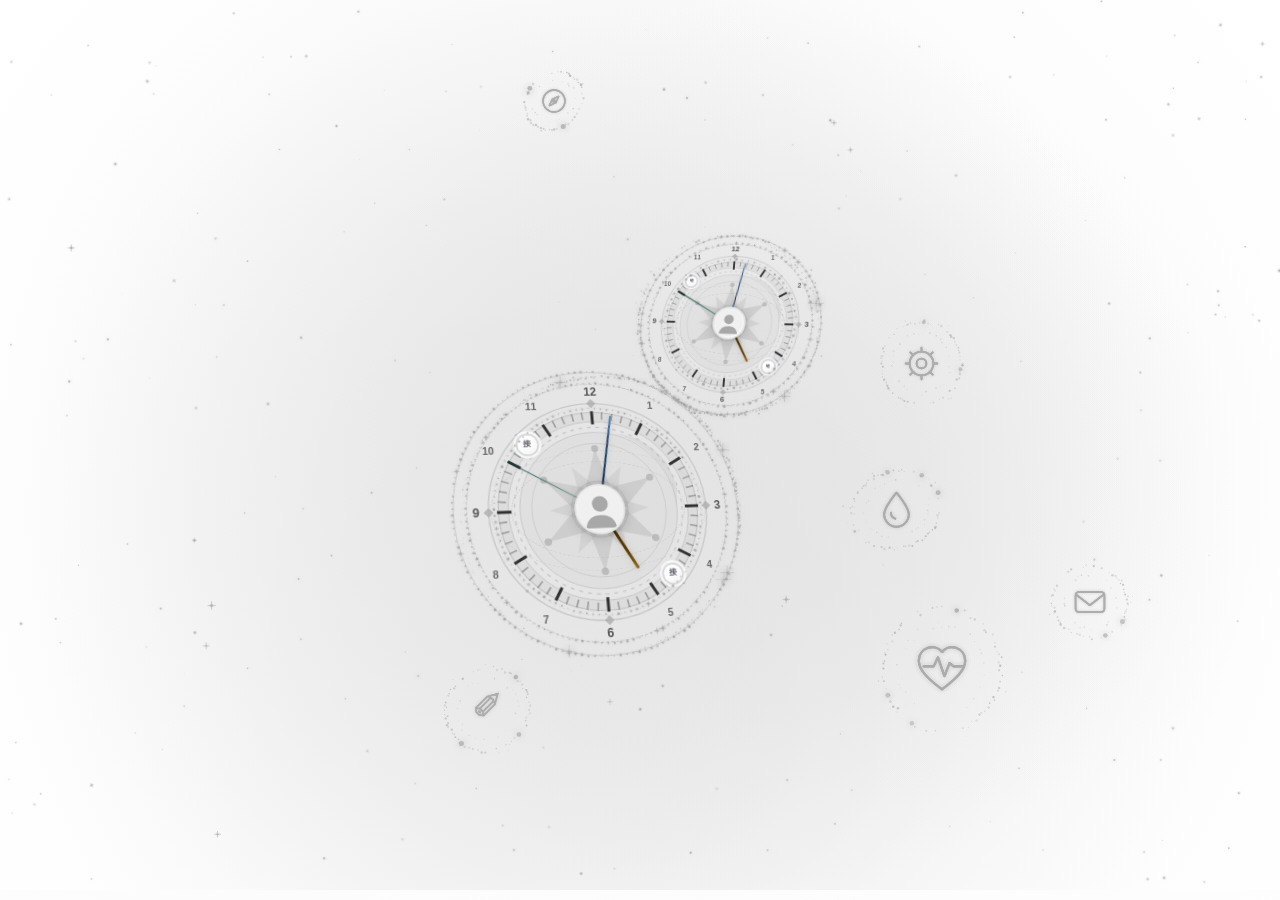
<file: index.html>
<!DOCTYPE html>
<html lang="zh-CN">
<head>
<meta charset="UTF-8">
<meta name="viewport" content="width=device-width, initial-scale=1.0, viewport-fit=cover">
<title>雪晶</title>
<script src="js/01-theme-boot.js"></script>
<meta name="theme-color" content="#FFFFFF">
<link rel="stylesheet" href="css/01-firstpaint.css">
<link rel="icon" href="data:image/svg+xml,%3Csvg%20xmlns='http%3A//www.w3.org/2000/svg'%20viewBox='0%200%2040%2040'%20fill='none'%3E%3Cg%20stroke='%238C8C8C'%20stroke-width='3.2'%20stroke-linecap='round'%20fill='none'%3E%3Cline%20x1='20'%20y1='20'%20x2='36.6'%20y2='20'/%3E%3Cline%20x1='20'%20y1='20'%20x2='28.3'%20y2='34.4'/%3E%3Cline%20x1='20'%20y1='20'%20x2='11.7'%20y2='34.4'/%3E%3Cline%20x1='20'%20y1='20'%20x2='3.4'%20y2='20'/%3E%3Cline%20x1='20'%20y1='20'%20x2='11.7'%20y2='5.6'/%3E%3Cline%20x1='20'%20y1='20'%20x2='28.3'%20y2='5.6'/%3E%3C/g%3E%3Cg%20stroke='%23A6A6A6'%20stroke-width='2.2'%20stroke-linecap='round'%20fill='none'%3E%3Cline%20x1='26.6'%20y1='20'%20x2='29.7'%20y2='24.9'/%3E%3Cline%20x1='26.6'%20y1='20'%20x2='29.7'%20y2='15.1'/%3E%3Cline%20x1='23.3'%20y1='25.8'%20x2='20.6'%20y2='30.9'/%3E%3Cline%20x1='23.3'%20y1='25.8'%20x2='29.1'%20y2='26'/%3E%3Cline%20x1='16.7'%20y1='25.8'%20x2='10.9'%20y2='26'/%3E%3Cline%20x1='16.7'%20y1='25.8'%20x2='19.4'%20y2='30.9'/%3E%3Cline%20x1='13.4'%20y1='20'%20x2='10.3'%20y2='15.1'/%3E%3Cline%20x1='13.4'%20y1='20'%20x2='10.3'%20y2='24.9'/%3E%3Cline%20x1='16.7'%20y1='14.2'%20x2='19.4'%20y2='9.1'/%3E%3Cline%20x1='16.7'%20y1='14.2'%20x2='10.9'%20y2='14'/%3E%3Cline%20x1='23.3'%20y1='14.2'%20x2='29.1'%20y2='14'/%3E%3Cline%20x1='23.3'%20y1='14.2'%20x2='20.6'%20y2='9.1'/%3E%3C/g%3E%3Cg%20fill='%23A6A6A6'%3E%3Ccircle%20cx='36.6'%20cy='20'%20r='2'/%3E%3Ccircle%20cx='28.3'%20cy='34.4'%20r='2'/%3E%3Ccircle%20cx='11.7'%20cy='34.4'%20r='2'/%3E%3Ccircle%20cx='3.4'%20cy='20'%20r='2'/%3E%3Ccircle%20cx='11.7'%20cy='5.6'%20r='2'/%3E%3Ccircle%20cx='28.3'%20cy='5.6'%20r='2'/%3E%3C/g%3E%3Cpolygon%20points='20%2C16.2%2023.3%2C18.1%2023.3%2C21.9%2020%2C23.8%2016.7%2C21.9%2016.7%2C18.1'%20fill='%238C8C8C'/%3E%3C/svg%3E">

<link rel="stylesheet" href="css/02-base.css">
<link rel="stylesheet" href="css/03-shell-chat.css">
<link rel="stylesheet" href="css/04-theme-settings.css">
<link rel="stylesheet" href="css/05-chat-home-skin.css">
<link rel="stylesheet" href="css/06-misc-dark.css">
<link rel="stylesheet" href="css/07-home-moon.css">
<script src="js/02-head-theme.js"></script>
<!-- [2026-11-04 需求] 全局统一：各界面顶栏返回键与「聊天界面」返回键完全一致（位置/尺寸/样式）；通话缩略气泡层级兜底 -->
<link rel="stylesheet" href="css/08-ui-backbtn-autoreply.css">

</head>
<body>

<div class="phone" data-page="home">
    <!-- 顶部预留状态栏空位：与各页顶栏（page-head）同色，仅占位不渲染模拟内容 -->
  <div class="status-bar" id="statusBar" aria-hidden="true"></div>

  <section class="page is-active" data-page="home">

  <!-- v103：顶栏移至卡片外部 —— 左上雪花 logo + 雪晶；右上在线状态气泡（状态栏下方 · 卡片上方） -->
  

  <!-- ===== 5. 应用图标式入口（v101：原文字 tab 改为图标入口） ===== -->
  <div class="app-desktop" id="appDesktop">
    <div class="app-pages" id="appPages">
      <!-- 空白桌面页（第一页）：无任何组件 · 右上/左下大号时间法盘装饰 -->
      <div class="app-page">
        <!-- v29：时空氛围层 —— 漩涡 / 回廊 / 时间缝隙（纯装饰，不拦截点击） -->
        <div class="space-deco" aria-hidden="true">
          <i class="sd-rift sd-rift-1"></i>
          <i class="sd-rift sd-rift-2"></i>
          <i class="sd-rift sd-rift-3"></i>
        </div>
        <!-- v104：星点莫比乌斯环 ∞（canvas 静态点阵，由 JS 一次性绘制） -->
        <canvas class="mobius-star" aria-hidden="true"></canvas>
        <div class="time-dial time-dial-tr" data-dial-role="tr" aria-hidden="false">
          <svg class="td-svg" viewBox="-24 -24 448 448" aria-hidden="true">
            <!-- 分段实心外环（60 段刻度块，参考图样式） -->
            <circle class="mc-band" cx="200" cy="200" r="181" stroke-width="19"/>
            <g class="td-tick-scale" data-tick-num="60" data-tick-major-step="5" aria-hidden="true"></g>
            <circle class="mc-line" cx="200" cy="200" r="190" stroke-width="2"/>
            <!-- 外层圆环 + 虚线副环 + 菱形/圆点装饰（v28） -->
            <circle class="mc-oring" cx="200" cy="200" r="208" stroke-width="2.5"/>
            <circle class="mc-oring-d" cx="200" cy="200" r="199.5" stroke-width="1.2" stroke-dasharray="2.5 6.5"/>
            <path class="mc-diamond" d="M200 -17 L209 -8 L200 1 L191 -8 Z"/>
            <path class="mc-diamond" d="M417 200 L408 209 L399 200 L408 191 Z"/>
            <path class="mc-diamond" d="M200 399 L209 408 L200 417 L191 408 Z"/>
            <path class="mc-diamond" d="M-17 200 L-8 209 L1 200 L-8 191 Z"/>
            <circle class="mc-dot" cx="347" cy="53" r="3"/>
            <circle class="mc-dot" cx="347" cy="347" r="3"/>
            <circle class="mc-dot" cx="53" cy="347" r="3"/>
            <circle class="mc-dot" cx="53" cy="53" r="3"/>
            <circle class="mc-line" cx="200" cy="200" r="171.5" stroke-width="1.5"/>
            <!-- 符文环（缓转） -->
            <g class="mc-spin">
              <circle class="mc-rune" cx="200" cy="200" r="160" stroke-width="2.2" stroke-dasharray="7 9.47"/>
            </g>
            <!-- 月牙（实心） -->
            <path class="mc-moon" d="M 243 54 A 146 146 0 0 1 349 202 A 118 118 0 0 0 243 54 Z"/>
            <!-- 内盘实心底 + 同心圆 -->
            <circle class="mc-disc" cx="200" cy="200" r="150"/>
            <circle class="mc-line" cx="200" cy="200" r="150" stroke-width="1.5"/>
            <circle class="mc-line" cx="200" cy="200" r="128" stroke-width="1.2"/>
            <!-- 小六芒星（实心 · 反向缓转） -->
            <g class="mc-spin-rev">
              <polygon class="mc-star2" points="200,160 247.5,117.7 234.6,180 295,200 234.6,220 247.5,282.3 200,240 152.5,282.3 165.4,220 105,200 165.4,180 152.5,117.7"/>
            </g>
            <!-- 大六芒星（实心） -->
            <polygon class="mc-star1" points="200,82 224,158.4 302.2,141 248,200 302.2,259 224,241.6 200,318 176,241.6 97.8,259 152,200 97.8,141 176,158.4"/>
            <!-- 星角节点 ×6 -->
            <circle class="mc-node" cx="200" cy="82" r="7"/>
            <circle class="mc-node" cx="302.2" cy="141" r="7"/>
            <circle class="mc-node" cx="302.2" cy="259" r="7"/>
            <circle class="mc-node" cx="200" cy="318" r="7"/>
            <circle class="mc-node" cx="97.8" cy="259" r="7"/>
            <circle class="mc-node" cx="97.8" cy="141" r="7"/>
            <!-- 核心环 + 中心轴点 -->
            <circle class="mc-core" cx="200" cy="200" r="54"/>
            <circle class="mc-line" cx="200" cy="200" r="54" stroke-width="1.5"/>
            <circle class="mc-hub" cx="200" cy="200" r="9"/>
            <!-- 符文圆牌 ×2（参考图「魔」字牌） -->
            <g><circle class="mc-charm-o" cx="72" cy="72" r="21"/><circle class="mc-charm" cx="72" cy="72" r="14.5"/></g>
            <g><circle class="mc-charm-o" cx="328" cy="328" r="21"/><circle class="mc-charm" cx="328" cy="328" r="14.5"/></g>
          </svg>
          
          
          <div class="td-ring td-ring-1"></div>
          <div class="td-ring td-ring-2"></div>
          <div class="dial-avatar" data-role="tr"><button type="button" class="da-btn" onclick="SnowCrystal.pickDialAvatar('tr')" ondblclick="SnowCrystal.clearDialAvatar('tr')" aria-label="我方头像：单击打开头像操作，双击清除头像"><span class="da-img" id="dialAvatar-tr"></span></button></div><span class="td-charm-text" data-dial="tr" role="button" tabindex="0" title="点击设置此法盘时间" onclick="SnowCrystal.dialPickTime('tr')" onkeydown="if(event.key==='Enter'||event.key===' '){event.preventDefault();SnowCrystal.dialPickTime('tr')}" style="left:21.43%;top:21.43%;font-size:calc(var(--td-size) * .028)">链</span><span class="td-charm-text" data-dial="tr" role="button" tabindex="0" title="点击设置此法盘时间" onclick="SnowCrystal.dialPickTime('tr')" onkeydown="if(event.key==='Enter'||event.key===' '){event.preventDefault();SnowCrystal.dialPickTime('tr')}" style="left:78.57%;top:78.57%;font-size:calc(var(--td-size) * .028)">链</span><i class="td-h"></i>
          <i class="td-m"></i>
          <i class="td-s"></i>
        </div>
        <div class="time-dial time-dial-bl" data-dial-role="bl" aria-hidden="false">
          <svg class="td-svg" viewBox="-24 -24 448 448" aria-hidden="true">
            <!-- 分段实心外环（60 段刻度块，参考图样式） -->
            <circle class="mc-band" cx="200" cy="200" r="181" stroke-width="19"/>
            <g class="td-tick-scale" data-tick-num="60" data-tick-major-step="5" aria-hidden="true"></g>
            <circle class="mc-line" cx="200" cy="200" r="190" stroke-width="2"/>
            <!-- 外层圆环 + 虚线副环 + 菱形/圆点装饰（v28） -->
            <circle class="mc-oring" cx="200" cy="200" r="208" stroke-width="2.5"/>
            <circle class="mc-oring-d" cx="200" cy="200" r="199.5" stroke-width="1.2" stroke-dasharray="2.5 6.5"/>
            <path class="mc-diamond" d="M200 -17 L209 -8 L200 1 L191 -8 Z"/>
            <path class="mc-diamond" d="M417 200 L408 209 L399 200 L408 191 Z"/>
            <path class="mc-diamond" d="M200 399 L209 408 L200 417 L191 408 Z"/>
            <path class="mc-diamond" d="M-17 200 L-8 209 L1 200 L-8 191 Z"/>
            <circle class="mc-dot" cx="347" cy="53" r="3"/>
            <circle class="mc-dot" cx="347" cy="347" r="3"/>
            <circle class="mc-dot" cx="53" cy="347" r="3"/>
            <circle class="mc-dot" cx="53" cy="53" r="3"/>
            <circle class="mc-line" cx="200" cy="200" r="171.5" stroke-width="1.5"/>
            <!-- 符文环（缓转） -->
            <g class="mc-spin">
              <circle class="mc-rune" cx="200" cy="200" r="160" stroke-width="2.2" stroke-dasharray="7 9.47"/>
            </g>
            <!-- 月牙（实心） -->
            <path class="mc-moon" d="M 243 54 A 146 146 0 0 1 349 202 A 118 118 0 0 0 243 54 Z"/>
            <!-- 内盘实心底 + 同心圆 -->
            <circle class="mc-disc" cx="200" cy="200" r="150"/>
            <circle class="mc-line" cx="200" cy="200" r="150" stroke-width="1.5"/>
            <circle class="mc-line" cx="200" cy="200" r="128" stroke-width="1.2"/>
            <!-- 小六芒星（实心 · 反向缓转） -->
            <g class="mc-spin-rev">
              <polygon class="mc-star2" points="200,160 247.5,117.7 234.6,180 295,200 234.6,220 247.5,282.3 200,240 152.5,282.3 165.4,220 105,200 165.4,180 152.5,117.7"/>
            </g>
            <!-- 大六芒星（实心） -->
            <polygon class="mc-star1" points="200,82 224,158.4 302.2,141 248,200 302.2,259 224,241.6 200,318 176,241.6 97.8,259 152,200 97.8,141 176,158.4"/>
            <!-- 星角节点 ×6 -->
            <circle class="mc-node" cx="200" cy="82" r="7"/>
            <circle class="mc-node" cx="302.2" cy="141" r="7"/>
            <circle class="mc-node" cx="302.2" cy="259" r="7"/>
            <circle class="mc-node" cx="200" cy="318" r="7"/>
            <circle class="mc-node" cx="97.8" cy="259" r="7"/>
            <circle class="mc-node" cx="97.8" cy="141" r="7"/>
            <!-- 核心环 + 中心轴点 -->
            <circle class="mc-core" cx="200" cy="200" r="54"/>
            <circle class="mc-line" cx="200" cy="200" r="54" stroke-width="1.5"/>
            <circle class="mc-hub" cx="200" cy="200" r="9"/>
            <!-- 符文圆牌 ×2（参考图「魔」字牌） -->
            <g><circle class="mc-charm-o" cx="72" cy="72" r="21"/><circle class="mc-charm" cx="72" cy="72" r="14.5"/></g>
            <g><circle class="mc-charm-o" cx="328" cy="328" r="21"/><circle class="mc-charm" cx="328" cy="328" r="14.5"/></g>
          </svg>
          <div class="td-ring td-ring-1"></div>
          <div class="td-ring td-ring-2"></div>
          <div class="dial-avatar" data-role="bl"><button type="button" class="da-btn" onclick="SnowCrystal.pickDialAvatar('bl')" ondblclick="SnowCrystal.clearDialAvatar('bl')" aria-label="对方头像：单击打开头像操作，双击清除头像"><span class="da-img" id="dialAvatar-bl"></span></button></div><span class="td-charm-text" data-dial="bl" role="button" tabindex="0" title="点击设置此法盘时间" onclick="SnowCrystal.dialPickTime('bl')" onkeydown="if(event.key==='Enter'||event.key===' '){event.preventDefault();SnowCrystal.dialPickTime('bl')}" style="left:21.43%;top:21.43%">接</span><span class="td-charm-text" data-dial="bl" role="button" tabindex="0" title="点击设置此法盘时间" onclick="SnowCrystal.dialPickTime('bl')" onkeydown="if(event.key==='Enter'||event.key===' '){event.preventDefault();SnowCrystal.dialPickTime('bl')}" style="left:78.57%;top:78.57%">接</span><i class="td-h"></i>
          <i class="td-m"></i>
          <i class="td-s"></i>
        </div>
        <div class="app-page-comp"></div>
        <input type="file" id="dialAvatarPicker" accept="image/*" hidden>
        <div class="app-page-grid"></div>
      </div>
    </div>
  </div>
  </section>
</div>

<section class="page" data-page="explore">
    <header class="page-head">
      <button class="back-btn" onclick="SnowCrystal.backPage('home')" title="返回首页" aria-label="返回首页">
        <svg viewBox="0 0 24 24" width="18" height="18" fill="currentColor" aria-hidden="true"><path d="M17 4 7 12l10 8z"/></svg>
      </button>
      <div class="page-head-center">
        <h2 class="page-title">探索</h2>
      </div>
    </header>

    <!-- 探索入口列表：与字卡 / 设置等应用页同一套 row-list 结构，后续新增功能只需追加一条 row-card -->
    <div class="row-list" id="exploreEntryList">
      <article class="row-card" onclick="SnowCrystal.ExploreFav.open('me')">
        <span class="row-ico"><svg viewBox="0 0 24 24" width="20" height="20" fill="currentColor" aria-hidden="true"><path d="M12 3.6l2.5 5.1 5.6.8-4 4 .9 5.6-5-2.6-5 2.6.9-5.6-4-4 5.6-.8z"/></svg></span>
        <div class="row-main">
          <span class="row-title">我的收藏</span>
        </div>
        <span class="row-meta" id="favEntryMe">0</span>
        <span class="row-arrow">›</span>
      </article>
      <article class="row-card" onclick="SnowCrystal.ExploreFav.open('him')">
        <span class="row-ico"><svg viewBox="0 0 24 24" width="20" height="20" fill="currentColor" aria-hidden="true"><path d="M12 3.9c1.9 0 3.4 1.6 3.4 3.5S13.9 11 12 11 8.6 9.4 8.6 7.4 10.1 3.9 12 3.9zM4.6 20.1c0-3.4 3.3-5.6 7.4-5.6s7.4 2.2 7.4 5.6c0 .6-.4 1-1 1H5.6c-.6 0-1-.4-1-1z"/></svg></span>
        <div class="row-main">
          <span class="row-title">他的收藏</span>
        </div>
        <span class="row-meta" id="favEntryHim">0</span>
        <span class="row-arrow">›</span>
      </article>
      <article class="row-card" onclick="SnowCrystal.Mirror.open()">
        <span class="row-ico"><svg viewBox="0 0 24 24" width="20" height="20" fill="currentColor" aria-hidden="true"><path d="M12 2.4l3.1 6.5 6.5 3.1-6.5 3.1L12 21.6l-3.1-6.5L2.4 12l6.5-3.1z"/></svg></span>
        <div class="row-main">
          <span class="row-title">镜界</span>
          <span class="row-desc">次元镜界 · 牌阵抽牌</span>
        </div>
        <span class="row-arrow">›</span>
      </article>
    </div>
  </section>

<section class="page" data-page="explore-fav">
    <header class="page-head">
      <button class="back-btn" onclick="SnowCrystal.backPage('explore')" title="返回探索" aria-label="返回探索">
        <svg viewBox="0 0 24 24" width="18" height="18" fill="currentColor" aria-hidden="true"><path d="M17 4 7 12l10 8z"/></svg>
      </button>
      <div class="page-head-center">
        <h2 class="page-title">收藏</h2>
      </div>
    </header>

    <div class="explore-seg-wrap">
      <div class="chat-seg explore-seg" role="tablist" aria-label="收藏分类">
        <button type="button" class="chat-seg-btn is-on" id="favTabMe" data-fav-tab="me" role="tab" aria-selected="true" onclick="SnowCrystal.ExploreFav.setTab('me')">我的收藏<b class="explore-seg-num" id="favNumMe">0</b></button>
        <button type="button" class="chat-seg-btn" id="favTabHim" data-fav-tab="him" role="tab" aria-selected="false" onclick="SnowCrystal.ExploreFav.setTab('him')">他的收藏<b class="explore-seg-num" id="favNumHim">0</b></button>
      </div>
    </div>

    <p class="group-title" id="favGroupTitle">我方点过收藏的内容</p>
    <div id="exploreFavList" class="explore-fav-list"></div>
  </section>

  <!-- [2026-11-12] 镜界嵌入页：iframe 懒加载 镜界/index.html（首次进入才加载，二次进入保留内部状态） -->
  <section class="page" data-page="mirror">
    <header class="page-head">
      <button class="back-btn" onclick="SnowCrystal.backPage('explore')" title="返回探索" aria-label="返回探索">
        <svg viewBox="0 0 24 24" width="18" height="18" fill="currentColor" aria-hidden="true"><path d="M17 4 7 12l10 8z"/></svg>
      </button>
      <div class="page-head-center">
        <h2 class="page-title">镜界</h2>
      </div>
    </header>

    <div class="mirror-frame-wrap">
      <iframe id="mirrorFrame" class="mirror-frame" title="镜界" src="about:blank" allow="fullscreen" allowfullscreen referrerpolicy="no-referrer"></iframe>
      <div class="mirror-loading" id="mirrorLoading"><i class="mirror-dot"></i><i class="mirror-dot"></i><i class="mirror-dot"></i></div>
    </div>
  </section>

<section class="page" data-page="wordcard">
    <header class="page-head">
      <button class="back-btn" onclick="SnowCrystal.backPage('home')" title="返回首页" aria-label="返回首页">
        <svg viewBox="0 0 24 24" width="18" height="18" fill="currentColor" aria-hidden="true"><path d="M17 4 7 12l10 8z"/></svg>
      </button>
      <!-- v35：顶栏副标题已删除，仅保留主标题并居中 -->
      <div class="page-head-center">
        <h2 class="page-title">字卡</h2>
      </div>
    </header>

    <div class="row-list">
      <article class="row-card" onclick="SnowCrystal.libOpenLib('quote', 'wordcard')">
        <span class="row-ico"><svg viewBox="0 0 24 24" width="20" height="20" fill="currentColor" fill-rule="evenodd"><path d="M12 20.2C6.9 17.3 3.2 13.6 3.2 9.9c0-2.6 1.8-4.4 4.3-4.4 1.7 0 3.2.9 4.5 2.6 1.3-1.7 2.8-2.6 4.5-2.6 2.5 0 4.3 1.8 4.3 4.4 0 3.7-3.7 7.4-8.8 10.3z"/></svg></span>
        <div class="row-main">
          <span class="row-title">格言</span>
        </div>
        <span class="row-meta" data-wmeta="quote"></span>
        <span class="row-arrow">›</span>
      </article>
      <article class="row-card" onclick="SnowCrystal.openWcHub()">
        <span class="row-ico"><svg viewBox="0 0 24 24" width="20" height="20" fill="currentColor" fill-rule="evenodd"><path d="M6.4 3.4h11.2a3 3 0 0 1 3 3v11.2a3 3 0 0 1-3 3H6.4a3 3 0 0 1-3-3V6.4a3 3 0 0 1 3-3zm1.6 4.8h8a1 1 0 0 1 0 2H8a1 1 0 0 1 0-2zm0 3.6h8a1 1 0 0 1 0 2H8a1 1 0 0 1 0-2zm0 3.6h4.8a1 1 0 0 1 0 2H8a1 1 0 0 1 0-2z"/></svg></span>
        <div class="row-main">
          <span class="row-title">字卡库</span>
        </div>
        <span class="row-meta" data-wmeta="main+sub+voice"></span>
        <span class="row-arrow">›</span>
      </article>
      <article class="row-card" onclick="SnowCrystal.libOpen('wordcard-face-lib')">
        <span class="row-ico"><svg viewBox="0 0 24 24" width="20" height="20" fill="currentColor" fill-rule="evenodd"><path d="M12 3.2a8.8 8.8 0 1 1 0 17.6 8.8 8.8 0 1 1 0-17.6zM9.3 8.9a1.35 1.35 0 1 1 0 2.7 1.35 1.35 0 1 1 0-2.7zm5.4 0a1.35 1.35 0 1 1 0 2.7 1.35 1.35 0 1 1 0-2.7zM7.6 13.4h8.8a4.4 4.4 0 0 1-8.8 0z"/></svg></span>
        <div class="row-main">
          <span class="row-title">颜文字表情</span>
        </div>
        <span class="row-meta" data-wmeta="kao+emoji"></span>
        <span class="row-arrow">›</span>
      </article>
      <article class="row-card" onclick="SnowCrystal.libOpenLib('sticker', 'wordcard')">
        <span class="row-ico"><svg viewBox="0 0 24 24" width="20" height="20" fill="currentColor"><path d="M14.9 2.4 21 8.5v9.2a3.4 3.4 0 0 1-3.4 3.4H6.4a3.4 3.4 0 0 1-3.4-3.4V6a3.4 3.4 0 0 1 3.4-3.4h8.5z"/><path d="M14.9 2.4 21 8.5h-5.6a.5.5 0 0 1-.5-.5V2.4z"/><path d="M12 14.6c-1.5-1.3-2.4-2.1-2.4-3a1.6 1.6 0 0 1 2.4-1.3 1.6 1.6 0 0 1 2.4 1.3c0 .9-.9 1.7-2.4 3z"/></svg></span>
        <div class="row-main">
          <span class="row-title">表情包库</span>
        </div>
        <span class="row-meta" data-wmeta="sticker"></span>
        <span class="row-arrow">›</span>
      </article>
      <article class="row-card" onclick="SnowCrystal.libOpenLib('pat', 'wordcard')">
        <span class="row-ico"><svg viewBox="0 0 24 24" width="20" height="20" fill="currentColor"><rect x="9" y="5" width="3.2" height="10.4" rx="1.6"/><rect x="12.6" y="3.4" width="3.2" height="12" rx="1.6"/><rect x="16.1" y="5.4" width="3" height="10" rx="1.5"/><path d="M7 12.2h12.1v3.8c0 3.6-2.7 5.9-6.2 5.9-2.7 0-4.8-1.5-5.7-3.9l-1.2-3.5c-.3-.9.1-2.3 1-2.3z"/></svg></span>
        <div class="row-main">
          <span class="row-title">拍一拍</span>
        </div>
        <span class="row-meta" data-wmeta="pat"></span>
        <span class="row-arrow">›</span>
      </article>

      <!-- v102：问答库（收容你发出的问答抉择，可复用发送） -->
      <article class="row-card" onclick="SnowCrystal.Chat.openQaLib()">
        <span class="row-ico"><svg viewBox="0 0 256 256" width="20" height="20" fill="currentColor" aria-hidden="true"><path d="M239.43,133l-32-80A8,8,0,0,0,200,48a8.27,8.27,0,0,0-1.73.21L136,62V40a8,8,0,0,0-16,0V65.58L54.27,80.21A8,8,0,0,0,48.57,85l-32,80a7.92,7.92,0,0,0-.57,3c0,23.31,24.54,32,40,32s40-8.69,40-32a7.92,7.92,0,0,0-.57-3L66.92,93.77,120,82V208H104a8,8,0,0,0,0,16h48a8,8,0,0,0,0-16H136V78.42L187,67.1,160.57,133a7.92,7.92,0,0,0-.57,3c0,23.31,24.54,32,40,32s40-8.69,40-32A7.92,7.92,0,0,0,239.43,133Z"/></svg></span>
        <div class="row-main">
          <span class="row-title">问答库</span>
        </div>
        <span class="row-meta" id="qaMeta"></span>
        <span class="row-arrow">›</span>
      </article>

    </div>

    <p class="page-foot">点击卡片复制文案 · 内容全部存在本机 · 雪晶 · 字卡 v1.1.0</p>
  </section>
<section class="page" data-page="wc-hub">
    <header class="page-head">
      <button class="back-btn" onclick="SnowCrystal.switchPage('wordcard')" title="返回" aria-label="返回">
        <svg viewBox="0 0 24 24" width="18" height="18" fill="currentColor" aria-hidden="true"><path d="M17 4 7 12l10 8z"/></svg>
      </button>
      <div class="page-head-center">
        <h2 class="page-title">字卡库</h2>
      </div>
    </header>
    <div class="row-list">
      <article class="row-card" onclick="SnowCrystal.libOpenLib('main', 'wc-hub')">
        <span class="row-ico"><svg viewBox="0 0 24 24" width="20" height="20" fill="currentColor" fill-rule="evenodd"><path d="M6.4 3.4h11.2a3 3 0 0 1 3 3v11.2a3 3 0 0 1-3 3H6.4a3 3 0 0 1-3-3V6.4a3 3 0 0 1 3-3zm1.6 4.8h8a1 1 0 0 1 0 2H8a1 1 0 0 1 0-2zm0 3.6h8a1 1 0 0 1 0 2H8a1 1 0 0 1 0-2zm0 3.6h4.8a1 1 0 0 1 0 2H8a1 1 0 0 1 0-2z"/></svg></span>
        <div class="row-main">
          <span class="row-title">通用字卡</span>
          <span class="row-desc">点击即复制</span>
        </div>
        <span class="row-meta" data-wmeta="main"></span>
        <span class="row-arrow">›</span>
      </article>
      <article class="row-card" onclick="SnowCrystal.openSubLib()">
        <span class="row-ico"><svg viewBox="0 0 24 24" width="20" height="20" fill="currentColor" fill-rule="evenodd"><path d="M12 12.2a4.6 4.6 0 1 1 0-9.2 4.6 4.6 0 1 1 0 9.2zm0 2.2c-4.4 0-7.4 2.4-7.4 5.6 0 .8.6 1.4 1.4 1.4h12c.8 0 1.4-.6 1.4-1.4 0-3.2-3-5.6-7.4-5.6z"/></svg></span>
        <div class="row-main">
          <span class="row-title">专属字卡</span>
          <span class="row-desc">按对方角色分组</span>
        </div>
        <span class="row-meta" id="subMeta"></span>
        <span class="row-arrow">›</span>
      </article>
      <article class="row-card" onclick="SnowCrystal.openVoiceLib()">
        <span class="row-ico"><svg viewBox="0 0 24 24" width="20" height="20" fill="currentColor" fill-rule="evenodd"><path d="M12 3.5a3.5 3.5 0 0 0-3.5 3.5v4a3.5 3.5 0 0 0 7 0V7a3.5 3.5 0 0 0-3.5-3.5zM7 11v.2a5 5 0 0 0 10 0V11h-2v.2a3 3 0 0 1-6 0V11H7zm4 5.4v3.2h2v-3.2h-2z"/></svg></span>
        <div class="row-main">
          <span class="row-title">语音字卡</span>
          <span class="row-desc">上传 mp3，让 TA 发语音</span>
        </div>
        <span class="row-meta" id="voiceMeta"></span>
        <span class="row-arrow">›</span>
      </article>
    </div>
    <p class="page-foot">专属字卡只由对应角色发出 · 数据存在本机</p>
  </section>
<section class="page" data-page="sub-lib">
    <header class="page-head">
      <button class="back-btn" onclick="SnowCrystal.subBack()" title="返回" aria-label="返回">
        <svg viewBox="0 0 24 24" width="18" height="18" fill="currentColor" aria-hidden="true"><path d="M17 4 7 12l10 8z"/></svg>
      </button>
      <div class="page-head-center">
        <h2 class="page-title">专属字卡</h2>
      </div>
    </header>
    <div class="row-list" id="subGroups"></div>
    <p class="page-foot" id="subLibFoot">每个角色只能使用自己的专属字卡 · 数据存在本机</p>
  </section>
<section class="page" data-page="sub-group">
    <header class="page-head">
      <button class="back-btn" onclick="SnowCrystal.subGroupBack()" title="返回" aria-label="返回">
        <svg viewBox="0 0 24 24" width="18" height="18" fill="currentColor" aria-hidden="true"><path d="M17 4 7 12l10 8z"/></svg>
      </button>
      <div class="page-head-center">
        <h2 class="page-title" id="subGrpTitle">专属字卡</h2>
      </div>
    </header>
    <div class="wc-toolbar" id="subGrpTools"></div>
    <div class="lib-search" id="subSearchWrap" hidden>
      <input class="wc-input lib-search-input" id="subSearchInput" type="text" placeholder="输入关键词搜索" oninput="SnowCrystal.subDoSearch(this.value)">
      <button class="wc-tool is-ico" type="button" onclick="SnowCrystal.subClearSearch()" title="清空搜索" aria-label="清空搜索"><svg viewBox="0 0 24 24" fill="none" stroke="currentColor" stroke-width="1.9" stroke-linecap="round" aria-hidden="true"><path d="M6.6 6.6l10.8 10.8M17.4 6.6 6.6 17.4"/></svg></button>
    </div>
    <div class="wc-list" id="subGrpBody"></div>
    <div id="subSearchResults" hidden></div>
    <p class="page-foot" id="subGrpFoot">点击字卡复制 · 可发送给对应角色 · 数据存在本机</p>
  </section>
<section class="page" data-page="qa-lib">
    <header class="page-head">
      <button class="back-btn" onclick="SnowCrystal.Chat.qaBack()" title="返回" aria-label="返回">
        <svg viewBox="0 0 24 24" width="18" height="18" fill="currentColor" aria-hidden="true"><path d="M17 4 7 12l10 8z"/></svg>
      </button>
      <div class="page-head-center">
        <h2 class="page-title">问答库</h2>
      </div>
      <button class="wc-tool qa-new-btn" type="button" onclick="SnowCrystal.Chat.openQaEdit()">＋ 新建模板</button>
    </header>
    <div class="row-list" id="qaListWrap"></div>
    <p class="page-foot" id="qaFoot">问答模板 · 数据存在本机</p>
  </section>
<section class="page" data-page="settings">
    <header class="page-head">
      <button class="back-btn" onclick="SnowCrystal.backPage('home')" title="返回首页" aria-label="返回首页">
        <svg viewBox="0 0 24 24" width="18" height="18" fill="currentColor" aria-hidden="true"><path d="M17 4 7 12l10 8z"/></svg>
      </button>
      <!-- v35：顶栏副标题已删除，仅保留主标题并居中 -->
      <div class="page-head-center">
        <h2 class="page-title">设置</h2>
      </div>
    </header>

    <div class="row-list">
      <article class="row-card" onclick="SnowCrystal.openAccountSettings()">
        <span class="row-ico">
          <svg viewBox="0 0 24 24" width="20" height="20" fill="currentColor"><path d="M12 3.6a4.3 4.3 0 1 1 0 8.6 4.3 4.3 0 1 1 0-8.6z"/><path d="M12 13.9c4.2 0 7.4 2.5 7.4 6.1 0 .7-.6 1.3-1.3 1.3H5.9c-.7 0-1.3-.6-1.3-1.3 0-3.6 3.2-6.1 7.4-6.1z"/></svg>
        </span>
        <div class="row-main">
          <span class="row-title">账号设置</span>
          <span class="row-desc">头像 / 昵称 / 资料编辑</span>
        </div>
        <span class="row-arrow">›</span>
      </article>

      <!-- v37：外观设置 / 字体颜色 / 图标颜色 / 卡片颜色 四项统一收纳为「主题设置」 -->
      <article class="row-card" onclick="SnowCrystal.openBeautify()">
        <span class="row-ico">
          <svg viewBox="0 0 24 24" width="20" height="20" fill="currentColor"><circle cx="12" cy="12" r="4.4"/><rect x="11.1" y="2.2" width="1.8" height="3.4" rx="0.9"/><rect x="11.1" y="2.2" width="1.8" height="3.4" rx="0.9" transform="rotate(45 12 12)"/><rect x="11.1" y="2.2" width="1.8" height="3.4" rx="0.9" transform="rotate(90 12 12)"/><rect x="11.1" y="2.2" width="1.8" height="3.4" rx="0.9" transform="rotate(135 12 12)"/><rect x="11.1" y="2.2" width="1.8" height="3.4" rx="0.9" transform="rotate(180 12 12)"/><rect x="11.1" y="2.2" width="1.8" height="3.4" rx="0.9" transform="rotate(225 12 12)"/><rect x="11.1" y="2.2" width="1.8" height="3.4" rx="0.9" transform="rotate(270 12 12)"/><rect x="11.1" y="2.2" width="1.8" height="3.4" rx="0.9" transform="rotate(315 12 12)"/></svg>
        </span>
        <div class="row-main">
          <span class="row-title">主题设置</span>
          <span class="row-desc">主题皮肤 · 字体 / 图标 / 卡片颜色</span>
        </div>
        <span class="row-arrow">›</span>
      </article>

      <!-- v43：气泡设置（首页设置底下）：默认气泡模式 / 气泡商城 / 气泡 CSS 导入指派 -->
      <article class="row-card" onclick="SnowCrystal.openBubbleSettings()">
        <span class="row-ico">
          <svg viewBox="0 0 24 24" width="20" height="20" fill="currentColor"><path d="M5 3.2h14a2.4 2.4 0 0 1 2.4 2.4v8.8a2.4 2.4 0 0 1-2.4 2.4h-7.4l-5.2 4.4V16.8H5A2.4 2.4 0 0 1 2.6 14.4V5.6A2.4 2.4 0 0 1 5 3.2z"/><circle cx="9" cy="10" r="1.35"/><circle cx="13" cy="10" r="1.35"/><circle cx="17" cy="10" r="1.35"/></svg>
        </span>
        <div class="row-main">
          <span class="row-title">气泡设置</span>
          <span class="row-desc">默认气泡 · 主题气泡 · 自定义颜色 · 气泡商城</span>
        </div>
        <span class="row-arrow">›</span>
      </article>

      <article class="row-card" onclick="SnowCrystal.openChatSettings()">
        <span class="row-ico">
          <svg viewBox="0 0 24 24" width="20" height="20" fill="currentColor"><path d="M4.8 4.8h14.4a2.2 2.2 0 0 1 2.2 2.2v7.8a2.2 2.2 0 0 1-2.2 2.2h-6.5L8 21.4V17H4.8a2.2 2.2 0 0 1-2.2-2.2V7a2.2 2.2 0 0 1 2.2-2.2z"/></svg>
        </span>
        <div class="row-main">
          <span class="row-title">聊天设置</span>
          <span class="row-desc">回复方式 / 自动发送</span>
        </div>
        <span class="row-arrow">›</span>
      </article>


      <article class="row-card" onclick="SnowCrystal.openDataManage()">
        <span class="row-ico">
          <svg viewBox="0 0 24 24" width="20" height="20" fill="currentColor" fill-rule="evenodd"><path d="M4.8 6.4c0-1.6 3.2-2.9 7.2-2.9s7.2 1.3 7.2 2.9v11.2c0 1.6-3.2 2.9-7.2 2.9s-7.2-1.3-7.2-2.9zM5.8 11.9h12.4v1.1H5.8z"/></svg>
        </span>
        <div class="row-main">
          <span class="row-title">数据管理</span>
          <span class="row-desc">导出备份 / 恢复备份 / 清空本机数据</span>
        </div>
        <span class="row-arrow">›</span>
      </article>

    </div>

    <p class="page-foot">雪晶 · 字卡 v1.0.0</p>
  </section>
<section class="page" data-page="account-settings">
    <header class="page-head">
      <button class="back-btn" onclick="SnowCrystal.backPage('settings')" title="返回设置" aria-label="返回设置">
        <svg viewBox="0 0 24 24" width="18" height="18" fill="currentColor" aria-hidden="true"><path d="M17 4 7 12l10 8z"/></svg>
      </button>
      <div class="page-head-center">
        <h2 class="page-title">账号设置</h2>
      </div>
    </header>

    <p class="group-title">我方</p>
    <div class="row-list">
      <div class="acc-partner-row" id="accMyCard"></div>
    </div>

    <p class="group-title">对方角色</p>
    <div class="row-list">
      <div id="accPartnerList"></div>
      <article class="row-card acc-add-row" onclick="SnowCrystal.addPartnerAccount()">
        <span class="row-ico">
          <svg viewBox="0 0 24 24" width="20" height="20" fill="none" stroke="currentColor" stroke-width="1.8" stroke-linecap="round" stroke-linejoin="round"><path d="M12 5.5v13M5.5 12h13"/></svg>
        </span>
        <div class="row-main">
          <span class="row-title">添加角色</span>
          <span class="row-desc">新增一位对方角色</span>
        </div>
        <span class="row-arrow">›</span>
      </article>
    </div>
  </section>
<section class="page" data-page="chat-list">
    <header class="page-head">
      <button class="back-btn" onclick="SnowCrystal.backPage('home')" title="返回首页" aria-label="返回首页">
        <svg viewBox="0 0 24 24" width="18" height="18" fill="currentColor" aria-hidden="true"><path d="M17 4 7 12l10 8z"/></svg>
      </button>
      <div class="page-head-center">
        <h2 class="page-title">今日絮语</h2>
      </div>
    </header>
    <div id="chatListWrap"></div>
  </section>
<section class="page" data-page="chat-room">
    <div class="chat-room-head">
      <button class="back-btn" onclick="SnowCrystal.backFromChatRoom()" title="返回聊天列表" aria-label="返回聊天列表">
        <svg viewBox="0 0 24 24" width="20" height="20" fill="currentColor" aria-hidden="true"><path d="M17 4 7 12l10 8z"/></svg>
      </button>
      <div class="chat-room-titles">
        <span class="chat-room-name" id="chatRoomName">对方</span>
        <div class="chat-room-streak" id="chatRoomStreak" title="连续聊天" role="status" aria-label="连续聊天天数">
          <span class="chat-streak-num" id="chatStreakNum">0</span>
        </div>
      </div>
      <button class="chat-room-plus-btn" type="button" onclick="SnowCrystal.openAutoReplyEditor(-1)" title="添加自动回复" aria-label="添加自动回复">
        <!-- [2026-11-07] 顶栏加号键：新增自动回复规则（弹窗填写） -->
        <svg viewBox="0 0 24 24" width="22" height="22" fill="currentColor" fill-rule="evenodd" aria-hidden="true"><path d="M12 2.6C6.59 2.6 2.2 7.57 2.2 11.6C2.2 15.63 6.59 20.59 12 20.59C17.41 20.59 21.8 15.63 21.8 11.6C21.8 7.57 17.41 2.6 12 2.6zM8.5 10.5a1.25 1.25 0 1 0 0 2.5 1.25 1.25 0 0 0 0-2.5zm3.5 0a1.25 1.25 0 1 0 0 2.5 1.25 1.25 0 0 0 0-2.5zm3.5 0a1.25 1.25 0 1 0 0 2.5 1.25 1.25 0 0 0 0-2.5z"/></svg>
      </button>
      <button class="chat-room-clear chat-room-snow-btn" type="button" onclick="SnowCrystal.toggleChatRoomMenu()" title="更多操作" aria-label="更多操作" aria-expanded="false">
        <!-- [2026-10-17] 菜单键：改为齿轮图标（更多操作），无背景纯 icon -->
        <svg viewBox="0 0 24 24" width="20" height="20" fill="currentColor" aria-hidden="true"><path d="M19.14 12.94c.04-.3.06-.61.06-.94 0-.32-.02-.64-.07-.94l2.03-1.58a.49.49 0 0 0 .12-.61l-1.92-3.32a.488.488 0 0 0-.59-.22l-2.39.96c-.5-.38-1.03-.7-1.62-.94l-.36-2.54a.484.484 0 0 0-.48-.41h-3.84c-.24 0-.43.17-.47.41l-.36 2.54c-.59.24-1.13.57-1.62.94l-2.39-.96c-.22-.08-.47 0-.59.22L2.74 8.87c-.12.21-.08.47.12.61l2.03 1.58c-.05.3-.09.63-.09.94s.02.64.07.94l-2.03 1.58a.49.49 0 0 0-.12.61l1.92 3.32c.12.22.37.29.59.22l2.39-.96c.5.38 1.03.7 1.62.94l.36 2.54c.05.24.24.41.48.41h3.84c.24 0 .44-.17.47-.41l.36-2.54c.59-.24 1.13-.56 1.62-.94l2.39.96c.22.08.47 0 .59-.22l1.92-3.32c.12-.22.07-.47-.12-.61l-2.01-1.58zM12 15.6A3.61 3.61 0 0 1 8.4 12c0-1.98 1.62-3.6 3.6-3.6s3.6 1.62 3.6 3.6-1.62 3.6-3.6 3.6z"/></svg>
      </button>
      </div>
    <!-- 贴表情：聊天背景贴纸层（随 --chat-bg 之上的装饰层，消息内容层在其上方） -->
    <div class="chat-bg-sticker-layer" id="chatBgStickerLayer" aria-hidden="true"></div>
    <div class="chat-room-body" id="chatMessages"></div>
 <!-- [2026-10-18] ：消息多选操作条（多选模式替换输入区） -->
    <div class="msg-multi-bar" id="msgMultiBar" hidden>
      <button class="mmb-btn" type="button" title="全选" aria-label="全选" onclick="SnowCrystal.ChatMsgMenu.toggleSelectAll()">
        <svg viewBox="0 0 24 24" width="18" height="18" fill="currentColor" aria-hidden="true"><path d="M4 5.6A1.6 1.6 0 0 1 5.6 4h12.8A1.6 1.6 0 0 1 20 5.6v12.8a1.6 1.6 0 0 1-1.6 1.6H5.6A1.6 1.6 0 0 1 4 18.4V5.6zm2 .8v11.2h12V6.4H6zm1.2 5.4 1.5-1.5 2 2 4.1-4.1 1.5 1.5-5.6 5.6-3.5-3.5z"/></svg>
        全选
      </button>
      <span class="mmb-count" id="msgMultiCount">已选 0 条</span>
      <span class="mmb-spacer"></span>
      <button class="mmb-btn mmb-btn-fav" type="button" title="收藏选中" aria-label="收藏选中" onclick="SnowCrystal.ChatMsgMenu.favoriteSelected()">
        <svg viewBox="0 0 24 24" width="18" height="18" fill="currentColor" aria-hidden="true"><path d="m12 3.6 2.5 5.1 5.6.8-4 4 .9 5.6-5-2.6-5 2.6.9-5.6-4-4 5.6-.8z"/></svg>
        收藏
      </button>
      <button class="mmb-btn mmb-btn-fwd" type="button" title="转发选中" aria-label="转发选中" onclick="SnowCrystal.ChatMsgMenu.forwardSelected()">
        <svg viewBox="0 0 24 24" width="18" height="18" fill="currentColor" aria-hidden="true"><path d="M15.5 4.6 20.9 10l-5.4 5.4v-3.2c-4.2 0-7.1 1.1-9.4 4l-1.5 1.4.3-1.8c.5-3.3 2.5-5.8 5.5-6.9 1.4-.5 3-.7 5.1-.7V4.6z"/></svg>
        转发
      </button>
      <button class="mmb-btn mmb-btn-del" type="button" title="删除选中" aria-label="删除选中" onclick="SnowCrystal.ChatMsgMenu.deleteSelected()">
        <svg viewBox="0 0 24 24" width="18" height="18" fill="currentColor" aria-hidden="true"><path d="M9 3.4h6l.8 2.2h3.4v1.8H4.8V5.6h3.4zM6 9h12l-.9 10.1a1.8 1.8 0 0 1-1.8 1.7H8.7a1.8 1.8 0 0 1-1.8-1.7z"/></svg>
        删除
      </button>
      <button class="mmb-btn mmb-btn-cancel" type="button" title="取消" aria-label="取消" onclick="SnowCrystal.ChatMsgMenu.exitMultiSelect()">取消</button>
    </div>
    <div class="chat-room-input">
      <!-- v10 信息区：我方角色名 / 当前情绪 / 心动值（无存储时占位） -->
      <div class="chat-room-info" id="chatRoomInfo">
        <span class="chat-info-item chat-info-name" id="chatInfoName">我</span>
        <span class="chat-info-item chat-info-mood" id="chatInfoMood" role="button" tabindex="0" title="点击修改当前情绪" aria-label="当前情绪，点击修改" onclick="SnowCrystal.Chat.editMood()">当前情绪为平静</span>
        <span class="chat-info-item chat-info-heart" id="chatInfoHeart" role="button" tabindex="0" title="点击修改心动值" aria-label="心动值，点击修改" onclick="SnowCrystal.Chat.editHeart()">心动值 0</span>
      </div>
 <!-- [2026-10-18] ：引用回复条（点击消息菜单「引用」后出现，发送后自动消失） -->
      <div class="chat-quote-bar" id="chatQuoteBar" hidden>
        <span class="chat-quote-ico">❝</span>
        <span class="chat-quote-body" id="chatQuoteBody"></span>
        <button class="chat-quote-close" type="button" title="取消引用" aria-label="取消引用" onclick="SnowCrystal.ChatMsgMenu.dismissQuote()">×</button>
      </div>
      <!-- 输入框胶囊：左侧话筒 / 右侧表情 + 加号（输入文字时加号变发送） -->
      <div class="chat-input-wrap">
        <button class="chat-bar-btn chat-pat-btn" type="button" title="拍一拍" aria-label="拍一拍" aria-pressed="false" onclick="SnowCrystal.Chat.patPartner()">
          <svg class="chat-pat-ico" viewBox="0 0 24 24" width="22" height="22" aria-hidden="true"><rect x="2" y="2" width="20" height="20" rx="6.5" fill="currentColor"/><rect x="7" y="6.4" width="2.7" height="11.2" rx="1.35" fill="#ffffff"/><rect x="10.65" y="6.4" width="2.7" height="11.2" rx="1.35" fill="#ffffff"/><rect x="14.3" y="6.4" width="2.7" height="11.2" rx="1.35" fill="#ffffff"/></svg>
        </button>
        <textarea id="chatInput" rows="1" placeholder="" aria-label="聊天输入框"></textarea>
        <button class="chat-bar-btn chat-emoji-btn" type="button" title="表情包" aria-label="表情包" aria-expanded="false" onclick="SnowCrystal.Chat.toggleEmojiPanel()">
          <span class="chat-emoji-sym">☻</span>
        </button>
        <button class="chat-bar-btn chat-plus-btn" type="button" title="更多功能" aria-label="更多功能" aria-expanded="false" onclick="SnowCrystal.Chat.onPlusSendTap()">
          <svg class="wp9-plus-ico" viewBox="0 0 24 24" width="22" height="22" fill="currentColor" aria-hidden="true"><path d="M12.34 2.02C6.59 1.82 2 6.42 2 12c0 5.52 4.48 10 10 10 3.71 0 6.93-2.02 8.66-5.02-7.51-.25-12.09-8.43-8.32-14.96z"/></svg>
          <svg class="wp9-send-ico" viewBox="0 0 24 24" width="22" height="22" fill="currentColor" aria-hidden="true"><path d="M21 3 3 10.53v.98l6.84 2.66L12.5 21h.98L21 3z"/></svg>
        </button>
      </div>
    </div>
    <!-- 表情面板：遮罩 + 弹层（Emoji / 表情包 双 Tab，风格沿用 .chat-room-menu 毛玻璃体系） -->
    <div class="chat-emoji-mask" id="chatEmojiMask" onclick="SnowCrystal.Chat.closeEmojiPanel()"></div>
    <div class="chat-emoji-panel" id="chatEmojiPanel" role="dialog" aria-label="表情面板" aria-hidden="true">
      <div class="chat-emoji-tabs">
        <button class="chat-emoji-tab is-active" type="button" data-tab="emoji" onclick="SnowCrystal.Chat.switchEmojiTab('emoji')">Emoji</button>
        <button class="chat-emoji-tab" type="button" data-tab="sticker" onclick="SnowCrystal.Chat.switchEmojiTab('sticker')">表情包</button>
      </div>
      <div class="chat-emoji-body" id="chatEmojiBody"></div>
    </div>
    <!-- 加号功能面板（底栏月亮键）：双排 4×2 网格，左右滑动切换两页；图标实心 -->
    <div class="chat-plus-mask" id="chatPlusMask" onclick="SnowCrystal.Chat.closePlusPanel()"></div>
    <div class="chat-plus-panel" id="chatPlusPanel" role="dialog" aria-label="功能菜单" aria-hidden="true">
      <div class="moon-grid-wrap plus-moon-grid">
<div class="moon-grid-page">
          <button class="moon-item" type="button" onclick="SnowCrystal.Chat.closePlusPanel();SnowCrystal.Chat.sendImage()">
            <span class="moon-item-ico"><svg viewBox="0 0 256 256" width="22" height="22" fill="currentColor" aria-hidden="true"><path d="M216,40H40A16,16,0,0,0,24,56V200a16,16,0,0,0,16,16H216a16,16,0,0,0,16-16V56A16,16,0,0,0,216,40ZM156,88a12,12,0,1,1-12,12A12,12,0,0,1,156,88Zm60,112H40V160.69l46.34-46.35a8,8,0,0,1,11.32,0h0L165,181.66a8,8,0,0,0,11.32-11.32l-17.66-17.65L173,138.34a8,8,0,0,1,11.31,0L216,170.07V200Z"/></svg></span>
            <span class="moon-item-label">图片</span>
          </button>
          <button class="moon-item" type="button" onclick="SnowCrystal.Chat.closePlusPanel();SnowCrystal.Chat.openRedpackSend()">
            <span class="moon-item-ico"><svg viewBox="0 0 256 256" width="22" height="22" fill="currentColor" aria-hidden="true"><path d="M216,72H180.92c.39-.33.79-.65,1.17-1A29.53,29.53,0,0,0,192,49.57,32.62,32.62,0,0,0,158.44,16,29.53,29.53,0,0,0,137,25.91a54.94,54.94,0,0,0-9,14.48,54.94,54.94,0,0,0-9-14.48A29.53,29.53,0,0,0,97.56,16,32.62,32.62,0,0,0,64,49.57,29.53,29.53,0,0,0,73.91,71c.38.33.78.65,1.17,1H40A16,16,0,0,0,24,88v32a16,16,0,0,0,16,16v64a16,16,0,0,0,16,16h60a4,4,0,0,0,4-4V120H40V88h80v32h16V88h80v32H136v92a4,4,0,0,0,4,4h60a16,16,0,0,0,16-16V136a16,16,0,0,0,16-16V88A16,16,0,0,0,216,72ZM84.51,59a13.69,13.69,0,0,1-4.5-10A16.62,16.62,0,0,1,96.59,32h.49a13.69,13.69,0,0,1,10,4.5c8.39,9.48,11.35,25.2,12.39,34.92C109.71,70.39,94,67.43,84.51,59Zm87,0c-9.49,8.4-25.24,11.36-35,12.4C137.7,60.89,141,45.5,149,36.51a13.69,13.69,0,0,1,10-4.5h.49A16.62,16.62,0,0,1,176,49.08,13.69,13.69,0,0,1,171.49,59Z"/></svg></span>
            <span class="moon-item-label">红包</span>
          </button>
          <button class="moon-item" type="button" onclick="SnowCrystal.Chat.closePlusPanel();SnowCrystal.Chat.openCallPicker()">
            <span class="moon-item-ico"><svg viewBox="0 0 256 256" width="22" height="22" fill="currentColor" aria-hidden="true"><path d="M144.27,45.93a8,8,0,0,1,9.8-5.66,86.22,86.22,0,0,1,61.66,61.66,8,8,0,0,1-5.66,9.8A8.23,8.23,0,0,1,208,112a8,8,0,0,1-7.73-5.93,70.35,70.35,0,0,0-50.33-50.34A8,8,0,0,1,144.27,45.93Zm-2.33,41.8c13.79,3.68,22.65,12.55,26.33,26.34A8,8,0,0,0,176,120a8.23,8.23,0,0,0,2.07-.27,8,8,0,0,0,5.66-9.8c-5.12-19.16-18.5-32.54-37.66-37.66a8,8,0,1,0-4.13,15.46Zm72.43,78.73-47.11-21.11-.13-.06a16,16,0,0,0-15.17,1.4,8.12,8.12,0,0,0-.75.56L126.87,168c-15.42-7.49-31.34-23.29-38.83-38.51l20.78-24.71c.2-.25.39-.5.57-.77a16,16,0,0,0,1.32-15.06l0-.12L89.54,41.64a16,16,0,0,0-16.62-9.52A56.26,56.26,0,0,0,24,88c0,79.4,64.6,144,144,144a56.26,56.26,0,0,0,55.88-48.92A16,16,0,0,0,214.37,166.46Z"/></svg></span>
            <span class="moon-item-label">通话</span>
          </button>
          <button class="moon-item" type="button" onclick="SnowCrystal.Chat.closePlusPanel();SnowCrystal.Chat.continueSend()">
            <span class="moon-item-ico"><svg viewBox="0 0 256 256" width="22" height="22" fill="currentColor" aria-hidden="true"><path d="M240,127.89a16,16,0,0,1-8.18,14L63.9,237.9A16.15,16.15,0,0,1,56,240a16,16,0,0,1-15-21.33l27-79.95A4,4,0,0,1,71.72,136H144a8,8,0,0,0,8-8.53,8.19,8.19,0,0,0-8.26-7.47h-72a4,4,0,0,1-3.79-2.72l-27-79.94A16,16,0,0,1,63.84,18.07l168,95.89A16,16,0,0,1,240,127.89Z"/></svg></span>
            <span class="moon-item-label">继续发送</span>
          </button>
          <button class="moon-item" type="button" onclick="SnowCrystal.Chat.closePlusPanel();SnowCrystal.Chat.openQaPicker()">
            <span class="moon-item-ico"><svg viewBox="0 0 256 256" width="22" height="22" fill="currentColor" aria-hidden="true"><path d="M239.43,133l-32-80A8,8,0,0,0,200,48a8.27,8.27,0,0,0-1.73.21L136,62V40a8,8,0,0,0-16,0V65.58L54.27,80.21A8,8,0,0,0,48.57,85l-32,80a7.92,7.92,0,0,0-.57,3c0,23.31,24.54,32,40,32s40-8.69,40-32a7.92,7.92,0,0,0-.57-3L66.92,93.77,120,82V208H104a8,8,0,0,0,0,16h48a8,8,0,0,0,0-16H136V78.42L187,67.1,160.57,133a7.92,7.92,0,0,0-.57,3c0,23.31,24.54,32,40,32s40-8.69,40-32A7.92,7.92,0,0,0,239.43,133Zm-160,35H32.62L56,109.54Zm97.24-32L200,77.54,223.38,136Z"/></svg></span>
            <span class="moon-item-label">让你选</span>
          </button>
          <button class="moon-item" type="button" onclick="SnowCrystal.Chat.closePlusPanel();SnowCrystal.Chat.openStickerBg()">
            <span class="moon-item-ico"><svg viewBox="0 0 256 256" width="22" height="22" fill="currentColor" aria-hidden="true"><path d="M128,24A104,104,0,1,0,232,128,104.11,104.11,0,0,0,128,24ZM92,96a12,12,0,1,1-12,12A12,12,0,0,1,92,96Zm82.92,60c-10.29,17.79-27.39,28-46.92,28s-36.63-10.2-46.92-28a8,8,0,1,1,13.84-8c7.47,12.91,19.21,20,33.08,20s25.61-7.1,33.08-20a8,8,0,1,1,13.84,8ZM164,120a12,12,0,1,1,12-12A12,12,0,0,1,164,120Z"/></svg></span>
            <span class="moon-item-label">贴表情</span>
          </button>
                    <button class="moon-item" id="chatKeepAwakeBtn" type="button" onclick="SnowCrystal.Chat.closePlusPanel();SnowCrystal.Chat.toggleKeepScreenOn()">
            <span class="moon-item-ico"><svg viewBox="0 0 256 256" width="22" height="22" fill="currentColor" aria-hidden="true"><path d="M120,40V16a8,8,0,0,1,16,0V40a8,8,0,0,1-16,0Zm8,24a64,64,0,1,0,64,64A64.07,64.07,0,0,0,128,64ZM58.34,69.66A8,8,0,0,0,69.66,58.34l-16-16A8,8,0,0,0,42.34,53.66Zm0,116.68-16,16a8,8,0,0,0,11.32,11.32l16-16a8,8,0,0,0-11.32-11.32ZM192,72a8,8,0,0,0,5.66-2.34l16-16a8,8,0,0,0-11.32-11.32l-16,16A8,8,0,0,0,192,72Zm5.66,114.34a8,8,0,0,0-11.32,11.32l16,16a8,8,0,0,0,11.32-11.32ZM48,128a8,8,0,0,0-8-8H16a8,8,0,0,0,0,16H40A8,8,0,0,0,48,128Zm80,80a8,8,0,0,0-8,8v24a8,8,0,0,0,16,0V216A8,8,0,0,0,128,208Zm112-88H216a8,8,0,0,0,0,16h24a8,8,0,0,0,0-16Z"/></svg></span>
            <span class="moon-item-label">屏幕常亮</span>
          </button>
          <!-- 次元镜界入口：界面与聊天室同构，牌组与镜界「我的牌组」同源（我方提问 → 对方发牌） -->
          <button class="moon-item" id="chatMtxEntryBtn" type="button" onclick="SnowCrystal.Chat.closePlusPanel();SnowCrystal.Mtx.open()">
            <span class="moon-item-ico"><svg viewBox="0 0 256 256" width="22" height="22" fill="currentColor" aria-hidden="true"><path d="M128,16A112,112,0,1,0,240,128,112.13,112.13,0,0,0,128,16Zm0,208A96,96,0,1,1,224,128,96.11,96.11,0,0,1,128,224Z"/><path d="M128,70l50,58-50,58-50-58Z"/></svg></span>
            <span class="moon-item-label">次元镜界</span>
          </button>
        </div>
      </div>
    </div>

    <!-- 拍一拍面板（手掌键）：链接拍一拍库文案 + 自定义输入 -->
    <div class="chat-plus-mask chat-pat-mask" id="chatPatMask" onclick="SnowCrystal.Chat.closePatPanel()"></div>
    <div class="chat-plus-panel chat-pat-panel" id="chatPatPanel" role="dialog" aria-label="拍一拍" aria-hidden="true">
      <div class="chat-pat-head">
        <span class="chat-pat-title">拍一拍</span>
        <button class="chat-pat-close" type="button" onclick="SnowCrystal.Chat.closePatPanel()" aria-label="关闭" title="关闭">×</button>
      </div>
      <div class="chat-pat-body">
        <p class="chat-pat-sec-title">我方拍一拍</p>
        <div class="chat-pat-list" id="chatPatListSelf"></div>
        <p class="chat-pat-sec-title">自定义</p>
        <div class="chat-pat-custom-row">
          <input class="chat-pat-input" id="chatPatInput" type="text" maxlength="40" placeholder="填写自定义后缀，如：想你了">
          <button class="chat-pat-send" type="button" onclick="SnowCrystal.Chat.sendPatCustom()">发送</button>
        </div>
        <p class="chat-pat-tip">点击「我方拍一拍」或发送自定义内容即可拍一拍对方</p>
      </div>
    </div>

    <!-- v102：让你选 —— 问答抉择弹窗（居中；问题+2~15条答案；单选/多选；发出后对方3-6s内选择） -->
    <div class="chat-qa-mask" id="chatQaMask" onclick="SnowCrystal.Chat.closeQaPanel()"></div>
    <div class="chat-qa-panel" id="chatQaPanel" role="dialog" aria-label="让你选" aria-hidden="true">
      <div class="chat-qa-head">
        <span class="chat-qa-title" id="chatQaTitle">让你选</span>
        <button class="chat-qa-mode" id="qaModeBtn" type="button" title="切换单选 / 多选" aria-pressed="false" onclick="SnowCrystal.Chat.toggleQaMode()">单选</button>
        <button class="chat-qa-close" type="button" onclick="SnowCrystal.Chat.closeQaPanel()" aria-label="关闭" title="关闭">×</button>
      </div>
      <div class="chat-qa-body">
        <p class="chat-qa-sec-title">问题</p>
        <textarea class="chat-qa-question" id="qaQuestion" rows="2" placeholder="输入你的问题，如：今晚吃什么？"></textarea>
        <p class="chat-qa-sec-title">答案 <span class="chat-qa-count" id="qaCount">2/15</span></p>
        <div class="chat-qa-opts" id="qaOpts"></div>
        <button class="chat-qa-add" id="qaAddBtn" type="button" onclick="SnowCrystal.Chat.qaAddOpt()">＋ 添加答案</button>
        <div class="chat-qa-foot">
          <button class="chat-qa-cancel" type="button" onclick="SnowCrystal.Chat.closeQaPanel()">取消</button>
          <button class="chat-qa-send" type="button" onclick="SnowCrystal.Chat.qaSend()">发送让你选</button>
        </div>
        <p class="chat-qa-tip">对方收到后可在 3-6 秒内选择答案 · 发送后自动存入问答库</p>
      </div>
    </div>

    <!-- 贴表情面板（月牙菜单·贴表情）：按颜色分组的 emoji，点击贴到聊天背景 -->
    <div class="chat-sticker-mask" id="chatStickerMask" onclick="SnowCrystal.Chat.closeStickerBg()"></div>
    <div class="chat-sticker-panel" id="chatStickerPanel" role="dialog" aria-label="贴表情" aria-hidden="true">
      <div class="chat-sticker-head">
        <span class="chat-sticker-title">贴表情</span>
        <button class="chat-sticker-clear" type="button" onclick="SnowCrystal.Chat.clearBgStickers()">清空</button>
        <button class="chat-sticker-close" type="button" onclick="SnowCrystal.Chat.closeStickerBg()" aria-label="关闭" title="关闭">×</button>
      </div>
      <div class="chat-sticker-body" id="chatStickerBody"></div>
      <p class="chat-sticker-tip">贴到聊天背景上，对方也会回贴一枚 · 背景色随表情颜色淡变</p>
    </div>

    <!-- 顶栏雪花键展开的菜单栏：遮罩 + 下拉菜单（风格沿用站点 .metric-sheet 弹层体系） -->
    <div class="chat-room-menu-mask" id="chatRoomMenuMask" onclick="SnowCrystal.closeChatRoomMenu()"></div>
    <div class="chat-room-menu" id="chatRoomMenu" role="menu" aria-label="聊天室菜单">
      <button class="chat-room-menu-item" type="button" onclick="SnowCrystal.openBarSettings(); SnowCrystal.closeChatRoomMenu()">
        <span class="chat-room-menu-label">顶栏底栏设置</span>
      </button>
      <button class="chat-room-menu-item" type="button" onclick="SnowCrystal.Chat.openChatBgPanel()">
        <span class="chat-room-menu-label">更换壁纸</span>
      </button>
      <button class="chat-room-menu-item" type="button" onclick="SnowCrystal.Chat.openCallHistoryPanel(); SnowCrystal.closeChatRoomMenu()">
        <span class="chat-room-menu-label">通话记录</span>
      </button>
      <button class="chat-room-menu-item" type="button" onclick="SnowCrystal.Chat.openRedpackRecords(); SnowCrystal.closeChatRoomMenu()">
        <span class="chat-room-menu-label">红包记录</span>
      </button>
      <button class="chat-room-menu-item" type="button" onclick="SnowCrystal.Chat.openPendingRedpacks(); SnowCrystal.closeChatRoomMenu()">
        <span class="chat-room-menu-label">未领取红包</span>
      </button>
      <button class="chat-room-menu-item" type="button" onclick="SnowCrystal.Chat.openChatSearch(); SnowCrystal.closeChatRoomMenu()">
        <span class="chat-room-menu-label">查找聊天记录</span>
      </button>
      <button class="chat-room-menu-item" type="button" onclick="SnowCrystal.Chat.toggleChatPin(); SnowCrystal.closeChatRoomMenu()">
        <span class="chat-room-menu-label" id="chatRoomMenuPinLabel">置顶聊天</span>
      </button>
      <button class="chat-room-menu-item" type="button" onclick="SnowCrystal.Chat.openChatStats(); SnowCrystal.closeChatRoomMenu()">
        <span class="chat-room-menu-label">聊天统计</span>
      </button>
      <button class="chat-room-menu-item is-danger" type="button" onclick="SnowCrystal.clearChatHistory(SnowCrystal.Chat.getPartnerId()); SnowCrystal.closeChatRoomMenu()">
        <span class="chat-room-menu-label">清空聊天记录</span>
      </button>
    </div>
    <!-- 更换壁纸面板 v9：遮罩 + 居中弹层（仅默认背景·跟随网站外观主题 + 自定义上传；无任何内置色板；入口仅保留顶栏雪花菜单「更换壁纸」） -->
    <div class="chat-bg-mask" id="wallpaperMask" onclick="SnowCrystal.Chat.closeChatBgPanel()"></div>
    <div class="chat-bg-panel wallpaper-panel" id="wallpaperPanel" role="dialog" aria-label="更换壁纸" aria-hidden="true">
      <div class="chat-bg-head wp2-head">
        <span class="chat-bg-title">更换壁纸</span>
        <button class="wp2-close" type="button" onclick="SnowCrystal.Chat.closeChatBgPanel()" aria-label="关闭" title="关闭">×</button>
      </div>
      <div class="wallpaper-scroll">
        <!-- 区块1：背景模式（跟随主题 / 固定白色） -->
        <div class="wallpaper-section">
          <div class="wallpaper-sec-title">模式</div>
          <div class="wp13-mode-row">
            <button class="wp13-mode-btn" id="wp13ThemeBtn" type="button" onclick="SnowCrystal.Chat.setWallpaperMode('theme')">
              <span class="wp13-mode-swatch wp13-sw-theme" aria-hidden="true"></span>
              <span class="wp13-mode-meta">
                <span class="wp13-mode-title">跟随主题</span>
              </span>
              <span class="wp13-check" aria-hidden="true">✓</span>
            </button>
            <button class="wp13-mode-btn" id="wp13WhiteBtn" type="button" onclick="SnowCrystal.Chat.setWallpaperMode('white')">
              <span class="wp13-mode-swatch wp13-sw-white" aria-hidden="true"></span>
              <span class="wp13-mode-meta">
                <span class="wp13-mode-title">纯白</span>
              </span>
              <span class="wp13-check" aria-hidden="true">✓</span>
            </button>
          </div>
        </div>
        <!-- 区块2：自定义颜色（纯色 / 渐变，不跟随主题） -->
        <div class="wallpaper-section">
          <div class="wallpaper-sec-title">颜色</div>
          <button class="wp13-mode-btn" id="wp13ColorBtn" type="button" onclick="SnowCrystal.Chat.setWallpaperMode('color')">
            <span class="wp13-mode-swatch wp13-sw-color" aria-hidden="true"></span>
            <span class="wp13-mode-meta">
              <span class="wp13-mode-title">自定义</span>
            </span>
            <span class="wp13-check" aria-hidden="true">✓</span>
          </button>
          <div class="wp13-color-zone" id="wp13ColorZone">
            <div class="wp13-type-toggle">
              <button class="wp13-type-btn is-active" id="wp13TypeSolid" type="button" onclick="SnowCrystal.Chat.setColorType('solid')">纯色</button>
              <button class="wp13-type-btn" id="wp13TypeGrad" type="button" onclick="SnowCrystal.Chat.setColorType('gradient')">渐变</button>
            </div>
            <div class="wp13-color-row">
              <label class="wp13-color-label" for="wp13Color1">
                <span class="wp13-color-name" id="wp13Color1Name">颜色 1</span>
                <input type="color" id="wp13Color1" value="#f6f8fc" oninput="SnowCrystal.Chat.onColorInput('color1', this.value)">
              </label>
              <label class="wp13-color-label" id="wp13Color2Wrap" for="wp13Color2" style="display:none">
                <span class="wp13-color-name">颜色 2</span>
                <input type="color" id="wp13Color2" value="#c7d2dc" oninput="SnowCrystal.Chat.onColorInput('color2', this.value)">
              </label>
              <label class="wp13-color-label" id="wp13Color3Wrap" for="wp13Color3" style="display:none">
                <span class="wp13-color-name">颜色 3</span>
                <input type="color" id="wp13Color3" value="#e8eef6" oninput="SnowCrystal.Chat.onColorInput('color3', this.value)">
              </label>
            </div>
            <div class="wp13-grad-dir" id="wp13GradDirWrap" style="display:none">
              <button class="wp13-dir-btn is-active" data-dir="tb" type="button" onclick="SnowCrystal.Chat.setGradDir('tb')">上下</button>
              <button class="wp13-dir-btn" data-dir="lr" type="button" onclick="SnowCrystal.Chat.setGradDir('lr')">左右</button>
              <button class="wp13-dir-btn" data-dir="tlbr" type="button" onclick="SnowCrystal.Chat.setGradDir('tlbr')">斜向</button>
              <button class="wp13-dir-btn" data-dir="rc" type="button" onclick="SnowCrystal.Chat.setGradDir('rc')">中心晕染</button>
              <button class="wp13-dir-btn" data-dir="rcn" type="button" onclick="SnowCrystal.Chat.setGradDir('rcn')">边角晕染</button>
              <button class="wp13-dir-btn" data-dir="rr" type="button" onclick="SnowCrystal.Chat.setGradDir('rr')">随机弥散</button>
            </div>
            <div class="wp13-rr-zone" id="wp13RrZone" style="display:none">
              <div class="wp13-rr-title">随机弥散调节</div>
              <div class="wp13-blur-amt">
                <span class="wp13-blur-label">光斑数量</span>
                <input type="range" id="wp13RrSpots" min="3" max="8" value="5" oninput="SnowCrystal.Chat.setRrParam('spots', this.value)">
                <span class="wp13-rr-val" id="wp13RrSpotsVal">5</span>
              </div>
              <div class="wp13-blur-amt">
                <span class="wp13-blur-label">光斑大小</span>
                <input type="range" id="wp13RrSize" min="30" max="95" value="55" oninput="SnowCrystal.Chat.setRrParam('size', this.value)">
                <span class="wp13-rr-val" id="wp13RrSizeVal">55</span>
              </div>
              <div class="wp13-blur-amt">
                <span class="wp13-blur-label">晕染柔和</span>
                <input type="range" id="wp13RrSoft" min="35" max="100" value="65" oninput="SnowCrystal.Chat.setRrParam('soft', this.value)">
                <span class="wp13-rr-val" id="wp13RrSoftVal">65</span>
              </div>
              <div class="wp13-rr-actions">
                <button class="wp13-type-btn" type="button" onclick="SnowCrystal.Chat.rerollRr()">重新随机</button>
                <button class="wp13-type-btn" type="button" onclick="SnowCrystal.Chat.saveRrTemplate()">保存模板</button>
              </div>
              <div class="wp13-rr-name-row">
                <input type="text" id="wp13RrName" placeholder="模板名称（可选）" maxlength="12" autocomplete="off">
              </div>
              <div class="wp13-rr-tpls" id="wp13RrTpls"></div>
            </div>
          </div>
        </div>
        <!-- 区块4：自定义上传 -->
        <div class="wallpaper-section">
          <div class="wallpaper-sec-title">上传</div>
          <div class="chat-bg-custom-row">
            <input type="file" id="chatBgFileInput" accept="image/*" hidden onchange="SnowCrystal.Chat.onChatBgFileChange(event)">
            <button class="chat-bg-custom-btn" type="button" onclick="SnowCrystal.Chat.chooseChatBgFile()">上传图片</button>
            <button class="chat-bg-custom-btn is-danger" type="button" id="chatBgClearBtn" onclick="SnowCrystal.Chat.clearChatBgCustom()" hidden>移除自定义</button>
          </div>
        </div>
      </div>
    </div>
  </section>

  <!-- ===== 次元镜界（底栏月牙菜单入口）=====
       界面与聊天室同构：head / body / input 全部复用聊天室类，视觉与聊天界面一致。
       牌组与镜界「我的牌组」同源：隐藏 iframe 加载 镜界/index.html，经 jingjie-transmit.js
       的 postMessage RPC（ping / listDecks / listSpreads / draw）实时取牌组与抽牌，不复制牌组数据。
       交互对标 拾心界-镜界整合版 的次元镜界：我方提问 → 对方发牌。
       顶栏最右侧为牌组选择菜单（牌组 / 牌阵 / 逆位开关），见 #mtxDeckMask。 -->
  <section class="page" data-page="mtx-session">
    <div class="chat-room-head">
      <button class="back-btn" onclick="SnowCrystal.Mtx.back()" title="返回聊天" aria-label="返回聊天">
        <svg viewBox="0 0 24 24" width="20" height="20" fill="currentColor" aria-hidden="true"><path d="M17 4 7 12l10 8z"/></svg>
      </button>
      <div class="chat-room-titles">
        <span class="chat-msg-avatar chat-avatar-square mtx-head-avatar" id="mtxPartnerAvatar"></span>
        <span class="chat-room-name" id="mtxPartnerName">次元镜界</span>
      </div>
      <button class="mtx-deck-btn" type="button" onclick="SnowCrystal.Mtx.openDeckMenu()" title="牌组选择" aria-label="牌组选择">
        <svg class="mtx-deck-btn-ico" viewBox="0 0 24 24" fill="currentColor" aria-hidden="true"><path d="M6 2.8h8.4a3 3 0 0 1 3 3v12.4a3 3 0 0 1-3 3H6a3 3 0 0 1-3-3V5.8a3 3 0 0 1 3-3zm0 1.9c-.62 0-1.1.48-1.1 1.1v12.4c0 .62.48 1.1 1.1 1.1h8.4c.62 0 1.1-.48 1.1-1.1V5.8c0-.62-.48-1.1-1.1-1.1H6z"/><path d="M18.4 4.6h.9c.62 0 1.1.48 1.1 1.1v13.6c0 1.38-1.12 2.5-2.5 2.5H8.5c-.62 0-1.1-.48-1.1-1.1 0-.62.48-1.1 1.1-1.1h9.4c.62 0 1.1-.48 1.1-1.1V5.7c0-.62-.48-1.1-1.1-1.1z" opacity=".5"/></svg>
      </button>
    </div>
    <div class="chat-room-body" id="mtxMessages"></div>
    <div class="chat-room-input">
      <div class="chat-input-wrap">
        <textarea id="mtxInput" rows="1" placeholder="把你的问题交给对方…" aria-label="次元镜界输入框" autocomplete="off" autocorrect="off" autocapitalize="off" spellcheck="false"></textarea>
        <button class="chat-bar-btn mtx-send-btn" type="button" id="mtxSendBtn" title="发送" aria-label="发送" onclick="SnowCrystal.Mtx.send()">
          <svg viewBox="0 0 24 24" width="22" height="22" fill="currentColor" aria-hidden="true"><path d="M21 3 3 10.53v.98l6.84 2.66L12.5 21h.98L21 3z"/></svg>
        </button>
      </div>
    </div>
  </section>

<section class="page" data-page="chat-settings">
    <header class="page-head">
      <button class="back-btn" onclick="SnowCrystal.backPage('settings')" title="返回设置" aria-label="返回设置">
        <svg viewBox="0 0 24 24" width="18" height="18" fill="currentColor" aria-hidden="true"><path d="M17 4 7 12l10 8z"/></svg>
      </button>
      <div class="page-head-center">
        <h2 class="page-title">聊天设置</h2>
      </div>
    </header>
    <div id="chatSettingsWrap"></div>
  </section>

  <section class="page" data-page="bar-settings">
    <header class="page-head">
      <button class="back-btn" onclick="SnowCrystal.backPage('chat-room')" title="返回聊天" aria-label="返回聊天">
        <svg viewBox="0 0 24 24" width="18" height="18" fill="currentColor" aria-hidden="true"><path d="M17 4 7 12l10 8z"/></svg>
      </button>
      <div class="page-head-center">
        <h2 class="page-title">顶栏底栏设置</h2>
      </div>
    </header>

    <p class="group-title">底栏信息</p>
    <div class="theme-panel bbs-panel">
      <div class="bbs-switch-row">
        <span class="bbs-switch-label">
          <span class="bbs-color-name">隐藏情绪状态</span>
        </span>
        <span class="moon-switch" id="bbsInfoHidden" role="switch" tabindex="0" aria-checked="false" aria-label="隐藏我方情绪状态" onclick="SnowCrystal.Chat.toggleBarInfoHidden()" onkeydown="if(event.key===' '||event.key==='Enter'){event.preventDefault();SnowCrystal.Chat.toggleBarInfoHidden();}"></span>
      </div>
    </div>

    <p class="group-title">栏背景</p>
    <div class="theme-panel bbs-panel">
      <div class="bbs-mode-list" id="bbsModeList">
        <button class="bbs-mode-btn is-active" type="button" data-mode="half" onclick="SnowCrystal.Chat.setBarMode('half')">
          <span class="bbs-mode-ico bbs-ico-half" aria-hidden="true"></span>
          <span class="bbs-mode-main"><span class="bbs-mode-name">半透明</span></span>
          <span class="bbs-mode-check" aria-hidden="true">✓</span>
        </button>
        <button class="bbs-mode-btn" type="button" data-mode="full" onclick="SnowCrystal.Chat.setBarMode('full')">
          <span class="bbs-mode-ico bbs-ico-full" aria-hidden="true"></span>
          <span class="bbs-mode-main"><span class="bbs-mode-name">不透明</span></span>
          <span class="bbs-mode-check" aria-hidden="true">✓</span>
        </button>
        <button class="bbs-mode-btn" type="button" data-mode="clear" onclick="SnowCrystal.Chat.setBarMode('clear')">
          <span class="bbs-mode-ico bbs-ico-clear" aria-hidden="true"></span>
          <span class="bbs-mode-main"><span class="bbs-mode-name">透明</span></span>
          <span class="bbs-mode-check" aria-hidden="true">✓</span>
        </button>
        <button class="bbs-mode-btn" type="button" data-mode="transparent" onclick="SnowCrystal.Chat.setBarMode('transparent')">
          <span class="bbs-mode-ico bbs-ico-trans" aria-hidden="true"></span>
          <span class="bbs-mode-main"><span class="bbs-mode-name">全透明</span></span>
          <span class="bbs-mode-check" aria-hidden="true">✓</span>
        </button>
      </div>
    </div>

    <p class="group-title">配色</p>
    <div class="theme-panel bbs-panel">
      <div class="bbs-color-row">
        <span class="bbs-color-label">
          <span class="bbs-color-name">按键</span>
        </span>
        <span class="bbs-color-ctrl">
          <input type="color" id="bbsKeyColor" value="#5a6478" oninput="SnowCrystal.Chat.setBarColor('key', this.value)" aria-label="顶栏底栏按键颜色">
          <button class="bbs-color-reset" type="button" id="bbsKeyReset" onclick="SnowCrystal.Chat.resetBarColor('key')" title="跟随主题" aria-label="按键颜色恢复跟随主题">↺</button>
        </span>
      </div>
      <div class="bbs-color-row">
        <span class="bbs-color-label">
          <span class="bbs-color-name">文字</span>
        </span>
        <span class="bbs-color-ctrl">
          <input type="color" id="bbsTitleColor" value="#8c93a8" oninput="SnowCrystal.Chat.setBarColor('title', this.value)" aria-label="顶栏底栏标题文字颜色">
          <button class="bbs-color-reset" type="button" id="bbsTitleReset" onclick="SnowCrystal.Chat.resetBarColor('title')" title="跟随主题" aria-label="标题颜色恢复跟随主题">↺</button>
        </span>
      </div>
      <div class="bbs-color-row">
        <span class="bbs-color-label">
          <span class="bbs-color-name">背景</span>
        </span>
        <span class="bbs-color-ctrl">
          <input type="color" id="bbsBgColor" value="#f1f3f7" oninput="SnowCrystal.Chat.setBarColor('bg', this.value)" aria-label="顶栏底栏背景颜色">
          <button class="bbs-color-reset" type="button" id="bbsBgReset" onclick="SnowCrystal.Chat.resetBarColor('bg')" title="跟随主题" aria-label="背景颜色恢复跟随主题">↺</button>
        </span>
      </div>
      <button class="bbs-reset-all" type="button" onclick="SnowCrystal.Chat.resetBarColors()">恢复默认配色</button>
    </div>
  </section>
<section class="page" data-page="prob-settings">
    <header class="page-head">
      <button class="back-btn" onclick="SnowCrystal.backPage('chat-settings')" title="返回聊天设置" aria-label="返回聊天设置">
        <svg viewBox="0 0 24 24" width="18" height="18" fill="currentColor" aria-hidden="true"><path d="M17 4 7 12l10 8z"/></svg>
      </button>
      <div class="page-head-center">
        <h2 class="page-title">概率设置</h2>
      </div>
    </header>
    <div id="probSettingsWrap"></div>
  </section>
<section class="page" data-page="effect-settings">
    <header class="page-head">
      <button class="back-btn" onclick="SnowCrystal.backPage('chat-settings')" title="返回聊天设置" aria-label="返回聊天设置">
        <svg viewBox="0 0 24 24" width="18" height="18" fill="currentColor" aria-hidden="true"><path d="M17 4 7 12l10 8z"/></svg>
      </button>
      <div class="page-head-center">
        <h2 class="page-title">特效设置</h2>
      </div>
    </header>
    <div id="effectSettingsWrap"></div>
  </section>
<section class="page" data-page="chat-feature">
    <header class="page-head">
      <button class="back-btn" onclick="SnowCrystal.backPage('chat-settings')" title="返回聊天设置" aria-label="返回聊天设置">
        <svg viewBox="0 0 24 24" width="18" height="18" fill="currentColor" aria-hidden="true"><path d="M17 4 7 12l10 8z"/></svg>
      </button>
      <div class="page-head-center">
        <h2 class="page-title">功能设置</h2>
      </div>
    </header>
    <div id="chatFeatureWrap"></div>
  </section>
<section class="page" data-page="chat-autoreply">
    <header class="page-head">
      <button class="back-btn" onclick="SnowCrystal.backPage('chat-settings')" title="返回聊天设置" aria-label="返回聊天设置">
        <svg viewBox="0 0 24 24" width="18" height="18" fill="currentColor" aria-hidden="true"><path d="M17 4 7 12l10 8z"/></svg>
      </button>
      <div class="page-head-center">
        <h2 class="page-title">自动回复</h2>
      </div>
      <button class="ar-head-add" type="button" onclick="SnowCrystal.openAutoReplyEditor(-1)" title="添加自动回复" aria-label="添加自动回复">
        <svg viewBox="0 0 24 24" width="22" height="22" fill="currentColor" fill-rule="evenodd" aria-hidden="true"><path d="M12 2.6C6.59 2.6 2.2 7.57 2.2 11.6C2.2 15.63 6.59 20.59 12 20.59C17.41 20.59 21.8 15.63 21.8 11.6C21.8 7.57 17.41 2.6 12 2.6zM8.5 10.5a1.25 1.25 0 1 0 0 2.5 1.25 1.25 0 0 0 0-2.5zm3.5 0a1.25 1.25 0 1 0 0 2.5 1.25 1.25 0 0 0 0-2.5zm3.5 0a1.25 1.25 0 1 0 0 2.5 1.25 1.25 0 0 0 0-2.5z"/></svg>
      </button>
    </header>
    <div id="chatAutoReplyWrap"></div>
  </section>
<section class="page" data-page="chat-pace">
    <header class="page-head">
      <button class="back-btn" onclick="SnowCrystal.backPage('chat-settings')" title="返回聊天设置" aria-label="返回聊天设置">
        <svg viewBox="0 0 24 24" width="18" height="18" fill="currentColor" aria-hidden="true"><path d="M17 4 7 12l10 8z"/></svg>
      </button>
      <div class="page-head-center">
        <h2 class="page-title">节奏设置</h2>
      </div>
    </header>
    <div id="chatPaceWrap"></div>
  </section>
<section class="page" data-page="chat-letter-set">
    <header class="page-head">
      <button class="back-btn" onclick="SnowCrystal.backPage('chat-settings')" title="返回聊天设置" aria-label="返回聊天设置">
        <svg viewBox="0 0 24 24" width="18" height="18" fill="currentColor" aria-hidden="true"><path d="M17 4 7 12l10 8z"/></svg>
      </button>
      <div class="page-head-center">
        <h2 class="page-title">回信设置</h2>
      </div>
    </header>
    <div id="chatLetterSetWrap"></div>
  </section>
<section class="page" data-page="chat-sound">
    <header class="page-head">
      <button class="back-btn" onclick="SnowCrystal.backPage('chat-settings')" title="返回聊天设置" aria-label="返回聊天设置">
        <svg viewBox="0 0 24 24" width="18" height="18" fill="currentColor" aria-hidden="true"><path d="M17 4 7 12l10 8z"/></svg>
      </button>
      <div class="page-head-center">
        <h2 class="page-title">音效设置</h2>
      </div>
    </header>
    <div id="chatSoundWrap"></div>
  </section>
<section class="page" data-page="chat-bg">
    <header class="page-head">
      <button class="back-btn" onclick="SnowCrystal.backPage('chat-settings')" title="返回聊天设置" aria-label="返回聊天设置">
        <svg viewBox="0 0 24 24" width="18" height="18" fill="currentColor" aria-hidden="true"><path d="M17 4 7 12l10 8z"/></svg>
      </button>
      <div class="page-head-center">
        <h2 class="page-title">后台设置</h2>
      </div>
    </header>
    <div id="chatBgWrap"></div>
  </section>
<section class="page" data-page="data-manage">
    <header class="page-head">
      <button class="back-btn" onclick="SnowCrystal.backPage('settings')" title="返回设置" aria-label="返回设置">
        <svg viewBox="0 0 24 24" width="18" height="18" fill="currentColor" aria-hidden="true"><path d="M17 4 7 12l10 8z"/></svg>
      </button>
      <div class="page-head-center">
        <h2 class="page-title">数据管理</h2>
      </div>
    </header>

    <p class="group-title">存储用量</p>
    <div id="dmStats"></div>

    <p class="group-title">备份与恢复</p>
    <div class="row-list">
      <article class="row-card" onclick="SnowCrystal.dmExport()">
        <span class="row-ico">
          <svg viewBox="0 0 24 24" width="20" height="20" fill="none" stroke="currentColor" stroke-width="1.8" stroke-linecap="round" stroke-linejoin="round"><path d="M12 14.4V4.6M8.4 8.2 12 4.6l3.6 3.6M5.2 17v1.6a1.6 1.6 0 0 0 1.6 1.6h10.4a1.6 1.6 0 0 0 1.6-1.6V17"/></svg>
        </span>
        <div class="row-main">
          <span class="row-title">导出全部数据</span>
          <span class="row-desc">外观 / 字卡 / 图片打包成一个 JSON 备份</span>
        </div>
        <span class="row-arrow">›</span>
      </article>

      <article class="row-card" onclick="SnowCrystal.dmImportFile()">
        <span class="row-ico">
          <svg viewBox="0 0 24 24" width="20" height="20" fill="none" stroke="currentColor" stroke-width="1.8" stroke-linecap="round" stroke-linejoin="round"><path d="M12 4.6v9.8M8.4 10.8 12 14.4l3.6-3.6M5.2 17v1.6a1.6 1.6 0 0 0 1.6 1.6h10.4a1.6 1.6 0 0 0 1.6-1.6V17"/></svg>
        </span>
        <div class="row-main">
          <span class="row-title">恢复备份</span>
          <span class="row-desc">读备份文件 · 本机较新的项保留不覆盖</span>
        </div>
        <span class="row-arrow">›</span>
      </article>
    </div>
    <input type="file" id="dmImport" accept=".json,application/json" hidden>

    <p class="group-title">清理数据</p>
    <div class="row-list">
      <article class="row-card" onclick="SnowCrystal.dmClearCards()">
        <span class="row-ico">
          <svg viewBox="0 0 24 24" width="20" height="20" fill="none" stroke="currentColor" stroke-width="1.8" stroke-linecap="round" stroke-linejoin="round"><path d="M3 6h18M8 6V4a2 2 0 0 1 2-2h4a2 2 0 0 1 2 2v2m3 0v14a2 2 0 0 1-2 2H7a2 2 0 0 1-2-2V6"/><path d="M10 11v6M14 11v6"/></svg>
        </span>
        <div class="row-main">
          <span class="row-title">清空字卡数据</span>
          <span class="row-desc">删除本机全部分组与条目</span>
        </div>
        <span class="row-arrow">›</span>
      </article>

      <article class="row-card" onclick="SnowCrystal.dmClearImages()">
        <span class="row-ico">
          <svg viewBox="0 0 24 24" width="20" height="20" fill="none" stroke="currentColor" stroke-width="1.8" stroke-linecap="round" stroke-linejoin="round"><path d="M4.6 5.4h14.8a1.6 1.6 0 0 1 1.6 1.6v10a1.6 1.6 0 0 1-1.6 1.6H4.6A1.6 1.6 0 0 1 3 17V7a1.6 1.6 0 0 1 1.6-1.6zM7.2 10.2a1.5 1.5 0 1 0 0-3 1.5 1.5 0 1 0 0 3zM3.6 17.6 9.4 11l3.4 3.8 2.6-2.8 2.4 3"/></svg>
        </span>
        <div class="row-main">
          <span class="row-title">清空上传图片</span>
          <span class="row-desc">头像 / 相框 / 相册 / 海报 / 组件背景</span>
        </div>
        <span class="row-arrow">›</span>
      </article>

      <article class="row-card" onclick="SnowCrystal.dmResetAll()">
        <span class="row-ico">
          <svg viewBox="0 0 24 24" width="20" height="20" fill="none" stroke="currentColor" stroke-width="1.8" stroke-linecap="round" stroke-linejoin="round"><path d="M12 4.4a7.6 7.6 0 1 0 7.4 9.2M19.4 4.2v5.2h-5.2"/></svg>
        </span>
        <div class="row-main">
          <span class="row-title">恢复出厂设置</span>
          <span class="row-desc">删除本机全部雪晶数据并刷新</span>
        </div>
        <span class="row-arrow">›</span>
      </article>
    </div>

    <p class="dm-note">数据只存在这台设备 / 这个浏览器里；换设备请先「导出全部数据」备份，再到新设备用「恢复备份」导入，字卡分组会按同名合并、不丢本地内容。</p>
    <p class="page-foot" id="dmFoot"></p>
  </section>
<section class="page" data-page="beautify">
    <header class="page-head">
      <button class="back-btn" onclick="SnowCrystal.backPage('settings')" title="返回设置" aria-label="返回设置">
        <svg viewBox="0 0 24 24" width="18" height="18" fill="currentColor" aria-hidden="true"><path d="M17 4 7 12l10 8z"/></svg>
      </button>
      <div class="page-head-center">
        <h2 class="page-title">主题设置</h2>
      </div>
    </header>

    <p class="group-title">外观与配色</p>
    <div class="row-list">
      <article class="row-card" onclick="SnowCrystal.openAppearance()">
        <span class="row-ico">
          <svg viewBox="0 0 24 24" width="20" height="20" fill="currentColor"><circle cx="12" cy="12" r="4.4"/><rect x="11.1" y="2.2" width="1.8" height="3.4" rx="0.9"/><rect x="11.1" y="2.2" width="1.8" height="3.4" rx="0.9" transform="rotate(45 12 12)"/><rect x="11.1" y="2.2" width="1.8" height="3.4" rx="0.9" transform="rotate(90 12 12)"/><rect x="11.1" y="2.2" width="1.8" height="3.4" rx="0.9" transform="rotate(135 12 12)"/><rect x="11.1" y="2.2" width="1.8" height="3.4" rx="0.9" transform="rotate(180 12 12)"/><rect x="11.1" y="2.2" width="1.8" height="3.4" rx="0.9" transform="rotate(225 12 12)"/><rect x="11.1" y="2.2" width="1.8" height="3.4" rx="0.9" transform="rotate(270 12 12)"/><rect x="11.1" y="2.2" width="1.8" height="3.4" rx="0.9" transform="rotate(315 12 12)"/></svg>
        </span>
        <div class="row-main">
          <span class="row-title">外观设置</span>
        </div>
        <span class="row-arrow">›</span>
      </article>

      <article class="row-card" onclick="SnowCrystal.Chat.openRedpackSkin()">
        <span class="row-ico">
          <svg viewBox="0 0 24 24" width="20" height="20" fill="currentColor"><path d="M5 4.5h14c1.1 0 2 .9 2 2v2H3v-2c0-1.1.9-2 2-2zm-2 6h18v7c0 1.1-.9 2-2 2H5c-1.1 0-2-.9-2-2v-7zm6.5 2.5v2.5h5v-2.5h2.5v-2H10v2H7.5z"/></svg>
        </span>
        <div class="row-main">
          <span class="row-title">红包皮肤</span>
        </div>
        <span class="row-arrow">›</span>
      </article>

    </div>

    <p class="page-foot">主题设置仅记忆在本机浏览器 · 雪晶 · 字卡 v1.4.0</p>
  </section>
<section class="page" data-page="redpack-skin">
    <header class="page-head">
      <button class="back-btn" onclick="SnowCrystal.backPage('beautify')" title="返回主题设置" aria-label="返回主题设置">
        <svg viewBox="0 0 24 24" width="18" height="18" fill="currentColor" aria-hidden="true"><path d="M17 4 7 12l10 8z"/></svg>
      </button>
      <div class="page-head-center">
        <h2 class="page-title">红包皮肤</h2>
      </div>
    </header>

    <div id="redpackSkinWrap"></div>

    <p class="page-foot">红包皮肤仅记忆在本机浏览器 · 雪晶 · 字卡 v1.4.0</p>
  </section>
<section class="page" data-page="bubble-settings">
    <header class="page-head">
      <button class="back-btn" onclick="SnowCrystal.backPage('settings')" title="返回设置" aria-label="返回设置">
        <svg viewBox="0 0 24 24" width="18" height="18" fill="currentColor" aria-hidden="true"><path d="M17 4 7 12l10 8z"/></svg>
      </button>
      <div class="page-head-center">
        <h2 class="page-title">气泡设置</h2>
      </div>
    </header>

    <div class="row-list">
      <article class="row-card chat-entry-row" role="listitem" onclick="SnowCrystal.switchPage('bubble-mode-settings')">
        <span class="row-main"><span class="row-title">默认气泡调整</span><span class="row-desc">默认气泡 · 自定义颜色</span></span>
        <span class="row-arrow">›</span>
      </article>
      <article class="row-card chat-entry-row" role="listitem" onclick="SnowCrystal.switchPage('bubble-shop-settings')">
        <span class="row-main"><span class="row-title">气泡商城</span><span class="row-desc">粘贴 CSS 导入气泡 · 指派角色使用</span></span>
        <span class="row-arrow">›</span>
      </article>
    </div>
    <p class="page-foot">气泡设置仅记忆在本机浏览器 · 雪晶 · 字卡</p>
  </section>
<section class="page" data-page="bubble-mode-settings">
    <header class="page-head">
      <button class="back-btn" onclick="SnowCrystal.backPage('bubble-settings')" title="返回气泡设置" aria-label="返回气泡设置">
        <svg viewBox="0 0 24 24" width="18" height="18" fill="currentColor" aria-hidden="true"><path d="M17 4 7 12l10 8z"/></svg>
      </button>
      <div class="page-head-center">
        <h2 class="page-title">默认气泡调整</h2>
      </div>
    </header>

    <div class="theme-panel bubble-mode-panel">
      <div class="bubble-mode-grid" id="bubbleModeGrid">
        <button class="bubble-mode-card is-active" type="button" data-mode="theme" onclick="SnowBubble.setMode('theme')">
          <span class="bubble-mode-prev">
            <span class="bub-pv bub-pv-self" style="background:var(--accent-deep);color:#fff">你好呀</span>
            <span class="bub-pv bub-pv-other" style="background:var(--card);color:var(--text-1)">今天也要开心</span>
          </span>
          <span class="bubble-mode-name">默认气泡</span>
          <span class="bubble-mode-desc">气泡颜色随外观主题自动联动</span>
        </button>
        <button class="bubble-mode-card" type="button" data-mode="custom" onclick="SnowBubble.setMode('custom')">
          <span class="bubble-mode-prev">
            <span class="bub-pv bub-pv-self" id="bubPvSelf" style="background:#5B8DEF;color:#fff">你好呀</span>
            <span class="bub-pv bub-pv-other" id="bubPvOther" style="background:#ffffff;color:#2A2F3A">今天也要开心</span>
          </span>
          <span class="bubble-mode-name">自定义</span>
          <span class="bubble-mode-desc">可分别修改我方 / 对方气泡颜色</span>
        </button>
      </div>
      <div class="bubble-custom-row" id="bubbleCustomRow" style="display:none">
        <label class="bubble-custom-item">
          <span class="bubble-custom-label">我方气泡</span>
          <span class="bubble-custom-input"><input type="color" id="bubbleSelfColor" value="#5B8DEF" onchange="SnowBubble.setSelfColor(this.value)"></span>
        </label>
        <label class="bubble-custom-item">
          <span class="bubble-custom-label">我方字体</span>
          <span class="bubble-custom-input"><input type="color" id="bubbleSelfText" value="#FFFFFF" onchange="SnowBubble.setSelfTextColor(this.value)"></span>
        </label>
        <label class="bubble-custom-item">
          <span class="bubble-custom-label">对方气泡</span>
          <span class="bubble-custom-input"><input type="color" id="bubbleOtherColor" value="#FFFFFF" onchange="SnowBubble.setOtherColor(this.value)"></span>
        </label>
        <label class="bubble-custom-item">
          <span class="bubble-custom-label">对方字体</span>
          <span class="bubble-custom-input"><input type="color" id="bubbleOtherText" value="#2A2F3A" onchange="SnowBubble.setOtherTextColor(this.value)"></span>
        </label>
      </div>
      <div class="bubble-quote-row" id="bubbleQuoteRow" style="display:none">
        <p class="bubble-quote-row-title">消息引用条样式</p>
        <label class="bubble-custom-item">
          <span class="bubble-custom-label">引用条背景</span>
          <span class="bubble-custom-input"><input type="color" id="bubbleQuoteBg" value="#8A9AC8" onchange="SnowBubble.setQuoteBgColor(this.value)"></span>
        </label>
        <label class="bubble-custom-item">
          <span class="bubble-custom-label">引用条字体</span>
          <span class="bubble-custom-input"><input type="color" id="bubbleQuoteText" value="#8A9AC8" onchange="SnowBubble.setQuoteTextColor(this.value)"></span>
        </label>
        <label class="bubble-custom-item bubble-custom-wide">
          <span class="bubble-custom-label">背景不透明度</span>
          <span class="bubble-custom-input bubble-custom-range"><input type="range" id="bubbleQuoteA" min="0" max="100" value="16" oninput="SnowBubble.setQuoteOpacity(this.value)"><em id="bubbleQuoteAV">16%</em></span>
        </label>
      </div>
      <p class="bubble-hint" id="bubbleQuoteHint" style="display:none">自定义模式下，可分别设置我方 / 对方气泡与字体颜色，并可调整消息引用条配色</p>
    </div>
    <p class="page-foot">气泡设置仅记忆在本机浏览器 · 雪晶 · 字卡</p>
  </section>
<section class="page" data-page="bubble-shop-settings">
    <header class="page-head">
      <button class="back-btn" onclick="SnowCrystal.backPage('bubble-settings')" title="返回气泡设置" aria-label="返回气泡设置">
        <svg viewBox="0 0 24 24" width="18" height="18" fill="currentColor" aria-hidden="true"><path d="M17 4 7 12l10 8z"/></svg>
      </button>
      <div class="page-head-center">
        <h2 class="page-title">气泡商城</h2>
      </div>
    </header>

    <p class="group-title">气泡商城</p>
    <div class="theme-panel bubble-shop-panel">
      <p class="bubble-shop-tip">支持粘贴气泡 CSS 代码导入（适配微信风格 <code>.message-sent</code> / <code>.message-received</code>），导入后可在下方指定角色使用。</p>
      <textarea class="bubble-css-input" id="bubbleCssInput" rows="5" placeholder="示例：&#10;.message-sent { background:#000000; }&#10;.message-received { background:#FFFFFF; }&#10;.message { border-radius: 16px; padding: 10px 14px; }"></textarea>
      <button class="bubble-import-btn" type="button" onclick="SnowBubble.importCss()">导入气泡</button>
      <div class="bubble-shop-list" id="bubbleShopList"></div>
      <p class="bubble-shop-empty" id="bubbleShopEmpty">还没有导入的气泡，去上面粘贴一段 CSS 吧</p>
    </div>

    <!-- 指派弹层 -->
    <div class="chat-room-menu-mask bubble-assign-mask" id="bubbleAssignMask" onclick="SnowBubble.closeAssign()"></div>
    <div class="bubble-assign-panel" id="bubbleAssignPanel" role="dialog" aria-label="指派气泡角色">
      <div class="bubble-assign-head">
        <h3 class="bubble-assign-title">指派气泡 · <span id="bubbleAssignName"></span></h3>
        <button class="chat-room-menu-close" type="button" onclick="SnowBubble.closeAssign()" aria-label="关闭">×</button>
      </div>
      <div class="bubble-assign-body" id="bubbleAssignBody"></div>
    </div>

    <!-- 改名弹层（居中） -->
    <div class="chat-room-menu-mask bubble-assign-mask" id="bubbleRenameMask" onclick="SnowBubble.closeRename()"></div>
    <div class="bubble-assign-panel bubble-rename-panel" id="bubbleRenamePanel" role="dialog" aria-label="修改气泡名称">
      <div class="bubble-assign-head">
        <h3 class="bubble-assign-title">修改气泡名称</h3>
        <button class="chat-room-menu-close" type="button" onclick="SnowBubble.closeRename()" aria-label="关闭">×</button>
      </div>
      <div class="bubble-assign-body">
        <input class="bubble-rename-input" id="bubbleRenameInput" type="text" maxlength="24" placeholder="输入气泡名称">
        <div class="bubble-assign-actions">
          <button class="bubble-assign-btn ghost-btn" type="button" onclick="SnowBubble.closeRename()">取消</button>
          <button class="bubble-assign-btn save-btn" type="button" onclick="SnowBubble.confirmRename()">保存</button>
        </div>
      </div>
    </div>
    <p class="page-foot">气泡设置仅记忆在本机浏览器 · 雪晶 · 字卡</p>
  </section>
<section class="page" data-page="appearance">
    <header class="page-head">
      <button class="back-btn" onclick="SnowCrystal.backPage('beautify')" title="返回设置" aria-label="返回设置">
        <svg viewBox="0 0 24 24" width="18" height="18" fill="currentColor" aria-hidden="true"><path d="M17 4 7 12l10 8z"/></svg>
      </button>
      <div class="page-head-center">
        <h2 class="page-title">外观设置</h2>
      </div>
    </header>

    <p class="group-title">主题颜色</p>
    <div class="theme-panel">
      <div class="theme-grid" id="themeGrid"></div>
    </div>

    <p class="group-title">弹窗样式</p>
    <div class="theme-panel zone-panel">
      <div class="zone-row">
        <div class="zone-info">
          <span class="zone-name">弹窗不透明度</span>
          <span class="zone-desc">作用于全站所有弹窗 / 模态 / 浮层面板（100% = 不透明实底）</span>
        </div>
        <input class="zone-range" type="range" min="0" max="100" step="5" value="100" id="popupOpacity" aria-label="弹窗不透明度">
        <span class="zone-hex" id="popupOpacityHex">100%</span>
        <button class="zone-reset" type="button" id="popupOpacityReset" title="恢复为 100%">复位</button>
      </div>
      <div class="zone-row">
        <div class="zone-info">
          <span class="zone-name">弹窗字体颜色</span>
          <span class="zone-desc">所有弹窗内的正文 / 标题 / 输入文字（未设置时亮色黑色、暗色自适应亮色）</span>
        </div>
        <input class="zone-color" type="color" id="popupColor" value="#000000" aria-label="弹窗字体颜色">
        <span class="zone-hex" id="popupColorHex">亮色默认黑</span>
        <button class="zone-reset" type="button" id="popupColorReset" title="恢复为默认（亮色黑 / 暗色自适应）">复位</button>
      </div>
      <div class="zone-row">
        <div class="zone-info">
          <span class="zone-name">一键复位</span>
          <span class="zone-desc">恢复默认：100% 不透明实底 + 黑色字体</span>
        </div>
        <button class="zone-reset" type="button" id="popupReset" title="恢复默认：100% 不透明底 + 黑色字体">复位</button>
      </div>
    </div>

    <div class="zone-actions">
      <button class="ghost-btn" type="button" onclick="SnowCrystal.resetTheme()">恢复默认主题</button>
    </div>

    <p class="page-foot">主题与颜色设置仅记忆在本机浏览器 · 雪晶 · 字卡 v1.2.0</p>
  </section>
<section class="page" data-page="wc-lib">
    <header class="page-head">
      <button class="back-btn" onclick="SnowCrystal.libBack()" title="返回" aria-label="返回">
        <svg viewBox="0 0 24 24" width="18" height="18" fill="currentColor" aria-hidden="true"><path d="M17 4 7 12l10 8z"/></svg>
      </button>
      <div class="page-head-center">
        <h2 class="page-title" id="libTitle">字卡库</h2>
      </div>
    </header>

    <div class="wc-toolbar" id="libTools"></div>

    <div class="lib-search" id="libSearchWrap" hidden>
      <input class="wc-input lib-search-input" id="libSearchInput" type="text" placeholder="输入关键词搜索" oninput="SnowCrystal.libDoSearch(this.value)">
      <button class="wc-tool is-ico" type="button" onclick="SnowCrystal.libClearSearch()" title="清空搜索" aria-label="清空搜索"><svg viewBox="0 0 24 24" fill="none" stroke="currentColor" stroke-width="1.9" stroke-linecap="round" aria-hidden="true"><path d="M6.6 6.6l10.8 10.8M17.4 6.6 6.6 17.4"/></svg></button>
    </div>

    <div class="row-list" id="libGroups"></div>
    <div id="libSearchResults" hidden></div>

    <p class="page-foot" id="libFoot">点条目进分组 · 数据存在本机</p>
  </section>
<section class="page" data-page="wc-lib-group">
    <header class="page-head">
      <button class="back-btn" onclick="SnowCrystal.libGroupBack()" title="返回分组列表" aria-label="返回分组列表">
        <svg viewBox="0 0 24 24" width="18" height="18" fill="currentColor" aria-hidden="true"><path d="M17 4 7 12l10 8z"/></svg>
      </button>
      <div class="page-head-center">
        <h2 class="page-title" id="grpTitle">分组</h2>
      </div>
    </header>

    <div class="wc-toolbar" id="grpTools"></div>
    <div id="grpBody"></div>

    <p class="page-foot" id="grpFoot">「×」删除 · 数据存在本机</p>
  </section>
<section class="page" data-page="voice-lib">
    <header class="page-head">
      <button class="back-btn" onclick="SnowCrystal.backPage('wordcard')" title="返回字卡" aria-label="返回字卡">
        <svg viewBox="0 0 24 24" width="18" height="18" fill="currentColor" aria-hidden="true"><path d="M17 4 7 12l10 8z"/></svg>
      </button>
      <div class="page-head-center">
        <h2 class="page-title">语音字卡</h2>
      </div>
    </header>

    <div class="wc-toolbar" id="voiceLibTools"></div>

    <div class="lib-search" id="voiceSearchWrap" hidden>
      <input class="wc-input lib-search-input" id="voiceSearchInput" type="text" placeholder="搜索分组 / 语音名称" oninput="SnowCrystal.voiceDoSearch(this.value)">
      <button class="wc-tool is-ico" type="button" onclick="SnowCrystal.voiceClearSearch()" title="清空搜索" aria-label="清空搜索"><svg viewBox="0 0 24 24" fill="none" stroke="currentColor" stroke-width="1.9" stroke-linecap="round" aria-hidden="true"><path d="M6.6 6.6l10.8 10.8M17.4 6.6 6.6 17.4"/></svg></button>
    </div>

    <div class="row-list" id="voiceGroups"></div>
    <div id="voiceSearchResults" hidden></div>

    <p class="page-foot" id="voiceLibFoot">点分组进列表 · 语音数据存在本机</p>
  </section>
<section class="page" data-page="voice-lib-group">
    <header class="page-head">
      <button class="back-btn" onclick="SnowCrystal.openVoiceLib()" title="返回语音字卡" aria-label="返回语音字卡">
        <svg viewBox="0 0 24 24" width="18" height="18" fill="currentColor" aria-hidden="true"><path d="M17 4 7 12l10 8z"/></svg>
      </button>
      <div class="page-head-center">
        <h2 class="page-title" id="voiceGrpTitle">分组</h2>
      </div>
    </header>

    <div class="wc-toolbar" id="voiceGrpTools"></div>
    <div id="voiceGrpBody"></div>

    <p class="page-foot" id="voiceGrpFoot">点语音播放 · 「×」删除 · 数据存在本机</p>
  </section>
<section class="page" data-page="wordcard-face-lib">
    <header class="page-head">
      <button class="back-btn" onclick="SnowCrystal.backPage('wordcard')" title="返回字卡" aria-label="返回字卡">
        <svg viewBox="0 0 24 24" width="18" height="18" fill="currentColor" aria-hidden="true"><path d="M17 4 7 12l10 8z"/></svg>
      </button>
      <div class="page-head-center">
        <h2 class="page-title">颜文字表情</h2>
      </div>
    </header>

    <div class="row-list">
      <article class="row-card" onclick="SnowCrystal.libOpenLib('kao', 'wordcard-face-lib')">
        <span class="row-ico"><svg viewBox="0 0 24 24" width="20" height="20" fill="currentColor" fill-rule="evenodd"><path d="M12 3.2a8.8 8.8 0 1 1 0 17.6 8.8 8.8 0 1 1 0-17.6zM9.3 8.9a1.35 1.35 0 1 1 0 2.7 1.35 1.35 0 1 1 0-2.7zm5.4 0a1.35 1.35 0 1 1 0 2.7 1.35 1.35 0 1 1 0-2.7zM7.6 13.4h8.8a4.4 4.4 0 0 1-8.8 0z"/></svg></span>
        <div class="row-main">
          <span class="row-title">颜文字</span>
          <span class="row-desc">按情绪分组，点一下即复制</span>
        </div>
        <span class="row-meta" data-wmeta="kao"></span>
        <span class="row-arrow">›</span>
      </article>
      <article class="row-card" onclick="SnowCrystal.libOpenLib('emoji', 'wordcard-face-lib')">
        <span class="row-ico"><svg viewBox="0 0 24 24" width="20" height="20" fill="currentColor" fill-rule="evenodd"><path d="M12 3.2a8.8 8.8 0 1 1 0 17.6 8.8 8.8 0 1 1 0-17.6zM9.3 8.9a1.35 1.35 0 1 1 0 2.7 1.35 1.35 0 1 1 0-2.7zm5.4 0a1.35 1.35 0 1 1 0 2.7 1.35 1.35 0 1 1 0-2.7zM7.6 13.4h8.8a4.4 4.4 0 0 1-8.8 0z"/></svg></span>
        <div class="row-main">
          <span class="row-title">Emoji</span>
          <span class="row-desc">按输入法分组，点一下即复制</span>
        </div>
        <span class="row-meta" data-wmeta="emoji"></span>
        <span class="row-arrow">›</span>
      </article>
    </div>

    <p class="page-foot">内容全部存在本机 · 点击条目进入分组</p>
  </section>
<section class="page" data-page="course-list">
    <header class="page-head">
      <button class="back-btn" onclick="SnowCrystal.backPage('discover')" title="返回探索" aria-label="返回探索">
        <svg viewBox="0 0 24 24" width="18" height="18" fill="currentColor" aria-hidden="true"><path d="M17 4 7 12l10 8z"/></svg>
      </button>
      <div class="page-head-center">
        <h2 class="page-title">我的课程</h2>
      </div>
    </header>
    <div id="courseListWrap"></div>
    <p class="page-foot">点击课程查看章节详情 · 学习进度保存在本机</p>
  </section>
<section class="page" data-page="course-detail">
    <header class="page-head">
      <button class="back-btn" onclick="SnowCrystal.backCourseDetail()" title="返回探索" aria-label="返回探索">
        <svg viewBox="0 0 24 24" width="18" height="18" fill="currentColor" aria-hidden="true"><path d="M17 4 7 12l10 8z"/></svg>
      </button>
      <div class="page-head-center">
        <h2 class="page-title" id="courseDetailTitle">课程详情</h2>
      </div>
    </header>
    <div id="courseDetailWrap"></div>
  </section>
<section class="page" data-page="course-schedule">
    <header class="page-head">
      <button class="back-btn" onclick="SnowCrystal.backPage('discover')" title="返回探索" aria-label="返回探索">
        <svg viewBox="0 0 24 24" width="18" height="18" fill="currentColor" aria-hidden="true"><path d="M17 4 7 12l10 8z"/></svg>
      </button>
      <div class="page-head-center">
        <h2 class="page-title">课程表</h2>
      </div>
    </header>
    <div class="course-schedule-grid" id="courseScheduleGrid"></div>
    <p class="page-foot">点击课程卡片查看详情 · 每天一节，慢慢学完</p>
  </section>
<section class="page" data-page="course-teachers">
    <header class="page-head">
      <button class="back-btn" onclick="SnowCrystal.backPage('discover')" title="返回探索" aria-label="返回探索">
        <svg viewBox="0 0 24 24" width="18" height="18" fill="currentColor" aria-hidden="true"><path d="M17 4 7 12l10 8z"/></svg>
      </button>
      <div class="page-head-center">
        <h2 class="page-title">精选讲师</h2>
      </div>
    </header>
    <div id="courseTeachersWrap"></div>
    <p class="page-foot">讲师与课程数据保存在本机</p>
  </section>
<section class="page" data-page="course-collection">
    <header class="page-head">
      <button class="back-btn" onclick="SnowCrystal.backPage('discover')" title="返回探索" aria-label="返回探索">
        <svg viewBox="0 0 24 24" width="18" height="18" fill="currentColor" aria-hidden="true"><path d="M17 4 7 12l10 8z"/></svg>
      </button>
      <div class="page-head-center">
        <h2 class="page-title">课程合集</h2>
      </div>
    </header>
    <div id="courseCollectionWrap"></div>
    <p class="page-foot">按合集浏览课程 · 点击进入课程详情</p>
  </section>
<section class="page" data-page="course-tips">
    <header class="page-head">
      <button class="back-btn" onclick="SnowCrystal.backPage('discover')" title="返回探索" aria-label="返回探索">
        <svg viewBox="0 0 24 24" width="18" height="18" fill="currentColor" aria-hidden="true"><path d="M17 4 7 12l10 8z"/></svg>
      </button>
      <div class="page-head-center">
        <h2 class="page-title">学习技巧</h2>
      </div>
    </header>
    <div id="courseTipsWrap"></div>
  </section>

<div class="metric-mask" id="metricMask" hidden></div>
<div class="metric-sheet" id="metricSheet" role="dialog" aria-modal="true" aria-labelledby="metricSheetTitle" hidden>
  <h3 class="ms-title" id="metricSheetTitle">时间相隔</h3>
  <div class="ms-row">
    <span class="ms-label">我方时间</span>
    <span class="ms-fields">
      <input class="ms-input" id="msMineH" type="text" inputmode="numeric" maxlength="2" aria-label="我方时间·时">
      <span class="ms-unit">时</span>
      <input class="ms-input" id="msMineM" type="text" inputmode="numeric" maxlength="2" aria-label="我方时间·分">
      <span class="ms-unit">分</span>
    </span>
  </div>
  <div class="ms-row">
    <span class="ms-label">对方时间</span>
    <span class="ms-fields">
      <input class="ms-input" id="msOtherH" type="text" inputmode="numeric" maxlength="2" aria-label="对方时间·时">
      <span class="ms-unit">时</span>
      <input class="ms-input" id="msOtherM" type="text" inputmode="numeric" maxlength="2" aria-label="对方时间·分">
      <span class="ms-unit">分</span>
    </span>
  </div>
  <p class="ms-tip">24 小时制 · 主显小时，副行显示秒与时差</p>
  <div class="ms-actions">
    <button class="ghost-btn" id="msCancel" type="button">取消</button>
    <button class="save-btn" id="msConfirm" type="button">确认</button>
  </div>
</div>

<div class="metric-mask" id="wcPromptMask" hidden></div>
<div class="metric-sheet" id="wcPromptSheet" role="dialog" aria-modal="true" aria-labelledby="wcPromptTitle" hidden>
  <h3 class="ms-title" id="wcPromptTitle">添加</h3>
  <div class="ms-row wc-prompt-fields">
    <label class="wc-prompt-label" id="wcPromptGroupLabel" for="wcPromptGroupInput" hidden>分组</label>
    <input class="lf-input wc-prompt-group" id="wcPromptGroupInput" type="text" maxlength="40" placeholder="分组名称，如：晚安文案" aria-label="分组名称" hidden>
    <label class="wc-prompt-label" id="wcPromptContentLabel" for="wcPromptArea" hidden>内容</label>
    <input class="lf-input" id="wcPromptInput" type="text" maxlength="40" aria-label="输入内容">
    <textarea class="lf-input wc-prompt-area" id="wcPromptArea" rows="4" maxlength="400" aria-label="输入内容（支持多行）" hidden></textarea>
  </div>
  <label class="wc-line-toggle" id="wcLineToggleWrap" for="wcLineToggle" hidden>
    <input type="checkbox" id="wcLineToggle">
    <span>回车分行：一行一条</span>
  </label>
  <p class="ms-tip" id="wcPromptTip"></p>
  <div class="ms-actions">
    <button class="ghost-btn" id="wcPromptCancel" type="button">取消</button>
    <button class="save-btn" id="wcPromptOk" type="button">确认</button>
  </div>
</div>

<!-- v-FIX-interaction：确认弹窗（此前 JS 逻辑齐备但缺 DOM，wcConfirm 直接 return，导致
     「删除分组 / 删除语音 / 清空本组 / 清空字卡数据 / 恢复出厂」等操作点击后静默无反应） -->
<div class="metric-mask" id="wcConfirmMask" hidden></div>
<div class="metric-sheet" id="wcConfirmSheet" role="dialog" aria-modal="true" aria-labelledby="wcConfirmTitle" hidden>
  <h3 class="ms-title" id="wcConfirmTitle">确认</h3>
  <p class="ms-tip" id="wcConfirmTip"></p>
  <div class="ms-actions">
    <button class="ghost-btn" id="wcConfirmCancel" type="button">取消</button>
    <button class="save-btn" id="wcConfirmOk" type="button">确定</button>
  </div>
</div>

<!-- v-FIX-interaction：转组弹窗（同样缺 DOM，导致选择模式「转移已选」无反应） -->
<div class="metric-mask" id="wcGroupPickMask" hidden></div>
<div class="metric-sheet wc-group-pick-sheet" id="wcGroupPickSheet" role="dialog" aria-modal="true" aria-labelledby="wcGroupPickTitle" hidden>
  <h3 class="ms-title" id="wcGroupPickTitle">转移到…</h3>
  <p class="ms-tip" id="wcGroupPickTip"></p>
  <div class="wc-group-pick-list" id="wcGroupPickList"></div>
  <div class="ms-actions">
    <button class="ghost-btn" id="wcGroupPickCancel" type="button">取消</button>
  </div>
</div>

<!-- v-FIX-interaction：字卡模块缺失的文件选择器（语音上传 / 表情包上传 / JSON 导入 / 专属字卡导入） -->
<input type="file" id="voiceFilePicker" accept="audio/*,.mp3,.m4a,.wav,.ogg,.aac,.flac,.wma" multiple hidden>
<input type="file" id="wcStickerPicker" accept="image/*" hidden>
<input type="file" id="wcStickerJsonInput" accept=".json,application/json" hidden>
<input type="file" id="wcLibImport" accept=".json,.txt,application/json,text/plain" hidden>
<input type="file" id="subLibImport" accept=".json,application/json" hidden>

<div class="metric-mask" id="hqMask" hidden></div>
<div class="metric-sheet hq-sheet" id="hqSheet" role="dialog" aria-modal="true" aria-labelledby="hqTitle" hidden>
  <h3 class="ms-title" id="hqTitle">选择首页格言</h3>
  <p class="ms-tip">点击某条 → 立即设为首页格言；或输入自定义内容后点「设为首页格言」</p>
  <div class="hq-list" id="hqList"></div>
  <div class="ms-row hq-custom">
    <input class="lf-input" id="hqInput" type="text" maxlength="120" placeholder="输入自定义格言" aria-label="自定义格言">
    <button class="save-btn hq-ok" id="hqOk" type="button">设为首页格言</button>
  </div>
  <div class="ms-actions">
    <button class="ghost-btn" id="hqRandom" type="button">恢复每日随机</button>
    <button class="ghost-btn" id="hqCancel" type="button">取消</button>
  </div>
</div>

  <!-- 账号设置：编辑模态框（头像 / 形状 / 昵称） -->
  <div class="acc-overlay" id="accModalOverlay" role="dialog" aria-modal="true">
    <div class="acc-panel">
      <h3 class="acc-modal-title" id="accModalTitle">编辑</h3>

      <div class="acc-avatar-edit">
        <div class="acc-avatar-preview" id="accAvatarPreview" onclick="SnowCrystal.pickAccountAvatar()">
          <span class="acc-photo-hint">点击上传</span>
        </div>
        <div class="acc-avatar-sub">
          <div class="acc-avatar-ops">
            <button type="button" class="acc-avatar-sub-btn" onclick="SnowCrystal.pickAccountAvatar()">上传头像</button>
            <button type="button" class="acc-avatar-sub-btn" onclick="SnowCrystal.removeAccountAvatar()">删除头像</button>
          </div>
          <span class="acc-shape-seg">
            <button type="button" class="acc-shape-btn is-on" id="accShapeCircle" onclick="SnowCrystal.toggleAvatarShape('circle')">圆形</button>
            <button type="button" class="acc-shape-btn" id="accShapeSquare" onclick="SnowCrystal.toggleAvatarShape('square')">方形</button>
          </span>
        </div>
      </div>

      <div class="acc-field">
        <span class="acc-field-label">昵称</span>
        <input type="text" id="accNameInput" class="acc-name-input" maxlength="12" placeholder="输入昵称…">
      </div>

      <div class="acc-modal-actions">
        <button type="button" class="ghost-btn" onclick="SnowCrystal.closeAccountModal()">取消</button>
        <button type="button" class="save-btn" onclick="SnowCrystal.saveAccount()">保存</button>
      </div>
    </div>
  </div>
  <input type="file" id="accAvatarPicker" accept="image/*" hidden>

  <!-- 账号设置：状态选择弹窗（随机 / 预设 / 自定义） -->
  <div class="acc-status-overlay" id="accStatusOverlay" role="dialog" aria-modal="true">
    <div class="acc-status-panel">
      <h3 class="acc-status-title" id="accStatusTitle">选择在线状态</h3>
      <div class="acc-status-list" id="accStatusList"></div>
    </div>
  </div>

  <div id="accToast" role="status" aria-live="polite"></div>

<!-- v26：轻提示（已复制 / 已保存） -->

<svg width="0" height="0" style="position:absolute;width:0;height:0;overflow:hidden" aria-hidden="true">
  <defs>
    <filter id="wpMotionTb" x="-50%" y="-50%" width="200%" height="200%"><feGaussianBlur id="wpMotionTbB" stdDeviation="0 8"/></filter>
    <filter id="wpMotionLr" x="-50%" y="-50%" width="200%" height="200%"><feGaussianBlur id="wpMotionLrB" stdDeviation="8 0"/></filter>
    <filter id="wpMotionC" x="-50%" y="-50%" width="200%" height="200%"><feGaussianBlur id="wpMotionCB" stdDeviation="8 8"/></filter>
  </defs>
</svg>

<script src="js/03-viewport-fit.js"></script>
<script src="js/04-storage.js"></script>
<script src="js/05-nav.js"></script>
<script src="js/06-metric.js"></script>
<script src="js/07-theme-core.js"></script>
<script src="js/08-theme-zones.js"></script>
<script src="js/09-theme-scale.js"></script>
<script src="js/10-theme-panels.js"></script>
<script src="js/11-theme-store.js"></script>
<script src="js/12-home-comps.js"></script>
<script src="js/13-home-widgets.js"></script>
<script src="js/14-top-comps.js"></script>
<script src="js/15-quote-calendar.js"></script>
<script src="js/16-image-upload.js"></script>
<script src="js/17-name-calendar.js"></script>
<script src="js/18-data-manage.js"></script>
<script src="js/19-wordcard-data.js"></script>
<script src="js/20-wordcard-media.js"></script>
<script src="js/21-wordcard-ui.js"></script>
<script src="js/22-voice.js"></script>
<script src="js/23-wordcard-lib.js"></script>
<script src="js/24-wordcard-bind.js"></script>
<script src="js/25-init-api.js"></script>
<script src="js/26-account.js"></script>
<script src="js/27-chat-core.js"></script>
<script src="js/28-chat-settings.js"></script>
<script src="js/29-chat-extras.js"></script>
<script src="js/30-chat-data.js"></script>
<script src="js/31-shop.js"></script>
<script src="js/32-shop-page.js"></script>
<script src="js/33-chat-bg-sticker.js"></script>
<script src="js/34-echo.js"></script>
<script src="js/35-nav-multimode.js"></script>
<script src="js/36-home-extras.js"></script>
<script src="js/37-dial-avatar.js"></script>
<script src="js/38-moon.js"></script>
<script src="js/39-dial.js"></script>

<!-- 月汐笺语 period 浮层（原样保留）-->
<div class="metric-mask" id="moonMask" hidden></div>
<div class="metric-sheet moon-sheet" id="moonSheet" role="dialog" aria-modal="true" aria-labelledby="moonTitle" hidden>
  <h3 class="ms-title" id="moonTitle">月汐笺语</h3>
  <div class="moon-ov" id="moonOverview"></div>
  <div class="moon-cycle-view" id="moonCycleView" hidden></div>
  <div class="moon-stats-view" id="moonStatsView" hidden></div>
  <div class="moon-reminder-view" id="moonReminderView" hidden></div>
  <div class="moon-cal" id="moonCalendar"></div>
  <div class="moon-legend" id="moonLegend"></div>
  <div class="moon-record-card" id="moonRecordCard" hidden></div>
  <div class="ms-actions">
    <button class="ghost-btn" id="moonSettingsBtn" type="button" onclick="SnowCrystal.moonOpenSettings()">周期设置</button>
    <button class="save-btn" id="moonCloseBtn" type="button" onclick="SnowCrystal.moonClose()">关闭</button>
  </div>
</div>

<div class="metric-mask" id="moonSettingsMask" hidden></div>
<div class="metric-sheet" id="moonSettingsSheet" role="dialog" aria-modal="true" aria-labelledby="moonSettingsTitle" hidden>
  <h3 class="ms-title" id="moonSettingsTitle">周期设置</h3>
  <div class="ms-row">
    <span class="ms-label">默认周期</span>
    <div class="ms-fields">
      <input class="ms-input" id="moonSettingsCycle" type="number" min="15" max="60" aria-label="默认周期天数">
      <span class="ms-unit">天</span>
    </div>
  </div>
  <div class="ms-row">
    <span class="ms-label">默认经期</span>
    <div class="ms-fields">
      <input class="ms-input" id="moonSettingsPeriod" type="number" min="1" max="14" aria-label="默认经期天数">
      <span class="ms-unit">天</span>
    </div>
  </div>
  <p class="ms-tip">记录 2 次经期后，将自动用实际统计推算，不再依赖默认值</p>
  <div class="ms-actions">
    <button class="ghost-btn" id="moonSettingsCancel" type="button" onclick="SnowCrystal.moonCloseSettings()">取消</button>
    <button class="save-btn" id="moonSettingsOk" type="button" onclick="SnowCrystal.moonSaveSettings()">保存</button>
  </div>
</div>

<div class="metric-mask" id="moonMsgMask" hidden></div>
<div class="metric-sheet moon-msg-sheet" id="moonMsgSheet" role="dialog" aria-modal="true" aria-labelledby="moonMsgTitle" hidden>
  <h3 class="ms-title" id="moonMsgTitle">月汐留言</h3>
  <p class="moon-msg-hint">经期前 3 天，对方角色会随机发送以下一条温柔留言给你</p>
  <div class="moon-msg-list" id="moonMsgList"></div>
  <div class="moon-msg-add">
    <input class="moon-input" id="moonMsgInput" type="text" maxlength="60" placeholder="新增一条温柔留言…" aria-label="新增留言">
    <button class="save-btn" type="button" onclick="SnowCrystal.moonAddMessage()">添加</button>
  </div>
  <div class="ms-actions">
    <button class="ghost-btn" type="button" onclick="SnowCrystal.moonCloseMessages()">关闭</button>
    <button class="save-btn" type="button" onclick="SnowCrystal.moonCloseMessages()">完成</button>
  </div>
</div>

<!-- ===== 自动回复：新增 / 编辑弹窗（聊天顶栏加号键唤起；设置页点击某条规则也可唤起） ===== -->
<div class="ar-modal-mask" id="arModalMask" onclick="SnowCrystal.closeAutoReplyEditor()"></div>
<div class="ar-modal" id="arModal" role="dialog" aria-modal="true" aria-labelledby="arModalTitle" aria-hidden="true">
  <div class="ar-modal-head">
    <span class="ar-modal-title" id="arModalTitle">新增自动回复</span>
    <button class="ar-modal-close" type="button" onclick="SnowCrystal.closeAutoReplyEditor()" aria-label="关闭" title="关闭">×</button>
  </div>
  <div class="ar-modal-body">
    <span class="ar-label">关键词</span>
    <input class="ar-input" id="arModalKw" type="text" maxlength="16" placeholder="例如：你好" autocomplete="off">
    <span class="ar-label">自动回复内容</span>
    <textarea class="ar-textarea" id="arModalTxt" rows="3" maxlength="200" placeholder="对方命中关键词后，自动回复这句话"></textarea>
  </div>
  <div class="ar-modal-foot">
    <button class="ar-modal-cancel" type="button" onclick="SnowCrystal.closeAutoReplyEditor()">取消</button>
    <button class="ar-modal-ok" type="button" onclick="SnowCrystal.saveAutoReplyEditor()">保存</button>
  </div>
</div>

<!-- ===== v104 首页第一屏：星点莫比乌斯环 ∞（静态点阵 canvas · 覆盖层） ===== -->
<link rel="stylesheet" href="css/09-home-mobius-star.css">
<script src="js/40-home-mobius.js"></script>

<!-- ===== v105 首页第一屏：背景闪烁星点 + 法盘星点拼接闪烁（全静态位图 + 纯 CSS opacity 动画，零逐帧重绘） ===== -->
<link rel="stylesheet" href="css/10-home-star-keyframes.css">

<!-- ===== v106 [2026-11-05] 转发消息卡片：固定白底黑字（不随收发方 / 明暗主题 / 气泡配色变化） =====
     作用域：仅聊天页 .page[data-page="chat-room"] / .page[data-page="mtx-session"] 内的
     .chat-bubble.chat-fwd-card（转发卡片本体），不涉及普通文本 / 语音 / 图片 / 表情气泡。
     全部属性带 !important，用于压过以下既有来源：
       2491-2493  .chat-fwd-card / .is-self / .is-other 的底色
       2494-2502  标题 / 摘要 / 入口 / 箭头的 var(--text-1/3) 与 is-self 专属绿字
       2524-2528  暗色主题分支（#262f40 / rgba(86,143,60,.5) / rgba(255,255,255,.9) 白字）
       1056-1062  含 [data-bubble-mode="wechat|theme|custom"] 与 var(--bubble-*) 的高特异性气泡底色
       3212       .chat-bubble.is-other{border:none!important}
==================================================================================== -->
<link rel="stylesheet" href="css/11-chat-fwd-card.css">

<script src="js/41-home-stars-canvas.js"></script>

<!-- ===== v107 首页第一屏：星点围成的「星球」装饰 =====
     参照截图风格：星点沿圆形/椭圆轮廓密集排布围成球体轮廓，外圈密、内圈疏、中间留空，
     边缘疏密不匀带少量游离散点，个别点略大带微光，整体不规则手绘感。
     作用域：仅 .page[data-page="home"] 下第 1 个 .app-page（首页第一屏），不影响其它页面。
     DOM：每个星球 1 个 .planet-node 容器（定位用）+ 3 张 canvas.planet-star-layer.s-g1/2/3
          （按点索引 %3 分摊，分别挂 v105 的 homeStarTw1/2/3 三套 opacity 动画做错峰闪烁）。
     性能：所有点一次性静态绘制，无 rAF 循环、无定时器逐帧重绘；只在 resize / 主题变化时防抖重绘一次。 -->
<link rel="stylesheet" href="css/12-home-planet-stars.css">

<!-- ===== v107 首页第一屏：星点围成的「星球」装饰 =====
     参照截图风格：星点沿圆形/椭圆轮廓密集排布围成球体轮廓，外圈密、内圈疏、中间留空，
     边缘疏密不匀带少量游离散点，个别点略大带微光，整体不规则手绘感。
     作用域：仅 .page[data-page="home"] 下第 1 个 .app-page（首页第一屏），不影响其它页面。
     DOM：每个星球 1 个 .planet-node 容器（定位用）+ 3 张 canvas.planet-star-layer.s-g1/2/3
          （按点索引 %3 分摊，分别挂 v105 的 homeStarTw1/2/3 三套 opacity 动画做错峰闪烁）。
     性能：所有点一次性静态绘制，无 rAF 循环、无定时器逐帧重绘；只在 resize / 主题变化时防抖重绘一次。 -->

<script src="js/42-home-star-field.js"></script>


<!-- ===== v156 首页第一屏背景（一）：深红/深橘色弥散晕染（放大版） =====
     v155 → v156：6 层晕染斑整体放大 1.45~1.52 倍（14→20vw、10→15vw、58→88vw、50→74vw、52→78vw、44→66vw，
     390 宽下大斑约 287~343px，屏外自然裁切），单斑峰值 alpha 由 0.20~0.26 下调至 0.180~0.208，
     靠更宽的多停渐变把强度摊开，避免放大后压成色块；整体背景 R p50 维持 37~48 区间。
     层级：.home-haze 为 z-index:-1，位于底板之上、星点/金色层/法盘/图标之下；
     明暗：浅底时 .is-haze-light 把 --hz-a 降到 0.55；阳模式改为极淡浅灰雾覆盖（见阴阳配色块）。
    纯静态层，无 rAF、无动画。 -->
<link rel="stylesheet" href="css/13-home-haze-a.css">

<script src="js/43-home-haze.js"></script>
<!-- ===== v156 首页第一屏背景（二）：金色闪粉星点 + 星轨 + 星迹 =====
     作用域：仅 .page[data-page="home"] 下第 1 个 .app-page；层级 .home-gold{z-index:0}，DOM 插在 .space-deco 之后、
           .mobius-star(z1) 之前 —— 高于 .home-haze(-1) 与背景星点，低于 ∞ 环、法盘(z5) 与图标(z1)。
     形态：84 个 1~2.5px 柔和圆点（暖金四色 + 极淡 glow）、12 个四角十字星芒（4~9px 细十字 + 中心亮点）、
           12 条 18°~35° 极细渐变拖尾（30~140px，头部亮 → 尾端全透明，alpha 0.10~0.28）、
           4 条由密到疏的点状星迹（4~8 颗，间距递增、直径 1.6→0.8px、alpha 0.5→0.15）。
     分布：固定种子伪随机 + 拒绝采样，避开法盘盘体 / 星球节点 / 五枚图标并保持 8px 以上间距，屏幕边缘略密；
           坐标按视口比例存，resize 仅按同一比例重画，不重排、不闪烁。
     性能：全部一次性绘制到 canvas（星点分 3 组），闪烁仅靠 CSS opacity keyframes；无 rAF、无逐帧 filter；
           沿用 .is-star-paused 暂停机制与 prefers-reduced-motion 降级。
     明暗：阳模式闪粉改浅灰色系，整层 opacity 0.72；阴模式沿用暖金 PAL_DARK。 -->
<link rel="stylesheet" href="css/14-home-haze-b.css">

<script src="js/44-home-gold-dust.js"></script>
<!-- ===== v157 首页第一屏：星点星球点击入口（仅四枚，信封不接） =====
     作用域：仅 .page[data-page="home"] 下第 1 个 .app-page 内的 .planet-node，仅作用于首页第一屏，不涉及法盘 / 其它 canvas。
     事件：.planet-node 本身 pointer-events:none，因此在容器 ap 上监听 pointerdown、在 window 上监听 pointerup/pointercancel，
           全部 passive，既不 preventDefault 也不 stopPropagation → 不干扰其它背景手势。
     点击判定：按下/抬起位移 < 10px 且间隔 ≤ 700ms；命中半径 = 星球半径 + 6px；多枚重叠取圆心距最近者；未命中不做任何事。
     身份映射（读 drawPlanet 写入的 data-ico，即 PLANET_ICONS 下标，不按节点序号猜）：
       0 爱心+心电 今日絮语 → SnowCrystal.openChatList()
       1 水滴     月汐笺语 → SnowCrystal.moonOpen('default')
       2 铅笔 ✐   字卡     → navTo('wordcard') 直接切页
       3 齿轮     设置     → navTo('settings') 直接切页
       4 信封     云笺     → SnowCrystal.openLetter()
     反馈：命中瞬间给该 node 加 .is-tapped，160ms 一次性 CSS 动画（轻微放大 + 提亮）后自动移除；
           纯瞬时，无 rAF、无定时器轮询，不改变既有静态绘制与闪烁体系。 -->
<link rel="stylesheet" href="css/15-home-star-nav.css">

<script src="js/45-home-star-nav.js"></script>
<!-- ===== 阴模式深色化（data-polarity="yin" 专用，阳模式零影响） ===== -->
<link rel="stylesheet" href="css/16-dark-theme.css">
<!-- ===== 阴模式深色化 END ===== -->

<!-- ===== [FIX 2026-11-07] 聊天壁纸层级修复 + 壁纸面板开关配色优化 ===== -->
<link rel="stylesheet" href="css/17-wallpaper.css">

<!-- ===== v3 修复：视口贴合 + 彻底移除悬浮底栏遗留占位 =====
  1) 前两轮：根容器钉死防整页滑动；常态 .phone 用纯 CSS 100% 铺满布局视口；
     仅确认软键盘弹出时才按 visualViewport 收缩；聊天室改为容器内自适应 flex 子项。
  2) 本轮：文件里已无任何底栏 DOM（#bottomNav / .bottom-nav / .nav-pill / .snow-fab 均不存在），
     却残留 --nav-h:62px 的 padding-bottom 预留位，且 JS 把 html 设为 data-nav="auto" 将其激活；
     同时旧规则 html body .phone{padding-bottom:0!important} 特异性不足被覆盖。
     结果首页（唯一靠 height:100% 弹性链撑满的页面）内容只画到 782/844，
     底部 62px 只剩 .phone 纯背景 —— 无星点、与上层不同色、明显分层。
     处理：物理删除占位规则/变量/78 行底栏死样式、停用导航形态 JS，并在此加高特异性兜底。
-->
<link rel="stylesheet" href="css/18-viewport-fit.css">
<script src="js/46-viewport-fit-patch.js"></script>


<!-- ===== v4 颜色标注优化 =====
  A. 聊天统计热力图：原用 color-mix(--accent-deep, transparent)，而阴主题 --accent-deep=#333333、
     背景 #222222，混出来是「半透明深灰」，等于没颜色。改用与灰阶主题解耦的五档专用色阶，
     阴/阳各一套（阴需偏亮才能从深底浮出，阳需柔和以承托深色文字）。
  B. 月汐笺语：原文件只定义了 --moon-* 变量，却完全没有 .moon-day-period / .moon-dot-mark /
     .moon-legend 等状态样式规则，变量从未被消费 → 经期标注「完全没颜色」。
     且深色配色挂在 [data-theme-mode="dark"]，而阴主题是 data-polarity="yin" + theme-mode="light"，
     深色配色根本不生效。此处补齐全部状态规则并按 data-polarity 提供阴/阳两套配色。
-->
<link rel="stylesheet" href="css/19-color-fix.css">


<!-- ===== v5 月汐笺语：标注规则微调 + 功能按键与间距优化 =====
  A. 经期当天=纯色无斜杠，仅预测经期带斜杠；阴阳各给一套更清晰的预测斜纹。
  B. 日历格角标圆点已在 JS/CSS 中物理删除，此处保留 display:none 兜底。
  C. 排卵日星标由「右上角」改为「日期文字正下方」（格子数字靠上、星标贴底居中）。
  D. 原文件缺少 .moon-record-card / .moon-record-panel 等记录卡样式，
     各区块默认贴在一起；此处补齐分组卡片与呼吸间距，并把经量/疼痛选项、
     开关、输入框、取消/保存/周期设置/关闭、月份箭头全部放大。
-->
<link rel="stylesheet" href="css/20-moon.css">




<link rel="stylesheet" href="css/21-ui-v7-v8.css">




<script src="js/47-barinfo.js"></script>


<link rel="stylesheet" href="css/22-ui-v11-v15.css">












<!-- XJ-LETTER-V16-BEGIN -->
<link rel="stylesheet" href="css/23-letter-v16.css">
<!-- ===== 云笺 v16：写信 · 枕梦录 · 年度笺记 · 全屏铺笺 =====
     命名沿用雪山晶诗意体系：云笺（总） / 寄远书 / 枕梦录 / 年度笺记 / 落笔偏好
     与既有 .page 体系完全隔离，仅由首页第 4 枚「信封」星球进入。 -->
<div id="xjLetterApp" class="xjl-root" aria-hidden="true">

  <!-- ---------- 视图一：笺匣列表（图一） ---------- -->
  <section class="xjl-view is-on" data-view="list">
    <div class="xjl-scroll" id="xjlListScroll">
      <div class="xjl-list-head">
        <button type="button" class="xjl-home-btn" id="xjlHomeBtn" aria-label="返回网站首页">
          <svg viewBox="0 0 24 24" width="20" height="20" fill="currentColor" aria-hidden="true"><path d="M17 4 7 12l10 8z"/></svg>
        </button>
        <div class="xjl-title-wrap">
          <button type="button" class="xjl-title xjl-title-btn" id="xjlTitleBtn" aria-label="展开分组">
            <span id="xjlTitleText">全部云笺</span><i class="xjl-caret"></i>
          </button>
        </div>
      </div>
      <div class="xjl-cards" id="xjlCards"></div>
    </div>

    <!-- 标题小三角：按对方角色给出的分组 -->
    <div class="xjl-menu-mask" id="xjlMenuMask"></div>
    <div class="xjl-menu" id="xjlMenu" role="menu"></div>

    <!-- 笺匣快捷切换（左下角三角） -->
    <div class="xjl-box-mask" id="xjlBoxMask"></div>
    <div class="xjl-box" id="xjlBox">
      <div class="xjl-box-cap">笺匣</div>
      <button type="button" class="xjl-box-item" data-box="letter">
        <span class="xjl-box-ico"><svg viewBox="0 0 24 24" width="19" height="19" fill="currentColor"><path d="M20 4H4c-1.1 0-1.99.9-1.99 2L2 18c0 1.1.9 2 2 2h16c1.1 0 2-.9 2-2V6c0-1.1-.9-2-2-2zm0 4-8 5-8-5V6l8 5 8-5v2z"/></svg></span>
        <span class="xjl-box-txt"><span class="xjl-box-name">寄远书</span><span class="xjl-box-desc">写给对方角色的信</span></span>
      </button>
      <button type="button" class="xjl-box-item" data-box="dream">
        <span class="xjl-box-ico"><svg viewBox="0 0 24 24" width="19" height="19" fill="currentColor"><path d="M12 3c-4.97 0-9 4.03-9 9s4.03 9 9 9 9-4.03 9-9c0-.46-.04-.92-.1-1.36-.98 1.37-2.58 2.26-4.4 2.26-2.98 0-5.4-2.42-5.4-5.4 0-1.81.89-3.42 2.26-4.4-.44-.06-.9-.1-1.36-.1z"/><circle cx="18.4" cy="4.4" r="1.6"/></svg></span>
        <span class="xjl-box-txt"><span class="xjl-box-name">枕梦录</span><span class="xjl-box-desc">夜里记下的梦</span></span>
      </button>
    </div>
  </section>

  <!-- ---------- 视图二：年度笺记（图二） ---------- -->
  <section class="xjl-view" data-view="stats">
    <div class="xjl-scroll" id="xjlStatsScroll">
      <div class="xjl-stats-head">
        <div class="xjl-stats-title" id="xjlStatsTitle">年度笺记</div>
        <div class="xjl-theme-wrap" id="xjlThemeWrap">
          <button type="button" class="xjl-theme-btn" id="xjlThemeBtn"><span class="xjl-theme-dot" id="xjlThemeDot"></span>主题<i class="xjl-theme-caret"></i></button>
          <div class="xjl-theme-menu" id="xjlThemeMenu"></div>
        </div>
      </div>

      <div class="xjl-sec">
        <div class="xjl-sec-title"><i class="xjl-sec-dot"></i>累计记录</div>
        <div class="xjl-panel-card">
          <div class="xjl-kpi" id="xjlKpi">0 分钟 <em>/</em> 0 字</div>
          <div class="xjl-kpi-sub" id="xjlKpiSub">落笔于笺上的时间与字迹</div>
        </div>
      </div>

      <div class="xjl-sec">
        <div class="xjl-panel-card" style="padding-bottom:calc(12px * var(--ui,1))">
          <div class="xjl-heat-scroll"><div class="xjl-heat" id="xjlHeat"></div></div>
        </div>
      </div>

      <div class="xjl-sec">
        <div class="xjl-sec-title"><i class="xjl-sec-dot"></i>每月记录时长</div>
        <div class="xjl-panel-card">
          <div class="xjl-avg" id="xjlAvgDur">平均 <b>0</b> 分钟 <b>0</b> 秒</div>
          <svg class="xjl-chart" id="xjlDurChart" viewBox="0 0 320 92" preserveAspectRatio="none"></svg>
          <div class="xjl-chart-axis" id="xjlDurAxis"></div>
        </div>
      </div>

      <div class="xjl-sec">
        <div class="xjl-sec-title"><i class="xjl-sec-dot"></i>每月记录字数</div>
        <div class="xjl-panel-card">
          <div class="xjl-avg" id="xjlAvgWords">平均 <b>0</b> 字</div>
          <svg class="xjl-chart" id="xjlWordsChart" viewBox="0 0 320 92" preserveAspectRatio="none"></svg>
          <div class="xjl-chart-axis" id="xjlWordsAxis"></div>
        </div>
      </div>

      <div class="xjl-sec">
        <div class="xjl-sec-title"><i class="xjl-sec-dot"></i>落笔偏好</div>
        <div class="xjl-panel-card">
          <div id="xjlPrefList"></div>
          <div class="xjl-kpi-sub" id="xjlPrefTip" style="margin-top:6px">给对方角色的信 · 写信时长与字数累计</div>
        </div>
      </div>
    </div>
  </section>

  <!-- ---------- 弧形底栏（列表 / 笺记共用） ---------- -->
  <div class="xjl-dock" id="xjlDock">
    <svg viewBox="0 0 375 78" preserveAspectRatio="none" aria-hidden="true">
      <path class="xjl-dock-path" d="M0 5 Q0 0 7 0 H138 C150 0 150 31 187.5 31 C225 31 225 0 237 0 H368 Q375 0 375 5 V78 H0 Z"/>
    </svg>
    <button type="button" class="xjl-dock-btn xjl-dock-left is-on" id="xjlBoxBtn" aria-label="笺匣">
      <svg viewBox="0 0 24 24" width="21" height="21" fill="none" stroke="currentColor" stroke-width="1.9" stroke-linecap="round"><circle cx="12" cy="12" r="4.15" fill="currentColor" stroke="none"/><path d="M12 2.7v2.1M12 19.2v2.1M2.7 12h2.1M19.2 12h2.1M5.4 5.4l1.5 1.5M17.1 17.1l1.5 1.5M18.6 5.4l-1.5 1.5M6.9 17.1l-1.5 1.5"/></svg>
    </button>
    <button type="button" class="xjl-dock-add" id="xjlAddBtn" aria-label="写新笺">
      <span class="xjl-dock-star" aria-hidden="true">⚝</span>
    </button>
    <button type="button" class="xjl-dock-btn xjl-dock-right" id="xjlStatsBtn" aria-label="年度笺记">
      <svg viewBox="0 0 24 24" width="21" height="21" fill="currentColor"><path d="M12.34 2.02C6.59 1.82 2 6.42 2 12c0 5.52 4.48 10 10 10 3.71 0 6.93-2.02 8.66-5.02-7.51-.25-12.09-8.43-8.32-14.96z"/></svg>
    </button>
  </div>

  <!-- ---------- 视图三：全屏铺笺（图三 / 四 / 五） ---------- -->
  <section class="xjl-editor" id="xjlEditor">
    <div class="xjl-ed-head">
      <button type="button" class="xjl-ed-back" id="xjlEdBack" aria-label="返回">
        <svg viewBox="0 0 24 24" width="20" height="20" fill="currentColor" aria-hidden="true"><path d="M17 4 7 12l10 8z"/></svg>
      </button>
      <span class="xjl-ed-count" id="xjlEdCount">0字</span>
      <div class="xjl-ed-acts">
        <button type="button" class="xjl-ed-round is-off" id="xjlUndoBtn" aria-label="撤销">
          <svg viewBox="0 0 24 24" width="17" height="17" fill="currentColor"><path d="M12.5 8c-2.65 0-5.05.99-6.9 2.6L2 7v9h9l-3.62-3.62c1.39-1.16 3.16-1.88 5.12-1.88 3.54 0 6.55 2.31 7.6 5.5l2.37-.78C21.08 11.03 17.15 8 12.5 8z"/></svg>
        </button>
        <button type="button" class="xjl-ed-round is-off" id="xjlRedoBtn" aria-label="重做">
          <svg viewBox="0 0 24 24" width="17" height="17" fill="currentColor"><path d="M18.4 10.6C16.55 8.99 14.15 8 11.5 8c-4.65 0-8.58 3.03-9.96 7.22L3.9 16c1.05-3.19 4.05-5.5 7.6-5.5 1.95 0 3.73.72 5.12 1.88L13 16h9V7l-3.6 3.6z"/></svg>
        </button>
      </div>
    </div>
    <div class="xjl-paper-scroll" id="xjlPaperScroll">
      <button type="button" class="xjl-ed-recipient" id="xjlRecipient">致 · 未署名</button>
      <!-- [V43] 回信：顶部回显对方来信原文（只读引用，不进入正文、不计字数） -->
      <div class="xjl-reply-quote" id="xjlReplyQuote" hidden>
        <div class="xjl-rq-cap" id="xjlReplyCap">对方来信</div>
        <div class="xjl-rq-body" id="xjlReplyBody"></div>
        <button type="button" class="xjl-rq-more" id="xjlReplyMore">展开原文</button>
      </div>
      <div class="xjl-f-title" id="xjlFTitle" data-ph="标题" spellcheck="false"></div>
      <div class="xjl-f-body" id="xjlFBody" data-ph="铺开笺纸，写点什么…" spellcheck="false"></div>
    </div>
  </section>

  <!-- 底栏工具条 + 弹出面板（工具条始终在面板上方） -->
  <div class="xjl-drawer" id="xjlDrawer">
    <div class="xjl-tools" id="xjlTools">
      <button type="button" class="xjl-tool" data-tool="font" aria-label="字式">
        <svg viewBox="0 0 24 24" width="21" height="21" fill="currentColor"><path d="M2.5 4v3h5v12h3V7h5V4h-13zm19 5h-9v3h3v7h3v-7h3V9z"/></svg>
      </button>
      <button type="button" class="xjl-tool" data-tool="image" aria-label="插图">
        <svg viewBox="0 0 24 24" width="21" height="21" fill="currentColor"><path d="M21 19V5c0-1.1-.9-2-2-2H5c-1.1 0-2 .9-2 2v14c0 1.1.9 2 2 2h14c1.1 0 2-.9 2-2zM8.5 13.5l2.5 3.01L14.5 12l4.5 6H5l3.5-4.5z"/></svg>
      </button>
      <button type="button" class="xjl-tool" data-tool="paper" aria-label="笺纸">
        <svg viewBox="0 0 24 24" width="21" height="21" fill="currentColor"><path d="M14 2H6c-1.1 0-1.99.9-1.99 2L4 20c0 1.1.89 2 1.99 2H18c1.1 0 2-.9 2-2V8l-6-6zm2 16H8v-2h8v2zm0-4H8v-2h8v2zm-3-5V3.5L18.5 9H13z"/></svg>
      </button>
    </div>

    <!-- 图四：字式 -->
    <div class="xjl-panel" id="xjlFontPanel">
      <div class="xjl-font-row">
        <span class="xjl-font-label">段落</span>
        <div class="xjl-font-ops" data-frow="para">
          <button type="button" class="xjl-fbtn is-on" data-fn="alignLeft" aria-label="左对齐"><svg viewBox="0 0 24 24" width="17" height="17" fill="currentColor"><rect x="2.6" y="4.4" width="18.8" height="2.8" rx="1.4"/><rect x="2.6" y="10.6" width="11.6" height="2.8" rx="1.4"/><rect x="2.6" y="16.8" width="18.8" height="2.8" rx="1.4"/></svg></button>
          <button type="button" class="xjl-fbtn" data-fn="alignCenter" aria-label="居中"><svg viewBox="0 0 24 24" width="17" height="17" fill="currentColor"><rect x="2.6" y="4.4" width="18.8" height="2.8" rx="1.4"/><rect x="6.2" y="10.6" width="11.6" height="2.8" rx="1.4"/><rect x="2.6" y="16.8" width="18.8" height="2.8" rx="1.4"/></svg></button>
          <button type="button" class="xjl-fbtn" data-fn="alignRight" aria-label="右对齐"><svg viewBox="0 0 24 24" width="17" height="17" fill="currentColor"><rect x="2.6" y="4.4" width="18.8" height="2.8" rx="1.4"/><rect x="9.8" y="10.6" width="11.6" height="2.8" rx="1.4"/><rect x="2.6" y="16.8" width="18.8" height="2.8" rx="1.4"/></svg></button>
          <i class="xjl-fsep"></i>
          <button type="button" class="xjl-fbtn" data-fn="indent" aria-label="缩进"><svg viewBox="0 0 24 24" width="17" height="17" fill="currentColor"><path d="M2.7 8.9a1 1 0 0 1 1.5-.86l6.2 3.1a1 1 0 0 1 0 1.72l-6.2 3.1a1 1 0 0 1-1.5-.86z"/><rect x="10.8" y="4.4" width="10.6" height="2.8" rx="1.4"/><rect x="10.8" y="10.6" width="10.6" height="2.8" rx="1.4"/><rect x="10.8" y="16.8" width="10.6" height="2.8" rx="1.4"/></svg></button>
          <button type="button" class="xjl-fbtn" data-fn="todo" aria-label="待办"><svg viewBox="0 0 24 24" width="17" height="17" fill="currentColor"><path d="M19 3H5c-1.1 0-2 .9-2 2v14c0 1.1.9 2 2 2h14c1.1 0 2-.9 2-2V5c0-1.1-.9-2-2-2zm-9 14-5-5 1.41-1.41L10 14.17l7.59-7.59L19 8l-9 9z"/></svg></button>
          <button type="button" class="xjl-fbtn" data-fn="olist" aria-label="有序列表"><svg viewBox="0 0 24 24" width="17" height="17" fill="currentColor"><path d="M2 17h2v.5H3v1h1v.5H2v1h3v-4H2v1zm1-9h1V4H2v1h1v3zm-1 3h1.8L2 13.1v.9h3v-1H3.2L5 10.9V10H2v1zm5-6v2h14V5H7zm0 14h14v-2H7v2zm0-6h14v-2H7v2z"/></svg></button>
          <button type="button" class="xjl-fbtn" data-fn="ulist" aria-label="无序列表"><svg viewBox="0 0 24 24" width="17" height="17" fill="currentColor"><path d="M4 10.5c-.83 0-1.5.67-1.5 1.5s.67 1.5 1.5 1.5 1.5-.67 1.5-1.5-.67-1.5-1.5-1.5zm0-6c-.83 0-1.5.67-1.5 1.5S3.17 7.5 4 7.5 5.5 6.83 5.5 6 4.83 4.5 4 4.5zm0 12c-.83 0-1.5.68-1.5 1.5s.68 1.5 1.5 1.5 1.5-.68 1.5-1.5-.67-1.5-1.5-1.5zM7 19h14v-2H7v2zm0-6h14v-2H7v2zm0-8v2h14V5H7z"/></svg></button>
        </div>
      </div>
      <div class="xjl-font-row">
        <span class="xjl-font-label">文本</span>
        <div class="xjl-font-ops" data-frow="text">
          <button type="button" class="xjl-fbtn" data-fn="clear" aria-label="清除格式" style="font-family:Georgia,serif">¶</button>
          <button type="button" class="xjl-fbtn b" data-fn="bold">B</button>
          <button type="button" class="xjl-fbtn i" data-fn="italic">I</button>
          <button type="button" class="xjl-fbtn u" data-fn="underline">U</button>
          <button type="button" class="xjl-fbtn s" data-fn="strike">S</button>
        </div>
      </div>
      <div class="xjl-font-row">
        <span class="xjl-font-label">大小</span>
        <div class="xjl-font-ops" data-frow="size" id="xjlSizeOps"></div>
      </div>
      <div class="xjl-font-row">
        <span class="xjl-font-label">颜色</span>
        <div class="xjl-font-ops" data-frow="color" id="xjlColorOps"></div>
        <input type="color" id="xjlCustomColor" class="xjl-custom-color-input" value="#8a6f9e" hidden>
      </div>
    </div>

    <!-- 图五：笺纸 -->
    <div class="xjl-panel" id="xjlPaperPanel">
      <div class="xjl-paper-tabs" id="xjlPaperTabs"></div>
      <div class="xjl-paper-list" id="xjlPaperList"></div>
    </div>
    <div class="xjl-panel-home" id="xjlPanelHome"></div>
  </div>

  <input type="file" id="xjlImagePicker" accept="image/*" multiple hidden>
  <input type="file" id="xjlPaperPicker" accept="image/*" hidden>
  <div class="xjl-toast" id="xjlToast"></div>
  <div class="xjl-confirm-mask" id="xjlConfirmMask">
    <div class="xjl-confirm">
      <p id="xjlConfirmText">确定？</p>
      <div class="xjl-cf-btns"><button type="button" id="xjlConfirmNo">取消</button><button type="button" class="danger" id="xjlConfirmYes">删除</button></div>
    </div>
  </div>
</div>

<script src="js/48-letter-v16.js"></script>
<!-- XJ-LETTER-V16-END -->


<!-- ==================== XJ-RAINSEE-COMPAT-20261109 ==================== -->
<link rel="stylesheet" href="css/24-rainsee-compat.css">
<script src="js/49-rainsee-compat.js"></script>
<!-- ================== XJ-RAINSEE-COMPAT-END ================== -->


<!-- ==================== XJ-V17 书架 / 信件 ==================== -->
<link rel="stylesheet" href="css/25-letter-v17.css">

<script src="js/50-letter-v17.js"></script>


<link rel="stylesheet" href="css/26-letter-ui-suite.css">












<!-- ================= [V29] 信件弹窗「写回信」改为不透明可读（「关闭」等保持原样） ================= -->
  <link rel="stylesheet" href="css/27-letter-settings.css">
  

<!-- ================= [V35] 划掉改普通横线 · 操作键移入信纸内随纸色派生 ================= -->

<link rel="stylesheet" href="css/28-final-ui.css">


<script src="js/51-letter-esc.js"></script>


<link rel="stylesheet" href="css/29-letter-ui-2.css">



<script src="js/52-thermal-guard.js"></script>

<link rel="stylesheet" href="css/30-flat-cards.css">
<link rel="stylesheet" href="css/31-popup-solid.css">
<!-- [2026-11-12] 固定配色层：撤回通知气泡、通话面板文字配色不随主题变色 -->
<link rel="stylesheet" href="css/32-fixed-colors.css">
<!-- [2026-11-12] 探索页 · 我的收藏 / 他的收藏 -->
<link rel="stylesheet" href="css/33-explore.css">
<script src="js/53-explore-fav.js"></script>
<!-- [2026-11-12] 探索页 · 镜界嵌入（iframe 内嵌 镜界/index.html） -->
<link rel="stylesheet" href="css/34-mirror.css">
<script src="js/54-mirror.js"></script>
<!-- [2026-11-12] 次元镜界（聊天界面底栏月牙菜单入口；牌组与镜界「我的牌组」同源） -->
<link rel="stylesheet" href="css/35-mtx.css">
<script src="js/56-mtx.js"></script>
  <!-- 次元镜界 · 牌组选择弹窗（顶栏最右菜单）：牌组 + 牌阵 + 逆位开关 -->
  <div class="mtx-modal-mask" id="mtxDeckMask" aria-hidden="true" onclick="SnowCrystal.Mtx.closeDeckMenu()">
    <div class="mtx-modal" onclick="event.stopPropagation()">
      <div class="mtx-modal-head">
        <span class="mtx-modal-title">牌组选择</span>
        <button class="mtx-modal-close" type="button" onclick="SnowCrystal.Mtx.closeDeckMenu()" aria-label="关闭">×</button>
      </div>
      <div class="mtx-modal-body">
        <div id="mtxDeckGrid"></div>
        <div id="mtxSpreadList"></div>
        <label class="mtx-rev-row"><input type="checkbox" id="mtxRevChk"> 允许逆位（抽到逆位时牌面倒置）</label>
      </div>
      <div class="mtx-modal-foot">
        <button class="mtx-modal-btn" type="button" onclick="SnowCrystal.Mtx.closeDeckMenu()">取消</button>
        <button class="mtx-modal-btn is-primary" type="button" onclick="SnowCrystal.Mtx.saveDeckPick()">确定</button>
      </div>
    </div>
  </div>

<div class="wc-toast" id="wcToast" role="status" aria-live="polite"></div>
</body>
</html>
</file>
<file: css/01-firstpaint.css>
/* 雪山晶 · 01-firstpaint ｜ 源：雪山晶.html L68-L75 ｜ CSS 模块 */
/* [V30] 首帧浅色兜底（全站默认口径改成浅色）
   html 默认白底；只有预置脚本明确写入 data-polarity="yin" 时才转深色。
   :root 的 --xj-home-bg 也给浅色默认值，避免任何「脚本未跑到」的绘制用深色兜底。 */
html{background-color:#FFFFFF}
html[data-polarity="yin"]{background-color:#252525}
:root{--xj-home-bg:#FFFFFF}
</file>
<file: css/02-base.css>
/* 雪山晶 · 02-base ｜ 源：雪山晶.html L78-L450 ｜ CSS 模块 */
:root{--accent:#D0D0D0;--accent-deep:#A6A6A6;--accent-strong:#8C8C8C;--leaf:#E8E8E8;--leaf-soft:#F1F1F1;--crystal-2:#D2D2D2;--crystal-3:#E4E4E4;--crystal-sky:#CCC;--accent-rgb:208,208,208;--accent-deep-rgb:166,166,166;--accent-strong-rgb:140,140,140;--leaf-rgb:232,232,232;--accent-2-rgb:230,230,230;--bg:hsl(0,0%,96.5%);--bg-top:hsl(0,0%,96.5%);--bg-deep:hsl(0,0%,94%);--page-outside:#fff;--tint-1:hsl(0,0%,97.5%);--tint-2:hsl(0,0%,93.5%);--hover-bg:hsla(0,0%,95%,.9);--card:linear-gradient(rgba(255,255,255,.50),rgba(255,255,255,.50)),rgba(208,208,208,.14);--card-border:rgba(255,255,255,.65);--surface:rgba(255,255,255,.55);--surface-ghost:rgba(255,255,255,.70);--glass-nav:rgba(255,255,255,.70);--glass-icon:rgba(255,255,255,.55);--glass-border:rgba(255,255,255,.60);--glass-card:rgba(255,255,255,.50);--glass-card-border:rgba(255,255,255,.60);--glass-blur:blur(22px) saturate(180%);--wave-fill:hsla(0,0%,95.5%,1);--wave-body:hsla(0,0%,95.5%,.66);--wave-glow:hsla(0,0%,78%,.9);--text:#454545;--text-title:#3D3D3D;--sub:#6B6B6B;--divider:rgba(190,195,210,.45);--popup-a:1;--popup-text:#000;--popup-bg-light:255,255,255;--popup-bg-dark:38,42,52;--avatar-1:#3370E0;--avatar-2:var(--avatar-2);--shadow-card:0 2px 8px rgba(160,170,190,.08);--shadow-nav:0 -2px 10px rgba(0,0,0,.05);--cover-h:clamp(126px,35vw,156px)}
*{margin:0;padding:0;box-sizing:border-box;-webkit-tap-highlight-color:transparent}
html, body{height:100%;overflow:hidden}
body{font-family:-apple-system,BlinkMacSystemFont,"PingFang SC","Hiragino Sans GB","Source Han Sans SC","Microsoft YaHei",sans-serif;background:var(--page-outside);color:var(--text);display:flex;justify-content:center;-webkit-font-smoothing:antialiased}
button{font-family:inherit;border:none;background:none;color:inherit;cursor:pointer}
h1, h2, h3{font-weight:700}
.phone{position:relative;height:100dvh;max-height:100dvh;align-self:flex-start;display:flex;flex-direction:column;box-shadow:none;overflow:hidden}
.status-time{font-size:13px;font-weight:600;letter-spacing:.3px;color:var(--text);z-index:2}
.status-right{display:flex;align-items:center;gap:7px;color:var(--text-2);z-index:2}
.user-head{position:relative;z-index:2;text-align:center}
.avatar-pair{display:flex}
.user-avatar-wrap{position:relative;display:inline-flex;flex-direction:column;align-items:center;flex-shrink:0}
.avatar-name{display:block;max-width:96px;padding:1px 7px;border-radius:8px;letter-spacing:.3px;white-space:nowrap;overflow:hidden;text-overflow:ellipsis;cursor:pointer;touch-action:manipulation;transition:background .15s ease,color .15s ease}
.avatar-name:active{background:var(--hover-bg)}
.avatar-name-input{margin-top:6px;padding:3px 7px;font-family:inherit;text-align:center;color:var(--text-1);background:rgba(255,255,255,.88);border:1px solid rgba(var(--accent-rgb),.5);border-radius:8px;outline:none}
.avatar-link{flex:1 1 auto;min-width:18px;display:block;overflow:visible}
.avatar-link path{fill:none;stroke:var(--accent);stroke-opacity:.6;stroke-width:2.2;stroke-linecap:round;stroke-dasharray:.5 8.5}
.user-avatar{position:relative;border-radius:50%;background:radial-gradient(120% 120% at 30% 18%,rgba(255,255,255,.96) 0%,rgba(255,255,255,.55) 58%,rgba(var(--accent-rgb),.24) 100%);border:1.5px dashed rgba(var(--accent-rgb),.55);background-size:cover;background-position:center;color:rgba(var(--accent-deep-rgb),.9);display:flex;align-items:center;justify-content:center;box-shadow:inset 0 1px 0 rgba(255,255,255,.9),0 4px 14px rgba(var(--accent-rgb),.20);cursor:pointer;overflow:hidden;touch-action:manipulation;transition:transform .15s ease,box-shadow .15s ease}
.user-avatar:hover{transform:scale(1.05)}
.user-avatar:active{transform:scale(.95)}
.user-avatar.has-photo svg{display:none}
.user-avatar.has-photo .avatar-plus{display:none}
.user-avatar.has-photo{border-color:transparent;box-shadow:0 4px 14px rgba(var(--accent-rgb),.24)}
.avatar-plus{position:absolute;right:2px;bottom:2px;width:16px;height:16px;border-radius:50%;display:flex;align-items:center;justify-content:center;font-size:12px;font-weight:700;line-height:1;color:#FFF;background:var(--accent-deep);border:1.5px solid #FFF;pointer-events:none}
.badge-check{position:absolute;left:-2px;bottom:0;width:14px;height:14px;border-radius:50%;background:var(--accent-deep);border:2px solid #FFF;display:flex;align-items:center;justify-content:center}
.user-name-row{display:flex;align-items:center;justify-content:center;gap:6px}
.leaf-ico{font-size:12px;line-height:1}
.user-name{font-weight:700;color:var(--text)}
.user-slogan{margin:18px auto 0;max-width:min(320px,88%);letter-spacing:.2px}
.tri-grid, .crystal-strip, .msg-list{position:relative;z-index:2}
.tri-grid{display:flex;align-items:center;margin:0;overflow-x:auto;overflow-y:hidden;scrollbar-width:none;-ms-overflow-style:none;-webkit-overflow-scrolling:touch}
.tri-grid::-webkit-scrollbar{display:none}
.tri-card{min-width:0;cursor:pointer;transform-origin:center center;will-change:transform,opacity}
.tri-cover{position:relative;display:flex;align-items:center;justify-content:center;background-color:rgba(var(--accent-rgb),.24);background-image:linear-gradient(155deg,rgba(var(--accent-rgb),.66) 0%,rgba(var(--accent-rgb),.26) 48%,rgba(var(--accent-strong-rgb),.60) 100%);border:none;box-shadow:0 3px 10px rgba(var(--accent-rgb),.09),inset 0 1px 0 rgba(255,255,255,.6);background-size:cover;background-position:center;overflow:hidden;touch-action:manipulation;transition:box-shadow .2s ease,filter .2s ease}
.tri-card.is-center .tri-cover{box-shadow:0 5px 14px rgba(var(--accent-rgb),.13),0 0 0 1px rgba(var(--accent-rgb),.24) inset}
.tri-cover:active{filter:brightness(1.06)}
.cover-a{background-image:linear-gradient(155deg,rgba(var(--accent-rgb),.60) 0%,rgba(var(--accent-rgb),.22) 50%,rgba(var(--accent-deep-rgb),.54) 100%)}
.cover-b{background-image:linear-gradient(155deg,rgba(var(--accent-deep-rgb),.62) 0%,rgba(var(--accent-rgb),.24) 50%,rgba(var(--accent-strong-rgb),.50) 100%)}
.cover-c{background-image:linear-gradient(155deg,rgba(var(--accent-rgb),.68) 0%,rgba(var(--accent-rgb),.28) 46%,rgba(var(--accent-strong-rgb),.64) 100%)}
.cover-d{background-image:linear-gradient(155deg,rgba(var(--accent-strong-rgb),.56) 0%,rgba(var(--accent-deep-rgb),.24) 50%,rgba(var(--accent-rgb),.62) 100%)}
.cover-e{background-image:linear-gradient(155deg,rgba(var(--accent-deep-rgb),.58) 0%,rgba(var(--accent-deep-rgb),.22) 50%,rgba(var(--accent-rgb),.58) 100%)}
.tri-cover::after{content:"";position:absolute;inset:0;background:radial-gradient(120% 92% at 16% 10%,rgba(255,255,255,.78) 0%,rgba(255,255,255,0) 60%);pointer-events:none}
.tri-cover.has-photo::after{display:none}
.tri-plus{position:relative;z-index:1;display:inline-flex;align-items:center;justify-content:center;color:rgba(var(--accent-deep-rgb),.9);background:rgba(255,255,255,.68);border:1px solid rgba(255,255,255,.88);box-shadow:0 4px 12px rgba(var(--accent-rgb),.16);pointer-events:none}
.tri-cover.has-photo{border-color:transparent}
.tri-cover.has-photo .tri-plus{display:none}
.cover-tag{position:absolute;color:rgba(255,255,255,.92);background:rgba(0,0,0,.22);padding:2px 7px}
.cover-mask{position:absolute;left:0;right:0;bottom:0;height:62%;background:linear-gradient(180deg,rgba(0,0,0,0) 0%,rgba(0,0,0,.5) 100%);pointer-events:none}
.cover-top{position:absolute;left:0;right:0;display:flex;justify-content:space-between;align-items:center;z-index:2}
.mini-avatar{width:24px;height:24px;border-radius:50%;background:rgba(255,255,255,.75);display:flex;align-items:center;justify-content:center}
.plus-btn{width:20px;height:20px;border-radius:50%;background:rgba(255,255,255,.75);display:flex;align-items:center;justify-content:center;transition:transform .15s ease,background .15s ease}
.plus-btn:hover{transform:scale(1.1);background:var(--hover-bg)}
.plus-btn:active{transform:scale(.92)}
.cover-caption{position:absolute;z-index:2;text-align:left}
.cover-title{display:block;font-weight:700;color:#FFF;text-shadow:0 1px 4px rgba(0,0,0,.35)}
.cover-sub{display:block;color:var(--text-4);margin-top:1px}
.crystal-strip{display:flex;align-items:center;justify-content:center;gap:var(--stack-gap);overflow:hidden;user-select:none}
.cs-star, .cs-gem{flex-shrink:0}
.cs-tiny{opacity:.8}
.cs-dot{border-radius:50%;background:var(--crystal-sky);opacity:.8;flex-shrink:0}
.msg-list{margin:0 var(--pad-x);display:flex;flex-direction:column;gap:var(--stack-gap)}
.msg-card{display:flex;align-items:center;background:var(--card);border:none;box-shadow:var(--shadow-card);cursor:pointer;transition:transform .15s ease,background .15s ease,box-shadow .15s ease}
.msg-card:hover{transform:translateY(-2px);background:var(--card);box-shadow:0 4px 14px rgba(0,0,0,.06)}
.msg-card:active{transform:scale(.98)}
.msg-avatar{border-radius:50%;background:var(--surface-ghost);border:1.5px dashed var(--text-5);display:flex;align-items:center;justify-content:center;flex-shrink:0}
.msg-main{flex:1;min-width:0}
.msg-head{display:flex;align-items:baseline;justify-content:space-between;gap:8px}
.msg-name{font-weight:600;color:var(--text-1);letter-spacing:.3px;white-space:nowrap;overflow:hidden;text-overflow:ellipsis}
.msg-time{color:var(--text-4);flex-shrink:0}
.msg-sub{display:block;margin-top:1px;color:var(--text-4);white-space:nowrap;overflow:hidden;text-overflow:ellipsis}
.msg-content{margin:5px 0 0;color:var(--text-3);white-space:nowrap;overflow:hidden;text-overflow:ellipsis}
.nav-btn{display:flex;flex-direction:column;align-items:center;justify-content:center;gap:2px;cursor:pointer;-webkit-tap-highlight-color:transparent;transition:transform .15s}
.nav-btn:active{transform:scale(.92)}
.nav-btn .nav-icon{display:flex;align-items:center;justify-content:center;position:relative;border:1px solid rgba(var(--accent-rgb),.20);-webkit-transform:translateZ(0);transform:translateZ(0);-webkit-backface-visibility:hidden;backface-visibility:hidden;transition:transform .35s cubic-bezier(.34,1.56,.64,1),border-color .25s ease,box-shadow .25s ease}
.nav-btn .nav-icon::before{content:"";position:absolute;inset:0;border-radius:inherit;opacity:0;transition:opacity .35s cubic-bezier(.34,1.56,.64,1);pointer-events:none}
.nav-btn.active .nav-icon::before{opacity:1}
.nav-btn .nav-icon svg{display:block;position:relative;z-index:1}
.nav-btn .badge{transition:fill .2s ease}
.nav-btn .badge-sym{transition:fill .2s ease,stroke .2s ease}
.nav-btn.active .nav-icon{border-color:rgba(var(--accent-deep-rgb),.55)}
.nav-btn:active .nav-icon{transform:scale(.88) translateZ(0)}
.nav-btn.active .badge{fill:rgba(255,255,255,0)}
.page{display:none}
.page.is-active:not([data-page="chat-room"]){display:block;flex:1 1 auto;min-height:0;overflow-y:auto;overflow-x:hidden;-webkit-overflow-scrolling:touch}
.page-head{display:flex;align-items:center;justify-content:space-between}
.page-title{font-weight:700;letter-spacing:.5px;color:var(--text-title)}
.page-sub{color:var(--sub)}
.head-btn{border-radius:50%;background:var(--surface);box-shadow:0 2px 8px rgba(0,0,0,.07);display:flex;align-items:center;justify-content:center;font-weight:600;line-height:1;color:var(--accent-deep);transition:transform .15s ease,background .15s ease}
.head-btn:hover{transform:scale(1.08);background:var(--hover-bg)}
.head-btn:active{transform:scale(.94)}
.row-list{position:relative;z-index:2;display:flex;flex-direction:column}
.row-card{display:flex;align-items:center;border:none;cursor:pointer}
.row-ico{display:flex;align-items:center;justify-content:center;flex-shrink:0}
.row-main{flex:1;min-width:0}
.row-title{display:block;font-weight:600;color:var(--text-1);letter-spacing:.3px}
.row-desc{display:block;margin-top:2px;color:var(--text-4);white-space:nowrap;overflow:hidden;text-overflow:ellipsis}
.row-meta{color:var(--text-4);flex-shrink:0}
.row-arrow{font-size:17px;line-height:1;color:var(--text-5);flex-shrink:0}
.group-title{letter-spacing:.5px;color:var(--sub)}
.page-foot{text-align:center;color:var(--text-4)}
::-webkit-scrollbar{display:none;width:0;height:0}
html, body{scrollbar-width:none;-ms-overflow-style:none}
.cal-card{position:relative;z-index:2;display:flex;align-items:center;padding:0 2px;background:none;border:none;box-shadow:none;cursor:pointer;-webkit-tap-highlight-color:transparent;touch-action:manipulation}
.cal-card:active .cal-day.today{opacity:.72}
.cal-month-ghost{visibility:hidden}
.cal-month{flex-shrink:0;display:inline-flex;align-items:center;justify-content:center;min-width:34px;padding:0 2px;font-size:12px;font-weight:700;letter-spacing:.4px;color:var(--accent-deep);background:none}
.cal-deco{flex-shrink:0;display:inline-flex;align-items:center;justify-content:center;min-width:34px;padding:0 2px;color:var(--accent-deep);opacity:.6}
.cal-week{flex:1 1 auto;display:grid;grid-template-columns:repeat(7,1fr);align-items:center;gap:2px;min-width:0}
.cal-day{display:flex;flex-direction:column;align-items:center;justify-content:center;gap:3px;transition:background .2s ease,transform .2s ease}
.cal-day .cal-w{color:var(--text-4);line-height:1}
.cal-day .cal-d{font-weight:600;color:var(--text-2);line-height:1}
.cal-day:not(.today){opacity:.5}
.cal-day.today{background:none;box-shadow:none;transform:none}
.cal-day.today .cal-w{color:var(--accent-deep);font-weight:700}
.cal-day.today .cal-d{color:var(--accent-deep);font-weight:800}
.cal-modal{position:fixed;inset:0;z-index:200;display:flex;align-items:center;justify-content:center;padding:26px;background:transparent;opacity:0;visibility:hidden;transition:opacity .22s ease,visibility .22s ease}
.cal-modal.is-open{opacity:1;visibility:visible}
.cal-sheet{width:min(360px,100%);background:rgba(var(--popup-bg-light,255,255,255),var(--popup-a,1));border:none;;transform:translateY(14px) scale(.98);transition:transform .24s cubic-bezier(.22,1,.36,1)}
.cal-modal.is-open .cal-sheet{transform:translateY(0) scale(1)}
.cal-sheet-head{display:flex;align-items:center;justify-content:space-between;gap:8px;margin-bottom:10px}
.cal-sheet-title{font-size:15px;font-weight:700;letter-spacing:.5px;color:var(--text-title)}
.cal-nav{width:30px;height:30px;border-radius:10px;display:flex;align-items:center;justify-content:center;font-size:18px;line-height:1;color:var(--accent-deep);background:rgba(255,255,255,.72);border:1px solid rgba(var(--accent-rgb),.22)}
.cal-nav:active{transform:scale(.94)}
.cal-grid-head, .cal-grid{display:grid;grid-template-columns:repeat(7,1fr)}
.cal-grid-head span{text-align:center;font-size:10px;font-weight:600;letter-spacing:.5px;color:var(--text-4);padding-bottom:6px}
.cal-grid{gap:2px 0}
.cal-cell{height:34px;display:flex;align-items:center;justify-content:center;border-radius:10px;font-weight:600;color:var(--text-2)}
.cal-cell.is-out{color:var(--text-5);font-weight:500}
.cal-cell.is-today{background:var(--nav-active-bg,var(--accent));color:#FFF;box-shadow:0 4px 12px rgba(var(--accent-rgb),.32)}
.cal-close{display:block;width:100%;margin-top:12px;padding:9px 0;border-radius:12px;font-size:13px;font-weight:600;color:var(--accent-deep);background:rgba(255,255,255,.72);border:1px solid rgba(var(--accent-rgb),.22)}
.cal-close:active{transform:scale(.98)}
[data-theme-mode="dark"] .cal-sheet{background:rgba(var(--popup-bg-dark,38,42,52),var(--popup-a,1));border-color:rgba(255,255,255,.12)}
[data-theme-mode="dark"] .cal-nav, [data-theme-mode="dark"] .cal-close{background:rgba(255,255,255,.08);border-color:rgba(255,255,255,.14)}
.crystal-strip .cs-dot{background:var(--accent)}
.tri-cover{cursor:pointer}
.tri-cover.has-photo{background-size:cover;background-position:center}
.tri-cover:active{transform:scale(.98)}
.quote-today{margin:0;line-height:1.9;text-align:center;color:var(--text-1);letter-spacing:.3px}
.quote-list{list-style:none;margin:0;padding:4px 0}
.quote-item{display:flex;align-items:flex-start;border-top:1px solid var(--divider);line-height:1.7;color:var(--text-2)}
.quote-item:first-child{border-top:none}
.quote-item .quote-dot{flex-shrink:0;width:6px;height:6px;margin-top:7px;border-radius:50%;background:var(--accent)}
.quote-item.is-today{color:var(--accent-deep);font-weight:600}
:root{--shell-w:100%}
.phone{width:100%}
@media (max-width: 400px){.cover-tag{font-size:8px;padding:2px 5px}.cover-title{font-size:13px}.cover-top{top:26px;padding:0 6px}.msg-card{padding:10px;gap:10px}.user-name{font-size:19px}.user-slogan{font-size:12px}.nav-btn .nav-icon{width:32px;height:32px}.nav-btn .nav-icon svg{width:18px;height:18px}}
@media (min-width: 601px){:root{--cover-h:clamp(150px,26vw,190px)}.phone{min-height:100dvh}.page{padding-top:0}.user-head{padding:14px var(--pad-x) 6px}.user-avatar{width:58px;height:58px}.avatar-link{height:42px}.user-name{font-size:23px}.user-slogan{font-size:14px}.tri-cover{border-radius:16px}.cover-title{font-size:16px}.cover-sub{font-size:11px}.msg-card{padding:14px}.msg-name{font-size:15px}.msg-content{font-size:13px}}
@media (min-width: 1280px){:root{--cover-h:190px}}
@media (hover: none){.plus-btn:hover{transform:none;background:var(--surface)}.tri-card:hover{transform:none}.msg-card:hover{transform:none;box-shadow:none}}
@media (min-width: 601px) and (max-height: 640px){.phone{min-height:100dvh}}
@media (prefers-reduced-motion: reduce){.tri-card, .msg-card, .plus-btn, .nav-btn, .nav-btn .nav-icon{transition:none}}
[fill="#A6A6A6"]{fill:var(--accent-deep)}
[stroke="#A6A6A6"]{stroke:var(--accent-deep)}
[fill="#D0D0D0"]{fill:var(--accent)}
[stroke="#D0D0D0"]{stroke:var(--accent)}
[fill="#E8E8E8"]{fill:var(--leaf)}
[stroke="#E8E8E8"]{stroke:var(--leaf)}
[fill="#F1F1F1"]{fill:var(--leaf-soft)}
[stroke="#F1F1F1"]{stroke:var(--leaf-soft)}
[fill="#8C8C8C"]{fill:var(--accent-strong)}
[stroke="#8C8C8C"]{stroke:var(--accent-strong)}
[fill="#D2D2D2"]{fill:var(--crystal-2)}
[stroke="#D2D2D2"]{stroke:var(--crystal-2)}
[fill="#E4E4E4"]{fill:var(--crystal-3)}
[stroke="#E4E4E4"]{stroke:var(--crystal-3)}
[fill="#B3DCF0"]{fill:var(--crystal-sky)}
[stroke="#B3DCF0"]{stroke:var(--crystal-sky)}
[fill="#000"]{fill:var(--text)}
[fill="#000000"]{fill:var(--text)}
[stroke="#000"]{stroke:var(--text)}
[stroke="#000000"]{stroke:var(--text)}
[fill="#9E9E9E"]{fill:var(--text-4)}
.badge-check{border-color:#FFF}
[data-theme-mode="dark"] .tri-cover{filter:saturate(.88) brightness(.86)}
[data-theme-mode="dark"] .user-avatar{box-shadow:0 4px 14px rgba(0,0,0,.5)}
[data-theme-mode="dark"] .msg-card:hover{box-shadow:0 4px 16px rgba(0,0,0,.5)}
[data-theme-mode="dark"] .row-card:hover{box-shadow:0 4px 16px rgba(0,0,0,.5)}
.page-head .back-btn{align-self:center;flex-shrink:0;border-radius:50%;border:none;background:transparent;box-shadow:none;display:flex;align-items:center;justify-content:center;transition:transform .15s ease,background .15s ease}
.page-head .back-btn:hover{transform:scale(1.08);opacity:.75}
.page-head .back-btn:active{transform:scale(.94)}
.page-head .page-head-main{flex:1;min-width:0;text-align:left}
.page-head .page-head-main .page-sub{margin-top:2px}
.page-head .page-head-center{flex:1;min-width:0;text-align:center}
.theme-panel{position:relative;z-index:2;margin:0 var(--pad-x);background:var(--card);border:none;box-shadow:var(--shadow-card);overflow:hidden;transition:background .2s ease}
.theme-grid{display:flex;flex-direction:column}
.swatch{display:flex;flex-direction:row;align-items:center;gap:calc(12px * var(--ui,1));width:100%;padding:calc(12px * var(--ui,1)) var(--pad-x);text-align:left;background:transparent;border:0;border-bottom:1px solid rgba(var(--accent-rgb),.12);transition:background .15s ease}
.swatch:last-child{border-bottom:0}
.swatch:active{background:var(--hover-bg)}
.swatch-dot{width:calc(28px * var(--ui,1));height:calc(28px * var(--ui,1));border-radius:calc(9px * var(--ui,1));flex:0 0 auto;display:flex;align-items:center;justify-content:center;box-shadow:inset 0 0 0 1px rgba(0,0,0,.08),0 2px 8px rgba(0,0,0,.10);transition:box-shadow .2s ease}
.swatch-dot svg{width:15px;height:15px;opacity:0;transform:scale(.6);transition:opacity .18s ease,transform .18s ease}
.swatch.active{background:rgba(var(--accent-rgb),.06)}
.swatch.active .swatch-dot{box-shadow:0 0 0 2px var(--card),0 0 0 3px var(--accent-strong)}
.swatch.active .swatch-dot svg{opacity:1;transform:scale(1)}
.swatch-info{flex:1 1 auto;min-width:0;display:flex;flex-direction:column;gap:2px}
.swatch-name{color:var(--text-1);font-size:calc(13px * var(--ui,1));font-weight:600;letter-spacing:.2px;white-space:nowrap}
.swatch-desc{color:var(--text-4);font-size:calc(10px * var(--ui,1));white-space:nowrap}
.swatch.active .swatch-name{color:var(--accent-deep)}
.pol-switch{flex:0 0 auto;display:flex;align-items:center;gap:0;padding:2px;border-radius:999px;background:rgba(var(--accent-rgb),.08);border:1px solid rgba(var(--accent-rgb),.14)}
.pol-btn{min-width:calc(30px * var(--ui,1));padding:calc(4px * var(--ui,1)) calc(9px * var(--ui,1));font-size:calc(11px * var(--ui,1));line-height:1.35;color:var(--text-3);background:transparent;border:0;border-radius:999px;cursor:pointer;transition:background .18s ease,color .18s ease,box-shadow .18s ease}
.pol-btn:active{transform:scale(.94)}
.pol-btn[data-pol="yin"].is-on{background:#1A1A1A;color:#FFFFFF;font-weight:700;box-shadow:0 1px 5px rgba(0,0,0,.22)}
.pol-btn[data-pol="yang"].is-on{background:#FFFFFF;color:#1A1A1A;font-weight:700;box-shadow:0 1px 5px rgba(0,0,0,.16)}
.swatch{cursor:pointer}
.custom-row{display:flex;align-items:center;position:relative;z-index:2}
.custom-color{-webkit-appearance:none;appearance:none;flex-shrink:0;padding:0;border:none;background:transparent;cursor:pointer}
.custom-color::-webkit-color-swatch-wrapper{padding:0}
.custom-color::-webkit-color-swatch{border:1px solid var(--card-border);border-radius:12px}
.custom-color::-moz-color-swatch{border:1px solid var(--card-border);border-radius:12px}
.custom-hex{flex:1;min-width:0;padding:0 12px;border:1px solid var(--card-border);background:var(--tint-1);color:var(--text-1);font-family:ui-monospace,SFMono-Regular,Menlo,Consolas,monospace;letter-spacing:1px;text-transform:uppercase;outline:none;transition:border-color .15s ease,box-shadow .15s ease}
.custom-hex:focus{border-color:var(--accent);box-shadow:0 0 0 3px rgba(var(--accent-rgb),.14)}
.save-btn{flex-shrink:0;font-weight:600;letter-spacing:.5px;box-shadow:0 4px 12px rgba(var(--accent-rgb),.32);transition:transform .15s ease,filter .15s ease}
.save-btn:hover{filter:brightness(1.06)}
.save-btn:active{transform:scale(.96)}
.theme-tip{line-height:1.6;color:var(--text-4);position:relative;z-index:2}
.ghost-btn{flex-shrink:0;border:1px solid var(--card-border);background:var(--tint-1);color:var(--text-2);transition:transform .15s ease,background .15s ease}
.ghost-btn:hover{background:var(--hover-bg)}
.ghost-btn:active{transform:scale(.95)}
.badge-check svg{stroke:var(--on-accent-deep,#FFF)}
[data-theme-mode="dark"] .save-btn{color:var(--on-accent,#FFF)}
.nav-btn.active .badge-sym{fill:#FFF;stroke:#FFF}
@media (max-width: 400px){.theme-grid{padding:2px 0}.save-btn{padding:0 14px}}
.phone::before{content:"";position:fixed;z-index:0;pointer-events:none;-webkit-backface-visibility:hidden;backface-visibility:hidden}
@media (prefers-reduced-motion: reduce){.phone::before{animation:none}}
.page{position:relative;z-index:1}
.tri-grid{scroll-snap-type:none;scroll-padding-inline:0;padding:calc(6px * var(--ui,1)) calc((100% - var(--tri-w)) / 2) calc(10px * var(--ui,1));gap:calc(12px * var(--ui,1));touch-action:pan-x}
.tri-card{scroll-snap-align:none}
:root{--pad-x:calc(16px * var(--ui,1));--stack-gap:calc(10px * var(--ui,1));--tri-w:calc(160px * var(--ui,1));--tri-h:calc(184px * var(--ui,1));--wi-h:calc(92px * var(--ui,1))}
.user-avatar{width:calc(56px * var(--ui,1));height:calc(56px * var(--ui,1))}
.avatar-link{height:calc(40px * var(--ui,1))}
.avatar-name{margin-top:calc(6px * var(--ui,1));font-size:calc(13px * var(--ui,1))}
.avatar-name-input{width:calc(96px * var(--ui,1));font-size:calc(13px * var(--ui,1))}
.user-name{font-size:calc(23px * var(--ui,1))}
.cal-card{gap:calc(10px * var(--ui,1));margin:calc(8px * var(--ui,1)) var(--pad-x) calc(12px * var(--ui,1))}
.cal-month, .cal-deco{min-width:calc(34px * var(--ui,1));font-size:calc(12px * var(--ui,1))}
.cal-day{height:calc(42px * var(--ui,1));border-radius:calc(12px * var(--ui,1))}
.cal-day .cal-w{font-size:calc(9.5px * var(--ui,1))}
.cal-day .cal-d{font-size:calc(13px * var(--ui,1))}
.cal-day.today .cal-d{font-size:calc(16px * var(--ui,1))}
.tri-grid{margin-bottom:var(--stack-gap)}
.tri-card{flex:0 0 var(--tri-w);width:var(--tri-w)}
.tri-cover{height:var(--tri-h);border-radius:calc(18px * var(--ui,1))}
.tri-plus{width:calc(30.5px * var(--ui,1));height:calc(30.5px * var(--ui,1));border-radius:calc(11px * var(--ui,1))}
.cover-tag{top:calc(7px * var(--ui,1));left:calc(7px * var(--ui,1));font-size:calc(8px * var(--ui,1));border-radius:calc(7px * var(--ui,1))}
.cover-top{top:calc(27px * var(--ui,1));padding:0 calc(7px * var(--ui,1))}
.cover-caption{left:calc(7px * var(--ui,1));right:calc(7px * var(--ui,1));bottom:calc(7px * var(--ui,1))}
.cover-title{font-size:calc(13.5px * var(--ui,1))}
.cover-sub{font-size:calc(9px * var(--ui,1))}
.crystal-strip{height:calc(26px * var(--ui,1));margin:calc(6px * var(--ui,1)) var(--pad-x) calc(10px * var(--ui,1))}
.cs-dot{display:inline-block;width:calc(4px * var(--ui,1));height:calc(4px * var(--ui,1))}
.msg-card{gap:calc(12px * var(--ui,1));padding:calc(12px * var(--ui,1));border-radius:calc(12px * var(--ui,1))}
.msg-avatar{width:calc(40px * var(--ui,1));height:calc(40px * var(--ui,1))}
.msg-name{font-size:calc(15px * var(--ui,1))}
.msg-time{font-size:calc(11px * var(--ui,1))}
.msg-sub{font-size:calc(11px * var(--ui,1))}
.msg-content{margin-top:calc(5px * var(--ui,1));font-size:calc(13px * var(--ui,1))}
.row-title{font-size:calc(14px * var(--ui,1))}
.row-desc{font-size:calc(10px * var(--ui,1))}
.row-meta{font-size:calc(10px * var(--ui,1))}
.page-head{gap:calc(8px * var(--ui,1))}
.page-title{font-size:calc(17px * var(--ui-head,var(--ui,1)))}
.page-sub{margin-top:calc(2px * var(--ui,1));font-size:calc(9px * var(--ui,1))}
.head-btn{width:calc(30px * var(--ui,1));height:calc(30px * var(--ui,1));font-size:calc(15px * var(--ui,1))}
.page-head .back-btn{width:34px;height:34px;font-size:14px;color:var(--text-1)}
.group-title{margin:calc(16px * var(--ui,1)) var(--pad-x) calc(8px * var(--ui,1));font-size:calc(12px * var(--ui,1))}
.page-foot{margin:calc(16px * var(--ui,1)) var(--pad-x) calc(6px * var(--ui,1));font-size:calc(10px * var(--ui,1))}
.quote-today{padding:calc(16px * var(--ui,1));font-size:calc(14px * var(--ui,1))}
.quote-item{gap:calc(10px * var(--ui,1));padding:calc(11px * var(--ui,1)) calc(16px * var(--ui,1));font-size:calc(12.5px * var(--ui,1))}
.theme-panel{border-radius:calc(14px * var(--ui,1))}
.theme-grid{padding:calc(4px * var(--ui,1)) 0}
.custom-row{gap:calc(10px * var(--ui,1));padding:calc(14px * var(--ui,1)) calc(12px * var(--ui,1)) calc(10px * var(--ui,1))}
.custom-color{width:calc(44px * var(--ui,1));height:calc(44px * var(--ui,1));border-radius:calc(12px * var(--ui,1))}
.custom-hex{height:calc(44px * var(--ui,1));font-size:calc(14px * var(--ui,1));border-radius:calc(12px * var(--ui,1))}
.save-btn{height:calc(44px * var(--ui,1));padding:0 calc(18px * var(--ui,1));font-size:calc(13px * var(--ui,1));border-radius:calc(12px * var(--ui,1))}
.ghost-btn{height:calc(30px * var(--ui,1));padding:0 calc(12px * var(--ui,1));font-size:calc(11px * var(--ui,1));border-radius:calc(9px * var(--ui,1))}
.theme-tip{padding:0 calc(12px * var(--ui,1)) calc(14px * var(--ui,1));font-size:calc(10px * var(--ui,1))}
.cal-sheet{padding:calc(18px * var(--ui,1)) calc(16px * var(--ui,1));border-radius:calc(18px * var(--ui,1))}
.cal-cell{font-size:calc(12.5px * var(--ui,1))}
.tri-cover, .msg-card, .row-card, .cal-card, .cal-sheet, .cal-cell, .cal-day, .bottom-nav, .theme-panel, .quote-item, .nav-btn .nav-icon, .row-ico, .head-btn, .cal-nav, .cal-close, .save-btn, .ghost-btn, .custom-hex, .custom-color, .swatch-dot, .plus-btn, .user-avatar, .avatar-link, .wave-card, .tri-plus, .msg-avatar, .fn-card, .fn-ico, .tab-item, .page-head, .page-foot{border:0 none}
.phone{background:var(--bg)}
:root{--key-grad:linear-gradient(150deg,#D0D0D0 0%,#A6A6A6 100%)}
.nav-btn .nav-icon{background:rgba(var(--accent-rgb),.20);box-shadow:0 2px 6px rgba(var(--accent-rgb),.16)}
.nav-btn .nav-icon::before{background:var(--nav-active-bg)}
.nav-btn .badge{fill:rgba(0,0,0,0)}
.nav-btn .badge-sym{stroke:var(--icon-ink,var(--accent-deep))}
.nav-btn.active .nav-icon{transform:none;box-shadow:0 2px 10px rgba(var(--accent-rgb),.25),0 0 0 3px rgba(var(--accent-rgb),.15),0 0 12px rgba(var(--accent-rgb),.10)}
.head-btn, .cal-nav, .cal-close{background:var(--key-grad);color:#FFF}
.head-btn svg, .page-head .back-btn svg{width:calc(17px * var(--ui,1));height:calc(17px * var(--ui,1))}
.save-btn{background:var(--key-grad);color:#FFF}
.cal-card{flex-wrap:wrap;row-gap:calc(9px * var(--ui,1))}
.cal-foot{flex:0 0 100%;display:flex;align-items:center;gap:calc(10px * var(--ui,1));padding:0 calc(2px * var(--ui,1))}
.cal-lunar{flex:0 0 auto;font-size:calc(11px * var(--ui,1));font-weight:700;letter-spacing:.4px;color:var(--accent-deep);white-space:nowrap}
.cal-lunar::before{content:"农历 ";font-size:calc(9px * var(--ui,1));font-weight:500;letter-spacing:0;opacity:.72}
.cal-prog{position:relative;flex:1 1 auto;min-width:calc(56px * var(--ui,1));height:calc(3px * var(--ui,1));border-radius:999px;background-image:repeating-linear-gradient(90deg,rgba(var(--accent-deep-rgb),.5) 0,rgba(var(--accent-deep-rgb),.5) calc(4px * var(--ui,1)),rgba(var(--accent-deep-rgb),0) calc(4px * var(--ui,1)),rgba(var(--accent-deep-rgb),0) calc(8px * var(--ui,1)))}
.cal-prog-fill{position:absolute;left:0;top:0;bottom:0;width:0;border-radius:999px;background:var(--accent-deep);transition:width .45s ease}
.cal-prog-txt{flex:0 0 auto;font-size:calc(10px * var(--ui,1));font-weight:600;color:var(--text-3);font-variant-numeric:tabular-nums}
.cal-cell.is-today{flex-direction:column;gap:1px;height:auto;min-height:34px;padding:2px 0 3px}
.cal-cell.is-today::after{content:attr(data-lunar);font-size:8px;line-height:1.15;letter-spacing:-.2px;white-space:nowrap;opacity:.9}
.tab-strip{position:relative;z-index:2;align-items:center;margin:calc(14px * var(--ui,1)) var(--pad-x) calc(12px * var(--ui,1))}
.tab-item{position:relative;font-size:calc(12.5px * var(--ui,1));font-weight:500;letter-spacing:.6px;line-height:1.2;white-space:nowrap;text-align:center;transition:color .25s ease,transform .16s ease;-webkit-tap-highlight-color:transparent}
.tab-item::after{content:"";position:absolute;left:50%;bottom:calc(2px * var(--ui,1));width:calc(16px * var(--ui,1));height:calc(2px * var(--ui,1));margin-left:calc(-8px * var(--ui,1));border-radius:999px;background:var(--accent-deep);opacity:0;transform:scaleX(.35);transition:opacity .25s ease,transform .32s cubic-bezier(.34,1.56,.64,1)}
.tab-item.is-active{font-weight:700}
.tab-item.is-active::after{opacity:1;transform:scaleX(1)}
.tab-item:active{transform:scale(.94)}
.tab-panels{position:relative;z-index:2;margin:0 var(--pad-x)}
.tab-panel{flex-direction:column;gap:calc(8px * var(--ui,1))}
.tab-panel.is-active{display:flex;animation:tabPanelIn .3s ease both}
@keyframes tabPanelIn {
  from { opacity: 0; transform: translateY(calc(6px * var(--ui, 1))); }
  to   { opacity: 1; transform: none; }
}
.fn-card{display:flex;box-shadow:var(--shadow-card);cursor:pointer;transition:transform .16s ease,box-shadow .16s ease}
.fn-card:active{transform:scale(.985)}
.fn-ico{display:inline-flex;align-items:center;justify-content:center;background:rgba(var(--accent-rgb),.20);color:var(--accent-deep)}
.fn-ico svg{width:calc(18px * var(--ui,1));height:calc(18px * var(--ui,1));display:block}
.fn-main{flex:1}
.fn-title{display:block;letter-spacing:.2px;color:var(--text-title)}
.fn-desc{display:block;margin-top:calc(2px * var(--ui,1))}
.fn-arrow{flex:0 0 auto;font-size:calc(15px * var(--ui,1));line-height:1;color:var(--text-5)}
.avatar-name{color:var(--accent-deep);font-weight:600}
.avatar-name.is-empty{color:rgba(var(--accent-deep-rgb),.66);font-weight:500}
.cal-prog-txt, .cal-month, .page-title, .card-title{letter-spacing:.3px}
.phone{padding-bottom:calc(26px * var(--ui,1))}
.page{padding-top:0;padding-bottom:calc(10px * var(--ui,1))}
.nav-btn{width:auto;padding:calc(5px * var(--ui,1)) calc(9px * var(--ui,1))}
.nav-btn .nav-icon{width:calc(30px * var(--ui,1));height:calc(30px * var(--ui,1));border-radius:calc(12px * var(--ui,1))}
.nav-btn .nav-icon svg{width:calc(17px * var(--ui,1));height:calc(17px * var(--ui,1))}
@media (min-width: 601px){.phone{box-shadow:0 0 0 1px rgba(var(--accent-deep-rgb),.06)}}
.avatar-pair{flex:0 0 auto;justify-content:flex-start;align-items:center;gap:calc(6px * var(--ui,1));max-width:none;margin:0}
.avatar-heart{flex:0 0 auto;display:block;width:calc(20px * var(--ui,1));height:calc(20px * var(--ui,1));color:var(--accent-deep);filter:drop-shadow(0 2px 5px rgba(var(--accent-deep-rgb),.26))}
.avatar-heart svg{display:block;width:100%;height:100%}
.avatar-metric{font-size:calc(11.5px * var(--ui,1));font-weight:600;letter-spacing:.3px}
.quote-deco{align-items:center;justify-content:center;gap:calc(7px * var(--ui,1));width:min(320px,88%)}
.tab-panel .fn-card{background:var(--card);}
.phone{max-width:100%;margin:0 auto}
.avatar-row{display:flex;align-items:center;justify-content:center;gap:clamp(calc(14px * var(--ui,1)),4.5vw,calc(26px * var(--ui,1)));padding:0}
.avatar-col{flex:0 0 auto;width:calc(124px * var(--ui,1));display:flex;flex-direction:column;align-items:center}
.avatar-stack{position:relative;display:flex;align-items:center}
.avatar-stack .user-avatar-wrap{flex:0 0 auto}
.avatar-stack .user-avatar-wrap:nth-child(1){z-index:1}
.avatar-stack .user-avatar-wrap:nth-child(2){margin-left:calc(-20px * var(--ui,1));z-index:2}
.avatar-stack .user-avatar{width:calc(64px * var(--ui,1));height:calc(64px * var(--ui,1));border:calc(2.5px * var(--ui,1)) solid #FFF;box-shadow:0 calc(4px * var(--ui,1)) calc(14px * var(--ui,1)) rgba(var(--accent-deep-rgb),.18)}
.avatar-stack .user-avatar.has-photo{border-color:#FFF;box-shadow:0 calc(4px * var(--ui,1)) calc(14px * var(--ui,1)) rgba(var(--accent-deep-rgb),.22)}
.avatar-stack .avatar-heart{position:absolute;left:calc(44px * var(--ui,1));bottom:calc(-4px * var(--ui,1));transform:translateX(-50%);z-index:3;width:calc(18px * var(--ui,1));height:calc(18px * var(--ui,1));padding:calc(3px * var(--ui,1));box-sizing:border-box;border-radius:50%;background:rgba(255,255,255,.85);box-shadow:0 calc(2px * var(--ui,1)) calc(6px * var(--ui,1)) rgba(var(--accent-deep-rgb),.22)}
.avatar-names{display:flex;flex-wrap:nowrap;align-items:center;justify-content:center;gap:calc(4px * var(--ui,1));width:100%;margin-top:calc(9px * var(--ui,1))}
.avatar-names .avatar-name{margin-top:0;max-width:calc(62px * var(--ui,1));padding:0 calc(3px * var(--ui,1));font-size:calc(12px * var(--ui,1))}
.avatar-names .avatar-dot{flex:0 0 auto;color:var(--text-4,rgba(0,0,0,.36));font-size:calc(12px * var(--ui,1));line-height:1}
.avatar-names .avatar-name-input{margin-top:0;width:calc(68px * var(--ui,1));font-size:calc(12.5px * var(--ui,1))}
.avatar-metric{flex:0 1 auto;min-width:0;display:inline-flex;align-items:baseline;gap:calc(6px * var(--ui,1));padding:0;border-radius:0;background:none;box-shadow:none;color:var(--accent-deep);font-family:inherit;white-space:nowrap;cursor:pointer;-webkit-tap-highlight-color:transparent;transition:transform .16s ease}
.avatar-metric:active{transform:scale(.97)}
.avatar-metric-input{flex:0 1 auto;width:calc(140px * var(--ui,1));padding:calc(5px * var(--ui,1)) calc(10px * var(--ui,1));font-family:inherit;font-size:calc(13px * var(--ui,1));font-weight:600;text-align:center;color:var(--accent-deep);background:rgba(255,255,255,.70);border:1px solid rgba(var(--accent-rgb),.5);border-radius:999px;outline:none}
.avatar-side{flex:0 0 auto;display:flex;flex-direction:column;align-items:center;justify-content:center;gap:calc(8px * var(--ui,1))}
.avatar-love{font-size:calc(12px * var(--ui,1));font-weight:600;line-height:1.2;letter-spacing:calc(1.6px * var(--ui,1));color:var(--accent-deep);white-space:nowrap}
.page-title, .row-title, .msg-name, .user-name, .quote-today{color:var(--text-1)}
.page-sub, .page-foot, .msg-sub{color:var(--text-4)}
.group-title, .row-desc{color:var(--text-3)}
.cal-lunar, .avatar-love, .head-btn{color:var(--accent-deep)}
.row-list{gap:0;margin:calc(8px * var(--ui,1)) var(--pad-x) 0;padding:0;background:linear-gradient(rgba(255,255,255,.50),rgba(255,255,255,.50)),rgba(var(--accent-rgb),.14);border-radius:calc(16px * var(--ui,1));overflow:hidden;box-shadow:var(--shadow-card)}
.row-card{gap:calc(8px * var(--ui,1));padding:calc(10px * var(--ui,1)) calc(14px * var(--ui,1));min-height:calc(50px * var(--ui,1));flex-shrink:0;background:none;border-radius:0;box-shadow:none;transition:background .2s ease}
.row-card:hover{transform:none;box-shadow:none;background:rgba(var(--accent-deep-rgb),.07)}
.row-card:active{transform:none;box-shadow:none;background:rgba(var(--accent-deep-rgb),.13)}
.row-ico{width:calc(34px * var(--ui,1));height:calc(34px * var(--ui,1));border-radius:calc(9px * var(--ui,1));background:rgba(var(--accent-rgb),.20);color:var(--accent-deep);box-shadow:none}
.row-ico svg{width:calc(22px * var(--ui,1));height:calc(22px * var(--ui,1));color:var(--accent-deep)}
[data-theme-mode="dark"] .row-list{background:linear-gradient(rgba(255,255,255,.06),rgba(255,255,255,.06)),rgba(var(--accent-rgb),.18);box-shadow:0 2px 12px rgba(0,0,0,.42)}
[data-theme-mode="dark"] .row-card:hover{background:rgba(255,255,255,.06)}
[data-theme-mode="dark"] .row-card:active{background:rgba(255,255,255,.11)}
body{background-color:var(--page-outside)}
.phone{background-color:var(--bg)}
.phone::before{inset:0;background:none;filter:none;animation:none;transform:none;will-change:auto;-webkit-mask-image:none;mask-image:none}
.metric-mask{position:fixed;inset:0;z-index:240;background:transparent;animation:msFade .18s ease}
.metric-sheet{position:fixed;z-index:250;left:50%;top:50%;transform:translate(-50%,-50%);width:min(calc(300px * var(--ui-base,1)),calc(100% - 48px));padding:calc(18px * var(--ui-base,1)) calc(18px * var(--ui-base,1)) calc(14px * var(--ui-base,1));border-radius:calc(20px * var(--ui-base,1));background:rgba(var(--popup-bg-light,255,255,255),var(--popup-a,1));;animation:msPop .22s cubic-bezier(.34,1.56,.64,1)}
.metric-mask[hidden], .metric-sheet[hidden]{display:none!important}
.ms-title{margin:0 0 calc(12px * var(--ui-base,1));font-size:calc(15px * var(--ui-base,1));font-weight:700;letter-spacing:.6px;text-align:center;color:var(--text-title,var(--accent-strong))}
</file>
<file: css/03-shell-chat.css>
/* 雪山晶 · 03-shell-chat ｜ 源：雪山晶.html L450-L1350 ｜ CSS 模块 */
.ms-row{display:flex;align-items:center;justify-content:space-between;gap:calc(10px * var(--ui-base,1));padding:calc(6px * var(--ui-base,1)) 0}
.ms-label{font-size:calc(13px * var(--ui-base,1));color:var(--text-1)}
.ms-fields{display:flex;align-items:center;gap:calc(6px * var(--ui-base,1))}
.ms-input{width:calc(52px * var(--ui-base,1));height:calc(34px * var(--ui-base,1));padding:0;text-align:center;font-size:calc(14px * var(--ui-base,1));font-weight:700;color:var(--accent-deep);background:rgba(var(--accent-rgb),.16);border:0;border-radius:calc(10px * var(--ui-base,1));outline:none;-webkit-appearance:none;appearance:none}
.ms-input:focus{box-shadow:0 0 0 2px rgba(var(--accent-rgb),.45)}
.ms-unit{font-size:calc(12px * var(--ui-base,1));color:var(--text-3)}
.ms-seg{display:inline-flex;padding:calc(3px * var(--ui-base,1));gap:calc(3px * var(--ui-base,1));border-radius:calc(11px * var(--ui-base,1));background:rgba(var(--accent-rgb),.14)}
.ms-seg-btn{min-width:calc(52px * var(--ui-base,1));height:calc(28px * var(--ui-base,1));padding:0 calc(8px * var(--ui-base,1));border:0;border-radius:calc(9px * var(--ui-base,1));background:transparent;font-family:inherit;font-size:calc(12px * var(--ui-base,1));font-weight:600;color:var(--text-3);cursor:pointer;transition:background .18s ease,color .18s ease,box-shadow .18s ease}
.ms-seg-btn.is-on{background:var(--accent-deep);color:#FFF;box-shadow:0 calc(2px * var(--ui-base,1)) calc(8px * var(--ui-base,1)) rgba(var(--accent-deep-rgb),.28)}
.ms-seg-btn:active{transform:scale(.97)}
.ms-tip{margin:calc(6px * var(--ui-base,1)) 0 calc(12px * var(--ui-base,1));font-size:calc(10px * var(--ui-base,1));line-height:1.6;text-align:center;color:var(--text-4)}
.ms-actions{display:flex;gap:calc(10px * var(--ui-base,1))}
.ms-actions .ghost-btn, .ms-actions .save-btn{flex:1;height:calc(38px * var(--ui-base,1));border-radius:calc(12px * var(--ui-base,1));font-size:calc(13px * var(--ui-base,1));font-weight:600}
[data-theme-mode="dark"] .metric-sheet{background:rgba(var(--popup-bg-dark,38,42,52),var(--popup-a,1))}
[data-theme-mode="dark"] .ms-input{background:rgba(255,255,255,.10)}
@keyframes msFade { from { opacity: 0; } to { opacity: 1; } }
@keyframes msPop {
  from { opacity: 0; transform: translate(-50%, -46%) scale(0.94); }
  to   { opacity: 1; transform: translate(-50%, -50%) scale(1); }
}
.page[data-page="wordcard"], .page[data-page^="wordcard-"], .page[data-page^="wc-"], .page[data-page="qa-lib"], .page[data-page="voice-lib"], .page[data-page="voice-lib-group"], .page[data-page="sub-lib"], .page[data-page="sub-group"], .page[data-page="wc-hub"], .page[data-page="discover"], .page[data-page="settings"], .page[data-page="appearance"], .page[data-page="top-components"], .page[data-page="size-settings"]{padding-top:0}
.page[data-page="qa-lib"] .qa-new-btn{margin-left:auto;flex:0 0 auto}
.page[data-page="quotes"] .theme-panel{border:0;border-radius:calc(16px * var(--ui,1));box-shadow:var(--shadow-card)}
.wc-toolbar{display:flex;flex-wrap:wrap;gap:calc(8px * var(--ui,1));padding:0 var(--pad-x);margin-top:calc(6px * var(--ui,1))}
.page[data-page="wc-sticker"] .wc-toolbar:first-of-type, .page[data-page="wc-pat"] .wc-toolbar:first-of-type{margin-top:calc(6px * var(--ui,1))}
.wc-tool{padding:calc(6px * var(--ui,1)) calc(12px * var(--ui,1));border:0;border-radius:calc(9999px * var(--ui,1));background:rgba(var(--accent-rgb),.20);color:var(--accent-deep);font-size:calc(13px * var(--ui,1));font-weight:500;cursor:pointer}
.wc-tool:active{background:rgba(var(--accent-rgb),.36)}
.wc-grid{display:grid;gap:calc(14px * var(--ui,1));padding:0 var(--pad-x);margin-top:calc(14px * var(--ui,1))}
.wc-card{position:relative;display:flex;align-items:center;gap:calc(10px * var(--ui,1));touch-action:manipulation;min-height:calc(78px * var(--ui,1));padding:calc(16px * var(--ui,1)) calc(18px * var(--ui,1));border-radius:calc(16px * var(--ui,1));background:var(--card);box-shadow:var(--shadow-card);font-size:calc(16px * var(--ui,1));line-height:1.5;letter-spacing:.4px;color:var(--text-1);cursor:pointer}
.wc-card-text{display:block;flex:1 1 auto;min-width:0;overflow-wrap:anywhere;word-break:break-word}
.wc-card:active{transform:scale(.98)}
.wc-chip-grid{display:grid;gap:calc(8px * var(--ui,1));padding:0 var(--pad-x);margin-top:calc(14px * var(--ui,1))}
.wc-chip{display:flex;align-items:center;gap:calc(8px * var(--ui,1));touch-action:manipulation;border-radius:calc(12px * var(--ui,1));background:var(--card);box-shadow:var(--shadow-card);line-height:1.4;color:var(--accent-deep);overflow:hidden;word-break:break-all;cursor:pointer}
.wc-chip-text{flex:1 1 auto;min-width:0}
.wc-chip:active{transform:scale(.96)}
.wc-chip.wc-pic{padding:0;min-height:calc(80px * var(--ui,1))}
.wc-chip.wc-pic img{width:100%;height:calc(80px * var(--ui,1));object-fit:cover;display:block}
.wc-empty{grid-column:1 / -1;padding:calc(18px * var(--ui,1));text-align:center;font-size:calc(12px * var(--ui,1));color:var(--text-4)}
.wc-list{padding:0}
.wc-row{display:flex;align-items:center;gap:calc(12px * var(--ui,1));touch-action:manipulation;padding:calc(14px * var(--ui,1)) calc(16px * var(--ui,1));min-height:calc(56px * var(--ui,1));flex-shrink:0;border-top:1px solid rgba(var(--accent-rgb),.16);cursor:pointer}
.wc-row:first-child{border-top:0}
.wc-row:active{background:rgba(var(--accent-deep-rgb),.07)}
.wc-row-main{flex:1;min-width:0;font-size:calc(14px * var(--ui,1));line-height:1.5;color:var(--text-1);overflow-wrap:anywhere;word-break:break-word}
.wc-row-main b{font-weight:700}
.wc-del, .wc-edit{flex:none;width:calc(30px * var(--ui,1));height:calc(30px * var(--ui,1));padding:0;border:0;border-radius:50%;background:rgba(var(--accent-rgb),.18);color:var(--accent-deep);font-size:calc(13px * var(--ui,1));line-height:1;cursor:pointer;display:inline-flex;align-items:center;justify-content:center}
.wc-del svg, .wc-edit svg, .wc-send svg{width:calc(15px * var(--ui,1));height:calc(15px * var(--ui,1))}
.wc-send{flex:none;width:calc(30px * var(--ui,1));height:calc(30px * var(--ui,1));padding:0;border:0;border-radius:50%;background:rgba(var(--accent-rgb),.18);color:var(--accent-deep);font-size:calc(13px * var(--ui,1));line-height:1;cursor:pointer;display:inline-flex;align-items:center;justify-content:center}
.wc-edit{background:rgba(var(--accent-rgb),.14);color:var(--accent-deep)}
.wc-del{background:rgba(var(--accent-deep-rgb),.14);color:var(--accent-strong)}
.wc-del:active, .wc-edit:active, .wc-send:active{background:rgba(var(--accent-rgb),.40)}
/* v-fix-actions：条目按钮统一由 .wc-acts 承载，不再有"浮在文字上"的绝对定位按钮 */
.wc-card--pic > .wc-acts{position:absolute;top:calc(6px * var(--ui,1));right:calc(6px * var(--ui,1));gap:calc(6px * var(--ui,1));align-self:auto;z-index:4}
.wc-card--pic > .wc-acts .wc-del, .wc-card--pic > .wc-acts .wc-edit{background:rgba(0,0,0,.42);color:#fff;backdrop-filter:blur(2px);-webkit-backdrop-filter:blur(2px)}
.wc-card--pic > .wc-acts .wc-del:active, .wc-card--pic > .wc-acts .wc-edit:active{background:rgba(0,0,0,.62)}
/* ===== v-fix-actions：条目操作区统一契约 =====
   按钮不再是压在文字上的浮层，而是与文字并排的独立列（.wc-acts）。
   文字列 flex:1 / min-width:0 自适应换行，任何长度的文案都不会与按钮重叠；
   按钮命中区域向右/上下外扩，保证小圆点在触摸屏上也点得准。 */
.wc-acts{flex:none;display:flex;align-items:center;align-self:center;gap:calc(12px * var(--ui,1));position:relative;z-index:3}
.wc-acts .wc-del, .wc-acts .wc-edit, .wc-acts .wc-send{position:relative;top:auto;right:auto;flex:none;z-index:3;touch-action:manipulation;-webkit-tap-highlight-color:transparent;cursor:pointer}
.wc-acts .wc-del::after, .wc-acts .wc-edit::after, .wc-acts .wc-send::after{content:"";position:absolute;top:calc(-9px * var(--ui,1));right:0;bottom:calc(-9px * var(--ui,1));left:0;border-radius:0}
.wc-chip .wc-acts{gap:calc(6px * var(--ui,1))}
.wc-chip .wc-chip-text{padding-right:calc(2px * var(--ui,1))}
.wc-form{padding:calc(16px * var(--ui,1)) calc(18px * var(--ui,1)) calc(18px * var(--ui,1))}
.wc-input{display:block;width:100%;box-sizing:border-box;height:calc(44px * var(--ui,1));margin-top:calc(10px * var(--ui,1));padding:0 calc(16px * var(--ui,1));border:0;border-radius:calc(13px * var(--ui,1));background:rgba(var(--accent-rgb),.16);color:var(--accent-deep);font-size:calc(14px * var(--ui,1));outline:none;-webkit-appearance:none;appearance:none}
.wc-input:focus{box-shadow:0 0 0 2px rgba(var(--accent-rgb),.42)}
.wc-preview{margin:0;font-size:calc(13.5px * var(--ui,1));font-weight:700;letter-spacing:.5px;color:var(--accent-deep)}
.lf-sheet .ms-label{white-space:nowrap;font-size:calc(12.5px * var(--ui-base,1))}
.lf-input{flex:1 1 auto;min-width:0;box-sizing:border-box;height:calc(36px * var(--ui-base,1));padding:0 calc(10px * var(--ui-base,1));border:0;border-radius:calc(10px * var(--ui-base,1));background:rgba(var(--accent-rgb),.16);color:var(--accent-deep);font-size:calc(12.5px * var(--ui-base,1));outline:none;-webkit-appearance:none;appearance:none}
.lf-input:focus{box-shadow:0 0 0 2px rgba(var(--accent-rgb),.45)}
.lf-input.lf-lat{flex:0 0 calc(52px * var(--ui-base,1));text-align:center;font-weight:700}
.lf-sheet .ms-field-unit{flex:none;font-size:calc(12.5px * var(--ui-base,1));color:var(--text-3)}
.lf-sheet .ms-tip{font-size:calc(11px * var(--ui-base,1));color:var(--accent-deep);font-weight:600}
[data-theme-mode="dark"] .lf-input{background:rgba(255,255,255,.10)}
.wc-toast{position:fixed;left:50%;bottom:calc(104px * var(--ui-base,1));transform:translateX(-50%) translateY(8px);z-index:330;max-width:82vw;padding:calc(9px * var(--ui-base,1)) calc(16px * var(--ui-base,1));border-radius:calc(999px);background:rgba(var(--accent-deep-rgb),.94);color:#FFF;font-size:calc(11.5px * var(--ui-base,1));white-space:nowrap;overflow:hidden;text-overflow:ellipsis;opacity:0;pointer-events:none;transition:opacity .2s ease,transform .2s ease}
.wc-toast.is-on{opacity:1;transform:translateX(-50%) translateY(0)}
.cal-sheet, .metric-sheet{color:var(--popup-text,#000)}
.cal-sheet .cal-sheet-title, .metric-sheet .ms-title, .metric-sheet .ms-label, .metric-sheet .ms-unit, .metric-sheet .ms-tip, .metric-sheet .ms-seg-btn:not(.is-on), .metric-sheet .ms-field-unit, .metric-sheet .ms-input, .metric-sheet .lf-input, #wcPromptSheet .wc-prompt-label, #wcPromptSheet .wc-line-toggle{color:var(--popup-text,#000)}
[data-theme-mode="dark"] .cal-sheet .cal-sheet-title, [data-theme-mode="dark"] .metric-sheet .ms-title, [data-theme-mode="dark"] .metric-sheet .ms-label, [data-theme-mode="dark"] .metric-sheet .ms-unit, [data-theme-mode="dark"] .metric-sheet .ms-tip, [data-theme-mode="dark"] .metric-sheet .ms-seg-btn:not(.is-on), [data-theme-mode="dark"] .metric-sheet .ms-field-unit, [data-theme-mode="dark"] .metric-sheet .ms-input, [data-theme-mode="dark"] .metric-sheet .lf-input, [data-theme-mode="dark"] #wcPromptSheet .wc-prompt-label, [data-theme-mode="dark"] #wcPromptSheet .wc-line-toggle{color:var(--popup-text,#FFF)}
.avatar-row.head-comps{flex-wrap:wrap;row-gap:calc(8px * var(--ui,1))}
.head-comps .head-comp{flex:0 1 auto;min-width:0;display:flex;align-items:center;justify-content:center}
.head-comps .head-comp[hidden], .head-comps .head-comp.is-hidden{display:none!important}
.link-state{display:flex;flex-direction:column;align-items:center;justify-content:center;gap:calc(7px * var(--ui,1))}
.link-bar-row{display:flex;align-items:center;gap:calc(7px * var(--ui,1))}
.link-deco{flex:0 0 auto;font-size:calc(17px * var(--ui,1));line-height:1;color:var(--link-c,#E86A92)}
.link-bar{flex:0 1 auto;width:clamp(calc(72px * var(--ui,1)),26vw,calc(132px * var(--ui,1)));height:calc(9px * var(--ui,1));border-radius:999px;background:rgba(var(--accent-rgb),.16);overflow:hidden}
.link-bar-fill{display:block;height:100%;width:var(--link-pct,88%);border-radius:999px;background:var(--link-c,#E86A92);transition:width .3s ease}
.link-num{flex:0 0 auto;font-size:calc(12px * var(--ui,1));font-weight:700;font-variant-numeric:tabular-nums}
.link-desc{font-size:calc(11px * var(--ui,1));line-height:1.4;letter-spacing:calc(.5px * var(--ui,1));text-align:center;color:var(--text-3,rgba(0,0,0,.42));white-space:nowrap}
.link-symbols{display:inline-flex;align-items:center;justify-content:center;gap:calc(3.5px * var(--ui,1));line-height:1}
.link-sym{font-size:calc(15px * var(--ui,1));line-height:1;color:transparent;-webkit-text-stroke:calc(1.1px * var(--ui,1)) var(--accent,#E86A92);opacity:.55;transition:transform .2s ease,opacity .2s ease;user-select:none}
.link-sym.is-on{color:var(--accent,#E86A92);-webkit-text-stroke:0;opacity:1;animation:symBeat 1.7s ease-in-out infinite}
@keyframes symBeat {
  0%, 100% { transform: scale(1); }
  32% { transform: scale(1.16); }
  52% { transform: scale(1.04); }
}
.link-num{color:var(--accent,#E86A92)}
.link-symbols.is-drop .link-sym{animation:linkDropFlicker 2.6s ease-in-out infinite}
.link-symbols.is-drop .link-sym.is-on{animation:linkDropFlicker 2.6s ease-in-out infinite,symBeat 1.7s ease-in-out infinite}
@keyframes linkDropFlicker {
  0%, 100% { opacity: 1; }
  50% { opacity: 0.25; }
}
@media (prefers-reduced-motion: reduce){.link-sym.is-on{animation:none!important}.link-symbols.is-drop .link-sym{animation:none!important}}
.moon-drop, .moon-pain{display:inline-flex;align-items:center;justify-content:center;gap:0;position:absolute;bottom:calc(2px * var(--ui-base,1))}
.moon-drop{left:calc(6px * var(--ui-base,1));color:#7FA8FF}
.moon-mark-row{display:flex;align-items:center;justify-content:space-between;margin-bottom:calc(10px * var(--ui-base,1));padding:calc(7px * var(--ui-base,1)) calc(10px * var(--ui-base,1));border-radius:calc(11px * var(--ui-base,1));background:rgba(var(--accent-rgb),.10)}
.moon-mark-label{font-size:calc(12px * var(--ui-base,1));font-weight:600;color:var(--text-2)}
.moon-switch{position:relative;width:calc(38px * var(--ui-base,1));height:calc(21px * var(--ui-base,1));border-radius:calc(999px);background:rgba(var(--text-4,128,128,128),.35);cursor:pointer;transition:background .18s ease;flex:0 0 auto}
.moon-switch::after{content:"";position:absolute;top:calc(2.5px * var(--ui-base,1));left:calc(3px * var(--ui-base,1));width:calc(16px * var(--ui-base,1));height:calc(16px * var(--ui-base,1));border-radius:50%;background:#FFF;box-shadow:0 1px 3px rgba(0,0,0,.24);transition:transform .18s ease}
.moon-switch.is-on{background:var(--accent-deep,var(--accent))}
.moon-switch.is-on::after{transform:translateX(calc(16px * var(--ui-base,1)))}
.moon-form-label{margin:calc(8px * var(--ui-base,1)) 0 calc(5px * var(--ui-base,1));font-size:calc(11.5px * var(--ui-base,1));font-weight:600;color:var(--text-2)}
.moon-form-sub{font-weight:400;color:var(--text-4);margin-left:calc(4px * var(--ui-base,1))}
.moon-drop-row, .moon-pain-row{display:flex;gap:calc(6px * var(--ui-base,1))}
.moon-drop-opt, .moon-pain-opt{flex:1;min-width:0;display:flex;flex-direction:column;align-items:center;gap:calc(3px * var(--ui-base,1));padding:calc(7px * var(--ui-base,1)) calc(4px * var(--ui-base,1));border-radius:calc(11px * var(--ui-base,1));background:rgba(var(--accent-rgb),.08);cursor:pointer;transition:background .15s ease,transform .15s ease}
.moon-drop-opt:active, .moon-pain-opt:active{transform:scale(.96)}
.moon-drop-opt.is-on, .moon-pain-opt.is-on{background:rgba(var(--accent-rgb),.28);box-shadow:inset 0 0 0 1.5px var(--accent,var(--accent-deep))}
.moon-drop-icon{color:#7FA8FF;display:inline-flex;gap:1px}
.moon-drop-text, .moon-pain-text{font-size:calc(10px * var(--ui-base,1));color:var(--text-2)}
.moon-input{width:100%;box-sizing:border-box;height:calc(36px * var(--ui-base,1));padding:0 calc(11px * var(--ui-base,1));border:0;border-radius:calc(11px * var(--ui-base,1));background:rgba(var(--accent-rgb),.08);color:var(--text-1,var(--popup-text,#000));font-family:inherit;font-size:calc(12px * var(--ui-base,1));outline:none}
.moon-input:focus{box-shadow:0 0 0 2px rgba(var(--accent-rgb),.40)}
.moon-input::placeholder{color:var(--text-4)}
.moon-daily-tip{margin-top:calc(8px * var(--ui-base,1));font-size:calc(10px * var(--ui-base,1));color:var(--text-4);line-height:1.5}
.moon-actions{display:flex;justify-content:flex-end;gap:calc(8px * var(--ui-base,1));margin-top:calc(12px * var(--ui-base,1))}
.moon-cancel-btn, .moon-end-btn, .moon-clear-daily-btn, .moon-danger-btn, .moon-ok-btn{display:inline-block;border:0;border-radius:calc(10px * var(--ui-base,1));padding:calc(7px * var(--ui-base,1)) calc(10px * var(--ui-base,1));font-family:inherit;font-size:calc(10.5px * var(--ui-base,1));font-weight:600;cursor:pointer;transition:transform .15s ease,filter .15s ease}
.moon-cancel-btn{background:rgba(var(--accent-rgb),.12);color:var(--accent-deep,var(--accent))}
.moon-end-btn{background:rgba(var(--accent-rgb),.16);color:var(--accent-deep,var(--accent))}
.moon-clear-daily-btn{background:rgba(var(--accent-rgb),.10);color:var(--text-3)}
.moon-danger-btn{background:#FF5A5F;color:#FFF}
.moon-ok-btn{background:var(--accent-deep,var(--accent));color:#FFF}
.moon-cancel-btn:active, .moon-end-btn:active, .moon-clear-daily-btn:active, .moon-danger-btn:active, .moon-ok-btn:active{transform:scale(.96)}
.moon-confirm-box{margin-top:calc(6px * var(--ui-base,1));padding:calc(10px * var(--ui-base,1));border-radius:calc(12px * var(--ui-base,1));background:rgba(var(--accent-rgb),.08)}
.moon-confirm-text{font-size:calc(12px * var(--ui-base,1));color:var(--text-2);line-height:1.6}
.moon-actions .ghost-btn, .moon-actions .save-btn{height:calc(40px * var(--ui-base,1));min-width:calc(76px * var(--ui-base,1));padding:0 calc(18px * var(--ui-base,1));font-size:calc(12.5px * var(--ui-base,1));border-radius:calc(12px * var(--ui-base,1));display:inline-flex;align-items:center;justify-content:center}
.moon-cycle-view{margin-bottom:calc(10px * var(--ui-base,1))}
.moon-cycle-card, .moon-stats-card, .moon-reminder-card{padding:calc(12px * var(--ui-base,1)) calc(14px * var(--ui-base,1));border-radius:calc(16px * var(--ui-base,1));background:rgba(var(--accent-rgb),.08);border:1px solid rgba(var(--accent-rgb),.16)}
.moon-view-title{font-size:calc(13px * var(--ui-base,1));font-weight:700;letter-spacing:.4px;color:var(--accent-deep,var(--text-title));margin-bottom:calc(10px * var(--ui-base,1))}
.moon-cycle-main{display:flex;justify-content:center;margin-bottom:calc(4px * var(--ui-base,1))}
.moon-ring{width:calc(132px * var(--ui-base,1));height:calc(132px * var(--ui-base,1));transform:rotate(-90deg)}
.moon-ring-bg{fill:none;stroke:rgba(var(--accent-rgb),.16);stroke-width:12}
.moon-ring-fg{fill:none;stroke:var(--accent-deep,var(--accent));stroke-width:12;stroke-linecap:round;transition:stroke-dasharray .6s ease}
.moon-ring-pct{transform:rotate(90deg);transform-origin:70px 70px;font-size:22px;font-weight:800;fill:var(--accent-deep,var(--accent));text-anchor:middle}
.moon-ring-label{transform:rotate(90deg);transform-origin:70px 70px;font-size:12px;font-weight:600;fill:var(--text-3);text-anchor:middle}
.moon-cycle-sub{text-align:center;font-size:calc(10.5px * var(--ui-base,1));color:var(--text-3);margin-bottom:calc(8px * var(--ui-base,1))}
.moon-cycle-bar{display:flex;height:calc(14px * var(--ui-base,1));border-radius:calc(999px);overflow:hidden;background:rgba(var(--accent-rgb),.10);margin-bottom:calc(6px * var(--ui-base,1))}
.moon-cycle-seg{display:inline-flex;align-items:center;justify-content:center;position:relative;height:100%}
.moon-cycle-seg i{position:absolute;bottom:calc(19px * var(--ui-base,1));font-size:calc(8.5px * var(--ui-base,1));font-style:normal;color:var(--text-4);white-space:nowrap}
.moon-seg-period{background:rgba(var(--accent-deep-rgb),.75)}
.moon-seg-foll{background:rgba(var(--accent-rgb),.45)}
.moon-seg-ovwin{background:rgba(var(--accent-deep-rgb),.45)}
.moon-seg-predict{background:rgba(var(--accent-rgb),.28)}
.moon-cycle-hint{font-size:calc(9.5px * var(--ui-base,1));color:var(--text-4);margin-top:calc(4px * var(--ui-base,1))}
.moon-cycle-timeline{display:flex;justify-content:space-between;gap:calc(6px * var(--ui-base,1));margin-top:calc(12px * var(--ui-base,1));padding-top:calc(12px * var(--ui-base,1));border-top:1px dashed rgba(var(--accent-rgb),.20)}
.moon-tl-node{flex:1;min-width:0;display:flex;flex-direction:column;align-items:center;gap:calc(2px * var(--ui-base,1));text-align:center}
.moon-tl-dot{width:calc(10px * var(--ui-base,1));height:calc(10px * var(--ui-base,1));border-radius:50%;background:rgba(var(--accent-rgb),.35);margin-bottom:calc(2px * var(--ui-base,1))}
.moon-tl-node.is-now .moon-tl-dot{background:var(--accent-deep,var(--accent));box-shadow:0 0 0 calc(3px * var(--ui-base,1)) rgba(var(--accent-rgb),.25)}
.moon-tl-node.is-past .moon-tl-dot{background:rgba(var(--accent-deep-rgb),.45)}
.moon-tl-label{font-size:calc(9.5px * var(--ui-base,1));font-weight:700;color:var(--text-2)}
.moon-tl-date{font-size:calc(9px * var(--ui-base,1));color:var(--text-3)}
.moon-tl-diff{font-size:calc(8.5px * var(--ui-base,1));color:var(--text-4)}
.moon-stats-view{margin-bottom:calc(10px * var(--ui-base,1))}
@keyframes denimStarlightPulse {
  0%, 100% { filter: brightness(1); }
  50%      { filter: brightness(1.7); }
}
html body .chat-avatar{width:calc(44px * var(--ui-base,1));height:calc(44px * var(--ui-base,1));flex:0 0 auto;border-radius:50%;overflow:hidden;display:inline-flex;align-items:center;justify-content:center;background:var(--tint-1,var(--surface-ghost,#eef1f6));color:var(--text-2,#8a93a6);font-size:calc(18px * var(--ui-base,1));font-weight:600}
html body .chat-avatar.is-square{border-radius:calc(10px * var(--ui-base,1))}
html body .chat-avatar-img{width:100%;height:100%;object-fit:cover;border-radius:inherit;display:block}
html body .chat-avatar-ph{line-height:1}
html body .chat-item{display:flex;align-items:center;gap:calc(12px * var(--ui-base,1));cursor:pointer}
html body .chat-item-main{min-width:0}
html body .chat-item-name{font-size:calc(15px * var(--ui-base,1))}
html body .chat-item-last{max-width:100%;overflow:hidden;text-overflow:ellipsis;white-space:nowrap;display:block}
html body .chat-item-time{flex:0 0 auto;margin-left:auto;font-size:calc(11px * var(--ui-base,1));color:var(--text-3,#aab2c2)}
html body .chat-empty{padding:calc(60px * var(--ui-base,1)) calc(24px * var(--ui-base,1));text-align:center;display:flex;flex-direction:column;align-items:center;gap:calc(8px * var(--ui-base,1))}
html body .chat-empty-ico{display:inline-flex;align-items:center;justify-content:center;width:calc(56px * var(--ui-base,1));height:calc(56px * var(--ui-base,1));margin:0;border-radius:50%;background:rgba(var(--accent-rgb,91,141,239),.12);color:var(--accent-deep,#5b8def);flex:0 0 auto}
html body .chat-empty-ico svg{display:block}
html body .chat-empty-title{font-size:calc(16px * var(--ui-base,1));font-weight:600;color:var(--text-1,#2b3345);margin:0}
html body .chat-empty-desc{font-size:calc(13px * var(--ui-base,1));color:var(--text-3,#aab2c2);margin:0;line-height:1.6}
html body .chat-empty-btn{margin-top:calc(10px * var(--ui-base,1));padding:calc(9px * var(--ui-base,1)) calc(22px * var(--ui-base,1));border:none;border-radius:calc(999px * var(--ui-base,1));background:var(--accent-deep,#5b8def);color:#fff;font-size:calc(14px * var(--ui-base,1));cursor:pointer;box-shadow:0 calc(4px * var(--ui-base,1)) calc(14px * var(--ui-base,1)) rgba(var(--accent-rgb,91,141,239),.28);transition:transform .15s ease,box-shadow .15s ease,filter .15s ease}
html body .chat-empty-btn:hover{filter:brightness(1.06)}
html body .chat-empty-btn:active{transform:scale(.96)}
html body .page[data-page="chat-room"]{height:100dvh;margin:0;padding:0;display:none;flex-direction:column}
html body .page[data-page="chat-room"].is-active{display:flex}
html body.chat-lock-scroll, html body.chat-lock-scroll{overflow:hidden;height:100%}
html body .chat-room-head .back-btn:hover{opacity:.75}
html body .chat-room-clear:hover{opacity:.75;color:var(--accent-deep,#5b8def)}
html body .chat-room-body{min-height:0;overscroll-behavior-y:contain}
html body #chatInput{flex:1}
html body #chatInput:focus{border-color:var(--accent-deep,#5b8def)}
html body .chat-send-btn{flex:0 0 auto;font-size:calc(14px * var(--ui-base,1));font-weight:600}
html body .chat-msg{margin-bottom:calc(12px * var(--ui-base,1))}
html body .chat-bubble.is-self{border-bottom-right-radius:calc(4px * var(--ui-base,1))}
html body .chat-bubble.is-other{border-bottom-left-radius:calc(4px * var(--ui-base,1))}
html body .chat-sticker-img:not([src]){visibility:hidden}
html body .chat-msg-meta{color:var(--text-3,#aab2c2)}
html body .chat-set-row{display:flex;justify-content:space-between;gap:calc(10px * var(--ui-base,1));flex-wrap:wrap}
html body .chat-set-field{align-items:flex-start}
html body .chat-field-col{flex:1 1 auto;min-width:calc(150px * var(--ui-base,1));display:flex;flex-direction:column;gap:calc(8px * var(--ui-base,1));align-items:flex-end}
html body .chat-field-col .chat-field{margin-left:0}
html body .chat-field{font-size:calc(12px * var(--ui-base,1));color:var(--text-2,#5c6675);display:inline-flex;align-items:center;gap:calc(4px * var(--ui-base,1));margin-left:calc(6px * var(--ui-base,1))}
html body .chat-num{width:calc(50px * var(--ui-base,1));min-width:calc(50px * var(--ui-base,1));height:calc(26px * var(--ui-base,1));padding:0 calc(8px * var(--ui-base,1));border:1px solid var(--card-border,rgba(140,150,170,.2));border-radius:calc(9px * var(--ui-base,1));background:var(--surface,#f1f4f9);color:var(--text-1,#2b3345);font-size:calc(13px * var(--ui-base,1));text-align:center;outline:none}
html body .chat-num:focus{border-color:var(--accent-deep,#5b8def)}
html body .chat-num.chat-num-mini{flex:0 0 auto;width:calc(50px * var(--ui-base,1));min-width:calc(50px * var(--ui-base,1));height:calc(26px * var(--ui-base,1));padding:0 calc(8px * var(--ui-base,1));font-size:calc(13px * var(--ui-base,1));border-top-right-radius:0;border-bottom-right-radius:0;border-right:none}
html body .chat-seg{display:inline-flex;gap:calc(6px * var(--ui-base,1))}
html body .chat-seg-btn{border:1px solid var(--card-border,rgba(140,150,170,.24));background:var(--surface,#f1f4f9);color:var(--text-2,#5c6675);font-size:calc(12px * var(--ui-base,1));padding:calc(6px * var(--ui-base,1)) calc(12px * var(--ui-base,1));border-radius:calc(999px * var(--ui-base,1));cursor:pointer;transition:all .15s ease}
html body .chat-seg-btn.is-on{background:var(--accent-deep,#5b8def);border-color:var(--accent-deep,#5b8def);color:#fff}
html body .chat-unit-seg{display:inline-flex;margin-left:calc(2px * var(--ui-base,1))}
html body .chat-unit-btn{border:1px solid var(--card-border,rgba(140,150,170,.24));background:var(--surface,#f1f4f9);color:var(--text-2,#5c6675);font-size:calc(11px * var(--ui-base,1));line-height:1;min-width:calc(36px * var(--ui-base,1));height:calc(26px * var(--ui-base,1));display:inline-flex;align-items:center;justify-content:center;padding:0 calc(5px * var(--ui-base,1));border-radius:calc(9px * var(--ui-base,1));cursor:pointer;transition:all .15s ease}
html body .chat-num.chat-num-unit{border-top-right-radius:0;border-bottom-right-radius:0;border-right:none}
html body .chat-num.chat-num-unit+.chat-unit-btn{border-top-left-radius:0;border-bottom-left-radius:0;border-left:none}
html body .chat-num.chat-num-unit:hover, html body .chat-num.chat-num-unit:focus{border-color:var(--accent-deep,#5b8def)}
html body .chat-num.chat-num-unit:hover+.chat-unit-btn, html body .chat-num.chat-num-unit:focus+.chat-unit-btn{border-color:var(--accent-deep,#5b8def);color:var(--accent-deep,#5b8def)}
html body .chat-unit-btn:hover{border-color:var(--accent-deep,#5b8def);color:var(--accent-deep,#5b8def)}
html body .chat-unit-btn:active{transform:scale(.96)}
html body .rp-unit-pick{display:grid;grid-template-columns:repeat(3,1fr);gap:calc(8px * var(--ui-base,1))}
html body .rp-unit-opt{width:100%;min-width:0;height:auto;padding:calc(11px * var(--ui-base,1)) 0;font-size:calc(13px * var(--ui-base,1));border-radius:calc(9px * var(--ui-base,1))}
html body .rp-unit-opt.is-on{background:var(--accent-deep,#5b8def);border-color:var(--accent-deep,#5b8def);color:#fff}
html body .chat-tip{line-height:1.7}
html body .chat-prob-row{flex-direction:column;align-items:stretch;gap:calc(6px * var(--ui-base,1))}
html body .chat-prob-main{display:flex;flex-direction:column;gap:calc(2px * var(--ui-base,1))}
html body .chat-prob-val{align-self:flex-end;font-size:calc(16px * var(--ui-base,1));font-weight:700;color:var(--accent-deep,#5b8def)}
html body .chat-range{-webkit-appearance:none;appearance:none;width:100%;height:calc(6px * var(--ui-base,1));border-radius:calc(999px * var(--ui-base,1));background:var(--surface-ghost,rgba(140,150,170,.22));outline:none;cursor:pointer}
html body .chat-range::-webkit-slider-thumb{-webkit-appearance:none;appearance:none;width:calc(20px * var(--ui-base,1));height:calc(20px * var(--ui-base,1));border-radius:50%;background:var(--accent-deep,#5b8def);box-shadow:0 calc(2px * var(--ui-base,1)) calc(6px * var(--ui-base,1)) rgba(var(--accent-rgb,91,141,239),.35);border:none}
html body .chat-range::-moz-range-thumb{width:calc(20px * var(--ui-base,1));height:calc(20px * var(--ui-base,1));border-radius:50%;background:var(--accent-deep,#5b8def);border:none}
html body .chat-prob-fold .chat-prob-hit{display:flex;align-items:center;gap:calc(10px * var(--ui-base,1));cursor:pointer;-webkit-tap-highlight-color:transparent}
html body .chat-prob-fold .chat-prob-main{flex:1;min-width:0}
html body .chat-prob-fold .chat-prob-val{align-self:center;margin-left:auto}
html body .chat-prob-arrow{font-size:calc(12px * var(--ui-base,1));color:var(--text-3,#7b8499);transition:transform .2s ease;flex:none}
html body .chat-prob-fold.is-open .chat-prob-arrow{transform:rotate(180deg)}
html body .chat-prob-bar-wrap{display:none;padding:calc(6px * var(--ui-base,1)) calc(2px * var(--ui-base,1)) 0}
html body .chat-prob-fold.is-open .chat-prob-bar-wrap{display:block}
html body .chat-msg-recall-body{padding-left:calc(50px * var(--ui-base,1))}
html body .chat-msg-recall-body .chat-msg-col{min-width:0}
/* 撤回通知：纯文字（与拍一拍通知 .chat-pat-text 完全同规则：无底、无框、无气泡感） */
html body .chat-bubble-recall{background:transparent!important;background-image:none!important;border:0!important;box-shadow:none!important;padding:2px 12px;margin:2px 0;border-radius:999px;color:var(--text-3,#8a93a6);font-size:12px;line-height:1.6;font-style:normal;cursor:default}
html body .chat-bubble-recall.is-self,html body .chat-bubble-recall.is-other{background:transparent!important;border:0!important;box-shadow:none!important}
html body .chat-recall-tag{display:inline-block;font-size:12px;line-height:1.4;padding:0;margin-right:calc(4px * var(--ui-base,1));border:0;border-radius:0;background:transparent;color:inherit;opacity:.72;font-style:normal;vertical-align:middle}
html body .chat-recall-text{vertical-align:middle;word-break:break-all}
html body .chat-msg-recall-near{margin-top:-2px}
html body .chat-pat-text.chat-recall-notice{font-size:12px;line-height:1.6;background:transparent;border:0;padding:2px 12px;border-radius:999px;max-width:82%;text-align:center;word-break:break-word}
html body .chat-recall-tags{display:flex;flex-direction:row;align-items:center;gap:calc(6px * var(--ui-base,1));margin-top:calc(5px * var(--ui-base,1));flex-wrap:wrap}
html body .msg-recalled-tag{display:inline-block;padding:calc(2px * var(--ui-base,1)) calc(8px * var(--ui-base,1));font-size:calc(10.5px * var(--ui-base,1));line-height:1.5;color:var(--accent-deep,#5b8def);background:rgba(var(--accent-rgb,91,141,239),.28);border:1px solid rgba(var(--accent-rgb,91,141,239),.45);border-radius:calc(5px * var(--ui-base,1));white-space:nowrap;user-select:none;vertical-align:middle}
html body .chat-text{flex:1 1 100%;min-width:calc(120px * var(--ui-base,1));padding:calc(7px * var(--ui-base,1)) calc(10px * var(--ui-base,1));border:1px solid var(--card-border,rgba(140,150,170,.2));border-radius:calc(9px * var(--ui-base,1));background:var(--surface,#f1f4f9);color:var(--text-1,#2b3345);font-size:calc(13px * var(--ui-base,1));outline:none}
html body .chat-text:focus{border-color:var(--accent-deep,#5b8def)}
html body .chat-sound-slider{align-items:stretch;flex-direction:column;gap:calc(8px * var(--ui-base,1))}
html body .chat-slider-val{align-self:flex-end;font-size:calc(13px * var(--ui-base,1));font-weight:600;color:var(--accent-deep,#5b8def)}
html body .chat-sound-range{width:100%}
html body .chat-sound-options{display:grid;grid-template-columns:repeat(2,1fr);gap:calc(8px * var(--ui-base,1));padding:calc(4px * var(--ui-base,1)) calc(14px * var(--ui-base,1))}
html body .chat-sound-option{display:flex;align-items:center;justify-content:space-between;gap:calc(6px * var(--ui-base,1));padding:calc(10px * var(--ui-base,1)) calc(12px * var(--ui-base,1));border:1px solid var(--card-border,rgba(140,150,170,.24));border-radius:calc(12px * var(--ui-base,1));background:var(--surface,#f1f4f9);color:var(--text-2,#5c6675);font-size:calc(13px * var(--ui-base,1));cursor:pointer;transition:all .15s ease}
html body .chat-sound-option.is-on{background:var(--accent-deep,#5b8def);border-color:var(--accent-deep,#5b8def);color:#fff}
html body .chat-sound-play{flex:0 0 auto;width:calc(24px * var(--ui-base,1));height:calc(24px * var(--ui-base,1));border-radius:50%;display:inline-flex;align-items:center;justify-content:center;background:rgba(255,255,255,.22);font-size:calc(11px * var(--ui-base,1));color:inherit}
html body .chat-sound-option:not(.is-on) .chat-sound-play{background:var(--surface-ghost,rgba(140,150,170,.16))}
html body .page[data-page="chat-list"] .page-head{position:relative;display:flex;align-items:center}
html body .page[data-page="chat-list"] .page-head .back-btn{left:4px;top:50%}
html body .page[data-page="chat-list"] .page-title{margin:0;font-size:calc(17px * var(--ui-head,var(--ui,1)));font-weight:700;color:var(--text-1,#2b3345);white-space:nowrap;letter-spacing:.5px}
html body .page[data-page="chat-list"] .chat-item{display:flex;align-items:center;gap:12px;padding:12px 16px;border:none;box-shadow:none;cursor:pointer;transition:background .2s}
html body .page[data-page="chat-list"] .chat-item:hover{transform:none}
html body .page[data-page="chat-list"] .chat-item:active{transform:none;box-shadow:none}
html body .page[data-page="chat-list"] .chat-avatar{width:48px;height:48px;flex:0 0 auto;border-radius:50%;font-size:1.2rem;font-weight:600}
html body .page[data-page="chat-list"] .chat-avatar.is-square{border-radius:calc(8px * var(--ui-base,1))}
html body .page[data-page="chat-list"] .chat-avatar-img, html body .page[data-page="chat-list"] .chat-avatar-ph{width:100%;height:100%;display:flex;align-items:center;justify-content:center}
html body .page[data-page="chat-list"] .chat-item-main{flex:1;min-width:0;display:flex;flex-direction:column;justify-content:center;gap:3px}
html body .page[data-page="chat-list"] .chat-item-name{font-size:.95rem;font-weight:500;color:var(--text-1,#2b3345);overflow:hidden;text-overflow:ellipsis;white-space:nowrap}
html body .page[data-page="chat-list"] .chat-item-last{font-size:.78rem;color:var(--text-3,#8a93a6);display:-webkit-box;-webkit-line-clamp:1;-webkit-box-orient:vertical;overflow:hidden}
html body .page[data-page="chat-list"] .chat-item-time{flex:0 0 auto;text-align:right;font-size:.68rem;color:var(--text-3,#aab2c2);margin-left:8px;white-space:nowrap}
html body .chat-room-head{flex:0 0 auto;height:48px;padding:0 12px;display:flex;align-items:center;gap:8px;background:var(--card,#fff);border-bottom:1px solid var(--border-light,rgba(140,150,170,.14));z-index:2}
html body .chat-room-head .back-btn{flex:0 0 auto;width:34px;height:34px;border:none;background:transparent;color:var(--text-1,#2b3345);border-radius:50%;display:inline-flex;align-items:center;justify-content:center;cursor:pointer;font-size:1.1rem;-webkit-tap-highlight-color:transparent}
html body .chat-room-head .back-btn:active{opacity:.55;transform:scale(.92)}
html body .chat-room-titles{flex:1;min-width:0;display:flex;flex-direction:row;align-items:center;justify-content:center;gap:8px;padding:0 4px;overflow:hidden}
html body .chat-room-clear{flex:0 0 auto;width:36px;height:36px;border:none;background:transparent;color:var(--text-3,#8a93a6);font-size:.85rem;padding:0;cursor:pointer;border-radius:50%;display:inline-flex;align-items:center;justify-content:center;-webkit-tap-highlight-color:transparent}
html body .chat-room-clear:active{opacity:.55;transform:scale(.92)}
html body .chat-room-body{flex:1 1 auto;overflow-y:auto;padding:12px;display:flex;flex-direction:column;gap:4px;-webkit-overflow-scrolling:touch;background:var(--bg,#f6f8fc)}
html body .chat-msg{display:flex;align-items:flex-start;gap:10px;width:100%;box-sizing:border-box;flex-shrink:0}
html body .chat-msg.is-self{flex-direction:row-reverse;justify-content:flex-start}
html body .chat-msg.is-other{flex-direction:row;justify-content:flex-start}
html body .chat-msg-avatar{flex:0 0 auto;width:38px;height:38px;border-radius:50%;overflow:hidden;display:inline-flex;align-items:center;justify-content:center;background:var(--tint-1,#eef1f6);color:var(--text-2,#8a93a6);font-size:1rem;font-weight:600;margin-top:2px;box-shadow:0 1px 3px rgba(0,0,0,.1);user-select:none}
html body .chat-msg-avatar img{width:100%;height:100%;object-fit:cover;display:block}
html body .chat-msg-col{max-width:calc(100% - 76px);display:flex;flex-direction:column;align-items:flex-start;gap:3px}
html body .chat-msg.is-self .chat-msg-col{align-items:flex-end}
html body .chat-bubble{position:relative;display:inline-flex;flex-direction:column;width:fit-content;max-width:100%;min-width:0;padding:10px 12px;border-radius:6px;margin:2px 0 4px;white-space:pre-wrap;word-break:break-word;overflow-wrap:anywhere;font-size:13px;line-height:1.5;letter-spacing:0;text-align:left;box-sizing:border-box;z-index:1}
html body .chat-bubble.is-self{background:var(--accent-deep,#5b8def);color:#fff;border:none}
html body .chat-bubble.is-self::after{content:"";position:absolute;right:-6px;top:14px;width:6px;height:12px;background:var(--accent-deep,#5b8def);clip-path:polygon(0 0,100% 50%,0 100%);pointer-events:none}
html body .chat-bubble.is-other{background:var(--card,#fff);color:var(--text-1,#2b3345);border:none;box-shadow:none}
html body .chat-bubble.is-other::after{content:"";position:absolute;left:-6px;top:14px;width:6px;height:12px;background:var(--card,#fff);clip-path:polygon(100% 0,0 50%,100% 100%);pointer-events:none}
html body .chat-bubble-sticker{padding:5px;background:var(--card,#fff);box-shadow:none}
html body .chat-bubble-sticker::after{display:none}
html body .chat-sticker-img{display:block;max-width:130px;max-height:130px;border-radius:6px}
html body .chat-forward-tag{display:inline-block;font-size:10px;color:var(--accent-deep,#5b8def);border:1px solid currentColor;border-radius:4px;padding:0 4px;margin-bottom:3px;vertical-align:middle;line-height:1.4}
html body .chat-msg-meta{display:flex;align-items:center;gap:5px;margin-top:2px;font-size:10px;letter-spacing:.4px;line-height:1}
html body .chat-msg-time{color:rgba(var(--accent-deep-rgb,91,141,239),.7)}
html body .chat-read{font-style:normal;color:var(--accent-deep,#5b8def)}
html body .chat-read-text{color:var(--text-3,#8a93a6)}
html body .chat-msg-pat{justify-content:center}
html body .chat-pat-text{font-size:12px;color:var(--text-3,#8a93a6);background:transparent;padding:2px 12px;border-radius:999px}
html body .chat-msg-empty{text-align:center;padding:70px 0}
html body .chat-msg-empty p{font-size:13px;color:var(--text-3,#8a93a6);line-height:1.8;margin:0}
html body .chat-room-input{flex:0 0 auto;display:flex;align-items:flex-end;gap:6px;padding:8px 10px 8px 8px;background:var(--card,#fff);border-top:1px solid var(--border-light,rgba(140,150,170,.14))}
html body .chat-bar-btn{flex:0 0 auto;width:40px;height:40px;border:none;border-radius:50%;padding:0;display:inline-flex;align-items:center;justify-content:center;background:var(--surface,#f1f4f9);color:var(--text-2,#5a6478);cursor:pointer;transition:background .18s ease,color .18s ease,transform .12s ease}
html body .chat-bar-btn:hover{color:var(--accent-deep,#5b8def);background:rgba(91,141,239,.1)}
html body .chat-bar-btn:active{transform:scale(.92)}
html body .chat-bar-btn.is-active{color:#fff;background:var(--accent-deep,#5b8def)}
html body .chat-bar-btn.is-active:hover{color:#fff}
html body .chat-bar-btn svg{display:block}
html body .chat-input-wrap{position:relative;flex:1 1 auto;min-width:0}
html body #chatInput{width:100%;min-height:40px;max-height:120px;resize:none;padding:9px 46px 9px 16px;border:none;border-radius:20px;background:var(--surface,#f1f4f9);color:var(--text-1,#2b3345);font-size:.92rem;line-height:1.5;outline:none;box-sizing:border-box}
html body #chatInput:focus{box-shadow:0 0 0 2px rgba(91,141,239,.28)}
html body #chatInput::placeholder{color:var(--text-3,#8a93a6)}
html body .chat-send-btn{position:absolute;right:5px;bottom:5px;width:30px;height:30px;border:none;border-radius:50%;padding:0;display:inline-flex;align-items:center;justify-content:center;background:var(--accent-deep,#5b8def);color:#fff;cursor:pointer;box-shadow:0 2px 8px rgba(91,141,239,.3);transition:transform .12s ease,opacity .18s ease}
html body .chat-send-btn[hidden]{display:none}
html body .chat-send-btn:hover{opacity:.9}
html body .chat-send-btn:active{transform:scale(.9)}
html body .chat-send-btn svg{display:block}
html body .chat-emoji-mask{position:absolute;inset:0;z-index:10;background:transparent;opacity:0;visibility:hidden;transition:opacity .18s ease,visibility .18s ease}
html body .chat-emoji-mask.is-open{opacity:1;visibility:visible}
html body .chat-emoji-panel{position:absolute;left:50%;width:min(360px,calc(100vw - 40px));bottom:calc(64px + 10px);z-index:11;max-height:340px;display:flex;flex-direction:column;overflow:hidden;border-radius:calc(16px * var(--ui-base,1));background:rgba(var(--popup-bg-light,255,255,255),var(--popup-a,1));;opacity:0;transform:translate(-50%,8px) scale(.98);transform-origin:bottom center;visibility:hidden;transition:opacity .18s ease,transform .18s ease,visibility .18s ease}
html body .chat-emoji-panel.is-open{opacity:1;transform:translate(-50%,0) scale(1);visibility:visible}
html body .chat-emoji-tabs{flex:0 0 auto;display:flex;gap:6px;padding:6px 10px 0}
html body .chat-emoji-tab{flex:1 1 0;padding:6px 0;border:none;border-radius:calc(10px * var(--ui-base,1));background:transparent;color:var(--text-2,#5a6478);font-size:calc(13px * var(--ui-base,1));font-weight:600;cursor:pointer;transition:background .18s ease,color .18s ease}
html body .chat-emoji-tab:hover{background:rgba(0,0,0,.04)}
html body .chat-emoji-tab.is-active{background:rgba(91,141,239,.14);color:var(--accent-deep,#5b8def)}
html body .chat-emoji-body{flex:1 1 auto;max-height:250px;overflow-y:auto;padding:6px 8px 8px}
html body .chat-emoji-grid{display:grid;grid-template-columns:repeat(5,1fr);gap:3px}
html body .chat-emoji-item{display:inline-flex;align-items:center;justify-content:center;min-height:60px;padding:4px;border:none;border-radius:calc(10px * var(--ui-base,1));background:var(--surface,#f1f4f9);font-size:1.35rem;line-height:1;cursor:pointer;transition:background .15s ease,transform .12s ease}
html body .chat-emoji-item:hover{background:rgba(91,141,239,.14);transform:scale(1.08)}
html body .chat-emoji-item:active{transform:scale(.94)}
html body .chat-emoji-item.chat-emoji-img-item, html[data-theme-mode="dark"] body .chat-emoji-item.chat-emoji-img-item{padding:0;background:transparent;border-radius:0}
html body .chat-emoji-item.chat-emoji-img-item:hover, html body .chat-emoji-item.chat-emoji-img-item:active, html[data-theme-mode="dark"] body .chat-emoji-item.chat-emoji-img-item:hover, html[data-theme-mode="dark"] body .chat-emoji-item.chat-emoji-img-item:active{background:transparent;transform:none}
html body .chat-emoji-img{width:100%;max-height:60px;object-fit:contain;display:block}
html body .chat-emoji-img:not([src]){visibility:hidden}
html body .chat-emoji-empty{padding:22px 10px;text-align:center;color:var(--text-3,#8a93a6);font-size:calc(13px * var(--ui-base,1));line-height:1.7}
html body .chat-emoji-empty a{color:var(--accent-deep,#5b8def)}
html[data-theme-mode="dark"] body .chat-emoji-tab:hover{background:rgba(255,255,255,.08)}
html[data-theme-mode="dark"] body .chat-emoji-tab.is-active{background:rgba(91,141,239,.26)}
html[data-theme-mode="dark"] body .chat-emoji-item{background:rgba(255,255,255,.08)}
html[data-theme-mode="dark"] body .chat-emoji-item:hover{background:rgba(91,141,239,.3)}
html[data-theme-mode="dark"] body .chat-emoji-panel{}
html body .chat-emoji-groups{flex:0 0 auto;display:flex;gap:6px;overflow-x:auto;padding:0 0 6px;scrollbar-width:none;-webkit-overflow-scrolling:touch}
html body .chat-emoji-groups::-webkit-scrollbar{display:none}
html body .chat-emoji-group-chip{flex:0 0 auto;padding:6px 12px;border:none;border-radius:calc(999px * var(--ui-base,1));background:var(--surface,#f1f4f9);color:var(--text-2,#5a6478);font-size:calc(12px * var(--ui-base,1));font-weight:600;white-space:nowrap;cursor:pointer;transition:background .15s ease,color .15s ease}
html body .chat-emoji-group-chip:hover{background:rgba(0,0,0,.05)}
html body .chat-emoji-group-chip.is-active{background:rgba(91,141,239,.16);color:var(--accent-deep,#5b8def)}
html[data-theme-mode="dark"] body .chat-emoji-group-chip{background:rgba(255,255,255,.08)}
html[data-theme-mode="dark"] body .chat-emoji-group-chip:hover{background:rgba(255,255,255,.12)}
html[data-theme-mode="dark"] body .chat-emoji-group-chip.is-active{background:rgba(91,141,239,.26);color:#9db8ff}
html body .chat-plus-mask{position:absolute;inset:0;z-index:10;background:transparent;opacity:0;visibility:hidden;transition:opacity .18s ease,visibility .18s ease}
html body .chat-plus-mask.is-open{opacity:1;visibility:visible}
html body .page[data-page="chat-room"] .chat-bubble.chat-bubble-rp{background-image:none!important;position:relative;overflow:hidden;width:232px;min-height:116px;box-sizing:border-box;padding:12px 14px 24px;display:flex;flex-direction:column;justify-content:space-between;align-items:stretch;cursor:pointer;user-select:none;border-bottom-right-radius:8px;border:none!important;outline:none;box-shadow:0px 1px 4px rgba(60,70,90,0.1);}
html body .page[data-page="chat-room"] .chat-bubble.chat-bubble-rp::before{content:"";position:absolute;left:0;right:0;bottom:0;height:22px;background:rgba(255,255,255,.7);border-top:none;border-bottom-right-radius:8px;z-index:2;pointer-events:none}
html body .page[data-page="chat-room"] .chat-bubble.chat-bubble-rp:focus, html body .page[data-page="chat-room"] .chat-bubble.chat-bubble-rp:focus-visible, html body .page[data-page="chat-room"] .chat-bubble.chat-bubble-rp:active{outline:none!important;box-shadow:0px 1px 6px rgba(60,70,90,0.1);}
html body .page[data-page="chat-room"] .chat-bubble.chat-bubble-rp>*:not(.chat-rp-status){position:relative;z-index:3;display:block}
html body .page[data-page="chat-room"] .chat-bubble.chat-bubble-rp img.chat-rp-card-bg{position:absolute;left:0;top:0;width:100%;height:100%;object-fit:cover;z-index:1;border-radius:inherit;border:none;outline:none;pointer-events:none}
html body .page[data-page="chat-room"] .chat-bubble.chat-bubble-rp .chat-rp-main{display:flex!important;flex-direction:row;align-items:center;justify-content:flex-start;gap:12px;min-width:0}
html body .page[data-page="chat-room"] .chat-bubble.chat-bubble-rp .chat-rp-ico{flex:0 0 44px;width:44px;height:44px;flex-shrink:0;display:flex!important;align-items:center;justify-content:center}
html body .page[data-page="chat-room"] .chat-bubble.chat-bubble-rp .chat-rp-ico svg{display:block;width:44px!important;height:44px!important;flex-shrink:0}
html body .page[data-page="chat-room"] .chat-bubble.chat-bubble-rp .chat-rp-body{flex:1 1 auto;min-width:0;display:flex!important;flex-direction:column;align-items:flex-start;justify-content:center}
html body .page[data-page="chat-room"] .chat-bubble.chat-bubble-rp .chat-rp-amount{margin-top:0;font-size:24px;font-weight:700;line-height:1.2;display:flex!important;align-items:baseline;justify-content:flex-start;gap:2px;white-space:nowrap;max-width:100%;overflow:hidden}
html body .page[data-page="chat-room"] .chat-bubble.chat-bubble-rp .chat-rp-wish{margin-top:3px;font-size:12px;opacity:.92;line-height:1.45;min-height:1em;max-height:2.9em;overflow:hidden;word-break:break-all;flex:0 1 auto;width:100%}
html body .page[data-page="chat-room"] .chat-bubble.chat-bubble-rp .chat-rp-status{margin-top:0;font-size:11px;opacity:.92;text-align:right;display:inline-block;position:absolute;left:auto;right:10px;transform:none;bottom:3px;float:none;align-self:auto;padding:0;border-radius:0;background:none;line-height:1.5;white-space:nowrap;z-index:3}
html body .rp-modal-mask{position:fixed;inset:0;z-index:400;background:transparent;display:flex;align-items:center;justify-content:center;opacity:0;visibility:hidden;transition:opacity .2s ease,visibility .2s ease}
html body .rp-modal-mask.is-open{opacity:1;visibility:visible}
html body .rp-modal{width:min(84vw,320px);background:#fff;border-radius:22px;;padding:18px 16px calc(16px + env(safe-area-inset-bottom,0));transform:translateY(10px) scale(.96);transition:transform .2s ease}
html body .rp-modal-mask.is-open .rp-modal{transform:none}
html body .rp-modal-head{text-align:center;font-size:16px;font-weight:600;color:#3a4256;margin-bottom:12px}
html body .rp-rec-overlay{position:absolute;inset:0;z-index:420;background:transparent;display:flex;justify-content:center;align-items:flex-start;padding-top:72px;-webkit-tap-highlight-color:transparent}
html body .rp-rec-panel{width:340px;max-width:calc(100vw - 48px);max-height:68vh;background:rgba(255,255,255,.92);border-radius:20px;;animation:bgSlideUp .3s cubic-bezier(.32,.72,0,1);display:flex;flex-direction:column;overflow:hidden}
html body .rp-rec-head{display:flex;align-items:center;justify-content:space-between;padding:16px 18px 12px;border-bottom:1px solid var(--border-light,rgba(0,0,0,.05));flex-shrink:0}
html body .rp-rec-title{font-size:1.02rem;font-weight:700;color:var(--text,#3A4050)}
html body .rp-rec-close{width:28px;height:28px;border-radius:50%;background:rgba(0,0,0,.06);display:flex;align-items:center;justify-content:center;color:var(--text-2,#606878);font-size:.9rem;cursor:pointer;-webkit-tap-highlight-color:transparent}
html body .rp-rec-list{flex:1;overflow-y:auto;padding:6px 10px 10px}
html body .rp-rec-empty{text-align:center;padding:40px 20px;color:#B0B5C0;font-size:.85rem}
html body .rp-rec-item{display:flex;align-items:center;gap:12px;padding:12px 8px;border-radius:12px;transition:background .15s;cursor:pointer;-webkit-tap-highlight-color:transparent}
html body .rp-rec-item:active{background:rgba(0,0,0,.04)}
html body .rp-rec-item+.rp-rec-item{border-top:1px solid var(--border-light,rgba(0,0,0,.04))}
html body .rp-rec-icon{width:42px;height:42px;border-radius:13px;background:rgba(255,255,255,.60);border:1px solid rgba(0,0,0,.05);display:flex;align-items:center;justify-content:center;font-size:1.15rem;flex-shrink:0;box-shadow:0 2px 8px rgba(0,0,0,.05)}
html body .rp-rec-info{flex:1 1 auto;min-width:0}
html body .rp-rec-name{font-size:.92rem;font-weight:600;color:var(--text,#3A4050)}
html body .rp-rec-time{font-size:.72rem;font-weight:400;color:var(--text-2er,#B0B5C0);margin-left:6px}
html body .rp-rec-sub{font-size:.76rem;color:var(--text-2,#8890A0);margin-top:2px;overflow:hidden;text-overflow:ellipsis;white-space:nowrap}
html body .rp-rec-amt{font-size:.95rem;font-weight:700;color:var(--accent-deep,#E86AA0);white-space:nowrap}
html body .rp-rec-status{font-size:.72rem;padding:3px 8px;border-radius:999px;white-space:nowrap}
html body .rp-rec-status.st-open{background:rgba(232,106,160,.12);color:#D85F9B}
html body .rp-rec-status.st-done{background:rgba(120,140,160,.12);color:#7A8798}
html body .rp-rec-status.st-mine{background:rgba(90,150,220,.12);color:#4C8FD8}
html body .rp-rec-btn-collect{border:none;border-radius:999px;padding:7px 16px;font-size:.82rem;font-weight:700;color:#fff;background:linear-gradient(135deg,#FFB36B,#FF7E9C);cursor:pointer;white-space:nowrap;-webkit-tap-highlight-color:transparent}
html body .rp-rec-clear{border:1px solid rgba(216,104,88,.35);border-radius:999px;padding:4px 12px;font-size:.78rem;font-weight:600;color:#D86858;background:rgba(216,104,88,.08);cursor:pointer;-webkit-tap-highlight-color:transparent}
html body .chat-search-input-wrap{padding:10px 14px 4px;flex-shrink:0}
html body .chat-search-input{width:100%;box-sizing:border-box;height:38px;padding:0 12px;border-radius:12px;border:1px solid var(--card-border,rgba(140,150,170,.22));background:var(--surface,#f1f4f9);color:var(--text-1,#2b3345);font-size:.9rem;outline:none}
html body .chat-search-input:focus{border-color:var(--accent-deep,#5b8def)}
html body .chat-search-list{flex:1;overflow-y:auto;padding:6px 10px 10px}
html body .chat-search-item{display:block;padding:10px 8px;border-radius:12px;cursor:pointer;-webkit-tap-highlight-color:transparent}
html body .chat-search-item:active{background:rgba(0,0,0,.04)}
html body .chat-search-item+.chat-search-item{border-top:1px solid var(--border-light,rgba(0,0,0,.04))}
html body .chat-search-sender{font-size:.72rem;color:var(--text-2,#8890A0);display:flex;align-items:center;gap:6px}
html body .chat-search-text{font-size:.9rem;color:var(--text,#3A4050);margin-top:2px;overflow:hidden;text-overflow:ellipsis;white-space:nowrap}
html body .chat-search-time{font-size:.7rem;color:var(--text-2er,#B0B5C0);margin-top:2px}
html body .chat-pin-badge{display:inline-block;vertical-align:middle;margin-left:6px;padding:1px 6px;border-radius:6px;font-size:.62rem;font-weight:700;line-height:1.5;color:var(--accent-deep,#E86AA0);background:rgba(var(--accent-rgb),.14)}
html body .chat-stats-scroll{flex:1;overflow-y:auto;padding:12px 14px calc(16px + env(safe-area-inset-bottom,0))}
html body .chat-stats-kpis{display:flex;gap:8px;margin-bottom:14px}
html body .chat-stats-kpi{flex:1 1 0;text-align:center;padding:10px 6px;border-radius:14px;background:rgba(var(--accent-rgb),.10)}
html body .chat-stats-kpi-num{font-size:1.05rem;font-weight:800;color:var(--accent-deep,#E86AA0);line-height:1.3}
html body .chat-stats-kpi-label{font-size:.72rem;color:var(--text-2,#8890A0);margin-top:2px}
html body .chat-stats-sec{margin-bottom:16px}
html body .chat-stats-sec-title{font-size:.9rem;font-weight:700;color:var(--text,#3A4050);margin-bottom:8px}
html body .chat-stats-top-item{display:flex;align-items:center;gap:8px;padding:7px 8px;border-radius:10px;background:rgba(0,0,0,.025)}
html body .chat-stats-top-item+.chat-stats-top-item{margin-top:5px}
html body .chat-stats-top-rank{flex:0 0 auto;width:20px;height:20px;border-radius:7px;display:flex;align-items:center;justify-content:center;font-size:.72rem;font-weight:800;color:#fff;background:rgba(var(--accent-rgb),.85)}
html body .chat-stats-top-rank.r1{background:linear-gradient(135deg,#FFB36B,#FF7E9C)}
html body .chat-stats-top-text{flex:1 1 auto;min-width:0;font-size:.82rem;color:var(--text-1,#2b3345);overflow:hidden;text-overflow:ellipsis;white-space:nowrap}
html body .chat-stats-top-count{flex:0 0 auto;font-size:.7rem;font-weight:600;color:var(--text-2,#8890A0)}
html body .chat-stats-empty{text-align:center;padding:18px 10px;color:#B0B5C0;font-size:.78rem}
html body .chat-stats-cal{border-top:1px solid var(--border-light,rgba(0,0,0,.05));padding-top:10px}
html body .chat-stats-cal-head{display:flex;align-items:center;justify-content:space-between;margin-bottom:8px}
html body .chat-stats-cal-title{font-size:.88rem;font-weight:700;color:var(--text,#3A4050)}
html body .chat-stats-cal-nav{width:28px;height:28px;border-radius:9px;display:flex;align-items:center;justify-content:center;font-size:16px;line-height:1;color:var(--accent-deep,#E86AA0);background:rgba(var(--accent-rgb),.10);cursor:pointer;-webkit-tap-highlight-color:transparent}
html body .chat-stats-cal-grid-head, html body .chat-stats-cal-grid{display:grid;grid-template-columns:repeat(7,1fr)}
html body .chat-stats-cal-grid-head span{text-align:center;font-size:.66rem;font-weight:600;color:var(--text-4,#B0B5C0);padding-bottom:5px}
html body .chat-stats-cal-grid{gap:4px 0}
html body .chat-stats-cal-cell{height:46px;border-radius:10px;display:flex;flex-direction:column;align-items:center;justify-content:center;gap:2px;color:var(--text-2,#5c6675)}
html body .chat-stats-cal-cell.is-out{opacity:.25}
html body .chat-stats-cal-day{font-size:.74rem;font-weight:700;line-height:1.1}
html body .chat-stats-cal-count{font-size:.6rem;font-weight:600;line-height:1;color:var(--text-2,#5c6675)}
html body .chat-stats-cal-cell.is-today{outline:1.5px solid var(--accent-deep,#E86AA0);outline-offset:-1.5px}
html body .chat-stats-legend{display:flex;align-items:center;justify-content:flex-end;gap:6px;margin-top:10px}
html body .chat-stats-legend-label{font-size:.6rem;color:var(--text-4,#B0B5C0)}
html body .chat-stats-legend-bar{display:flex;align-items:center;gap:3px}
html body .chat-stats-legend-bar i{width:12px;height:12px;border-radius:3px;display:block}
@keyframes chatMsgFlash { 0%, 60% { background: rgba(var(--accent-rgb), 0.20); } 100% { background: transparent; } }
html body .chat-msg-flash{animation:chatMsgFlash 1.6s ease;border-radius:12px}
html body .rp-rec-foot{flex-shrink:0;padding:10px 14px calc(12px + env(safe-area-inset-bottom,0));border-top:1px solid var(--border-light,rgba(0,0,0,.05))}
html body .rp-rec-collect-all{width:100%;padding:10px 0;border:none;border-radius:12px;background:linear-gradient(135deg,#FFB36B,#FF7E9C);color:#fff;font-size:.92rem;font-weight:700;cursor:pointer;-webkit-tap-highlight-color:transparent}
html[data-theme-mode="dark"] body .rp-rec-panel{background:rgba(30,36,52,.94)}
html[data-theme-mode="dark"] body .rp-rec-item:active{background:rgba(255,255,255,.08)}
html[data-theme-mode="dark"] body .rp-rec-close{background:rgba(255,255,255,.10)}
.rp-preview{position:relative;overflow:hidden;border:none;outline:none;border-radius:16px;padding:16px 18px;text-align:left;min-height:96px;box-shadow:0 6px 18px rgba(0,0,0,.10)}
.rp-preview>*{position:relative;z-index:3;display:block}
.rp-preview img.rp-preview-bg{position:absolute;left:0;top:0;width:100%;height:100%;object-fit:cover;z-index:1;border-radius:inherit;border:none;outline:none;pointer-events:none}
.rp-preview-main{display:flex!important;align-items:center;justify-content:flex-start;gap:14px;min-width:0}
.rp-preview-ico{flex:0 0 auto;display:flex!important;align-items:center;justify-content:center}
.rp-preview-ico svg{display:block}
.rp-preview-body{flex:1 1 auto;min-width:0;display:flex!important;flex-direction:column;align-items:flex-start;justify-content:center}
.rp-preview-amt{font-size:32px;font-weight:800;line-height:1.15;display:flex;align-items:baseline;justify-content:flex-start;gap:2px;max-width:100%;overflow:hidden;white-space:nowrap}
.rp-preview-wish{margin-top:4px;font-size:13px;opacity:.92;line-height:1.5;word-break:break-all}
.rp-preview-from{margin-top:10px;font-size:12px;opacity:.8}
html body .rp-modal .rp-preview, html body .rp-modal .rp-preview:focus, html body .rp-modal .rp-preview:focus-visible{border:none!important;outline:none!important;box-shadow:none!important}
.rp-preview-detail{margin-top:8px;font-size:12px;opacity:.8;line-height:1.6;display:flex;justify-content:center;align-items:center;gap:14px;flex-wrap:wrap}
html[data-theme-mode="dark"] body .rp-preview-detail{opacity:.7}
.rp-preview-state{margin-top:0;font-size:12px;opacity:.92;display:inline-block;padding:3px 12px;border-radius:999px;background:rgba(255,255,255,.55);line-height:1.5;position:absolute;right:12px;bottom:8px;z-index:3}
.rp-field{margin-top:12px}
.rp-field label{display:block;font-size:12px;color:#8a93a8;margin-bottom:6px}
.rp-input{width:100%;box-sizing:border-box;border:1px solid rgba(0,0,0,.12);border-radius:12px;padding:10px 12px;font-size:14px;background:rgba(0,0,0,.03);color:#262c3d}
.rp-input:focus{outline:none;border-color:var(--accent,#e86aa0)}
.rp-row{display:flex;gap:8px;margin-top:14px}
.rp-btn{flex:1;border:0;border-radius:14px;padding:11px 0;font-size:15px;font-weight:600;cursor:pointer}
.rp-btn-cancel{background:rgba(0,0,0,.06);color:#5a6377}
.rp-btn-main{background:linear-gradient(135deg,var(--accent,#f08cc0),var(--accent-deep,#d85f9b));color:#fff}
.rp-btn-ghost{background:rgba(0,0,0,.05);color:#5a6377}
.rp-random-btn{flex:0 0 auto;border:0;border-radius:10px;padding:0 12px;background:rgba(0,0,0,.05);color:#5a6377;font-size:13px;cursor:pointer}
.rp-skin-mode-bar{display:flex;gap:8px;padding:12px 16px 0}
.rp-skin-mode-btn{flex:1 1 0;min-width:0;border:1px solid rgba(140,150,170,.24);background:transparent;color:#5c6675;font-size:13px;font-weight:600;line-height:1;padding:10px 0;border-radius:999px;cursor:pointer;transition:all .15s ease}
.rp-skin-mode-btn.is-on{background:var(--accent-deep,#d85f9b);border-color:var(--accent-deep,#d85f9b);color:#fff}
.rp-skin-note{font-size:12px;color:#8a93a8;padding:6px 16px 4px;line-height:1.5}
.rp-skin-preview-wrap{padding:12px 16px 4px}
.rp-skin-color-row{display:flex;align-items:center;gap:10px}
.rp-skin-color-row .custom-color{flex:0 0 auto;width:36px;height:36px;border-radius:10px}
.rp-skin-file-btn{flex:0 0 auto;border:0;border-radius:12px;padding:9px 14px;font-size:14px;font-weight:600;background:rgba(0,0,0,.05);color:#5a6377;cursor:pointer}
.rp-skin-img-item{margin-top:10px;display:flex;align-items:center;gap:10px}
.rp-skin-img-item img{width:46px;height:46px;object-fit:cover;border-radius:10px;box-shadow:0 2px 8px rgba(0,0,0,.15)}
html[data-theme-mode="dark"] body .rp-modal{background:#232a3d}
html[data-theme-mode="dark"] body .rp-modal-head{color:#e6ebf5}
html[data-theme-mode="dark"] body .rp-input{background:rgba(255,255,255,.07);border-color:rgba(255,255,255,.14);color:#e6ebf5}
html[data-theme-mode="dark"] body .rp-btn-cancel{background:rgba(255,255,255,.1);color:#c6cede}
html[data-theme-mode="dark"] body .rp-btn-ghost{background:rgba(255,255,255,.08);color:#c6cede}
html[data-theme-mode="dark"] body .rp-random-btn{background:rgba(255,255,255,.1);color:#c6cede}
html[data-theme-mode="dark"] body .rp-field label{color:#9aa4bd}
html[data-theme-mode="dark"] body .rp-skin-note{color:#9aa4bd}
html[data-theme-mode="dark"] body .rp-skin-file-btn{background:rgba(255,255,255,.1);color:#c6cede}
html body .chat-plus-panel{position:absolute;left:10px;right:10px;bottom:calc(64px + 10px);z-index:11;padding:14px 10px 12px;border-radius:calc(16px * var(--ui-base,1));background:rgba(var(--popup-bg-light,255,255,255),var(--popup-a,1));;opacity:0;transform:translateY(8px) scale(.98);transform-origin:bottom center;visibility:hidden;transition:opacity .18s ease,transform .18s ease,visibility .18s ease}
html body .chat-plus-panel.is-open{opacity:1;transform:translateY(0) scale(1);visibility:visible}
html body .chat-plus-grid{display:grid;grid-template-columns:repeat(4,1fr);gap:8px}
html body .chat-plus-item{display:flex;flex-direction:column;align-items:center;gap:6px;padding:8px 4px;border:none;background:transparent;border-radius:calc(12px * var(--ui-base,1));cursor:pointer;-webkit-tap-highlight-color:transparent;transition:background .15s ease,transform .12s ease}
html body .chat-plus-item:hover{background:rgba(0,0,0,.04);transform:translateY(-1px)}
html body .chat-plus-item:active{transform:scale(.94)}
html body .chat-plus-icon{width:46px;height:46px;display:inline-flex;align-items:center;justify-content:center;border-radius:50%;background:var(--surface,#f1f4f9);color:var(--text-2,#5a6478)}
html body .chat-plus-icon svg{display:block}
html body .chat-plus-label{font-size:calc(12px * var(--ui-base,1));color:var(--text-2,#5a6478)}
html body .chat-plus-btn.is-active{color:var(--accent,#4f7cf7);background:rgba(79,124,247,.12)}
html[data-theme-mode="dark"] body .chat-plus-panel{}
html[data-theme-mode="dark"] body .chat-plus-item:hover{background:rgba(255,255,255,.08)}
html[data-theme-mode="dark"] body .chat-plus-icon{background:rgba(255,255,255,.08)}
html body .page[data-page="chat-settings"] .page-head, html body .page[data-page="prob-settings"] .page-head, html body .page[data-page="effect-settings"] .page-head, html body .page[data-page="chat-feature"] .page-head, html body .page[data-page="chat-pace"] .page-head, html body .page[data-page="chat-sound"] .page-head, html body .page[data-page="chat-bg"] .page-head, html body .page[data-page="chat-letter-set"] .page-head{position:relative;display:flex;align-items:center}
html body .page[data-page="chat-settings"] .page-head .back-btn, html body .page[data-page="prob-settings"] .page-head .back-btn, html body .page[data-page="effect-settings"] .page-head .back-btn, html body .page[data-page="chat-feature"] .page-head .back-btn, html body .page[data-page="chat-pace"] .page-head .back-btn, html body .page[data-page="chat-sound"] .page-head .back-btn, html body .page[data-page="chat-bg"] .page-head .back-btn, html body .page[data-page="chat-letter-set"] .page-head .back-btn{position:absolute;left:4px;top:50%;transform:translateY(-50%)}
html body .page[data-page="redpack-skin"] .page-head{position:relative;display:flex;align-items:center}
html body .page[data-page="redpack-skin"] .page-head .back-btn{position:absolute;left:4px;top:50%;transform:translateY(-50%)}
html body .page[data-page="redpack-skin"] .rp-skin-mode-bar{gap:calc(8px * var(--ui,1));padding:calc(12px * var(--ui,1)) calc(16px * var(--ui,1)) 0}
html body .page[data-page="redpack-skin"] .rp-skin-mode-btn{font-size:calc(13px * var(--ui,1));padding:calc(10px * var(--ui,1)) 0;border-radius:calc(999px * var(--ui,1))}
html body .page[data-page="redpack-skin"] .rp-skin-note{font-size:calc(12px * var(--ui,1));padding:calc(6px * var(--ui,1)) calc(16px * var(--ui,1)) calc(4px * var(--ui,1));line-height:calc(1.5 * var(--ui,1))}
html body .page[data-page="redpack-skin"] .rp-skin-preview-wrap{padding:calc(12px * var(--ui,1)) calc(16px * var(--ui,1)) calc(4px * var(--ui,1))}
html body .page[data-page="redpack-skin"] .rp-skin-color-row{gap:calc(10px * var(--ui,1))}
html body .page[data-page="redpack-skin"] .rp-skin-file-btn{border-radius:calc(12px * var(--ui,1));padding:calc(9px * var(--ui,1)) calc(14px * var(--ui,1));font-size:calc(14px * var(--ui,1))}
html body .page[data-page="redpack-skin"] .rp-skin-img-item{margin-top:calc(10px * var(--ui,1));gap:calc(10px * var(--ui,1))}
html body .page[data-page="redpack-skin"] .rp-skin-img-item img{width:calc(46px * var(--ui,1));height:calc(46px * var(--ui,1));border-radius:calc(10px * var(--ui,1));box-shadow:0 calc(2px * var(--ui,1)) calc(8px * var(--ui,1)) rgba(0,0,0,.15)}
html body .page[data-page="chat-settings"] #chatSettingsWrap{padding-top:calc(8px * var(--ui,1))}
html body .chat-room-snow-btn svg{width:22px;height:22px;flex:0 0 auto}
html body .chat-room-snow-btn{color:var(--text-2,#5a6478)}
html body .chat-room-snow-btn:hover{color:var(--accent-deep,#5b8def)}
html body .chat-room-snow-btn:active{opacity:.55;transform:scale(.92)}
html body .chat-room-menu-mask{position:absolute;inset:0;z-index:8;background:transparent;opacity:0;visibility:hidden;transition:opacity .18s ease,visibility .18s ease}
html body .chat-room-menu-mask.is-open{opacity:1;visibility:visible}
html body .chat-room-menu{position:absolute;top:calc(48px + 6px);right:10px;z-index:9;min-width:168px;padding:6px;border-radius:calc(14px * var(--ui-base,1));background:rgba(var(--popup-bg-light,255,255,255),var(--popup-a,1));;opacity:0;transform:translateY(-6px) scale(.96);transform-origin:top right;visibility:hidden;transition:opacity .18s ease,transform .18s ease,visibility .18s ease}
html body .chat-room-menu.is-open{opacity:1;transform:translateY(0) scale(1);visibility:visible}
html body .chat-room-menu-item{display:flex;align-items:center;gap:8px;width:100%;padding:calc(10px * var(--ui-base,1)) calc(12px * var(--ui-base,1));border:none;background:transparent;border-radius:calc(10px * var(--ui-base,1));font-size:calc(13.5px * var(--ui-base,1));font-weight:600;color:var(--text-1,#2b3345);text-align:left;cursor:pointer;-webkit-tap-highlight-color:transparent;transition:background .15s ease}
html body .chat-room-menu-item:hover{background:rgba(0,0,0,.05)}
html body .chat-room-menu-item:active{background:rgba(0,0,0,.08)}
html body .chat-room-menu-item.is-danger{color:var(--danger,#D86858)}
html body .chat-room-menu-item.is-danger:hover{background:rgba(216,104,88,.12)}
html body .chat-room-menu-label{flex:1 1 auto}
html[data-theme-mode="dark"] body .chat-room-menu{}
html[data-theme-mode="dark"] body .chat-room-menu-item:hover{background:rgba(255,255,255,.08)}
html[data-theme-mode="dark"] body .chat-room-menu-item:active{background:rgba(255,255,255,.12)}
html[data-theme-mode="dark"] body .chat-room-menu-item.is-danger:hover{background:rgba(216,104,88,.25)}
html body .page[data-page="chat-room"] .chat-room-head{position:relative;height:auto;margin:0;display:flex;border-radius:0}
html body .page[data-page="chat-room"] .chat-room-head .back-btn{position:absolute;width:34px;height:34px;background:transparent;box-shadow:none}
html body .page[data-page="chat-room"] .chat-room-head .back-btn:active{opacity:.55;transform:translateY(-50%) scale(.92)}
html body .page[data-page="chat-room"] .chat-room-clear{position:absolute;right:6px;top:50%;transform:translateY(-50%);width:34px;height:34px;background:transparent;color:#7c8698;box-shadow:none}
html body .page[data-page="chat-room"] .chat-room-clear:active{opacity:.55;transform:translateY(-50%) scale(.92)}
html body .page[data-page="chat-room"] .chat-room-clear:hover{color:#5a6478}
html body .page[data-page="chat-room"] .chat-room-name{max-width:120px;overflow:hidden;text-overflow:ellipsis;white-space:nowrap;font-size:16px;font-weight:700;letter-spacing:.3px}
html body .page[data-page="chat-room"] .chat-room-body{padding-top:18px}
html body .page[data-page="chat-room"] .chat-bubble{border-radius:18px;padding:9px 14px;font-size:14px;line-height:1.55}
html body .page[data-page="chat-room"] .chat-bubble.is-self{background:linear-gradient(135deg,#ffdde9 0%,#cfe4ff 100%);color:#42506b;border-bottom-right-radius:6px}
html body .page[data-page="chat-room"] .chat-bubble.is-self::after{display:none}
html body .page[data-page="chat-room"] .chat-bubble.is-other{background:rgba(255,255,255,.94);color:#2b3345;border-bottom-left-radius:6px;box-shadow:0px 2px 8px rgba(120,130,150,0.12);}
html body .page[data-page="chat-room"] .chat-bubble.is-other::after{display:none}
html body .page[data-page="chat-room"] .chat-bubble-sticker{border-radius:14px}
html body .page[data-page="chat-room"] .chat-sticker-img{border-radius:10px}
html body .page[data-page="chat-room"] .chat-msg-time{color:#9aa3b2}
html body .page[data-page="chat-room"] #chatInput{font-size:14px}
html body .page[data-page="chat-room"] .chat-room-menu{top:calc(72px)}
html body .page[data-page="chat-room"] .chat-emoji-panel, html body .page[data-page="chat-room"] .chat-plus-panel{bottom:calc(68px + 8px + env(safe-area-inset-bottom,0))}
html body .page[data-page="chat-room"] .chat-bubble.is-self, html body .page[data-page="mtx-session"] .chat-bubble.is-self{border:none;box-shadow:0px 1px 2px rgba(0,0,0,0.06);}
html body .page[data-page="chat-room"] .chat-bubble-sticker, html body .page[data-page="mtx-session"] .chat-bubble-sticker{background:var(--card);border:1px solid var(--card-border);box-shadow:var(--shadow-card);}
html body .page[data-page="chat-room"] .chat-sticker-img, html body .page[data-page="mtx-session"] .chat-sticker-img{border-radius:10px}
html body .page[data-page="chat-room"] .chat-msg-time, html body .page[data-page="mtx-session"] .chat-msg-time{color:var(--text-3)}
html body .page[data-page="chat-room"] .chat-room-head .back-btn, html body .page[data-page="chat-room"] .chat-room-clear{color:var(--text-2)}
html body .page[data-page="chat-room"] .chat-room-head .back-btn:hover, html body .page[data-page="chat-room"] .chat-room-clear:hover{color:var(--accent-deep)}
html body .page[data-page="chat-room"] .chat-room-snow-btn{color:var(--text-2)}
html body .page[data-page="chat-room"] .chat-room-snow-btn:hover{color:var(--accent-deep);opacity:.75}
html body .page[data-page="chat-room"] .chat-room-snow-btn:active{opacity:.55;transform:scale(.92)}
html body .page[data-page="chat-room"] #chatInput::placeholder{color:var(--text-3)}
html[data-theme-mode="dark"] body .page[data-page="chat-room"] .chat-room-head .back-btn, html[data-theme-mode="dark"] body .page[data-page="chat-room"] .chat-room-clear{color:var(--text-2)}
html[data-theme-mode="dark"] body .page[data-page="chat-room"] .chat-bubble.is-other{border-color:var(--card-border)}
html[data-theme-mode="dark"] body .page[data-page="chat-room"] .chat-bubble-sticker{background:var(--card);border-color:var(--card-border);box-shadow:0px 2px 8px rgba(0,0,0,0.3);}
html[data-theme-mode="dark"] body .page[data-page="chat-room"] .chat-send-btn{background:var(--key-grad)}
html[data-theme-mode="dark"] body .page[data-page="chat-room"] .chat-msg-time{color:var(--text-3)}
html body .page[data-page="chat-room"] .chat-room-streak{display:inline-flex;align-items:center;justify-content:center;gap:7px;padding:2px 0;color:var(--accent-deep);cursor:pointer;user-select:none;-webkit-tap-highlight-color:transparent}
html body .page[data-page="chat-room"] .chat-streak-num{font-size:13px;font-weight:700;line-height:1;letter-spacing:.5px;color:var(--text-2);font-variant-numeric:tabular-nums}
html body .page[data-page="chat-room"] .chat-room-streak:active{opacity:.72}
html[data-theme-mode="dark"] body .page[data-page="chat-room"] .chat-streak-num{color:var(--text-2)}
html body .chat-bg-mask{position:absolute;inset:0;z-index:10;background:transparent;opacity:0;visibility:hidden;transition:opacity .18s ease,visibility .18s ease}
html body .chat-bg-mask.is-open{opacity:1;visibility:visible}
html body .chat-bg-panel{position:absolute;left:10px;right:10px;bottom:calc(68px + 8px + env(safe-area-inset-bottom,0));z-index:11;max-height:320px;display:flex;flex-direction:column;overflow:hidden;border-radius:calc(16px * var(--ui-base,1));background:rgba(var(--popup-bg-light,255,255,255),var(--popup-a,1));;opacity:0;transform:translateY(8px) scale(.98);transform-origin:bottom center;visibility:hidden;transition:opacity .18s ease,transform .18s ease,visibility .18s ease}
html body .chat-bg-panel.is-open{opacity:1;transform:translateY(0) scale(1);visibility:visible}
html[data-theme-mode="dark"] body .chat-bg-panel{}
html body .chat-bg-head{padding:calc(12px * var(--ui-base,1)) calc(14px * var(--ui-base,1)) calc(6px * var(--ui-base,1));text-align:center}
html body .chat-bg-title{font-size:calc(14px * var(--ui-base,1));font-weight:700;color:var(--text-1,#2b3345)}
html body .chat-bg-grid{display:grid;grid-template-columns:repeat(4,1fr);gap:calc(10px * var(--ui-base,1));padding:calc(8px * var(--ui-base,1)) calc(12px * var(--ui-base,1)) calc(14px * var(--ui-base,1));overflow-y:auto}
html body .chat-bg-item{display:flex;flex-direction:column;align-items:center;gap:calc(6px * var(--ui-base,1));padding:0;border:none;background:transparent;cursor:pointer;-webkit-tap-highlight-color:transparent}
html body .chat-bg-swatch{width:48px;height:48px;border-radius:calc(12px * var(--ui-base,1));border:2px solid var(--card-border,rgba(0,0,0,.10));box-shadow:0 2px 8px rgba(120,130,150,.18);display:block;transition:border-color .15s ease,box-shadow .15s ease,transform .15s ease}
html body .chat-bg-item:hover .chat-bg-swatch{transform:translateY(-2px)}
html body .chat-bg-item.is-active .chat-bg-swatch{border-color:var(--accent-deep,#e78bb0);box-shadow:0 0 0 2px rgba(var(--accent-rgb,231,139,176),.35),0 3px 10px rgba(120,130,150,.25)}
html body .chat-bg-name{font-size:calc(11px * var(--ui-base,1));color:var(--text-2,#6b7488)}
html body .chat-bg-item.is-active .chat-bg-name{color:var(--accent-deep,#e78bb0);font-weight:600}
html body .chat-bg-swatch[data-bg="snow"]{background:linear-gradient(135deg,#eef6fd 0%,#dce9f6 100%)}
html body .chat-bg-swatch[data-bg="mist"]{background:linear-gradient(135deg,#eef1f6 0%,#dde3ec 100%)}
html body .chat-bg-swatch[data-bg="mint"]{background:linear-gradient(135deg,#e4f6ec 0%,#cfeade 100%)}
html body .chat-bg-swatch[data-bg="dawn"]{background:linear-gradient(135deg,#fdeee2 0%,#f7d9e6 100%)}
html body .chat-bg-swatch[data-bg="starry"]{background:linear-gradient(135deg,#e9e4f6 0%,#d8cff0 100%)}
html body .chat-bg-swatch[data-bg="paper"]{background:linear-gradient(135deg,#faf8f4 0%,#f0ede6 100%)}
html body .chat-bg-swatch[data-bg="ice"]{background:linear-gradient(135deg,#e2f4fa 0%,#cfe9f4 100%)}
html body .chat-bg-swatch[data-bg="dusk"]{background:linear-gradient(135deg,#e6ebfa 0%,#d3dcf5 100%)}
html[data-theme-mode="dark"] body .chat-bg-swatch[data-bg="snow"]{background:linear-gradient(135deg,#232c3d 0%,#1a2230 100%)}
html[data-theme-mode="dark"] body .chat-bg-swatch[data-bg="mist"]{background:linear-gradient(135deg,#2a313c 0%,#212731 100%)}
html[data-theme-mode="dark"] body .chat-bg-swatch[data-bg="mint"]{background:linear-gradient(135deg,#1f3a2e 0%,#17301f 100%)}
html[data-theme-mode="dark"] body .chat-bg-swatch[data-bg="dawn"]{background:linear-gradient(135deg,#3a2a33 0%,#301f28 100%)}
html[data-theme-mode="dark"] body .chat-bg-swatch[data-bg="starry"]{background:linear-gradient(135deg,#2b2740 0%,#1f1b33 100%)}
html[data-theme-mode="dark"] body .chat-bg-swatch[data-bg="paper"]{background:linear-gradient(135deg,#303030 0%,#262626 100%)}
html[data-theme-mode="dark"] body .chat-bg-swatch[data-bg="ice"]{background:linear-gradient(135deg,#1d3442 0%,#162a36 100%)}
html[data-theme-mode="dark"] body .chat-bg-swatch[data-bg="dusk"]{background:linear-gradient(135deg,#222a45 0%,#1a2138 100%)}
html body .page[data-page="chat-room"][data-bg="snow"]{--chat-bg:linear-gradient(180deg,#eef6fd 0%,#dce9f6 100%)}
html body .page[data-page="chat-room"][data-bg="mist"]{--chat-bg:linear-gradient(180deg,#eef1f6 0%,#dde3ec 100%)}
html body .page[data-page="chat-room"][data-bg="mint"]{--chat-bg:linear-gradient(180deg,#e4f6ec 0%,#cfeade 100%)}
html body .page[data-page="chat-room"][data-bg="dawn"]{--chat-bg:linear-gradient(180deg,#fdeee2 0%,#f7d9e6 100%)}
html body .page[data-page="chat-room"][data-bg="starry"]{--chat-bg:linear-gradient(180deg,#e9e4f6 0%,#d8cff0 100%)}
html body .page[data-page="chat-room"][data-bg="paper"]{--chat-bg:linear-gradient(180deg,#faf8f4 0%,#f0ede6 100%)}
html body .page[data-page="chat-room"][data-bg="ice"]{--chat-bg:linear-gradient(180deg,#e2f4fa 0%,#cfe9f4 100%)}
html body .page[data-page="chat-room"][data-bg="dusk"]{--chat-bg:linear-gradient(180deg,#e6ebfa 0%,#d3dcf5 100%)}
html[data-theme-mode="dark"] body .page[data-page="chat-room"][data-bg="snow"]{--chat-bg:linear-gradient(180deg,#232c3d 0%,#1a2230 100%)}
html[data-theme-mode="dark"] body .page[data-page="chat-room"][data-bg="mist"]{--chat-bg:linear-gradient(180deg,#2a313c 0%,#212731 100%)}
html[data-theme-mode="dark"] body .page[data-page="chat-room"][data-bg="mint"]{--chat-bg:linear-gradient(180deg,#1f3a2e 0%,#17301f 100%)}
html[data-theme-mode="dark"] body .page[data-page="chat-room"][data-bg="dawn"]{--chat-bg:linear-gradient(180deg,#3a2a33 0%,#301f28 100%)}
html[data-theme-mode="dark"] body .page[data-page="chat-room"][data-bg="starry"]{--chat-bg:linear-gradient(180deg,#2b2740 0%,#1f1b33 100%)}
html[data-theme-mode="dark"] body .page[data-page="chat-room"][data-bg="paper"]{--chat-bg:linear-gradient(180deg,#303030 0%,#262626 100%)}
html[data-theme-mode="dark"] body .page[data-page="chat-room"][data-bg="ice"]{--chat-bg:linear-gradient(180deg,#1d3442 0%,#162a36 100%)}
html[data-theme-mode="dark"] body .page[data-page="chat-room"][data-bg="dusk"]{--chat-bg:linear-gradient(180deg,#222a45 0%,#1a2138 100%)}
html body .page[data-page="chat-room"] .chat-room-head, html body .page[data-page="chat-room"] .chat-room-body, html body .page[data-page="chat-room"] .chat-room-input{background:var(--chat-bg,var(--bg))}
html body .chat-bg-custom-row{display:flex;gap:calc(8px * var(--ui-base,1));padding:0 calc(12px * var(--ui-base,1)) calc(12px * var(--ui-base,1))}
html body .chat-bg-custom-btn{flex:1;min-height:calc(34px * var(--ui-base,1));border:none;border-radius:calc(10px * var(--ui-base,1));background:rgba(var(--popup-bg-light,255,255,255),.9);box-shadow:0 1px 4px rgba(120,130,150,.14);color:var(--text-1,#2b3345);font-size:calc(12.5px * var(--ui-base,1));font-weight:600;cursor:pointer;-webkit-tap-highlight-color:transparent}
html body .chat-bg-custom-btn:hover{background:rgba(var(--popup-bg-light,255,255,255),.7)}
html body .chat-bg-custom-btn.is-danger{background:rgba(255,231,239,.85);color:#d3546f}
html[data-theme-mode="dark"] body .chat-bg-custom-btn{background:rgba(40,47,63,.92);color:#e8edf7}
html[data-theme-mode="dark"] body .chat-bg-custom-btn:hover{background:rgba(52,60,78,.92)}
html[data-theme-mode="dark"] body .chat-bg-custom-btn.is-danger{background:rgba(76,43,58,.85);color:#f2a3bb}
html body .page[data-page="chat-room"]{background:var(--chat-bg,var(--bg))}
html body .page[data-page="chat-room"] .chat-room-body{background:transparent}
html body .page[data-page="chat-room"] .chat-room-head{border-bottom:none}
html body .page[data-page="chat-room"] .chat-room-head .back-btn, html body .page[data-page="chat-room"] .chat-room-clear{background:transparent;box-shadow:none}
html body .page[data-page="chat-room"] .chat-room-head .back-btn:hover, html body .page[data-page="chat-room"] .chat-room-clear:hover{opacity:.75}
html body .page[data-page="chat-room"] .chat-room-head .back-btn:active, html body .page[data-page="chat-room"] .chat-room-clear:active{opacity:.55;transform:translateY(-50%) scale(.92)}
html[data-theme-mode="dark"] body .page[data-page="chat-room"] .chat-room-body{background:transparent}
html[data-theme-mode="dark"] body .page[data-page="chat-room"] .chat-room-head .back-btn, html[data-theme-mode="dark"] body .page[data-page="chat-room"] .chat-room-clear{background:transparent;box-shadow:none}
html[data-theme-mode="dark"] body .page[data-page="chat-room"] .chat-room-head .back-btn:hover, html[data-theme-mode="dark"] body .page[data-page="chat-room"] .chat-room-clear:hover{opacity:.75}
html[data-theme-mode="dark"] body .page[data-page="chat-room"] .chat-room-head .back-btn:active, html[data-theme-mode="dark"] body .page[data-page="chat-room"] .chat-room-clear:active{opacity:.55;transform:translateY(-50%) scale(.92)}
html body .page[data-page="chat-room"] .chat-bubble, html body .page[data-page="mtx-session"] .chat-bubble{border-radius:10px;padding:9px 13px;font-size:14px;line-height:1.5;border:none;box-shadow:none}
html body .page[data-page="chat-room"] .chat-bubble.is-self, html body .page[data-page="mtx-session"] .chat-bubble.is-self{background:#95ec69;color:#16221a;border-bottom-right-radius:4px;}
html body .page[data-page="chat-room"] .chat-bubble.is-other, html body .page[data-page="mtx-session"] .chat-bubble.is-other{background:#fff;color:#2b3345;border-bottom-left-radius:4px;box-shadow:0px 1px 2px rgba(0,0,0,0.05);}
html body .page[data-page="chat-room"] .chat-bubble-sticker{background:transparent;border:none;box-shadow:none;padding:0}
html body .page[data-page="chat-room"] .chat-msg-avatar.chat-avatar-circle{border-radius:50%}
html body .page[data-page="chat-room"] .chat-msg-avatar.chat-avatar-square{border-radius:10px}
html[data-theme-mode="dark"] body .page[data-page="chat-room"] .chat-bubble.is-self{background:#5c8a3d;color:#fff;box-shadow:none}
html[data-theme-mode="dark"] body .page[data-page="chat-room"] .chat-bubble.is-self::after{background:#5c8a3d}
html[data-theme-mode="dark"] body .page[data-page="chat-room"] .chat-bubble.is-other{background:#272c36;color:#e6e8ee;box-shadow:none}
html[data-theme-mode="dark"] body .page[data-page="chat-room"] .chat-bubble.is-other::after{background:#272c36}
html body .page[data-page="chat-room"] .chat-bubble, html body .page[data-page="chat-room"] .chat-bubble.is-self, html body .page[data-page="chat-room"] .chat-bubble.is-other{border-radius:10px}
html body .page[data-page="chat-room"] .chat-bubble.is-self::after, html body .page[data-page="chat-room"] .chat-bubble.is-other::after{display:none;content:none}
html body .page[data-page="chat-room"] .chat-bubble, html body .page[data-page="chat-room"] .chat-bubble.is-self, html body .page[data-page="chat-room"] .chat-bubble.is-other, html body .page[data-page="mtx-session"] .chat-bubble, html body .page[data-page="mtx-session"] .chat-bubble.is-self, html body .page[data-page="mtx-session"] .chat-bubble.is-other{border-radius:5px}
html body .page[data-page="chat-room"] .chat-bubble.is-self::after, html body .page[data-page="mtx-session"] .chat-bubble.is-self::after{display:block;content:"";position:absolute;right:-6px;top:14px;width:6px;height:12px;background:#95ec69;clip-path:polygon(0 0,100% 50%,0 100%);pointer-events:none}
html body .page[data-page="chat-room"] .chat-bubble.is-other::after, html body .page[data-page="mtx-session"] .chat-bubble.is-other::after{display:block;content:"";position:absolute;left:-6px;top:14px;width:6px;height:12px;background:#fff;clip-path:polygon(100% 0,0 50%,100% 100%);pointer-events:none}
html[data-theme-mode="dark"] body .page[data-page="chat-room"] .chat-bubble.is-self::after, html[data-theme-mode="dark"] body .page[data-page="mtx-session"] .chat-bubble.is-self::after{background:#5c8a3d}
html[data-theme-mode="dark"] body .page[data-page="chat-room"] .chat-bubble.is-other::after, html[data-theme-mode="dark"] body .page[data-page="mtx-session"] .chat-bubble.is-other::after{background:#272c36}
html body .page[data-page="chat-room"] .chat-streak-num{color:var(--accent-deep)}
html[data-theme-mode="dark"] body .page[data-page="chat-room"] .chat-streak-num{color:var(--accent-strong)}
html body .page[data-page="chat-room"] #chatInput{transition:border-color .2s ease,box-shadow .2s ease}
html body .page[data-page="chat-room"] .chat-bar-btn{color:var(--text-2)}
html body .page[data-page="chat-room"] .chat-bar-btn:hover{color:var(--accent-deep)}
html[data-theme-mode="dark"] body .page[data-page="chat-room"] .chat-bar-btn{color:var(--text-2)}
html[data-theme-mode="dark"] body .page[data-page="chat-room"] .chat-bar-btn:hover{background:rgba(255,255,255,.14);color:var(--accent-deep)}
html[data-theme-mode="dark"] body .page[data-page="chat-room"] .chat-bar-btn.is-active{background:var(--key-grad);box-shadow:0 2px 8px rgba(0,0,0,.35)}
html body .page[data-page="chat-room"] .chat-send-btn{position:static;right:auto;bottom:auto;flex:0 0 auto;width:40px;height:40px;min-width:40px;min-height:40px;padding:0;border:none;border-radius:50%;display:inline-flex;align-items:center;justify-content:center;background:var(--key-grad);color:var(--key-ink);cursor:pointer;transition:transform .14s ease,box-shadow .2s ease,filter .2s ease;animation:sc-send-pop .24s cubic-bezier(.34,1.56,.64,1)}
html body .page[data-page="chat-room"] .chat-send-btn[hidden]{display:none}
html body .page[data-page="chat-room"] .chat-send-btn svg{display:block;width:22px;height:22px}
html body .page[data-page="chat-room"] .chat-send-btn:hover{filter:brightness(1.08);box-shadow:0 4px 14px rgba(var(--accent-strong-rgb),.50)}
html body .page[data-page="chat-room"] .chat-send-btn:active{box-shadow:0 1px 4px rgba(var(--accent-strong-rgb),.30)}
@keyframes sc-send-pop {
  from { transform: scale(0.55); opacity: 0.2; }
  to { transform: scale(1); opacity: 1; }
}
html body .page[data-page="chat-room"] .chat-plus-btn{flex:0 0 auto;width:40px;height:40px;min-width:40px;min-height:40px;border-radius:50%;transition:transform .12s ease,background .18s ease,color .18s ease}
html body .page[data-page="chat-room"] .chat-plus-btn[hidden]{display:none}
html[data-theme-mode="dark"] body .page[data-page="chat-room"] .chat-send-btn:hover{box-shadow:0 4px 16px rgba(0,0,0,.52)}
html body .page[data-page="chat-room"] .chat-room-input::before{height:1px}
html body .page[data-page="chat-room"] .chat-room-input::after{height:8px}
html body .page[data-page="chat-room"] .chat-room-input{position:relative}
html body .page[data-page="chat-room"] .chat-room-input::before{position:absolute;inset:0;border-radius:inherit;padding:1.2px;background:linear-gradient( 160deg,rgba(255,255,255,.95) 0%,rgba(255,255,255,.22) 28%,rgba(var(--accent-rgb),.40) 55%,rgba(255,255,255,.10) 78%,rgba(255,255,255,.60) 100% );-webkit-mask:linear-gradient(#fff 0 0) content-box,linear-gradient(#fff 0 0);-webkit-mask-composite:xor;mask:linear-gradient(#fff 0 0) content-box,linear-gradient(#fff 0 0);mask-composite:exclude;pointer-events:none;z-index:3}
html body .page[data-page="chat-room"] .chat-room-input::after{content:"";position:absolute;inset:0;border-radius:inherit;background:radial-gradient(120% 90% at 12% -18%,rgba(255,255,255,.55) 0%,rgba(255,255,255,0) 42%),radial-gradient(90% 70% at 92% 118%,rgba(120,160,255,.16) 0%,rgba(120,160,255,0) 55%);pointer-events:none;z-index:2}
html body .page[data-page="chat-room"] .chat-input-wrap{position:relative;z-index:1}
html body .page[data-page="chat-room"] .chat-bar-btn{position:relative;z-index:1}
html body .page[data-page="chat-room"] .chat-send-btn{box-shadow:0 4px 12px rgba(var(--accent-strong-rgb),.35),0 0 0 1px rgba(255,255,255,.28),inset 0 1px 1px rgba(255,255,255,.35)}
html[data-theme-mode="dark"] body .page[data-page="chat-room"] .chat-room-input{border-color:rgba(255,255,255,.28)}
html[data-theme-mode="dark"] body .page[data-page="chat-room"] .chat-room-input::before{background:linear-gradient( 160deg,rgba(255,255,255,.75) 0%,rgba(255,255,255,.14) 28%,rgba(110,160,255,.35) 55%,rgba(255,255,255,.06) 78%,rgba(255,255,255,.40) 100% )}
html[data-theme-mode="dark"] body .page[data-page="chat-room"] .chat-room-input::after{background:radial-gradient(120% 90% at 12% -18%,rgba(255,255,255,.32) 0%,rgba(255,255,255,0) 44%),radial-gradient(90% 70% at 92% 118%,rgba(90,150,255,.20) 0%,rgba(90,150,255,0) 58%)}
html[data-theme-mode="dark"] body .page[data-page="chat-room"] #chatInput{border-color:rgba(255,255,255,.20)}
html[data-theme-mode="dark"] body .page[data-page="chat-room"] .chat-bar-btn{background:linear-gradient(180deg,rgba(255,255,255,.16),rgba(255,255,255,.07));border-color:rgba(255,255,255,.22);box-shadow:inset 0 1px 1px rgba(255,255,255,.22),inset 0 -1px 2px rgba(0,0,0,.28),0 1px 2px rgba(0,0,0,.20)}
html[data-theme-mode="dark"] body .page[data-page="chat-room"] .chat-send-btn{box-shadow:0 4px 12px rgba(0,0,0,.35),0 0 0 1px rgba(255,255,255,.16),inset 0 1px 1px rgba(255,255,255,.18)}
html body .page[data-page="chat-room"] .chat-room-input::before{content:none}
html body .page[data-page="chat-room"] .chat-bar-btn{background:transparent;border:0;box-shadow:none}
html body .page[data-page="chat-room"] .chat-bar-btn:hover{background:transparent;border:0;box-shadow:none}
html body .page[data-page="chat-room"] .chat-bar-btn.is-active{background:transparent;border:0;box-shadow:none}
html[data-theme-mode="dark"] body .page[data-page="chat-room"] .chat-bar-btn, html[data-theme-mode="dark"] body .page[data-page="chat-room"] .chat-bar-btn:hover, html[data-theme-mode="dark"] body .page[data-page="chat-room"] .chat-bar-btn.is-active{background:transparent;border:0;box-shadow:none}
html[data-theme-mode="dark"] body .page[data-page="chat-room"] .chat-bar-btn.is-active{color:var(--accent-strong)}
html body .page[data-page="chat-room"] .chat-room-input{border-top:none;border-bottom:none}
html body .page[data-page="chat-room"] #chatInput{outline:none}
html body .page[data-page="chat-room"] #chatInput:focus{box-shadow:none;border-color:transparent}
html body .page[data-page="chat-room"] .chat-bar-btn, html body .page[data-page="chat-room"] .chat-bar-btn:hover, html body .page[data-page="chat-room"] .chat-bar-btn:active, html body .page[data-page="chat-room"] .chat-bar-btn.is-active{background:transparent;border:none;box-shadow:none}
html body .page[data-page="chat-room"] .chat-bar-btn:hover{opacity:.72}
html body .page[data-page="chat-room"] .chat-bar-btn:active{transform:scale(.9);opacity:.55}
html body .page[data-page="chat-room"] .chat-bar-btn.is-active{color:var(--accent-deep);opacity:1}
html body .page[data-page="chat-room"] .chat-send-btn, html body .page[data-page="chat-room"] .chat-send-btn:hover, html body .page[data-page="chat-room"] .chat-send-btn:active{background:transparent;border:none;box-shadow:none;color:var(--accent-deep)}
html body .page[data-page="chat-room"] .chat-send-btn:hover{opacity:.72}
html body .page[data-page="chat-room"] .chat-send-btn:active{transform:scale(.9);opacity:.55}
html body .page[data-page="chat-room"] .chat-room-head .back-btn, html body .page[data-page="chat-room"] .chat-room-head .chat-room-clear, html body .page[data-page="chat-room"] .chat-room-head .chat-room-snow-btn{border:none}
html body .page[data-page="chat-room"] .chat-room-head .back-btn:active, html body .page[data-page="chat-room"] .chat-room-head .chat-room-clear:active, html body .page[data-page="chat-room"] .chat-room-head .chat-room-snow-btn:active{transform:translateY(-50%) scale(.9)}
html[data-theme-mode="dark"] body .page[data-page="chat-room"] .chat-room-input{border:0}
html[data-theme-mode="dark"] body .page[data-page="chat-room"] #chatInput{background:transparent;border:none;box-shadow:none}
html[data-theme-mode="dark"] body .page[data-page="chat-room"] #chatInput:focus{box-shadow:none;border-color:transparent}
html[data-theme-mode="dark"] body .page[data-page="chat-room"] .chat-bar-btn, html[data-theme-mode="dark"] body .page[data-page="chat-room"] .chat-bar-btn:hover, html[data-theme-mode="dark"] body .page[data-page="chat-room"] .chat-bar-btn:active, html[data-theme-mode="dark"] body .page[data-page="chat-room"] .chat-bar-btn.is-active, html[data-theme-mode="dark"] body .page[data-page="chat-room"] .chat-send-btn, html[data-theme-mode="dark"] body .page[data-page="chat-room"] .chat-send-btn:hover, html[data-theme-mode="dark"] body .page[data-page="chat-room"] .chat-send-btn:active{background:transparent;border:none;box-shadow:none}
html[data-theme-mode="dark"] body .page[data-page="chat-room"] .chat-bar-btn.is-active, html[data-theme-mode="dark"] body .page[data-page="chat-room"] .chat-send-btn{color:var(--accent-strong)}
html[data-theme-mode="dark"] body .page[data-page="chat-room"] .chat-room-head .back-btn, html[data-theme-mode="dark"] body .page[data-page="chat-room"] .chat-room-head .chat-room-clear, html[data-theme-mode="dark"] body .page[data-page="chat-room"] .chat-room-head .chat-room-snow-btn, html[data-theme-mode="dark"] body .page[data-page="chat-room"] .chat-room-head .back-btn:hover, html[data-theme-mode="dark"] body .page[data-page="chat-room"] .chat-room-head .chat-room-clear:hover, html[data-theme-mode="dark"] body .page[data-page="chat-room"] .chat-room-head .chat-room-snow-btn:hover{background:transparent;box-shadow:none;}
html body .page[data-page="chat-room"]{--wp-c1:#fff;--wp-c2:#e2edf3;--wp-c3:#f7edda;--wp-c4:#e3f0e7;--wp-c5:#ece7f7;--wp-c6:#eae9e6;--wp-c7:#f4e5d7;--wp-c8:#e5eef4;--wp-bar:#f1f3f7}
html[data-theme-mode="dark"] body .page[data-page="chat-room"]{--wp-c1:#1c2233;--wp-c2:#1f2c38;--wp-c3:#372f24;--wp-c4:#22332b;--wp-c5:#2b2840;--wp-c6:#292a30;--wp-c7:#382c24;--wp-c8:#232f3a;--wp-bar:#1a202b}
html body .page[data-page="chat-room"] .chat-bg-mask{position:fixed;inset:0;z-index:220;background:transparent}
html[data-theme-mode="dark"] body .page[data-page="chat-room"] .chat-bg-mask{background:rgba(0,0,0,.55)}
html body .page[data-page="chat-room"] .wallpaper-panel{position:fixed;top:50%;left:50%;bottom:auto;right:auto;z-index:221;width:min(364px,92vw);max-height:min(78vh,660px);display:flex;flex-direction:column;overflow:hidden;border-radius:calc(18px * var(--ui-base,1));background:rgba(var(--popup-bg-light,255,255,255),.97);;opacity:0;visibility:hidden;transform:translate(-50%,-50%) scale(.96);transform-origin:center center;transition:opacity .2s ease,transform .2s ease,visibility .2s ease}
html body .page[data-page="chat-room"] .wallpaper-panel.is-open{opacity:1;visibility:visible;transform:translate(-50%,-50%) scale(1)}
html[data-theme-mode="dark"] body .page[data-page="chat-room"] .wallpaper-panel{background:rgba(26,31,43,.97);}
html body .page[data-page="chat-room"] .wp2-head{display:flex;align-items:center;justify-content:center;position:relative;padding:calc(14px * var(--ui-base,1)) calc(16px * var(--ui-base,1)) calc(8px * var(--ui-base,1));text-align:center;flex:0 0 auto}
html body .page[data-page="chat-room"] .wp2-close{position:absolute;right:calc(10px * var(--ui-base,1));top:50%;transform:translateY(-50%);width:calc(28px * var(--ui-base,1));height:calc(28px * var(--ui-base,1));border:none;border-radius:50%;background:rgba(127,127,127,.12);color:var(--text-main,#3a3f45);font-size:calc(18px * var(--ui-base,1));line-height:1;cursor:pointer;-webkit-tap-highlight-color:transparent}
html body .page[data-page="chat-room"] .wp2-close:hover{background:rgba(127,127,127,.22)}
html body .page[data-page="chat-room"] .wp2-close:active{background:rgba(127,127,127,.3);transform:translateY(-50%) scale(.92)}
html[data-theme-mode="dark"] body .page[data-page="chat-room"] .wp2-close{color:#e8edf7}
html body .page[data-page="chat-room"] .wallpaper-scroll{max-height:calc(min(78vh,660px) - 54px);overflow-y:auto;padding:2px 16px calc(14px + env(safe-area-inset-bottom,0))}
html body .page[data-page="chat-room"] .wallpaper-section{margin:14px 0 4px}
html body .page[data-page="chat-room"] .wallpaper-section:first-child{margin-top:6px}
html body .page[data-page="chat-room"] .wallpaper-sec-title{font-size:12.5px;font-weight:700;color:var(--text-main,#3a3f45)}
html body .page[data-page="chat-room"] .chat-bg-title{font-size:15px;font-weight:700;color:var(--text-main,#3a3f45)}
html[data-theme-mode="dark"] body .page[data-page="chat-room"] .wallpaper-sec-title{color:var(--text-main,#e6eaf3)}
html[data-theme-mode="dark"] body .page[data-page="chat-room"] .chat-bg-title{color:var(--text-main,#e6eaf3)}
html body .page[data-page="chat-room"] .wp9-default-btn{display:flex;align-items:center;gap:10px;width:100%;padding:12px 14px;margin-top:8px;border:1px solid rgba(120,130,155,.18);border-radius:14px;background:rgba(255,255,255,.55);cursor:pointer;text-align:left;transition:border-color .15s ease,box-shadow .15s ease,background .15s ease}
html body .page[data-page="chat-room"] .wp9-default-btn:hover{background:rgba(255,255,255,.85)}
html body .page[data-page="chat-room"] .wp9-default-btn.is-active{border-color:rgba(var(--accent-rgb,91,141,239),.55);box-shadow:0 0 0 2px rgba(var(--accent-rgb,91,141,239),.18)}
html body .page[data-page="chat-room"] .wp9-default-btn .wp9-dot{width:28px;height:28px;flex:0 0 auto;border-radius:9px;background:linear-gradient(135deg,#eef3fa 0 50%,#1c2233 50% 100%);border:1px solid rgba(255,255,255,.85);box-shadow:0 1px 3px rgba(60,70,95,.18)}
html body .page[data-page="chat-room"] .wp9-default-btn .wp9-default-meta{flex:1 1 auto;min-width:0;display:flex;flex-direction:column}
html body .page[data-page="chat-room"] .wp9-default-btn .wp9-default-title{font-size:13px;font-weight:700;color:var(--text-main,#3a3f45)}
html body .page[data-page="chat-room"] .wp9-default-btn .wp9-default-hint{font-size:11px;color:var(--text-weak,#9aa0a8);margin-top:2px}
html body .page[data-page="chat-room"] .wp9-default-btn .wp9-check{width:20px;height:20px;flex:0 0 auto;display:none;align-items:center;justify-content:center;border-radius:50%;background:var(--key-grad,linear-gradient(135deg,#f7a8c4,#8fb8f2));color:#fff;font-size:12px;line-height:1}
html body .page[data-page="chat-room"] .wp9-default-btn.is-active .wp9-check{display:inline-flex}
html[data-theme-mode="dark"] body .page[data-page="chat-room"] .wp9-default-btn{background:rgba(255,255,255,.06);border-color:rgba(255,255,255,.12)}
html[data-theme-mode="dark"] body .page[data-page="chat-room"] .wp9-default-btn:hover{background:rgba(255,255,255,.12)}
html[data-theme-mode="dark"] body .page[data-page="chat-room"] .wp9-default-btn .wp9-default-title{color:var(--text-main,#e6eaf3)}
html body .page[data-page="chat-room"] .chat-bg-custom-row{display:flex;gap:8px;margin-top:8px}
html body .page[data-page="chat-room"] .chat-bg-custom-btn{flex:1;height:40px;border:1px solid rgba(120,130,155,.22);border-radius:12px;background:rgba(255,255,255,.65);color:var(--text-main,#3a3f45);font-size:13px;font-weight:600;cursor:pointer}
html body .page[data-page="chat-room"] .chat-bg-custom-btn:hover{background:rgba(255,255,255,.9)}
html body .page[data-page="chat-room"] .chat-bg-custom-btn.is-danger{color:#d9534f;border-color:rgba(217,83,79,.35)}
html[data-theme-mode="dark"] body .page[data-page="chat-room"] .chat-bg-custom-btn{background:rgba(255,255,255,.08);border-color:rgba(255,255,255,.12);color:var(--text-main,#e6eaf3)}
html[data-theme-mode="dark"] body .page[data-page="chat-room"] .chat-bg-custom-btn:hover{background:rgba(255,255,255,.14)}
html body .page[data-page="chat-room"] .chat-room-input{margin:0!important}
html body .page[data-page="chat-room"] .chat-room-input::before, html body .page[data-page="chat-room"] .chat-room-input::after{content:none!important;display:none}
html body .page[data-page="chat-room"] .chat-input-wrap{flex:1 1 auto;min-width:0;display:flex!important;align-items:center;gap:2px;padding:4px 6px 4px 4px}
html body .page[data-page="chat-room"] #chatInput{flex:1 1 auto;width:auto;min-width:0;padding:8px 6px;border-radius:0;color:var(--text-1,#2b3345)}
html[data-theme-mode="dark"] body .page[data-page="chat-room"] #chatInput{color:var(--text-1,#e6eaf3)}
html body .page[data-page="chat-room"] .chat-room-input .chat-input-wrap .chat-plus-btn .wp9-send-ico{display:none}
html body .page[data-page="chat-room"] .chat-room-input .chat-input-wrap .chat-plus-btn.is-send .wp9-plus-ico{display:none}
html body .page[data-page="chat-room"] .chat-room-input .chat-input-wrap .chat-plus-btn.is-send .wp9-send-ico{display:block}
html body .page[data-page="chat-room"] .chat-room-input{display:flex!important;flex-direction:column;padding:12px 12px calc(10px + env(safe-area-inset-bottom,0))!important;gap:8px}
html body .page[data-page="chat-room"] .chat-room-info{flex:0 0 auto;display:flex!important;align-items:center;overflow:hidden;white-space:nowrap}
html body .page[data-page="chat-room"] .chat-room-info .chat-info-item{line-height:1.3}
html body .page[data-page="chat-room"] .chat-room-input .chat-input-wrap{flex:0 0 auto;width:100%}
html body .page[data-page="chat-room"] .chat-room-input .chat-input-wrap .chat-bar-btn:hover{filter:brightness(1.08)}
html body .page[data-page="chat-room"] .chat-room-input .chat-input-wrap .chat-bar-btn{width:30px!important;height:30px!important;min-width:30px!important;min-height:30px!important;flex:0 0 auto!important;padding:0!important;border-radius:50%;display:inline-flex;align-items:center;justify-content:center}
html body .page[data-page="chat-room"] .chat-room-input .chat-input-wrap .chat-bar-btn svg{width:20px!important;height:20px!important;flex:0 0 auto!important}
html body .page[data-page="chat-room"] .chat-room-input .chat-input-wrap .chat-bar-btn:active{filter:brightness(.96)}
html[data-theme-mode="dark"] body .page[data-page="chat-room"] .chat-room-input .chat-input-wrap .chat-bar-btn{border-color:rgba(255,255,255,.14)!important}
html body .page[data-page="chat-room"] .chat-room-info{min-height:26px;padding:5px 10px!important;gap:14px!important;background:rgba(255,255,255,.5)!important;border-radius:12px}
html body .page[data-page="chat-room"] .chat-room-info .chat-info-item{font-size:12.5px;font-weight:600}
html[data-theme-mode="dark"] body .page[data-page="chat-room"] .chat-room-info{background:rgba(255,255,255,.5)!important}
html body .page[data-page="chat-room"] .chat-room-input .chat-input-wrap .chat-bar-btn{background:transparent!important;border:none!important;box-shadow:none!important;color:var(--accent-strong,#6a6f7d)!important}
html body .page[data-page="chat-room"] .chat-room-input .chat-input-wrap .chat-bar-btn:hover{background:transparent!important;border:none!important;box-shadow:none!important;color:var(--accent-deep,#4a4f5d)!important;transform:scale(1.08)}
html body .page[data-page="chat-room"] .chat-room-input .chat-input-wrap .chat-bar-btn:active{background:transparent!important;box-shadow:none!important;transform:scale(.90)}
html body .page[data-page="chat-room"] .chat-room-input .chat-input-wrap .chat-plus-btn.is-send{background:transparent!important;border:none!important;box-shadow:none!important;color:var(--accent-deep,#4a4f5d)!important;transform:scale(1.08)}
html[data-theme-mode="dark"] body .page[data-page="chat-room"] .chat-room-input .chat-input-wrap .chat-bar-btn{background:transparent!important;border:none!important;box-shadow:none!important;color:var(--accent,#b8c4e0)!important}
html[data-theme-mode="dark"] body .page[data-page="chat-room"] .chat-room-input .chat-input-wrap .chat-bar-btn:hover{background:transparent!important;box-shadow:none!important;color:var(--accent-strong,#e2e9fa)!important;transform:scale(1.08)}
html[data-theme-mode="dark"] body .page[data-page="chat-room"] .chat-room-input .chat-input-wrap .chat-bar-btn.is-active{background:transparent!important;box-shadow:none!important;color:var(--accent-strong,#e2e9fa)!important;transform:scale(1.14)}
html[data-theme-mode="dark"] body .page[data-page="chat-room"] .chat-room-input .chat-input-wrap .chat-plus-btn.is-send{background:transparent!important;box-shadow:none!important;color:var(--accent-strong,#e2e9fa)!important;transform:scale(1.08)}
html body .page[data-page="chat-room"] .chat-room-info .chat-info-mood, html body .page[data-page="chat-room"] .chat-room-info .chat-info-heart{cursor:pointer!important;border-radius:6px;transition:color .15s ease,background .15s ease,transform .15s ease}
html body .page[data-page="chat-room"] .chat-room-info .chat-info-mood:hover, html body .page[data-page="chat-room"] .chat-room-info .chat-info-heart:hover{background:rgba(var(--accent-rgb,120,130,155),.10);transform:translateY(-1px)}
html body .page[data-page="chat-room"] .chat-room-info .chat-info-mood:active, html body .page[data-page="chat-room"] .chat-room-info .chat-info-heart:active{transform:translateY(0) scale(.97)}
html body .page[data-page="chat-room"] .chat-room-info input.chat-info-edit{width:110px;padding:2px 6px;font-size:12.5px;font-weight:600;font-family:inherit;color:var(--text-1,#2b3345);background:rgba(255,255,255,.92);border:1px solid rgba(var(--accent-rgb,120,130,155),.40);border-radius:7px;outline:none;box-shadow:0 1px 5px rgba(var(--accent-rgb,120,130,155),.18)}
html body .page[data-page="chat-room"] .chat-room-info input.chat-info-edit:focus{border-color:var(--accent,#6f9bd8);box-shadow:0 0 0 2px rgba(var(--accent-rgb,120,130,155),.22)}
html[data-theme-mode="dark"] body .page[data-page="chat-room"] .chat-room-info input.chat-info-edit{color:var(--text-1,#e6eaf3);background:rgba(30,34,44,.95);border-color:rgba(var(--accent-rgb,120,130,155),.45)}
html body .page[data-page="chat-room"]{--chat-bg:#fff}
html[data-theme-mode="dark"] body .page[data-page="chat-room"]{--chat-bg:var(--bg)}
html body .page[data-page="chat-room"] .chat-room-input .chat-input-wrap .chat-bar-btn .chat-emoji-sym{font-family:inherit;font-size:26px;line-height:1;display:inline-block}
html body .page[data-page="chat-room"] .chat-room-input .chat-input-wrap .chat-bar-btn, html body .page[data-page="chat-room"] .chat-room-input .chat-input-wrap .chat-plus-btn{background:transparent!important;border:none!important;box-shadow:none!important;color:var(--accent-deep,#A6A6A6)!important}
html body .page[data-page="chat-room"] .chat-room-input .chat-input-wrap .chat-bar-btn:hover, html body .page[data-page="chat-room"] .chat-room-input .chat-input-wrap .chat-plus-btn.is-send{background:transparent!important;border:none!important;box-shadow:none!important;color:var(--accent-strong,#8C8C8C)!important;transform:scale(1.08)}
html body .page[data-page="chat-room"] .chat-room-input .chat-input-wrap .chat-bar-btn.is-active{background:transparent!important;border:none!important;box-shadow:none!important;color:var(--accent-strong,#8C8C8C)!important;transform:scale(1.14)}
html[data-theme-mode="dark"] body .page[data-page="chat-room"] .chat-room-input .chat-input-wrap .chat-bar-btn, html[data-theme-mode="dark"] body .page[data-page="chat-room"] .chat-room-input .chat-input-wrap .chat-plus-btn{background:transparent!important;border:none!important;box-shadow:none!important;color:var(--accent-deep)!important}
html[data-theme-mode="dark"] body .page[data-page="chat-room"] .chat-room-input .chat-input-wrap .chat-bar-btn:hover, html[data-theme-mode="dark"] body .page[data-page="chat-room"] .chat-room-input .chat-input-wrap .chat-plus-btn.is-send{background:transparent!important;color:var(--accent-strong)!important}
html body .page[data-page="chat-feature"] #chatFeatureWrap .row-list, html body .page[data-page="chat-pace"] #chatPaceWrap .row-list, html body .page[data-page="chat-sound"] #chatSoundWrap .row-list, html body .page[data-page="effect-settings"] #effectSettingsWrap .row-list, html body .page[data-page="prob-settings"] #probSettingsWrap .row-list, html body .page[data-page="chat-bg"] #chatBgWrap .row-list, html body .page[data-page="chat-letter-set"] #chatLetterSetWrap .row-list, html body .page[data-page="chat-sound"] #chatSoundWrap .chat-sound-options{margin-top:calc(16px * var(--ui,1))}
html body .page[data-page="chat-pace"] #chatPaceWrap .row-list, html body .page[data-page="chat-letter-set"] #chatLetterSetWrap .row-list{margin-left:calc(var(--pad-x) + 10px);margin-right:calc(var(--pad-x) + 10px)}
html body .page[data-page="chat-room"] .chat-room-body{justify-content:flex-start}
html body .page[data-page="chat-room"] .chat-room-body>.chat-msg:first-child, html body .page[data-page="chat-room"] .chat-room-body>.chat-msg-empty{margin-top:auto}
html body .page[data-page="chat-room"] .chat-room-body#chatMessages{padding-bottom:calc(12px * var(--ui-base,1))!important}
html body .chat-bubble-img{padding:5px;background:var(--card,#fff);border-radius:14px;box-shadow:none}
html body .chat-bubble-img::after{display:none}
html body .chat-img{display:block;max-width:180px;max-height:240px;border-radius:10px}
html body .page[data-page="chat-room"] .chat-bubble-img{border-radius:14px;background:rgba(255,255,255,.94);box-shadow:0px 2px 8px rgba(120,130,150,0.12);}
html[data-theme-mode="dark"] body .page[data-page="chat-room"] .chat-bubble-img{background:rgba(40,47,63,.96);box-shadow:0px 2px 8px rgba(0,0,0,0.3);}
html body .page[data-page="chat-room"] .chat-plus-panel .moon-item.is-active .moon-item-ico{background:rgba(var(--accent-rgb,144,148,180),.34)!important;color:var(--accent-deep,#8c8fa8)!important;box-shadow:0 0 0 2px rgba(var(--accent-rgb,144,148,180),.28)}
html body .page[data-page="chat-room"] .chat-plus-panel .moon-item.is-active .moon-item-label{color:var(--accent-deep,#5a6478)!important}
html[data-theme-mode="dark"] body .page[data-page="chat-room"] .chat-plus-panel .moon-item.is-active .moon-item-ico{background:rgba(var(--accent-rgb,144,148,180),.42)!important;color:var(--accent,#fff)!important}
html[data-theme-mode="dark"] body .page[data-page="chat-room"] .chat-plus-panel .moon-item.is-active .moon-item-label{color:var(--accent,#fff)!important}
.call-overlay{position:absolute;inset:0;z-index:400;background:transparent;display:flex;justify-content:center;align-items:flex-start;padding-top:72px;-webkit-tap-highlight-color:transparent}
#call-active-overlay{background:transparent!important;pointer-events:none;align-items:center;justify-content:center;padding-top:0}
#call-active-overlay .call-active-panel{pointer-events:auto}
.call-picker-panel{width:300px;max-width:calc(100vw - 56px);background:var(--glass-bg,rgba(255,255,255,.92));border-radius:22px;padding:22px 18px 18px;;animation:bgSlideUp .3s cubic-bezier(.32,.72,0,1);text-align:center}
.call-picker-name{font-size:1.05rem;font-weight:700;color:var(--text,#3A4050);margin-bottom:4px}
.call-picker-sub{font-size:.78rem;color:var(--text-2,#8890A0);margin-bottom:18px}
.call-picker-options{display:flex;gap:12px;justify-content:center}
.call-picker-option{flex:1;display:flex;flex-direction:column;align-items:center;gap:8px;padding:14px 6px 10px;border-radius:16px;background:rgba(var(--accent-rgb,184,220,240),.12);border:1.5px solid transparent;cursor:pointer;transition:all .2s;-webkit-tap-highlight-color:transparent}
.call-picker-option:active{background:rgba(var(--accent-rgb,184,220,240),.22);border-color:var(--accent,#B8DCF0)}
.call-picker-option i{font-size:1.7rem;color:var(--accent-deep,#4C9AFF)}
.call-picker-option span{font-size:.8rem;font-weight:600;color:var(--text-2,#606878)}
.call-picker-cancel{margin-top:16px;padding:9px 0;font-size:.9rem;color:var(--text-2,#8890A0);cursor:pointer;border-top:1px solid var(--border-light,rgba(0,0,0,.05));-webkit-tap-highlight-color:transparent}
.call-active-panel{width:360px;max-width:calc(100vw - 48px);position:relative;overflow:hidden;background:var(--glass-bg,rgba(255,255,255,.92));border-radius:26px;padding:30px 20px 26px;;animation:bgSlideUp .3s cubic-bezier(.32,.72,0,1);text-align:center}
.call-active-bg{position:absolute;inset:0;z-index:0;background-size:cover;background-position:center;background-repeat:no-repeat;border-radius:26px;pointer-events:none}
.call-active-content{position:relative;z-index:1}
.call-bg-0{background:radial-gradient(ellipse 70% 45% at 22% 18%,rgba(255,255,255,.80),transparent 62%),radial-gradient(ellipse 55% 38% at 78% 30%,rgba(255,255,255,.55),transparent 60%),radial-gradient(ellipse 90% 55% at 50% 100%,rgba(255,255,255,.35),transparent 65%),linear-gradient(165deg,#EAF4FC 0%,#D4E8F7 52%,#BBD9F0 100%)}
.call-bg-1{background:radial-gradient(1px 1px at 18% 26%,rgba(255,255,255,.95) 50%,transparent 50%),radial-gradient(1.5px 1.5px at 30% 12%,rgba(255,255,255,.85) 50%,transparent 50%),radial-gradient(1px 1px at 44% 34%,rgba(255,255,255,.7) 50%,transparent 50%),radial-gradient(1.2px 1.2px at 58% 18%,rgba(255,255,255,.9) 50%,transparent 50%),radial-gradient(1px 1px at 72% 40%,rgba(255,255,255,.75) 50%,transparent 50%),radial-gradient(1.5px 1.5px at 86% 24%,rgba(255,255,255,.85) 50%,transparent 50%),radial-gradient(1px 1px at 24% 68%,rgba(255,255,255,.65) 50%,transparent 50%),radial-gradient(1.2px 1.2px at 68% 78%,rgba(255,255,255,.8) 50%,transparent 50%),radial-gradient(1px 1px at 90% 64%,rgba(255,255,255,.7) 50%,transparent 50%),radial-gradient(1px 1px at 12% 88%,rgba(255,255,255,.6) 50%,transparent 50%),radial-gradient(ellipse 30% 22% at 80% 14%,rgba(220,225,255,.35),transparent 70%),radial-gradient(ellipse 60% 45% at 50% 60%,rgba(90,80,170,.30),transparent 70%),linear-gradient(165deg,#1C1F45 0%,#2C2A66 48%,#171B42 100%)}
.call-bg-2{background:radial-gradient(ellipse 45% 32% at 26% 22%,rgba(255,255,255,.30),transparent 62%),radial-gradient(ellipse 38% 28% at 74% 34%,rgba(255,200,220,.35),transparent 60%),radial-gradient(ellipse 60% 42% at 52% 88%,rgba(255,160,200,.25),transparent 68%),radial-gradient(circle at 20% 70%,rgba(255,255,255,.14) 0 5px,transparent 6px),radial-gradient(circle at 80% 76%,rgba(255,255,255,.12) 0 4px,transparent 5px),linear-gradient(165deg,#F7A8C4 0%,#EE7FAE 48%,#D95F96 100%)}
.call-bg-3{background:radial-gradient(ellipse 34% 26% at 50% 68%,rgba(255,238,180,.85),transparent 70%),radial-gradient(ellipse 70% 50% at 50% 110%,rgba(255,120,60,.40),transparent 70%),radial-gradient(ellipse 55% 40% at 20% 22%,rgba(255,220,150,.30),transparent 62%),linear-gradient(168deg,#FF9A5C 0%,#F2704E 50%,#C94B3C 100%)}
.call-bg-4{background:radial-gradient(ellipse 40% 30% at 28% 20%,rgba(210,255,220,.25),transparent 62%),radial-gradient(ellipse 34% 26% at 72% 30%,rgba(170,240,190,.20),transparent 60%),radial-gradient(ellipse 75% 55% at 50% 100%,rgba(0,60,40,.45),transparent 70%),radial-gradient(circle at 62% 66%,rgba(255,255,255,.10) 0 4px,transparent 5px),radial-gradient(circle at 30% 78%,rgba(255,255,255,.08) 0 3px,transparent 4px),linear-gradient(165deg,#1E6B4C 0%,#145C3F 48%,#0C3D2C 100%)}
.call-bg-5{background:radial-gradient(ellipse 90% 45% at 50% 110%,rgba(80,255,200,.28),transparent 70%),radial-gradient(ellipse 70% 38% at 24% 82%,rgba(100,220,255,.22),transparent 68%),radial-gradient(ellipse 60% 34% at 78% 76%,rgba(160,120,255,.20),transparent 66%),radial-gradient(1px 1px at 34% 22%,rgba(255,255,255,.75) 50%,transparent 50%),radial-gradient(1px 1px at 66% 14%,rgba(255,255,255,.65) 50%,transparent 50%),radial-gradient(1px 1px at 82% 42%,rgba(255,255,255,.6) 50%,transparent 50%),linear-gradient(170deg,#0B1626 0%,#0F2A33 50%,#12303E 100%)}
.call-active-panel.call-bg-dark .call-active-name{color:#FFF}
.call-active-panel.call-bg-dark .call-active-status{color:rgba(255,255,255,.85)}
.call-active-panel.call-bg-dark .call-active-timer{color:#FFF;text-shadow:0 2px 10px rgba(0,0,0,.35)}
.call-active-panel.call-bg-dark .call-min-btn, .call-active-panel.call-bg-dark .call-bg-btn{color:#FFF;background:rgba(255,255,255,.20)}
.call-active-panel.call-bg-custom .call-active-name{color:#FFF;text-shadow:0 2px 10px rgba(0,0,0,.45)}
.call-active-panel.call-bg-custom .call-active-status{color:rgba(255,255,255,.92);text-shadow:0 1px 6px rgba(0,0,0,.40)}
.call-active-panel.call-bg-custom .call-active-timer{color:#FFF;text-shadow:0 2px 10px rgba(0,0,0,.45)}
.call-active-panel.call-bg-custom .call-bg-btn, .call-active-panel.call-bg-custom .call-min-btn{color:#FFF;background:rgba(0,0,0,.30)}
.call-bg-btn{position:absolute;top:12px;right:50px;z-index:3;width:30px;height:30px;border-radius:50%;background:rgba(0,0,0,.08);color:var(--text-2,#606878);display:flex;align-items:center;justify-content:center;font-size:.8rem;cursor:pointer;-webkit-tap-highlight-color:transparent}
.call-min-btn{position:absolute;top:12px;right:12px;z-index:3;width:30px;height:30px;border-radius:50%;background:rgba(0,0,0,.08);color:var(--text-2,#606878);display:flex;align-items:center;justify-content:center;font-size:.85rem;cursor:pointer;-webkit-tap-highlight-color:transparent}
.call-bg-btn:active, .call-min-btn:active{background:rgba(0,0,0,.16)}
.call-bg-picker{position:absolute;left:50%;transform:translateX(-50%);bottom:92px;z-index:5;display:flex;gap:8px;background:rgba(255,255,255,.96);border-radius:14px;padding:10px 12px;;animation:callPickerIn .2s ease}
.call-bg-swatch{width:30px;height:30px;border-radius:50%;cursor:pointer;border:2px solid rgba(255,255,255,.9);box-shadow:0 2px 6px rgba(0,0,0,.20);background-size:cover;background-position:center;-webkit-tap-highlight-color:transparent}
.call-bg-swatch.active, .call-bg-swatch.is-on{border-color:#3A4050;outline:2px solid rgba(58,64,80,.25)}
.call-bg-swatch.upload{background:rgba(0,0,0,.06);border-style:dashed;border-color:rgba(58,64,80,.35);color:var(--text-2,#606878);display:flex;align-items:center;justify-content:center;font-size:.9rem}
.call-bg-swatch.upload:active{background:rgba(0,0,0,.14)}
.call-mini-bubble{position:absolute;right:16px;top:100px;z-index:420;width:64px;height:64px;border-radius:50%;background:rgba(255,255,255,.88);;display:flex;align-items:center;justify-content:center;cursor:grab;touch-action:none;user-select:none;-webkit-user-select:none;transition:transform .15s;-webkit-tap-highlight-color:transparent}
.call-mini-bubble:active{transform:scale(.94);cursor:grabbing}
.call-mini-avatar{width:54px;height:54px;border-radius:50%;flex-shrink:0;background-image:linear-gradient(135deg,var(--accent,#B8DCF0),var(--accent,#D0C8E8));background-size:cover;background-position:center;background-repeat:no-repeat;color:#fff;font-size:1.3rem;font-weight:700;display:flex;align-items:center;justify-content:center;border:2px solid #fff;overflow:hidden}
.call-mini-info{position:absolute;inset:0;pointer-events:none}
.call-mini-name{display:none}
.call-mini-status{position:absolute;top:-6px;left:50%;transform:translateX(-50%);background:rgba(0,0,0,.65);color:#fff;font-size:.6rem;padding:1px 6px;border-radius:999px;white-space:nowrap;max-width:110px;overflow:hidden;text-overflow:ellipsis;font-variant-numeric:tabular-nums}
.call-mini-close{position:absolute;right:-2px;bottom:-2px;width:22px;height:22px;border-radius:50%;background:#E5503C;color:#fff;display:flex;align-items:center;justify-content:center;cursor:pointer;box-shadow:0 2px 6px rgba(0,0,0,.30);border:2px solid #fff;z-index:2;-webkit-tap-highlight-color:transparent}
.call-mini-close:active{background:#d63a3a}
.call-incoming-panel{width:300px;max-width:calc(100vw - 56px);position:relative;overflow:hidden;border-radius:26px;padding:34px 20px 28px;text-align:center;color:var(--text,#3A4050);;animation:bgSlideUp .3s cubic-bezier(.32,.72,0,1)}
.call-incoming-panel .call-active-bg{border-radius:26px}
.call-incoming-panel>*:not(.call-active-bg){position:relative;z-index:1}
.call-incoming-panel.call-bg-dark{color:#FFF}
.call-incoming-panel.call-bg-dark .call-incoming-name{color:#FFF}
.call-incoming-panel.call-bg-dark .call-incoming-sub{color:rgba(255,255,255,.82)}
.call-incoming-panel.call-bg-dark .call-incoming-avatar{border-color:rgba(255,255,255,.85)}
.call-incoming-avatar{width:76px;height:76px;margin:0 auto 14px;border-radius:50%;background-image:linear-gradient(135deg,var(--accent,#B8DCF0),var(--accent,#D0C8E8));background-size:cover;background-position:center;background-repeat:no-repeat;color:#fff;font-size:1.7rem;font-weight:700;display:flex;align-items:center;justify-content:center;border:3px solid rgba(255,255,255,.80);box-shadow:0 6px 20px rgba(0,0,0,.30)}
.call-incoming-name{font-size:1.2rem;font-weight:700;color:var(--text,#3A4050);margin-bottom:6px}
.call-incoming-sub{font-size:.85rem;color:rgba(58,64,80,.72);margin-bottom:22px}
.call-incoming-actions{display:flex;justify-content:center;gap:34px}
.call-incoming-btn{width:58px;height:58px;border-radius:50%;display:flex;align-items:center;justify-content:center;font-size:1.3rem;color:#fff;cursor:pointer;box-shadow:0 6px 16px rgba(0,0,0,.20);transition:transform .15s;-webkit-tap-highlight-color:transparent}
.call-incoming-btn:active{transform:scale(.92)}
.call-incoming-btn.accept{background:#3DDC84}
.call-incoming-btn.accept i{transform:rotate(135deg)}
.call-incoming-btn.reject{background:#E5503C}
.call-incoming-btn.reject i{transform:rotate(135deg)}
.call-incoming-panel.call-bg-custom .call-incoming-btn.accept, .call-incoming-panel.call-bg-dark .call-incoming-btn.accept{background:#3DDC84}
.call-incoming-panel.call-bg-custom .call-incoming-btn.reject, .call-incoming-panel.call-bg-dark .call-incoming-btn.reject{background:#E5503C}
.call-active-avatar{width:72px;height:72px;margin:0 auto 14px;border-radius:50%;background:linear-gradient(135deg,var(--accent,#B8DCF0),var(--accent,#D0C8E8));background-size:cover;background-position:center;background-repeat:no-repeat;color:#fff;font-size:1.6rem;font-weight:700;display:flex;align-items:center;justify-content:center;box-shadow:none}
.call-active-name{font-size:1.15rem;font-weight:700;color:var(--text,#3A4050);margin-bottom:6px}
.call-active-status{font-size:.82rem;color:var(--text-2,#8890A0);min-height:20px;margin-bottom:10px}
.call-active-timer{font-size:1.5rem;font-weight:700;font-variant-numeric:tabular-nums;color:var(--accent-deep,#4C9AFF);margin-bottom:18px;letter-spacing:1px}
.call-active-ring{display:inline-block;width:46px;height:46px;border-radius:50%;border:3px solid rgba(var(--accent-rgb,184,220,240),.35);border-top-color:var(--accent,#B8DCF0);animation:callRingSpin 1s linear infinite;margin-bottom:16px}
@keyframes callRingSpin { to { transform: rotate(360deg); } }
.call-actions{display:flex;justify-content:center;gap:18px;margin-top:8px}
.call-btn{width:56px;height:56px;border-radius:50%;display:flex;align-items:center;justify-content:center;font-size:1.3rem;color:#fff;cursor:pointer;box-shadow:0 6px 16px rgba(0,0,0,.12);transition:transform .15s;-webkit-tap-highlight-color:transparent}
.call-btn:active{transform:scale(.92)}
.call-btn-hangup{background:#E5503C}
.call-btn-hangup i{transform:rotate(135deg)}
.chat-msg-call{display:inline-flex;align-items:center;gap:6px}
.chat-msg-call .call-bubble-icon{color:var(--accent-deep,#8c8fa8)}
html[data-theme-mode="dark"] .chat-msg-call .call-bubble-icon{color:var(--accent-deep,var(--accent,#fff))}
.call-history-panel{width:330px;max-width:calc(100vw - 48px);max-height:68vh;background:rgba(255,255,255,.88);border-radius:20px;;animation:bgSlideUp .3s cubic-bezier(.32,.72,0,1);display:flex;flex-direction:column;overflow:hidden}
.call-history-header{display:flex;align-items:center;justify-content:space-between;padding:16px 18px 12px;border-bottom:1px solid var(--border-light,rgba(0,0,0,.05));flex-shrink:0}
.call-history-title{font-size:1.02rem;font-weight:700;color:var(--text,#3A4050)}
.call-history-close{width:28px;height:28px;border-radius:50%;background:rgba(0,0,0,.06);display:flex;align-items:center;justify-content:center;color:var(--text-2,#606878);font-size:.9rem;cursor:pointer;-webkit-tap-highlight-color:transparent}
.call-history-list{flex:1;overflow-y:auto;padding:6px 10px 10px}
.call-history-empty{text-align:center;padding:40px 20px;color:var(--text-2er,#B0B5C0);font-size:.85rem}
.call-history-item{display:flex;align-items:center;gap:12px;padding:12px 8px;border-radius:12px;transition:background .15s}
.call-history-item:active{background:rgba(0,0,0,.04)}
.call-history-item+.call-history-item{border-top:1px solid var(--border-light,rgba(0,0,0,.04))}
.call-history-icon{position:relative;width:42px;height:42px;border-radius:13px;background:rgba(255,255,255,.60);border:1px solid rgba(0,0,0,.05);color:var(--accent-deep,#4C9AFF);display:flex;align-items:center;justify-content:center;font-size:1.05rem;flex-shrink:0;overflow:hidden;box-shadow:0 2px 8px rgba(0,0,0,.05)}
.call-history-icon.icon-connected{background:linear-gradient(135deg,rgba(231,247,238,.95),rgba(207,240,220,.95));color:#2E9E5B;border-color:rgba(46,158,91,.18);box-shadow:0 2px 8px rgba(46,158,91,.12)}
.call-history-icon.icon-rejected{background:linear-gradient(135deg,rgba(253,234,232,.95),rgba(250,212,206,.95));color:#E07B3F;border-color:rgba(224,123,63,.20);box-shadow:0 2px 8px rgba(224,123,63,.12)}
.call-history-icon.icon-missed{background:linear-gradient(135deg,rgba(253,232,236,.95),rgba(249,206,218,.95));color:#E14C6A;border-color:rgba(225,76,106,.20);box-shadow:0 2px 8px rgba(225,76,106,.12)}
.call-history-info{flex:1;min-width:0}
.call-history-name{font-size:.92rem;font-weight:600;color:var(--text,#3A4050)}
.call-history-status{font-size:.75rem;color:var(--text-2,#8890A0);margin-top:2px}
.call-history-status.rejected, .call-history-status.missed{color:#D9646F}
.call-history-time{font-size:.72rem;color:var(--text-2er,#B0B5C0);flex-shrink:0}
.call-history-del{width:28px;height:28px;border-radius:50%;background:rgba(0,0,0,.05);color:var(--text-2er,#B0B5C0);display:flex;align-items:center;justify-content:center;font-size:.8rem;cursor:pointer;flex-shrink:0;-webkit-tap-highlight-color:transparent}
.call-history-del:active{background:rgba(229,80,60,.12);color:#E5503C}
.call-history-clear{font-size:.78rem;color:var(--text-2,#8890A0);cursor:pointer;padding:4px 8px;border-radius:8px;-webkit-tap-highlight-color:transparent}
.call-history-clear:active{background:rgba(0,0,0,.05);color:#E5503C}
html body #xjNotifyBar{position:fixed;top:0;left:50%;transform:translate(-50%,-120%);z-index:99999;display:flex;align-items:center;gap:calc(10px * var(--ui-base,1));box-sizing:border-box;width:min(calc(420px * var(--ui-base,1)),calc(100vw - 24px));margin:calc(12px * var(--ui-base,1)) auto 0;padding:calc(10px * var(--ui-base,1)) calc(12px * var(--ui-base,1));border-radius:calc(14px * var(--ui-base,1));background:var(--card-bg,var(--panel-bg,rgba(255,255,255,.96)));color:var(--text-1,#1b2233);box-shadow:0 calc(6px * var(--ui-base,1)) calc(18px * var(--ui-base,1)) rgba(0,0,0,.18);cursor:pointer;user-select:none;-webkit-user-select:none;transition:transform .28s cubic-bezier(.22,1,.36,1);border:1px solid var(--line-color,rgba(0,0,0,.06));}
html body #xjNotifyBar.is-in{transform:translate(-50%,0)}
html body #xjNotifyBar .xj-notify-avatar{flex:0 0 auto;width:calc(38px * var(--ui-base,1));height:calc(38px * var(--ui-base,1));border-radius:50%;overflow:hidden;display:flex;align-items:center;justify-content:center;background:var(--accent-deep,#4f7cf7);color:#fff;font-size:calc(16px * var(--ui-base,1));font-weight:600}
html body #xjNotifyBar .xj-notify-avatar-img{width:100%;height:100%;object-fit:cover;display:block}
html body #xjNotifyBar .xj-notify-body{flex:1 1 auto;min-width:0;display:flex;flex-direction:column;gap:calc(2px * var(--ui-base,1))}
html body #xjNotifyBar .xj-notify-name{font-size:calc(13px * var(--ui-base,1));font-weight:600;color:var(--text-1,#1b2233);white-space:nowrap;overflow:hidden;text-overflow:ellipsis}
html body #xjNotifyBar .xj-notify-text{font-size:calc(12px * var(--ui-base,1));color:var(--text-2,#5a6274);white-space:nowrap;overflow:hidden;text-overflow:ellipsis}
html body #xjNotifyBar .xj-notify-close{flex:0 0 auto;width:calc(20px * var(--ui-base,1));height:calc(20px * var(--ui-base,1));display:flex;align-items:center;justify-content:center;font-size:calc(16px * var(--ui-base,1));color:var(--text-3,#98a1b3);border-radius:50%;transition:background .2s}
html body #xjNotifyBar .xj-notify-close:hover{background:rgba(0,0,0,.08);color:var(--text-1,#1b2233)}
@media (max-width: 480px){html body #xjNotifyBar{width:calc(100vw - 24px)}}
html body .page[data-page="chat-room"] .chat-history-loader{display:flex;align-items:center;justify-content:center;flex:0 0 auto;margin:0 auto calc(10px * var(--ui-base,1));padding:calc(6px * var(--ui-base,1)) calc(14px * var(--ui-base,1));font-size:calc(12px * var(--ui-base,1));color:var(--accent-deep,#5b8def);background:rgba(127,155,255,.08);border:1px solid rgba(127,155,255,.25);border-radius:calc(16px * var(--ui-base,1));cursor:pointer;user-select:none;transition:opacity .15s ease}
html body .page[data-page="chat-room"] .chat-history-loader:hover{opacity:.8}
html body .page[data-page="chat-room"] .chat-history-loader:active{opacity:.6}
html body .page[data-page="chat-room"] .chat-history-loader[hidden]{display:none}
html body .page[data-page="chat-room"] .chat-room-body#chatMessages{position:relative}
html body .chat-vl-spacer{width:100%;flex:0 0 auto;flex-shrink:0;pointer-events:none}
html body .chat-vl-row{position:absolute;left:calc(14px * var(--ui-base,1));right:calc(14px * var(--ui-base,1));min-width:0;contain:layout style}
.zone-panel{padding:calc(6px * var(--ui,1)) 0}
.zone-group{margin:calc(12px * var(--ui,1)) var(--pad-x) calc(4px * var(--ui,1));font-size:calc(12px * var(--ui,1));letter-spacing:.5px;color:var(--accent-deep);opacity:.85;font-weight:600}
</file>
<file: css/04-theme-settings.css>
/* 雪山晶 · 04-theme-settings ｜ 源：雪山晶.html L1350-L1950 ｜ CSS 模块 */
.zone-panel .zone-group:first-child{margin-top:calc(4px * var(--ui,1))}
.zone-row{display:flex;align-items:center;gap:calc(8px * var(--ui,1));padding:calc(8px * var(--ui,1)) var(--pad-x)}
.zone-row+.zone-row{border-top:1px solid rgba(var(--accent-rgb),.14)}
.zone-info{flex:1 1 auto;display:flex;flex-direction:column;gap:2px}
.zone-name{font-size:calc(12px * var(--ui,1));font-weight:600;color:var(--text-1)}
.zone-desc{font-size:calc(9px * var(--ui,1));color:var(--text-4)}
.zone-color{-webkit-appearance:none;appearance:none}
.zone-hex{flex:none;min-width:calc(58px * var(--ui,1));text-align:right;font-size:calc(10px * var(--ui,1));color:var(--text-4);letter-spacing:.3px}
.zone-reset{flex:none;padding:calc(7px * var(--ui,1)) calc(11px * var(--ui,1));border:0;border-radius:calc(10px * var(--ui,1));background:rgba(var(--accent-rgb),.18);color:var(--accent-deep);font-size:calc(11px * var(--ui,1));font-weight:600;cursor:pointer}
.zone-reset:active{background:rgba(var(--accent-rgb),.34)}
.zone-actions{display:flex;justify-content:flex-end;padding:0 var(--pad-x);margin-top:calc(10px * var(--ui,1))}
.nav-btn .badge-sym{fill:var(--zone-ico-tabbar,var(--icon-ink,var(--accent-deep)))}
.page[data-page="home"] .fn-ico, .page[data-page="home"] .fn-ico svg{color:var(--zone-ico-home,var(--accent-deep))}
.page[data-page="wordcard"] .row-ico, .page[data-page="wordcard"] .row-ico svg, .page[data-page^="wordcard-"] .row-ico, .page[data-page^="wordcard-"] .row-ico svg, .page[data-page^="wc-"] .row-ico, .page[data-page^="wc-"] .row-ico svg{color:var(--zone-ico-wordcard,var(--accent-deep))}
.page[data-page="settings"] .row-ico, .page[data-page="settings"] .row-ico svg, .page[data-page="appearance"] .row-ico, .page[data-page="appearance"] .row-ico svg{color:var(--zone-ico-settings,var(--accent-deep))}
.page[data-page="home"] .fn-title, .page[data-page="home"] .page-title{color:var(--zone-txt-home,var(--text-1))}
.page[data-page="home"] .fn-desc, .page[data-page="home"] .page-sub{color:var(--zone-txt-home,var(--text-4))}
.page[data-page="wordcard"] .row-title, .page[data-page="wordcard"] .page-title, .page[data-page^="wordcard-"] .row-title, .page[data-page^="wordcard-"] .page-title, .page[data-page^="wc-"] .row-title, .page[data-page^="wc-"] .page-title{color:var(--zone-txt-wordcard,var(--text-1))}
.page[data-page="wordcard"] .page-sub, .page[data-page^="wordcard-"] .row-desc, .page[data-page^="wordcard-"] .page-sub, .page[data-page^="wc-"] .row-desc, .page[data-page^="wc-"] .page-sub{color:var(--zone-txt-wordcard,var(--text-3))}
.page[data-page="settings"] .row-title, .page[data-page="settings"] .page-title, .page[data-page="appearance"] .row-title, .page[data-page="appearance"] .page-title{color:var(--zone-txt-settings,var(--text-1))}
.page[data-page="settings"] .row-desc, .page[data-page="settings"] .page-sub, .page[data-page="appearance"] .row-desc, .page[data-page="appearance"] .page-sub{color:var(--zone-txt-settings,var(--text-3))}
.lib-search{display:flex;align-items:center;gap:calc(6px * var(--ui,1));padding:0 var(--pad-x);margin-top:calc(8px * var(--ui,1))}
.lib-search[hidden]{display:none}
.lib-search-input{flex:1 1 auto;margin:0;height:calc(26px * var(--ui,1));font-size:calc(11px * var(--ui,1));border-radius:calc(5px * var(--ui,1))}
#grpBody{margin-top:calc(8px * var(--ui,1))}
.grp-empty{margin:calc(8px * var(--ui,1)) var(--pad-x);font-size:calc(12px * var(--ui,1));color:var(--text-4)}
.wc-card--pic{padding:0;overflow:hidden}
.wc-card--pic img{width:100%;height:calc(88px * var(--ui,1));object-fit:contain;display:block}
.wc-sticker-emoji{font-size:calc(16px * var(--ui,1));line-height:1.1}
.lib-row-name{display:block}
.zone-actions{gap:calc(8px * var(--ui,1));flex-wrap:wrap}
.zone-range{-webkit-appearance:none;appearance:none;flex:none;width:calc(92px * var(--ui,1));height:calc(26px * var(--ui,1));padding:0;background:transparent;cursor:pointer;touch-action:pan-y}
.zone-range::-webkit-slider-runnable-track{height:calc(6px * var(--ui,1));border-radius:999px;background:rgba(var(--accent-rgb),.22)}
.zone-range::-webkit-slider-thumb{-webkit-appearance:none;appearance:none;width:calc(16px * var(--ui,1));height:calc(16px * var(--ui,1));margin-top:calc(-5px * var(--ui,1));border:0;border-radius:50%;background:var(--accent-deep);box-shadow:0 calc(1px * var(--ui,1)) calc(4px * var(--ui,1)) rgba(var(--accent-deep-rgb),.35)}
.zone-range::-moz-range-track{height:calc(6px * var(--ui,1));border-radius:999px;background:rgba(var(--accent-rgb),.22)}
.zone-range::-moz-range-thumb{width:calc(16px * var(--ui,1));height:calc(16px * var(--ui,1));border:0;border-radius:50%;background:var(--accent-deep)}
.zone-range:focus{outline:none}
.page[data-page] .row-list, .page[data-page] .wc-card, .page[data-page] .wc-chip{background:linear-gradient(rgba(255,255,255,calc(.50 * var(--zc-a,1))),rgba(255,255,255,calc(.50 * var(--zc-a,1)))),rgba(var(--accent-rgb),calc(.14 * var(--zc-a,1)))}
.page[data-page] .theme-panel{background:linear-gradient(rgba(255,255,255,calc(.66 * var(--zc-a,1))),rgba(255,255,255,calc(.66 * var(--zc-a,1)))),rgba(var(--accent-rgb),calc(.32 * var(--zc-a,1)));}
.page[data-page] .banner-card, .page[data-page] .msg-card, .page[data-page] .msg-card:hover{background:rgba(var(--card-rgb,255,255,255),var(--zc-a,1))}
.page[data-page] .fn-card{background:linear-gradient(rgba(255,255,255,calc(.50 * var(--zc-a,1))),rgba(255,255,255,calc(.50 * var(--zc-a,1)))),rgba(var(--accent-rgb),calc(.14 * var(--zc-a,1)))}
[data-theme-mode="dark"] .page[data-page] .row-list{background:linear-gradient(rgba(255,255,255,calc(.06 * var(--zc-a,1))),rgba(255,255,255,calc(.06 * var(--zc-a,1)))),rgba(var(--accent-rgb),calc(.18 * var(--zc-a,1)))}
[data-theme-mode="dark"] .page[data-page] .wc-card, [data-theme-mode="dark"] .page[data-page] .wc-chip{background:linear-gradient(rgba(30,32,40,calc(.72 * var(--zc-a,1))),rgba(30,32,40,calc(.72 * var(--zc-a,1)))),rgba(var(--accent-rgb),calc(.28 * var(--zc-a,1)))}
[data-theme-mode="dark"] .page[data-page] .theme-panel{background:linear-gradient(rgba(30,32,40,calc(.72 * var(--zc-a,1))),rgba(30,32,40,calc(.72 * var(--zc-a,1)))),rgba(var(--accent-rgb),calc(.28 * var(--zc-a,1)))}
[data-theme-mode="dark"] .page[data-page] .banner-card, [data-theme-mode="dark"] .page[data-page] .msg-card, [data-theme-mode="dark"] .page[data-page] .msg-card:hover{background:rgba(var(--card-rgb,30,32,40),var(--zc-a,1))}
[data-theme-mode="dark"] .page[data-page] .fn-card{background:rgba(var(--surface-rgb,38,40,48),var(--zc-a,1))}
.page[data-page] .tri-cover{opacity:var(--zc-a,1)}
.page[data-page="home"] .fn-card{background:linear-gradient(rgba(255,255,255,calc(.50 * var(--zc-a-home-list,var(--zc-a,1)))),rgba(255,255,255,calc(.50 * var(--zc-a-home-list,var(--zc-a,1))))),rgba(var(--accent-rgb),calc(.14 * var(--zc-a-home-list,var(--zc-a,1))))}
[data-theme-mode="dark"] .page[data-page="home"] .fn-card{background:rgba(var(--surface-rgb,38,40,48),var(--zc-a-home-list,var(--zc-a,1)))}
.page[data-page="home"] .tri-grid .tri-cover{opacity:var(--zc-a-frame,var(--zc-a,1))}
.zone-row-sub .zone-info{padding-left:10px}
.page[data-page] .wc-tool{background:rgba(var(--accent-rgb),calc(.20 * var(--zc-a,1)))}
.page[data-page] .wc-tool:active{background:rgba(var(--accent-rgb),calc(.36 * var(--zc-a,1)))}
.page[data-page] .wc-input{background:rgba(var(--accent-rgb),calc(.16 * var(--zc-a,1)))}
.bg-photo{position:absolute;top:0;left:0;right:0;bottom:0;z-index:0;display:none;background-image:var(--bg-photo,none);background-size:cover;background-position:center;background-repeat:no-repeat;opacity:var(--bg-photo-a,1);pointer-events:none;transition:opacity .2s ease}
.bg-photo[data-on="1"]{display:block}
.bg-thumb{flex:none;width:calc(40px * var(--ui,1));height:calc(30px * var(--ui,1));border-radius:calc(8px * var(--ui,1));background-color:rgba(var(--accent-rgb),.16);background-size:cover;background-position:center;box-shadow:inset 0 0 0 1px rgba(var(--accent-rgb),.20)}
.zone-row{flex-wrap:wrap;row-gap:calc(6px * var(--ui,1))}
.zone-info{min-width:calc(118px * var(--ui,1))}
.zone-range{min-width:calc(88px * var(--ui,1))}
@media (max-width: 380px){.zone-info{min-width:100%}.zone-row{row-gap:calc(8px * var(--ui,1))}}
html body .user-slogan{color:var(--fc-quote,var(--accent-deep))!important}
html body .avatar-name{color:var(--fc-nickname,var(--accent-deep))!important}
html body .avatar-name.is-empty{color:var(--fc-nickname-empty,var(--fc-nickname,rgba(var(--accent-deep-rgb),.66)))!important}
html body .avatar-metric{color:var(--fc-metric-label,var(--accent-deep))!important}
html body .avatar-love{color:var(--fc-love,var(--accent-deep))!important}
html body .cal-month{color:var(--fc-cal-month,var(--accent-deep))!important}
html body .cal-lunar{color:var(--fc-cal-lunar,var(--accent-deep))!important}
html body .cal-day:not(.today) .cal-w{color:var(--fc-cal-w,var(--text-4))!important}
html body .cal-day:not(.today) .cal-d{color:var(--fc-cal-day,var(--text-2))!important}
html body .cal-day.today .cal-w, html body .cal-day.today .cal-d{color:var(--fc-cal-today,var(--accent-deep))!important}
html body .cal-cell:not(.is-today){color:var(--fc-cal-day,var(--text-2))!important}
html body .cal-cell.is-out:not(.is-today){color:var(--fc-cal-out,var(--text-5))!important}
html body .cal-cell.is-today{color:var(--fc-cal-today,#FFF)!important}
html body .tab-item{color:var(--fc-tab-idle,var(--text-4))!important}
html body .tab-item.is-active{color:var(--fc-tab-active,var(--accent-deep))!important}
html body .fn-title{color:var(--fc-fn-title,var(--text-title))!important}
html body .fn-desc{color:var(--fc-fn-desc,var(--text-4))!important}
html body .fn-arrow{color:var(--fc-fn-arrow,var(--text-5))!important}
html body .page-title{color:var(--fc-page-title,var(--text-title))!important}
html body .row-title{color:var(--fc-card-title,var(--text-1))!important}
html body .row-desc{color:var(--fc-card-desc,var(--text-4))!important}
html body .nav-btn .nav-icon{background:var(--fic-tab-bg,rgba(var(--accent-rgb),.20))}
html body .nav-btn .badge-sym{fill:var(--fic-tab-ink,var(--icon-ink,var(--accent-deep)));stroke:var(--fic-tab-ink,var(--icon-ink,var(--accent-deep)))}
html body .nav-btn.active .nav-icon::before{background:var(--fic-tab-bg-on,var(--nav-active-bg))}
html body .nav-btn.active .badge-sym{fill:var(--fic-tab-ink-on,#FFF);stroke:var(--fic-tab-ink-on,#FFF)}
html body .page[data-page="home"] .fn-ico{background:var(--fic-home-bg,rgba(var(--accent-rgb),.20))}
html body .page[data-page="home"] .fn-ico svg{color:var(--fic-home-ink,var(--accent-deep))}
html body .page[data-page="home"] .fn-card:active .fn-ico{background:var(--fic-home-bg-on,var(--fic-home-bg,rgba(var(--accent-rgb),.20)))}
html body .page[data-page="home"] .fn-card:active .fn-ico svg{color:var(--fic-home-ink-on,var(--fic-home-ink,var(--accent-deep)))}
html body .page[data-page="wordcard"] .row-ico, html body .page[data-page^="wordcard-"] .row-ico, html body .page[data-page^="wc-"] .row-ico{background:var(--fic-wc-bg,rgba(var(--accent-rgb),.20));color:var(--fic-wc-ink,var(--accent-deep))}
html body .page[data-page="wordcard"] .row-ico svg, html body .page[data-page^="wordcard-"] .row-ico svg, html body .page[data-page^="wc-"] .row-ico svg{color:var(--fic-wc-ink,var(--accent-deep))}
html body .page[data-page="wordcard"] .row-card:active .row-ico, html body .page[data-page^="wordcard-"] .row-card:active .row-ico, html body .page[data-page^="wc-"] .row-card:active .row-ico{background:var(--fic-wc-bg-on,var(--fic-wc-bg,rgba(var(--accent-rgb),.20)))}
html body .page[data-page="wordcard"] .row-card:active .row-ico svg, html body .page[data-page^="wordcard-"] .row-card:active .row-ico svg, html body .page[data-page^="wc-"] .row-card:active .row-ico svg{color:var(--fic-wc-ink-on,var(--fic-wc-ink,var(--accent-deep)))}
html body .page[data-page="settings"] .row-ico, html body .page[data-page="appearance"] .row-ico, html body .page[data-page="appearance"] .row-ico{background:var(--fic-set-bg,rgba(var(--accent-rgb),.20));color:var(--fic-set-ink,var(--accent-deep))}
html body .page[data-page="settings"] .row-ico svg, html body .page[data-page="appearance"] .row-ico svg, html body .page[data-page="appearance"] .row-ico svg{color:var(--fic-set-ink,var(--accent-deep))}
html body .page[data-page="settings"] .row-card:active .row-ico, html body .page[data-page="appearance"] .row-card:active .row-ico, html body .page[data-page="appearance"] .row-card:active .row-ico{background:var(--fic-set-bg-on,var(--fic-set-bg,rgba(var(--accent-rgb),.20)))}
html body .page[data-page="settings"] .row-card:active .row-ico svg, html body .page[data-page="appearance"] .row-card:active .row-ico svg, html body .page[data-page="appearance"] .row-card:active .row-ico svg{color:var(--fic-set-ink-on,var(--fic-set-ink,var(--accent-deep)))}
html body .page[data-page="home"] .fn-card{background:linear-gradient(rgba(var(--cc-rgb-home-list,var(--card-rgb,255,255,255)),var(--cc-a-home-list,.5)),rgba(var(--cc-rgb-home-list,var(--card-rgb,255,255,255)),var(--cc-a-home-list,.5))),rgba(var(--accent-rgb),calc(.14 * var(--cc-a-home-list,.5)))}
html body .page[data-page="home"] .tri-grid .tri-cover{opacity:var(--cc-a-frame,var(--zc-a-frame,var(--zc-a,1)))}
html body .page[data-page="wordcard"] .row-list, html body .page[data-page^="wordcard"] .row-list, html body .page[data-page^="wc-"] .row-list, html body .page[data-page="wordcard"] .wc-card, html body .page[data-page="wordcard"] .wc-chip, html body .page[data-page="wordcard"] .theme-panel, html body .page[data-page^="wc-"] .wc-card, html body .page[data-page^="wc-"] .wc-chip, html body .page[data-page="quotes"] .row-list, html body .page[data-page="quotes"] .theme-panel{background:linear-gradient( rgba(var(--cc-rgb-wordcard,var(--card-rgb,255,255,255)),var(--cc-a-wordcard,.5)),rgba(var(--cc-rgb-wordcard,var(--card-rgb,255,255,255)),var(--cc-a-wordcard,.5))),rgba(var(--accent-rgb),calc(.14 * var(--cc-a-wordcard,.5)))}
html body .page[data-page] .wc-tool{background:rgba(var(--cc-rgb-wc-tool,var(--accent-rgb)),var(--cc-a-wc-tool,.5))}
html body .page[data-page] .wc-tool:active{background:rgba(var(--cc-rgb-wc-tool,var(--accent-rgb)),var(--cc-a-wc-tool,.5))}
html body .page[data-page] .wc-input{background:rgba(var(--cc-rgb-wc-tool,var(--accent-rgb)),var(--cc-a-wc-tool,.5))}
html body .page[data-page="settings"] .row-list, html body .page[data-page="settings"] .theme-panel, html body .page[data-page="appearance"] .row-list, html body .page[data-page="appearance"] .theme-panel, html body .page[data-page="appearance"] .theme-panel{background:linear-gradient( rgba(var(--cc-rgb-settings,var(--card-rgb,255,255,255)),var(--cc-a-settings,.5)),rgba(var(--cc-rgb-settings,var(--card-rgb,255,255,255)),var(--cc-a-settings,.5))),rgba(var(--accent-rgb),calc(.14 * var(--cc-a-settings,.5)))}
.page[data-zc-off="1"], .page[data-zc-off="1"] *{}
html[data-cca-zero~="tabbar"] .bottom-nav, html[data-cca-zero~="home-list"] .page[data-page="home"] .fn-card, html[data-cca-zero~="frame"] .page[data-page="home"] .tri-grid .tri-cover, html[data-cca-zero~="wordcard"] .page[data-page="wordcard"] .row-list, html[data-cca-zero~="wordcard"] .page[data-page^="wordcard"] .row-list, html[data-cca-zero~="wordcard"] .page[data-page^="wc-"] .row-list, html[data-cca-zero~="wordcard"] .page[data-page="wordcard"] .wc-card, html[data-cca-zero~="wordcard"] .page[data-page="wordcard"] .wc-chip, html[data-cca-zero~="wordcard"] .page[data-page="wordcard"] .theme-panel, html[data-cca-zero~="wordcard"] .page[data-page^="wc-"] .wc-card, html[data-cca-zero~="wordcard"] .page[data-page^="wc-"] .wc-chip, html[data-cca-zero~="wordcard"] .page[data-page="quotes"] .row-list, html[data-cca-zero~="wordcard"] .page[data-page="quotes"] .theme-panel, html[data-cca-zero~="wc-tool"] .page[data-page] .wc-tool, html[data-cca-zero~="wc-tool"] .page[data-page] .wc-input, html[data-cca-zero~="discover"] .page[data-page="discover"] .row-list, html[data-cca-zero~="discover"] .page[data-page="discover"] .theme-panel, html[data-cca-zero~="discover"] .page[data-page="discover"] .banner-card, html[data-cca-zero~="settings"] .page[data-page="settings"] .row-list, html[data-cca-zero~="settings"] .page[data-page="settings"] .theme-panel, html[data-cca-zero~="settings"] .page[data-page="appearance"] .row-list, html[data-cca-zero~="settings"] .page[data-page="appearance"] .theme-panel, html[data-cca-zero~="settings"] .page[data-page="appearance"] .theme-panel{}
html[data-theme-key="default"]{--fic-tab-bg:#1A1A1A;--fic-tab-bg-on:#1A1A1A;--fic-tab-ink:#FFF;--fic-tab-ink-on:#FFF;--fic-home-bg:#1A1A1A;--fic-home-bg-on:#1A1A1A;--fic-home-ink:#FFF;--fic-home-ink-on:#FFF;--fic-wc-bg:#1A1A1A;--fic-wc-bg-on:#1A1A1A;--fic-wc-ink:#FFF;--fic-wc-ink-on:#FFF;--fic-disc-bg:#1A1A1A;--fic-disc-bg-on:#1A1A1A;--fic-disc-ink:#FFF;--fic-disc-ink-on:#FFF;--fic-set-bg:#1A1A1A;--fic-set-bg-on:#1A1A1A;--fic-set-ink:#FFF;--fic-set-ink-on:#FFF}
html[data-theme-key="default"] body .cal-day.today .cal-w, html[data-theme-key="default"] body .cal-day.today .cal-d{color:var(--fc-cal-today,#000)!important}
.custom-color, .zone-color{border:0!important}
.custom-color::-webkit-color-swatch, .zone-color::-webkit-color-swatch, .custom-color::-moz-color-swatch, .zone-color::-moz-color-swatch{border:0!important}
html body .page[data-page="beautify"] .row-list{background:linear-gradient( rgba(var(--cc-rgb-settings,var(--card-rgb,255,255,255)),var(--cc-a-settings,.5)),rgba(var(--cc-rgb-settings,var(--card-rgb,255,255,255)),var(--cc-a-settings,.5))),rgba(var(--accent-rgb),calc(.14 * var(--cc-a-settings,.5)))}
html body .page[data-page="beautify"] .row-ico{background:var(--fic-set-bg,rgba(var(--accent-rgb),.20));color:var(--fic-set-ink,var(--accent-deep))}
html body .page[data-page="beautify"] .row-ico svg{color:var(--fic-set-ink,var(--accent-deep))}
html body .page[data-page="beautify"] .row-card:active .row-ico{background:var(--fic-set-bg-on,var(--fic-set-bg,rgba(var(--accent-rgb),.20)))}
html body .page[data-page="beautify"] .row-card:active .row-ico svg{color:var(--fic-set-ink-on,var(--fic-set-ink,var(--accent-deep)))}
html[data-cca-zero~="settings"] .page[data-page="beautify"] .row-list{}
.page[data-page="appearance"] .theme-tip, .page[data-page="appearance"] .zone-desc{display:none}
.page[data-page="appearance"] .zone-info{justify-content:center}
.home-comp{display:block}
.home-comp>.tri-grid[hidden]{display:none!important}
.hc-slot[hidden]{display:none!important}
.hc-slot{height:calc(var(--tri-h) + calc(12px * var(--ui,1)));margin:0 0 var(--stack-gap);padding:calc(6px * var(--ui,1)) var(--pad-x) calc(10px * var(--ui,1));box-sizing:border-box}
.hc-card{position:relative;height:100%;box-sizing:border-box;display:flex;flex-direction:column;align-items:center;justify-content:center;overflow:hidden;padding:calc(10px * var(--ui,1)) calc(12px * var(--ui,1));border-radius:calc(17px * var(--ui,1));background:rgba(var(--cc-rgb-home-list,var(--card-rgb,255,255,255)),var(--cc-a-home-list,.5));box-shadow:0 calc(4px * var(--ui,1)) calc(16px * var(--ui,1)) rgba(var(--accent-deep-rgb),.10)}
html[data-cca-zero~="home-list"] .hc-card{}
.hc-ticket{flex-direction:row;align-items:stretch;justify-content:flex-start;padding:0}
.hc-tk-main{flex:1 1 auto;min-width:0;display:flex;flex-direction:column;padding:calc(9px * var(--ui,1)) calc(11px * var(--ui,1)) calc(8px * var(--ui,1));gap:calc(6px * var(--ui,1))}
.hc-tk-top{display:flex;align-items:baseline;justify-content:space-between;gap:calc(8px * var(--ui,1))}
.hc-tk-brand{font-size:calc(9.5px * var(--ui,1));font-weight:800;letter-spacing:calc(2.2px * var(--ui,1));color:var(--fc-fn-title,var(--accent-deep))}
.hc-tk-cls{font-size:calc(8px * var(--ui,1));letter-spacing:calc(1.2px * var(--ui,1));color:var(--text-5);white-space:nowrap}
.hc-tk-route{display:grid;grid-template-columns:auto 1fr auto;align-items:center;gap:calc(10px * var(--ui,1))}
.hc-tk-port{display:flex;flex-direction:column;align-items:center;gap:calc(1px * var(--ui,1))}
.hc-tk-code{font-size:calc(16px * var(--ui,1));font-weight:800;letter-spacing:calc(.5px * var(--ui,1));color:var(--fc-metric-num,var(--accent-deep));font-variant-numeric:tabular-nums}
.hc-tk-city{font-size:calc(8.5px * var(--ui,1));letter-spacing:calc(1.2px * var(--ui,1));color:var(--text-4)}
.hc-tk-mid{display:flex;flex-direction:column;align-items:center;gap:calc(3px * var(--ui,1));color:rgba(var(--accent-deep-rgb),.72)}
.hc-tk-mid svg{width:calc(14px * var(--ui,1));height:calc(14px * var(--ui,1))}
.hc-tk-dash{width:100%;height:1px;background-image:linear-gradient(90deg,currentColor 0 calc(3px * var(--ui,1)),transparent calc(3px * var(--ui,1)) calc(7px * var(--ui,1)));background-size:calc(7px * var(--ui,1)) 1px;opacity:.6}
.hc-tk-fly{font-size:calc(7.5px * var(--ui,1));letter-spacing:calc(1.2px * var(--ui,1));color:var(--text-5)}
.hc-tk-grid{display:grid;grid-template-columns:1fr 1fr;gap:calc(4px * var(--ui,1)) calc(10px * var(--ui,1));margin-top:auto}
.hc-tk-cell{display:flex;align-items:baseline;gap:calc(5px * var(--ui,1));min-width:0}
.hc-tk-cell i{font-style:normal;font-size:calc(7.5px * var(--ui,1));letter-spacing:calc(.8px * var(--ui,1));color:var(--text-5);white-space:nowrap}
.hc-tk-cell b{font-size:calc(10px * var(--ui,1));font-weight:700;color:var(--fc-fn-title,var(--text-1));white-space:nowrap;overflow:hidden;text-overflow:ellipsis}
.hc-tk-foot{margin:0;font-size:calc(8.5px * var(--ui,1));letter-spacing:calc(.8px * var(--ui,1));color:var(--text-5);white-space:nowrap;overflow:hidden;text-overflow:ellipsis}
.hc-tk-stub{position:relative;flex:0 0 auto;width:calc(38px * var(--ui,1));display:flex;align-items:center;justify-content:center;background:rgba(var(--accent-rgb),.05)}
.hc-tk-stub::before{content:"";position:absolute;left:0;top:calc(2px * var(--ui,1));bottom:calc(2px * var(--ui,1));width:1px;background-image:linear-gradient(180deg,rgba(var(--accent-rgb),.55) 0 calc(4px * var(--ui,1)),transparent calc(4px * var(--ui,1)) calc(8px * var(--ui,1)));background-size:1px calc(8px * var(--ui,1))}
.hc-tk-bars{width:calc(17px * var(--ui,1));height:76%;background-image:repeating-linear-gradient(90deg,rgba(var(--accent-deep-rgb),.85) 0 calc(1.3px * var(--ui,1)),transparent calc(1.3px * var(--ui,1)) calc(3.1px * var(--ui,1)));border-radius:calc(1px * var(--ui,1))}
.hc-weather{flex-direction:row;align-items:stretch;justify-content:space-between;gap:0;padding:calc(9px * var(--ui,1)) calc(8px * var(--ui,1))}
.wx-side{flex:1 1 0;min-width:0;display:flex;flex-direction:column;align-items:center;justify-content:center;gap:calc(3px * var(--ui,1));padding:0 calc(3px * var(--ui,1))}
.wx-role{font-size:calc(8.5px * var(--ui,1));letter-spacing:calc(2.6px * var(--ui,1));color:var(--text-5)}
.wx-city{border:0;background:transparent;padding:0;margin:0;display:inline-flex;align-items:center;gap:calc(3px * var(--ui,1));font-family:inherit;font-size:calc(11px * var(--ui,1));font-weight:600;letter-spacing:calc(.6px * var(--ui,1));color:var(--fc-fn-title,var(--accent-deep));cursor:pointer;max-width:100%;-webkit-tap-highlight-color:transparent}
.wx-city svg{flex:0 0 auto;width:calc(9px * var(--ui,1));height:calc(9px * var(--ui,1));opacity:.7}
.wx-mid{display:flex;align-items:center;justify-content:center;gap:calc(5px * var(--ui,1))}
.wx-ico{display:flex;align-items:center;justify-content:center;color:rgba(var(--accent-deep-rgb),.88)}
.wx-ico svg{width:calc(18px * var(--ui,1));height:calc(18px * var(--ui,1))}
.wx-temp{display:flex;align-items:flex-start;line-height:1;color:var(--fc-metric-num,var(--accent-deep));border:0;background:transparent;padding:0;margin:0;font-family:inherit;cursor:default}
button.wx-temp{cursor:pointer;-webkit-tap-highlight-color:transparent}
.wx-temp b{font-size:calc(33px * var(--ui,1));font-weight:800;letter-spacing:calc(.5px * var(--ui,1));font-variant-numeric:tabular-nums}
.wx-temp i{font-style:normal;font-size:calc(13px * var(--ui,1));font-weight:700;margin-top:calc(3px * var(--ui,1))}
.wx-cond{border:0;background:transparent;padding:0;margin:0;font-family:inherit;font-size:calc(10px * var(--ui,1));letter-spacing:calc(.8px * var(--ui,1));color:var(--text-4);cursor:default;max-width:100%;white-space:nowrap;overflow:hidden;text-overflow:ellipsis}
button.wx-cond{cursor:pointer;-webkit-tap-highlight-color:transparent}
.wx-meta{font-size:calc(8px * var(--ui,1));letter-spacing:calc(.3px * var(--ui,1));color:var(--text-5);text-align:center;max-width:100%;white-space:nowrap;overflow:hidden;text-overflow:ellipsis}
.wx-poem{margin:0;font-size:calc(8.5px * var(--ui,1));line-height:1.5;letter-spacing:calc(.5px * var(--ui,1));color:var(--text-4);text-align:center;max-width:100%;cursor:default}
p.wx-poem[data-wx]{cursor:pointer}
.wx-mid-col{flex:0 0 auto;display:flex;flex-direction:column;align-items:center;gap:calc(4px * var(--ui,1));padding:calc(6px * var(--ui,1)) 0;color:rgba(var(--accent-rgb),.72)}
.wx-mid-line{flex:1 1 auto;width:1px;background-image:linear-gradient(180deg,rgba(var(--accent-rgb),.45) 0 calc(3px * var(--ui,1)),transparent calc(3px * var(--ui,1)) calc(6px * var(--ui,1)));background-size:1px calc(6px * var(--ui,1))}
.wx-heart{flex:0 0 auto;width:calc(11px * var(--ui,1));height:calc(11px * var(--ui,1))}
.hc-poster{align-items:center;justify-content:center;padding:0;cursor:pointer;background:linear-gradient(148deg,rgba(var(--accent-rgb),.92),rgba(var(--accent-deep-rgb),.86));background-size:cover;background-position:center;box-shadow:calc(0 * var(--ui,1)) calc(5px * var(--ui,1)) calc(18px * var(--ui,1)) rgba(var(--accent-deep-rgb),.18)}
.hc-poster-hint{display:flex;flex-direction:column;align-items:center;gap:calc(8px * var(--ui,1));color:rgba(255,255,255,.94);font-size:calc(11px * var(--ui,1));letter-spacing:calc(2.4px * var(--ui,1));text-shadow:calc(0 * var(--ui,1)) calc(1px * var(--ui,1)) calc(8px * var(--ui,1)) rgba(0,0,0,.16);pointer-events:none}
.hc-poster-hint svg{width:calc(24px * var(--ui,1));height:calc(24px * var(--ui,1))}
.hc-poster.has-photo{box-shadow:calc(0 * var(--ui,1)) calc(5px * var(--ui,1)) calc(18px * var(--ui,1)) rgba(var(--accent-deep-rgb),.14)}
.hc-poster.has-photo .hc-poster-hint{display:none}
html body .bottom-nav, html body .page[data-page="home"] .tri-grid .tri-cover, html body .page[data-page] .msg-card, html body .page[data-page] .fn-card, html body .page[data-page] .row-card, html body .page[data-page^="wordcard"] .wc-card, html body .page[data-page^="wordcard"] .wc-chip, html body .page[data-page] .theme-panel, html body .page[data-page="account-settings"] .acc-partner-row, html body .page[data-page="discover"] .banner-card{border:none!important}
html body .page[data-page] .row-list, html body .page[data-page] .row-card{}
html[data-theme-mode="dark"] html body .page[data-page="home"] .fn-card{background:rgba(var(--cc-rgb-home-list,var(--card-rgb,30,32,40)),var(--cc-a-home-list,.5))}
html[data-theme-mode="dark"] html body .page[data-page^="wordcard"] .row-list, html[data-theme-mode="dark"] html body .page[data-page^="wordcard"] .wc-card, html[data-theme-mode="dark"] html body .page[data-page^="wordcard"] .wc-chip, html[data-theme-mode="dark"] html body .page[data-page^="wordcard"] .theme-panel, html[data-theme-mode="dark"] html body .page[data-page^="wc-"] .wc-card, html[data-theme-mode="dark"] html body .page[data-page^="wc-"] .wc-chip, html[data-theme-mode="dark"] html body .page[data-page="quotes"] .row-list, html[data-theme-mode="dark"] html body .page[data-page="quotes"] .theme-panel{background:rgba(var(--cc-rgb-wordcard,42,42,52),var(--cc-a-wordcard,.5))}
html[data-theme-mode="dark"] html body .page[data-page="settings"] .row-list, html[data-theme-mode="dark"] html body .page[data-page="settings"] .theme-panel, html[data-theme-mode="dark"] html body .page[data-page="appearance"] .row-list, html[data-theme-mode="dark"] html body .page[data-page="appearance"] .theme-panel, background: rgba(var(--cc-rgb-settings, 42, 42, 52), var(--cc-a-settings, 0.5)); } html[data-theme-mode="dark"] html body .page[data-page="account-settings"] .acc-partner-row{background:rgba(var(--cc-rgb-settings,var(--card-rgb,30,32,40)),var(--cc-a-settings,.5))}
html[data-theme-mode="dark"] html body .page[data-page="beautify"] .row-list, html[data-theme-mode="dark"] html body .page[data-page="data-manage"] #dmStats, html[data-theme-mode="dark"] html body .page[data-page="data-manage"] .row-list{background:rgba(var(--cc-rgb-settings,42,42,52),var(--cc-a-settings,.5))}
.denim-kind-row{flex-wrap:wrap;row-gap:calc(6px * var(--ui,1))}
.denim-kind-seg{flex:none;display:flex;flex-wrap:wrap;justify-content:flex-end;gap:calc(4px * var(--ui,1))}
.denim-kind-btn{padding:calc(5px * var(--ui,1)) calc(10px * var(--ui,1));border:1px solid rgba(var(--accent-rgb),.30);border-radius:999px;background:rgba(var(--accent-rgb),.10);color:var(--text-2,#5c6675);font-size:calc(11px * var(--ui,1));line-height:1.3;cursor:pointer;transition:background .18s ease,color .18s ease,border-color .18s ease}
.denim-kind-btn:hover{background:rgba(var(--accent-rgb),.22)}
.denim-kind-btn.is-on{background:var(--accent-strong,var(--accent-deep,#5b8def));border-color:var(--accent-strong,var(--accent-deep,#5b8def));color:#fff;font-weight:600}
html body .hc-weather .wx-role, html body .hc-weather .wx-city, html body .hc-weather .wx-city span, html body .hc-weather .wx-ico, html body .hc-weather .wx-ico svg, html body .hc-weather .wx-temp, html body .hc-weather .wx-temp b, html body .hc-weather .wx-temp i, html body .hc-weather .wx-cond, html body .hc-weather .wx-cond span, html body .hc-weather .wx-meta, html body .hc-weather .wx-poem, html body .hc-weather .wx-mid-line, html body .hc-weather .wx-heart, html body .hc-ticket .hc-tk-brand, html body .hc-ticket .hc-tk-cls, html body .hc-ticket .hc-tk-code, html body .hc-ticket .hc-tk-city, html body .hc-ticket .hc-tk-mid, html body .hc-ticket .hc-tk-mid svg, html body .hc-ticket .hc-tk-fly, html body .hc-ticket .hc-tk-dash, html body .hc-ticket .hc-tk-cell i, html body .hc-ticket .hc-tk-cell b, html body .hc-ticket .hc-tk-foot, html body .hc-ticket .hc-tk-bars{color:#fff!important}
html body .hc-weather .wx-role, html body .hc-weather .wx-meta, html body .hc-weather .wx-poem{color:rgba(255,255,255,.86)!important}
html body .hc-ticket .hc-tk-bars{background-image:repeating-linear-gradient(90deg,currentColor 0 calc(1.6px * var(--ui,1)),transparent calc(1.6px * var(--ui,1)) calc(4.4px * var(--ui,1)))!important}
.hc-weather .wx-side{display:flex!important;flex-direction:column;align-items:center;justify-content:center;gap:calc(4px * var(--ui,1));min-width:0;text-align:center}
.hc-weather .wx-line{display:flex;align-items:center;justify-content:center;gap:calc(4px * var(--ui,1));width:100%;min-width:0;white-space:nowrap}
.hc-weather .wx-role{font-size:calc(9.5px * var(--ui,1));font-weight:600}
.hc-weather .wx-city{padding:0!important;border:0!important;background:none!important;font-size:calc(11px * var(--ui,1));font-weight:600;max-width:calc(78px * var(--ui,1));overflow:hidden;text-overflow:ellipsis;white-space:nowrap}
.hc-weather .wx-city:active{opacity:.62}
.hc-weather .wx-ico{display:inline-flex;align-items:center}
.hc-weather .wx-ico svg{width:calc(17px * var(--ui,1))!important;height:calc(17px * var(--ui,1))!important}
.hc-weather .wx-temp{display:inline-flex;align-items:baseline;padding:0!important;border:0!important;background:none!important}
.hc-weather .wx-temp b{font-size:calc(21px * var(--ui,1));font-weight:700;line-height:1;letter-spacing:-.5px}
.hc-weather .wx-temp i{font-size:calc(11px * var(--ui,1));font-style:normal;margin-left:1px}
.hc-weather .wx-cond{padding:0!important;border:0!important;background:none!important;font-size:calc(11px * var(--ui,1))}
.hc-weather .wx-meta{font-size:calc(9.5px * var(--ui,1));text-align:center}
.hc-weather .wx-poem{font-size:calc(9.5px * var(--ui,1));text-align:center;margin:0}
html[data-site-bg="1"] body .phone{background-color:var(--site-bg,var(--bg))!important;background-image:none!important}
html[data-site-bg="1"] body .phone::before{opacity:.55}
.zone-color{flex:none;width:calc(34px * var(--ui,1));height:calc(24px * var(--ui,1));padding:0;border:0;border-radius:calc(8px * var(--ui,1));background:none;cursor:pointer}
.zone-color::-webkit-color-swatch-wrapper{padding:0}
.zone-color::-webkit-color-swatch{border:0;border-radius:calc(7px * var(--ui,1));box-shadow:inset 0 0 0 1px rgba(0,0,0,.12)}
.zone-color::-moz-color-swatch{border:0;border-radius:calc(7px * var(--ui,1))}
html body .hc-weather, html body .hc-ticket{background-color:rgba(var(--accent-rgb),.24)!important;background-image:linear-gradient(155deg,rgba(var(--accent-rgb),.66) 0%,rgba(var(--accent-rgb),.26) 48%,rgba(var(--accent-strong-rgb),.60) 100%)!important;border:none!important;box-shadow:0 calc(3px * var(--ui,1)) calc(10px * var(--ui,1)) rgba(var(--accent-rgb),.09),inset 0 1px 0 rgba(255,255,255,.60)!important;color:var(--text-1)!important;text-shadow:none!important;}
html body .hc-weather .wx-role{color:var(--text-5)!important}
html body .hc-weather .wx-city, html body .hc-weather .wx-city span{color:var(--fc-fn-title,var(--accent-deep))!important}
html body .hc-weather .wx-ico, html body .hc-weather .wx-ico svg{color:rgba(var(--accent-deep-rgb),.88)!important}
html body .hc-weather .wx-temp, html body .hc-weather .wx-temp b, html body .hc-weather .wx-temp i{color:var(--fc-metric-num,var(--accent-deep))!important}
html body .hc-weather .wx-cond, html body .hc-weather .wx-cond span{color:var(--text-4)!important}
html body .hc-weather .wx-meta{color:var(--text-5)!important}
html body .hc-weather .wx-poem{color:var(--text-4)!important}
html body .hc-weather .wx-heart{color:rgba(var(--accent-rgb),.72)!important}
html body .hc-ticket .hc-tk-brand{color:var(--fc-fn-title,var(--accent-deep))!important}
html body .hc-ticket .hc-tk-cls, html body .hc-ticket .hc-tk-fly, html body .hc-ticket .hc-tk-cell i, html body .hc-ticket .hc-tk-foot{color:#1A1A1A!important}
html body .hc-ticket .hc-tk-code{color:var(--fc-metric-num,var(--accent-deep))!important}
html body .hc-ticket .hc-tk-city{color:#1A1A1A!important}
html body .hc-ticket .hc-tk-mid, html body .hc-ticket .hc-tk-mid svg{color:rgba(var(--accent-deep-rgb),.72)!important}
html body .hc-ticket .hc-tk-cell b{color:var(--fc-fn-title,var(--text-1))!important}
html body .hc-ticket .hc-tk-dash{background:rgba(var(--accent-deep-rgb),.38)!important}
html body .hc-ticket .hc-tk-stub{background:rgba(var(--accent-rgb),.07)!important}
html body .hc-ticket .hc-tk-bars{color:rgba(var(--accent-deep-rgb),.72)!important}
html body .hc-ticket .hc-tk-stub::before{background-image:linear-gradient(180deg,rgba(var(--accent-deep-rgb),.34) 0 calc(4px * var(--ui,1)),transparent calc(4px * var(--ui,1)) calc(8px * var(--ui,1)))!important}
html body .hc-weather .wx-side{gap:calc(6px * var(--ui,1))!important}
html body .hc-weather .wx-role{font-size:calc(10.5px * var(--ui,1));letter-spacing:calc(1.6px * var(--ui,1))}
html body .hc-weather .wx-city{font-size:calc(13px * var(--ui,1));max-width:calc(96px * var(--ui,1))}
html body .hc-weather .wx-ico svg{width:calc(20px * var(--ui,1))!important;height:calc(20px * var(--ui,1))!important}
html body .hc-weather .wx-temp b{font-size:calc(25px * var(--ui,1))}
html body .hc-weather .wx-temp i{font-size:calc(13px * var(--ui,1))}
html body .hc-weather .wx-cond{font-size:calc(13px * var(--ui,1))}
html body .hc-weather .wx-meta{font-size:calc(11px * var(--ui,1));letter-spacing:calc(.5px * var(--ui,1))}
html body .hc-weather .wx-poem{font-size:calc(11px * var(--ui,1));line-height:1.5}
.hc-weather .wx-meta[data-wx]{cursor:pointer}
.hc-weather .wx-meta[data-wx]:active{opacity:.62}
html body .hc-ticket .hc-tk-main{position:relative}
html body .hc-ticket .hc-tk-code, html body .hc-ticket .hc-tk-fly{padding:0!important;border:0!important;background:none!important;font-family:inherit;display:inline-block;cursor:pointer;-webkit-tap-highlight-color:transparent}
html body .hc-ticket .hc-tk-code:active, html body .hc-ticket .hc-tk-fly:active{opacity:.6}
html body .hc-ticket .hc-tk-fly{font-size:calc(9.5px * var(--ui,1))!important;letter-spacing:calc(1.4px * var(--ui,1))}
html body .hc-album{flex-direction:row!important;align-items:stretch!important;justify-content:flex-start!important;gap:0!important;padding:0!important;background-color:rgba(255,255,255,.55)!important;background-image:none!important;border:none!important;box-shadow:0 calc(4px * var(--ui,1)) calc(16px * var(--ui,1)) rgba(var(--accent-deep-rgb),.12)!important;color:var(--text-2)!important}
html body .hc-album-grid{flex:1 1 auto;min-width:0;display:flex;gap:calc(8px * var(--ui,1));padding:calc(10px * var(--ui,1))}
html body .hc-album-cell{position:relative;flex:1 1 0;min-width:0;border-radius:calc(5px * var(--ui,1));background-color:rgba(23,32,51,.045);background-position:center;background-size:cover;background-repeat:no-repeat;border:1px dashed rgba(23,32,51,.26);display:flex;align-items:center;justify-content:center;cursor:pointer;overflow:hidden;-webkit-tap-highlight-color:transparent}
html body .hc-album-cell.has-photo{background-color:transparent;border-color:transparent}
html body .hc-album-plus{display:inline-flex;flex-direction:column;align-items:center;gap:calc(3px * var(--ui,1));color:rgba(23,32,51,.42);pointer-events:none}
html body .hc-album-plus svg{width:calc(15px * var(--ui,1));height:calc(15px * var(--ui,1))}
html body .hc-album-plus i{font-style:normal;font-size:calc(9px * var(--ui,1));letter-spacing:calc(1px * var(--ui,1))}
html body .hc-album-cell.has-photo .hc-album-plus{display:none}
html body .hc-album-stub{flex:0 0 auto;width:calc(30px * var(--ui,1));display:flex;flex-direction:column;align-items:center;justify-content:center;gap:calc(4px * var(--ui,1));padding:calc(9px * var(--ui,1)) 0;border-left:1px dashed rgba(23,32,51,.26);background:rgba(23,32,51,.03)}
html body .hc-album-bars{flex:1 1 auto;width:calc(14px * var(--ui,1));color:rgba(23,32,51,.72);background-image:repeating-linear-gradient(90deg,currentColor 0 calc(1.2px * var(--ui,1)),transparent calc(1.2px * var(--ui,1)) calc(3.4px * var(--ui,1)));border-radius:calc(1px * var(--ui,1))}
html body .hc-album-no{font-size:calc(7px * var(--ui,1));letter-spacing:calc(.6px * var(--ui,1));color:rgba(23,32,51,.42)}
html body .hc-bg{position:absolute;inset:0;z-index:0;border-radius:inherit;background-color:transparent;background-position:center;background-size:cover;background-repeat:no-repeat;opacity:0;transition:opacity .35s ease;pointer-events:none}
html body .hc-bg.has-photo{opacity:1}
html body .hc-bg.has-photo::after{content:"";position:absolute;inset:0;border-radius:inherit;background:linear-gradient(155deg,rgba(255,255,255,.58) 0%,rgba(255,255,255,.30) 52%,rgba(255,255,255,.48) 100%)}
html body .hc-weather>*, html body .hc-ticket>*, html body .hc-anniv>*{position:relative;z-index:1}
html body .hc-weather>.hc-bg, html body .hc-ticket>.hc-bg, html body .hc-anniv>.hc-bg{position:absolute;z-index:0}
html body .hc-anniv{flex-direction:column!important;align-items:stretch!important;justify-content:center!important;gap:calc(9px * var(--ui,1))!important;padding:calc(16px * var(--ui,1)) calc(14px * var(--ui,1)) calc(13px * var(--ui,1))!important;background-color:rgba(var(--accent-rgb),.24)!important;background-image:linear-gradient(155deg,rgba(var(--accent-rgb),.66) 0%,rgba(var(--accent-rgb),.26) 48%,rgba(var(--accent-strong-rgb),.60) 100%)!important;border:none!important;box-shadow:0 calc(3px * var(--ui,1)) calc(10px * var(--ui,1)) rgba(var(--accent-rgb),.09),inset 0 1px 0 rgba(255,255,255,.60)!important;color:var(--text-1)!important;text-shadow:none!important;}
html body .hc-anniv .an-grid{display:grid;grid-template-columns:repeat(3,minmax(0,1fr));gap:calc(8px * var(--ui,1));width:100%}
html body .hc-anniv .an-cell{position:relative;z-index:1;display:flex;flex-direction:column;align-items:center;justify-content:center;gap:calc(4px * var(--ui,1));margin:0;padding:calc(12px * var(--ui,1)) calc(4px * var(--ui,1));border:0;border-radius:calc(13px * var(--ui,1));background:rgba(255,255,255,.42);box-shadow:inset 0 1px 0 rgba(255,255,255,.62);font-family:inherit;cursor:pointer;-webkit-tap-highlight-color:transparent;transition:background .24s ease,transform .24s ease}
html body .hc-anniv .an-cell:active{transform:scale(.975);background:rgba(255,255,255,.58)}
html body .hc-anniv .an-label{font-size:calc(10px * var(--ui,1));letter-spacing:calc(1.2px * var(--ui,1));color:var(--text-5)!important;white-space:nowrap}
html body .hc-anniv .an-date{font-size:calc(14.5px * var(--ui,1));font-weight:600;letter-spacing:calc(.4px * var(--ui,1));color:var(--fc-fn-title,var(--accent-deep))!important;white-space:nowrap}
html body .hc-anniv .an-sub{font-size:calc(9.5px * var(--ui,1));color:rgba(var(--accent-deep-rgb),.72)!important;white-space:nowrap}
html body .hc-anniv .an-foot{margin:0;text-align:center;font-size:calc(10px * var(--ui,1));letter-spacing:calc(.6px * var(--ui,1));color:var(--text-5)!important}
html body .hc-anniv .hc-bg.has-photo~.an-grid .an-cell{background:rgba(255,255,255,.56)}
html body .hc-album.is-empty{background-color:rgba(var(--accent-rgb),.24)!important;background-image:linear-gradient(155deg,rgba(var(--accent-rgb),.66) 0%,rgba(var(--accent-rgb),.26) 48%,rgba(var(--accent-strong-rgb),.60) 100%)!important;border:none!important;box-shadow:0 calc(3px * var(--ui,1)) calc(10px * var(--ui,1)) rgba(var(--accent-rgb),.09),inset 0 1px 0 rgba(255,255,255,.60)!important;color:var(--text-1)!important;text-shadow:none!important;}
html body .hc-album.is-empty .hc-album-cell{background-color:rgba(255,255,255,.42);border-color:rgba(255,255,255,.62)}
html body .hc-album.is-empty .hc-album-plus{color:rgba(var(--accent-deep-rgb),.72)}
html body .hc-album.is-empty .hc-album-stub{background:rgba(255,255,255,.30);border-left-color:rgba(255,255,255,.62)}
html body .hc-album.is-empty .hc-album-bars{color:rgba(var(--accent-deep-rgb),.72)}
html body .hc-album.is-empty .hc-album-no{color:var(--text-4)}
html[data-cp-blur-off~="album"] body .hc-album.is-empty{}
html[data-cp-set~="frame"] body .page[data-page="home"] .tri-grid .tri-cover:not(.has-photo){background-color:rgba(var(--cp-rgb-frame,255,255,255),1)!important;background-image:none!important}
html[data-cp-a~="frame"] body .page[data-page="home"] .tri-grid .tri-cover{opacity:var(--cp-a-frame)!important}
html[data-cp-a~="album"] body .hc-album, html[data-cp-a~="album"] body .hc-album.is-empty{opacity:var(--cp-a-album)!important}
html[data-cp-set~="album"] body .hc-album{background-color:rgba(var(--cp-rgb-album,255,255,255),.94)!important;background-image:none!important}
html[data-cp-set~="anniv"] body .hc-anniv, html[data-cp-a~="anniv"] body .hc-anniv{background-color:rgba(var(--cp-rgb-anniv,var(--accent-rgb)),calc(.24 * var(--cp-a-anniv,1)))!important;background-image:linear-gradient(155deg,rgba(var(--cp-rgb-anniv,var(--accent-rgb)),calc(.66 * var(--cp-a-anniv,1))) 0%,rgba(var(--cp-rgb-anniv,var(--accent-rgb)),calc(.26 * var(--cp-a-anniv,1))) 48%,rgba(var(--cp-rgb-anniv,var(--accent-strong-rgb)),calc(.60 * var(--cp-a-anniv,1))) 100%)!important}
html[data-cp-set~="ticket"] body .hc-ticket, html[data-cp-a~="ticket"] body .hc-ticket{background-color:rgba(var(--cp-rgb-ticket,var(--accent-rgb)),calc(.24 * var(--cp-a-ticket,1)))!important;background-image:linear-gradient(155deg,rgba(var(--cp-rgb-ticket,var(--accent-rgb)),calc(.66 * var(--cp-a-ticket,1))) 0%,rgba(var(--cp-rgb-ticket,var(--accent-rgb)),calc(.26 * var(--cp-a-ticket,1))) 48%,rgba(var(--cp-rgb-ticket,var(--accent-strong-rgb)),calc(.60 * var(--cp-a-ticket,1))) 100%)!important}
html[data-cp-set~="weather"] body .hc-weather, html[data-cp-a~="weather"] body .hc-weather{background-color:rgba(var(--cp-rgb-weather,var(--accent-rgb)),calc(.24 * var(--cp-a-weather,1)))!important;background-image:linear-gradient(155deg,rgba(var(--cp-rgb-weather,var(--accent-rgb)),calc(.66 * var(--cp-a-weather,1))) 0%,rgba(var(--cp-rgb-weather,var(--accent-rgb)),calc(.26 * var(--cp-a-weather,1))) 48%,rgba(var(--cp-rgb-weather,var(--accent-strong-rgb)),calc(.60 * var(--cp-a-weather,1))) 100%)!important}
html[data-cp-set~="poster"] body .hc-poster:not(.has-photo), html[data-cp-a~="poster"] body .hc-poster:not(.has-photo){background-image:linear-gradient(148deg,rgba(var(--cp-rgb-poster,var(--accent-rgb)),calc(.92 * var(--cp-a-poster,1))),rgba(var(--cp-rgb-poster,var(--accent-deep-rgb)),calc(.86 * var(--cp-a-poster,1))))!important}
html[data-cp-txt~="frame"] body .page[data-page="home"] .tri-grid .tri-cover, html[data-cp-txt~="frame"] body .page[data-page="home"] .tri-grid .tri-cover *{color:var(--cp-txt-frame)!important}
html[data-cp-txt~="album"] body .hc-album, html[data-cp-txt~="album"] body .hc-album *{color:var(--cp-txt-album)!important}
html[data-cp-txt~="anniv"] body .hc-anniv, html[data-cp-txt~="anniv"] body .hc-anniv *{color:var(--cp-txt-anniv)!important}
html[data-cp-txt~="ticket"] body .hc-ticket, html[data-cp-txt~="ticket"] body .hc-ticket *{color:var(--cp-txt-ticket)!important}
html[data-cp-txt~="weather"] body .hc-weather, html[data-cp-txt~="weather"] body .hc-weather *{color:var(--cp-txt-weather)!important}
html[data-cp-txt~="poster"] body .hc-poster, html[data-cp-txt~="poster"] body .hc-poster *{color:var(--cp-txt-poster)!important}
html[data-cp-blur-off~="frame"] body .page[data-page="home"] .tri-grid .tri-cover, html[data-cp-blur-off~="album"] body .hc-album, html[data-cp-blur-off~="anniv"] body .hc-anniv, html[data-cp-blur-off~="ticket"] body .hc-ticket, html[data-cp-blur-off~="weather"] body .hc-weather, html[data-cp-blur-off~="poster"] body .hc-poster{}
.cp-switch{position:relative;flex:0 0 auto;width:calc(40px * var(--ui,1));height:calc(23px * var(--ui,1))}
.cp-switch input{position:absolute;left:0;top:0;width:100%;height:100%;margin:0;opacity:0;cursor:pointer;z-index:2}
.cp-switch i{position:absolute;left:0;top:0;right:0;bottom:0;border-radius:999px;background:rgba(var(--accent-rgb),calc(.24 * var(--zc-a,1)));transition:background .18s}
.cp-switch i::after{content:"";position:absolute;top:calc(3px * var(--ui,1));left:calc(3px * var(--ui,1));width:calc(17px * var(--ui,1));height:calc(17px * var(--ui,1));border-radius:50%;background:#fff;box-shadow:0 1px 3px rgba(0,0,0,.20);transition:transform .18s}
.cp-switch input:checked+i{background:rgba(var(--accent-rgb),.88)}
.cp-switch input:checked+i::after{transform:translateX(calc(17px * var(--ui,1)))}
.wc-toolbar .wc-tool.is-ico{padding:0;width:calc(34px * var(--ui,1));height:calc(34px * var(--ui,1));display:inline-flex;align-items:center;justify-content:center;border-radius:calc(12px * var(--ui,1))}
.wc-toolbar .wc-tool.is-ico svg{width:calc(17px * var(--ui,1));height:calc(17px * var(--ui,1))}
.lib-search .wc-tool.is-ico{width:calc(30px * var(--ui,1));height:calc(30px * var(--ui,1))}
.lib-search .wc-tool.is-ico svg{width:calc(17px * var(--ui,1));height:calc(17px * var(--ui,1))}
.discover-list{margin:calc(8px * var(--ui,1)) var(--pad-x);border-radius:calc(20px * var(--ui,1));background:rgba(var(--accent-rgb),calc(.07 * var(--zc-a,1)));overflow:hidden}
.group-item-wrapper{position:relative}
.group-item-wrapper .discover-item{position:relative;display:flex;align-items:center;gap:calc(9px * var(--ui,1));padding:calc(11px * var(--ui,1)) calc(12px * var(--ui,1));padding-right:calc(86px * var(--ui,1));min-height:calc(59px * var(--ui,1));flex-shrink:0;cursor:pointer}
.group-item-wrapper .discover-item:active{background:rgba(var(--accent-rgb),calc(.10 * var(--zc-a,1)))}
.discover-icon{width:calc(28px * var(--ui,1));height:calc(28px * var(--ui,1));flex-shrink:0;display:flex;align-items:center;justify-content:center;border-radius:calc(8px * var(--ui,1));background:rgba(var(--accent-rgb),calc(.20 * var(--zc-a,1)));color:var(--accent-deep)}
.discover-icon svg{width:calc(14px * var(--ui,1));height:calc(14px * var(--ui,1));color:var(--accent-deep)}
.group-item-wrapper .discover-icon.is-avatar{padding:0;overflow:hidden;background:var(--tint-1);color:var(--text-2)}
.group-item-wrapper .discover-icon.is-avatar img{width:100%;height:100%;object-fit:cover;display:block}
.group-item-wrapper .discover-icon.is-avatar .chat-avatar-ph, .group-item-wrapper .discover-icon.is-avatar .sub-av-ph{font-size:calc(13px * var(--ui,1));font-weight:600;line-height:1}
.discover-info{flex:1 1 auto;min-width:0;display:flex;flex-direction:column;gap:calc(4px * var(--ui,1))}
.discover-title{font-size:calc(15px * var(--ui,1));font-weight:500;color:var(--text-1)}
.discover-desc{font-size:calc(10px * var(--ui,1));color:var(--text-3);overflow:hidden;text-overflow:ellipsis;white-space:nowrap}
.discover-arrow{position:absolute;right:calc(74px * var(--ui,1));top:50%;transform:translateY(-50%);color:var(--text-4);font-size:calc(10px * var(--ui,1));line-height:1}
.group-item-actions{position:absolute;right:calc(13px * var(--ui,1));top:50%;transform:translateY(-50%);display:flex;gap:calc(4px * var(--ui,1))}
.group-item-actions button{width:calc(24px * var(--ui,1));height:calc(24px * var(--ui,1));border:0;border-radius:50%;background:rgba(var(--accent-rgb),calc(.18 * var(--zc-a,1)));color:rgba(var(--accent-deep-rgb),.92);display:flex;align-items:center;justify-content:center;cursor:pointer}
.group-item-actions button svg{width:calc(12px * var(--ui,1));height:calc(12px * var(--ui,1))}
.group-item-actions button.is-danger{color:#E0605F;background:rgba(224,96,95,.16)}
.group-item-actions button:active{opacity:.68}
.list-divider{height:1px;margin-left:calc(12px * var(--ui,1));background:rgba(var(--accent-rgb),calc(.16 * var(--zc-a,1)))}
.discover-list .grp-empty{padding:calc(14px * var(--ui,1));text-align:center}
#libGroups>.grp-empty{padding:calc(16px * var(--ui,1));text-align:center}
html:not([data-cp-blur-off~="frame"]) body .page[data-page="home"] .tri-grid .tri-cover, html:not([data-cp-blur-off~="album"]) body .hc-album, html:not([data-cp-blur-off~="anniv"]) body .hc-anniv, html:not([data-cp-blur-off~="ticket"]) body .hc-ticket, html:not([data-cp-blur-off~="weather"]) body .hc-weather, html:not([data-cp-blur-off~="poster"]) body .hc-poster{}
html:not([data-cp-blur-off~="album"]) body .hc-album-cell.has-photo::after, html:not([data-cp-blur-off~="poster"]) body .hc-poster.has-photo::after{content:"";position:absolute;inset:0;border-radius:inherit;pointer-events:none;z-index:2;background:rgba(255,255,255,.14)}
html:not([data-cp-blur-off~="ticket"]) body .hc-ticket .hc-bg.has-photo::after, html:not([data-cp-blur-off~="anniv"]) body .hc-anniv .hc-bg.has-photo::after, html:not([data-cp-blur-off~="weather"]) body .hc-weather .hc-bg.has-photo::after{}
html:not([data-cp-blur-off~="frame"]) body .page[data-page="home"] .tri-grid .tri-cover.has-photo{position:relative}
html:not([data-cp-blur-off~="frame"]) body .page[data-page="home"] .tri-grid .tri-cover.has-photo::after{content:"";display:block;position:absolute;inset:0;border-radius:inherit;pointer-events:none;z-index:2;background:rgba(255,255,255,.14)}
html[data-cp-blur-off~="ticket"] body .hc-ticket .hc-bg.has-photo::after, html[data-cp-blur-off~="anniv"] body .hc-anniv .hc-bg.has-photo::after, html[data-cp-blur-off~="weather"] body .hc-weather .hc-bg.has-photo::after{}
.wc-toolbar{justify-content:center;align-items:center}
.wc-grid{grid-template-columns:minmax(0,1fr)}
.wc-card{justify-content:flex-start;text-align:left}
.wc-chip-grid{grid-template-columns:minmax(0,1fr)}
.wc-chip-grid--2{grid-template-columns:minmax(0,1fr)}
.wc-chip{min-height:calc(46px * var(--ui,1));padding:calc(5px * var(--ui,1)) calc(12px * var(--ui,1));justify-content:flex-start;text-align:left;gap:calc(8px * var(--ui,1));font-size:calc(14px * var(--ui,1))}
.wc-chip .wc-chip-text{flex:1 1 auto;min-width:0;white-space:pre-line}
.wc-chip .wc-del{width:calc(28px * var(--ui,1));height:calc(28px * var(--ui,1));font-size:calc(13px * var(--ui,1));display:inline-flex;align-items:center;justify-content:center}
.wc-chip .wc-del svg{width:calc(14px * var(--ui,1));height:calc(14px * var(--ui,1))}
.wc-grid.is-card-grid{gap:calc(12px * var(--ui,1));margin-top:calc(12px * var(--ui,1))}
.wc-grid.is-card-grid .wc-card{min-height:calc(56px * var(--ui,1));padding:calc(14px * var(--ui,1)) calc(16px * var(--ui,1));font-size:calc(14px * var(--ui,1));border-radius:calc(14px * var(--ui,1))}
.wc-grid.is-card-grid .wc-card{padding-right:calc(16px * var(--ui,1))}
.wc-grid.is-card-grid .wc-card-text{padding-right:0;overflow-wrap:anywhere;word-break:break-word}
.wc-grid.is-card-grid.is-selecting .wc-card{padding-right:calc(16px * var(--ui,1))}
.wc-chip.is-emoji{font-size:clamp(calc(14px * var(--ui,1)),3.1vw,calc(16px * var(--ui,1)))}
.wc-chip-grid.is-emoji-grid{grid-template-columns:repeat(8,minmax(0,1fr));gap:calc(6px * var(--ui,1))}
.wc-chip-grid.is-emoji-grid .wc-chip{min-height:0;padding:calc(3px * var(--ui,1));justify-content:center;text-align:center;aspect-ratio:1 / 1}
.wc-chip-grid.is-emoji-grid .wc-chip .wc-chip-text{flex:1 1 auto;min-width:0;overflow:hidden;text-overflow:clip}
.wc-chip-grid.is-emoji-grid.is-selecting .wc-chip, .wc-chip-grid.is-emoji-grid .wc-chip.is-selecting{cursor:pointer}
.wc-chip-grid.is-emoji-grid .wc-chip.is-picked{position:relative;outline:1px solid rgba(229,72,77,.65);outline-offset:-1px;background:rgba(229,72,77,.05)}
.wc-chip-grid.is-emoji-grid .wc-chip.is-picked::after{content:"✓";position:absolute;top:calc(1px * var(--ui,1));right:calc(1px * var(--ui,1));width:calc(15px * var(--ui,1));height:calc(15px * var(--ui,1));display:flex;align-items:center;justify-content:center;border-radius:50%;background:rgba(229,72,77,.92);color:#fff;font-size:calc(10px * var(--ui,1));line-height:1;z-index:2;pointer-events:none}
.wc-chip-grid.is-emoji-grid.is-selecting .wc-chip:active{transform:scale(.92)}
.wc-grid.is-selecting .wc-card, .wc-list.is-selecting .wc-row, .wc-chip-grid.is-selecting .wc-chip{cursor:pointer}
.wc-grid .wc-card.is-picked, .wc-list .wc-row.is-picked, .wc-chip-grid .wc-chip.is-picked{position:relative;outline:1px solid rgba(229,72,77,.65);outline-offset:-1px;background:rgba(229,72,77,.05)}
.wc-grid .wc-card.is-picked::after, .wc-list .wc-row.is-picked::after, .wc-chip-grid .wc-chip.is-picked::after{content:"✓";position:absolute;top:calc(1px * var(--ui,1));right:calc(1px * var(--ui,1));width:calc(15px * var(--ui,1));height:calc(15px * var(--ui,1));display:flex;align-items:center;justify-content:center;border-radius:50%;background:rgba(229,72,77,.92);color:#fff;font-size:calc(10px * var(--ui,1));line-height:1;z-index:2;pointer-events:none}
.wc-grid.is-selecting .wc-card:active, .wc-list.is-selecting .wc-row:active, .wc-chip-grid.is-selecting .wc-chip:active{transform:scale(.94)}
.wc-tool.is-on{color:#fff;background:rgba(229,72,77,.85)}
.wc-toolbar .wc-tool.is-danger{color:#E0605F;background:rgba(224,96,95,.16)}
.wc-toolbar .wc-tool.is-danger:active{background:rgba(224,96,95,.30)}
.page .row-desc, .page .page-sub, .page .page-foot, .page .dm-note{display:none!important}
.dm-stats-grid{display:flex;justify-content:space-around;align-items:flex-start;gap:calc(8px * var(--ui,1));padding:calc(16px * var(--ui,1)) calc(14px * var(--ui,1)) calc(12px * var(--ui,1))}
.dm-stat-block{flex:1;min-width:0;text-align:center}
.dm-stat-block .dm-stat-ico{display:block;line-height:0;margin-bottom:calc(6px * var(--ui,1));color:var(--accent-deep)}
.dm-stat-val{display:block;font-size:calc(16px * var(--ui,1));font-weight:700;color:var(--text-1);font-variant-numeric:tabular-nums}
.dm-stat-key{display:block;margin-top:calc(2px * var(--ui,1));font-size:calc(10.5px * var(--ui,1));color:var(--text-3)}
.dm-total{padding:calc(2px * var(--ui,1)) calc(14px * var(--ui,1)) calc(10px * var(--ui,1));font-size:calc(11px * var(--ui,1));color:var(--text-3);text-align:center}
.dm-progress{height:calc(6px * var(--ui,1));margin:0 calc(14px * var(--ui,1)) calc(14px * var(--ui,1));border-radius:999px;overflow:hidden;background:rgba(var(--accent-rgb),calc(.18 * var(--zc-a,1)))}
.dm-progress i{display:block;height:100%;border-radius:999px;background:linear-gradient(90deg,rgba(var(--accent-rgb),.90),rgba(var(--accent-strong-rgb),.95));transition:width .5s ease}
.dm-stat{display:flex;align-items:center;justify-content:space-between;gap:calc(10px * var(--ui,1));padding:calc(11px * var(--ui,1)) calc(14px * var(--ui,1))}
.dm-stat+.dm-stat{border-top:1px solid rgba(var(--accent-rgb),calc(.12 * var(--zc-a,1)))}
.dm-stat span{font-size:calc(12px * var(--ui,1));color:var(--text-3)}
.dm-stat b{font-size:calc(12.5px * var(--ui,1));color:var(--accent-deep)}
.dm-bar{height:calc(7px * var(--ui,1));border-radius:999px;overflow:hidden;margin:calc(2px * var(--ui,1)) calc(14px * var(--ui,1)) calc(12px * var(--ui,1));background:rgba(var(--accent-rgb),calc(.18 * var(--zc-a,1)))}
.dm-bar i{display:block;height:100%;border-radius:999px;background:linear-gradient(90deg,rgba(var(--accent-rgb),.90),rgba(var(--accent-strong-rgb),.95))}
.dm-note{margin:calc(6px * var(--ui,1)) var(--pad-x) 0;font-size:calc(10.5px * var(--ui,1));color:var(--text-5);line-height:1.6}
html body .page[data-page="data-manage"] #dmStats{margin:calc(2px * var(--ui,1)) var(--pad-x) 0;border-radius:calc(16px * var(--ui,1));background:linear-gradient( rgba(var(--cc-rgb-settings,var(--card-rgb,255,255,255)),var(--cc-a-settings,.5)),rgba(var(--cc-rgb-settings,var(--card-rgb,255,255,255)),var(--cc-a-settings,.5))),rgba(var(--accent-rgb),calc(.14 * var(--cc-a-settings,.5)));}
html body .page[data-page="data-manage"] .row-list{background:linear-gradient( rgba(var(--cc-rgb-settings,var(--card-rgb,255,255,255)),var(--cc-a-settings,.5)),rgba(var(--cc-rgb-settings,var(--card-rgb,255,255,255)),var(--cc-a-settings,.5))),rgba(var(--accent-rgb),calc(.14 * var(--cc-a-settings,.5)))}
html body .page[data-page="data-manage"] .row-ico{background:var(--fic-set-bg,rgba(var(--accent-rgb),.20));color:var(--fic-set-ink,var(--accent-deep))}
html body .page[data-page="data-manage"] .row-ico svg{color:var(--fic-set-ink,var(--accent-deep))}
html[data-cca-zero~="settings"] .page[data-page="data-manage"] #dmStats, html[data-cca-zero~="settings"] .page[data-page="data-manage"] .row-list{}
html body .wc-prompt-area{display:block;width:100%;min-height:calc(84px * var(--ui-base,1));height:auto;padding:calc(8px * var(--ui-base,1)) calc(10px * var(--ui-base,1));line-height:1.5;resize:vertical;vertical-align:top}
html body .wc-prompt-area.is-url-batch{min-height:calc(220px * var(--ui-base,1))}
html body .wc-line-toggle{display:inline-flex;align-items:center;gap:calc(6px * var(--ui-base,1));margin:calc(4px * var(--ui-base,1)) 0 0;font-size:calc(12px * var(--ui-base,1));color:var(--accent-deep,var(--text-2,inherit));cursor:pointer;user-select:none}
html body .wc-line-toggle input[type="checkbox"]{cursor:pointer}
html body #wcPromptSheet .wc-prompt-fields{display:flex;flex-direction:column;align-items:stretch;justify-content:flex-start;gap:calc(4px * var(--ui-base,1));padding:calc(2px * var(--ui-base,1)) 0}
html body #wcPromptSheet .wc-prompt-fields .wc-prompt-label{display:block;margin:calc(6px * var(--ui-base,1)) 0 0;font-size:calc(12px * var(--ui-base,1));font-weight:600;color:var(--accent-deep,var(--text-2,inherit));line-height:1.2}
html body #wcPromptSheet .wc-prompt-fields .wc-prompt-label:first-child{margin-top:0}
html body #wcPromptSheet .wc-prompt-fields .wc-prompt-group{display:block;width:100%;flex:none}
html body #wcPromptSheet .wc-prompt-fields .wc-prompt-area{width:100%}
html body .wc-prompt-area[hidden], html body #wcPromptSheet .wc-prompt-fields .wc-prompt-group[hidden], html body #wcPromptSheet .wc-prompt-fields .wc-prompt-label[hidden], html body #wcPromptSheet .wc-line-toggle[hidden]{display:none!important}
.wc-card--pic .wc-img-fallback{display:none;width:100%;height:calc(88px * var(--ui,1));box-sizing:border-box;padding:calc(8px * var(--ui,1));align-items:center;justify-content:center;text-align:center;font-size:calc(11px * var(--ui,1));color:#999;overflow:hidden;word-break:break-all}
.wc-card--pic .wc-img-fallback-on{display:flex}
.wc-card--pic img.wc-img-fail{display:none!important}
.wc-card--pic img[data-mkey]:not([src]){visibility:hidden}
.wc-card--pic img[data-mkey][src]{visibility:visible}
.wc-card--pic .wc-img-missing-tip{display:block;margin-top:calc(4px * var(--ui,1));font-size:calc(9px * var(--ui,1));color:#e5533c;opacity:.85}
.wc-grid.is-sticker-grid{grid-template-columns:repeat(5,minmax(0,1fr));gap:calc(10px * var(--ui,1))}
.wc-grid.is-sticker-grid .wc-card--pic{aspect-ratio:1 / 1;min-height:0;padding:0}
.wc-grid.is-sticker-grid .wc-card--pic img{width:100%;height:100%;object-fit:contain}
.hq-sheet{max-width:calc(360px * var(--ui-base,1))}
.hq-list{max-height:calc(300px * var(--ui-base,1));overflow-y:auto;margin:calc(12px * var(--ui-base,1)) 0;border:1px solid rgba(var(--accent-rgb),.18);border-radius:calc(12px * var(--ui-base,1))}
.hq-item{padding:calc(10px * var(--ui-base,1)) calc(12px * var(--ui-base,1));font-size:calc(13px * var(--ui-base,1));border-bottom:1px solid rgba(var(--accent-rgb),.10);cursor:pointer}
.hq-item:last-child{border-bottom:0}
.hq-item.is-cur{color:var(--accent-strong);font-weight:600}
.hq-custom{gap:calc(8px * var(--ui-base,1))}
.hq-ok{flex:none}
.wc-group-pick-sheet{max-width:calc(340px * var(--ui-base,1))}
.wc-group-pick-list{max-height:calc(300px * var(--ui-base,1));overflow-y:auto;margin:calc(12px * var(--ui-base,1)) 0;border:1px solid rgba(var(--accent-rgb),.18);border-radius:calc(12px * var(--ui-base,1))}
.wc-group-pick-item{display:flex;align-items:center;gap:calc(10px * var(--ui-base,1));padding:calc(10px * var(--ui-base,1)) calc(12px * var(--ui-base,1));border-bottom:1px solid rgba(var(--accent-rgb),.10);cursor:pointer}
.wc-group-pick-item:last-child{border-bottom:0}
.wc-group-pick-item:active{background:rgba(var(--accent-rgb),.08)}
.wc-group-pick-ico{flex:none;width:calc(34px * var(--ui-base,1));height:calc(34px * var(--ui-base,1));display:inline-flex;align-items:center;justify-content:center;border-radius:calc(10px * var(--ui-base,1));background:rgba(var(--accent-rgb),.12);color:var(--accent-deep)}
.wc-group-pick-ico svg{width:calc(18px * var(--ui-base,1));height:calc(18px * var(--ui-base,1))}
.wc-group-pick-main{flex:1;min-width:0;display:flex;flex-direction:column;gap:calc(2px * var(--ui-base,1))}
.wc-group-pick-name{font-size:calc(13px * var(--ui-base,1));font-weight:600;color:var(--text-1);white-space:nowrap;overflow:hidden;text-overflow:ellipsis}
.wc-group-pick-desc{font-size:calc(11px * var(--ui-base,1));color:var(--text-4)}
.wc-group-pick-item .discover-arrow{flex:none;font-size:calc(16px * var(--ui-base,1));color:var(--text-4)}
html body .page[data-page="discover"] .row-desc{display:block!important}
html body .page[data-page="wordcard"] .row-list, html body .page[data-page="discover"] .row-list, html body .page[data-page="settings"] .row-list, html body .page[data-page="appearance"] .row-list{gap:calc(11px * var(--ui,1));margin:calc(12px * var(--ui,1)) var(--pad-x) 0;background:none;box-shadow:none;border-radius:0;overflow:visible}
html body .page[data-page="wordcard"] .row-card, html body .page[data-page="discover"] .row-card, html body .page[data-page="settings"] .row-card, html body .page[data-page="appearance"] .row-card{min-height:calc(60px * var(--ui,1));padding:calc(13px * var(--ui,1)) calc(16px * var(--ui,1));gap:calc(12px * var(--ui,1));border-radius:calc(16px * var(--ui,1));border:none;box-shadow:var(--shadow-card);}
html body .page[data-page^="wordcard"] .row-card, html body .page[data-page^="wc-"] .row-card{background:linear-gradient(rgba(var(--cc-rgb-wordcard,var(--card-rgb,255,255,255)),var(--cc-a-wordcard,.5)),rgba(var(--cc-rgb-wordcard,var(--card-rgb,255,255,255)),var(--cc-a-wordcard,.5))),rgba(var(--accent-rgb),calc(.14 * var(--cc-a-wordcard,.5)))}
html body .page[data-page="settings"] .row-card, html body .page[data-page="appearance"] .row-card, html body .page[data-page="account-settings"] .row-card, html body .page[data-page="data-manage"] .row-card, html body .page[data-page="beautify"] .row-card{background:linear-gradient(rgba(var(--cc-rgb-settings,var(--card-rgb,255,255,255)),var(--cc-a-settings,.5)),rgba(var(--cc-rgb-settings,var(--card-rgb,255,255,255)),var(--cc-a-settings,.5))),rgba(var(--accent-rgb),calc(.14 * var(--cc-a-settings,.5)))}
html body .page[data-page="wordcard"] .row-card:hover, html body .page[data-page="discover"] .row-card:hover, html body .page[data-page="settings"] .row-card:hover, html body .page[data-page="appearance"] .row-card:hover{transform:translateY(-2px);box-shadow:0 4px 14px rgba(0,0,0,.06)}
html body .page[data-page="wordcard"] .row-card:active, html body .page[data-page="discover"] .row-card:active, html body .page[data-page="settings"] .row-card:active, html body .page[data-page="appearance"] .row-card:active{transform:scale(.98)}
html body .page[data-page="wordcard"] .row-ico, html body .page[data-page="discover"] .row-ico, html body .page[data-page="settings"] .row-ico, html body .page[data-page="appearance"] .row-ico{width:calc(42px * var(--ui,1));height:calc(42px * var(--ui,1));border-radius:calc(12px * var(--ui,1))}
html body .page[data-page="wordcard"] .row-ico svg, html body .page[data-page="discover"] .row-ico svg, html body .page[data-page="settings"] .row-ico svg, html body .page[data-page="appearance"] .row-ico svg{width:calc(24px * var(--ui,1));height:calc(24px * var(--ui,1))}
html body .page[data-page="wordcard"] .row-title, html body .page[data-page="discover"] .row-title, html body .page[data-page="settings"] .row-title, html body .page[data-page="appearance"] .row-title{font-size:calc(15px * var(--ui,1))}
html body .page[data-page="discover"] .row-desc, html body .page[data-page="settings"] .row-desc, html body .page[data-page="appearance"] .row-desc{font-size:calc(11px * var(--ui,1));margin-top:calc(3px * var(--ui,1));line-height:1.4;white-space:normal}
.top-card{align-items:center!important}
.top-pos{flex:0 0 auto;display:flex;align-items:center;gap:calc(6px * var(--ui,1))}
.top-pos-btn{width:calc(26px * var(--ui,1));height:calc(26px * var(--ui,1));border:none;border-radius:calc(8px * var(--ui,1));background:rgba(var(--accent-rgb),.14);color:inherit;font-size:calc(18px * var(--ui,1));line-height:1;cursor:pointer;transition:background .18s ease}
.top-pos-btn:hover{background:rgba(var(--accent-rgb),.3)}
.top-pos-btn:active{transform:scale(.92)}
.top-pos-num{min-width:calc(20px * var(--ui,1));text-align:center;font-size:calc(14px * var(--ui,1));font-weight:700;font-variant-numeric:tabular-nums;color:var(--accent-strong,inherit)}
.top-toggle{flex:0 0 auto;width:calc(42px * var(--ui,1));height:calc(24px * var(--ui,1));border-radius:999px;background:rgba(var(--accent-rgb),.18);position:relative;cursor:pointer;transition:background .2s ease}
.top-toggle::after{content:"";position:absolute;top:calc(2.5px * var(--ui,1));left:calc(3px * var(--ui,1));width:calc(19px * var(--ui,1));height:calc(19px * var(--ui,1));border-radius:50%;background:#FFF;box-shadow:0 1px 3px rgba(0,0,0,.25);transition:left .2s ease}
.top-toggle.is-on{background:var(--accent-strong,#E86A92)}
.top-toggle.is-on::after{left:calc(20px * var(--ui,1))}
.top-link-input{flex:0 1 calc(150px * var(--ui,1));min-width:calc(96px * var(--ui,1));text-align:left;color:inherit}
.top-range{flex:0 1 calc(120px * var(--ui,1));min-width:calc(88px * var(--ui,1));accent-color:var(--accent-strong,#E86A92);height:calc(22px * var(--ui,1));cursor:pointer}
.link-state-seg .seg-btn{padding:calc(5px * var(--ui,1)) calc(11px * var(--ui,1));border:1px solid rgba(var(--accent-rgb),.30);border-radius:999px;background:rgba(var(--accent-rgb),.10);color:inherit;font-size:calc(13px * var(--ui,1));cursor:pointer;transition:background .18s ease,color .18s ease,border-color .18s ease}
.link-state-seg .seg-btn:hover{background:rgba(var(--accent-rgb),.22)}
.link-state-seg .seg-btn.is-on{background:var(--accent-strong,#E86A92);border-color:var(--accent-strong,#E86A92);color:#FFF;font-weight:600}
.link-state-preview{flex:0 0 100%;font-size:calc(12px * var(--ui,1));color:var(--text-4,inherit);opacity:.85}
.link-twin-input .link-word-input{flex:0 1 calc(84px * var(--ui,1));min-width:calc(72px * var(--ui,1));text-align:center}
html body .lib-search .wc-tool.is-ico{display:inline-flex;align-items:center;justify-content:center;padding:0}
html body #libSearchWrap[hidden], html body #libSearchResults[hidden], html body #libGroups[hidden]{display:none!important}
.acc-avatar-thumb{width:40px;height:40px;flex-shrink:0;border-radius:50%;background-size:cover;background-position:center;background-repeat:no-repeat;background-color:rgba(var(--accent-rgb),.16);color:var(--accent-deep);display:inline-flex;align-items:center;justify-content:center;overflow:hidden;box-shadow:0 2px 8px rgba(0,0,0,.08)}
.acc-avatar-thumb[data-shape="square"]{border-radius:12px}
.acc-avatar-thumb.is-empty svg{width:22px;height:22px}
.acc-avatar-thumb.is-empty{background:linear-gradient(145deg,rgba(var(--accent-rgb),.20),rgba(var(--accent-rgb),.08))}
.acc-empty{padding:22px 12px;text-align:center;font-size:12px;color:var(--text-4)}
.acc-partner-row{display:flex;align-items:center;gap:12px;padding:12px 14px;background:var(--card);border:none;border-radius:12px;box-shadow:var(--shadow-card);transition:background .2s ease,transform .15s ease}
.acc-partner-row:active{transform:scale(.99)}
.acc-partner-row .row-main{flex:1;min-width:0}
.acc-partner-actions{display:flex;align-items:center;gap:4px;flex-shrink:0}
.acc-act-btn{width:28px;height:28px;padding:0;border:0;border-radius:9px;background:rgba(var(--accent-rgb),.12);color:var(--accent-deep);font-family:inherit;font-size:14px;font-weight:700;line-height:1;cursor:pointer;transition:background .16s ease,transform .12s ease}
.acc-act-btn:hover{background:rgba(var(--accent-rgb),.24)}
.acc-act-btn:active{transform:scale(.9)}
.acc-act-btn.acc-act-danger{color:var(--danger,#D86858);background:rgba(216,104,88,.12)}
.acc-act-btn.acc-act-danger:hover{background:rgba(216,104,88,.22)}
.acc-add-row{margin-top:10px;background:rgba(var(--accent-rgb),.07);border:1px dashed rgba(var(--accent-rgb),.45);color:var(--accent-deep);cursor:pointer}
.acc-add-row:active{transform:scale(.99)}
.acc-overlay{position:fixed;inset:0;z-index:300;display:flex;align-items:center;justify-content:center;padding:26px;background:transparent;opacity:0;visibility:hidden;transition:opacity .22s ease,visibility .22s ease}
.acc-overlay.is-open{opacity:1;visibility:visible}
.acc-panel{width:min(360px,100%);max-height:86vh;overflow-y:auto;padding:18px 18px 16px;border-radius:22px;background:rgba(var(--popup-bg-light,255,255,255),var(--popup-a,1));border:none;;transform:translateY(14px) scale(.98);transition:transform .24s cubic-bezier(.22,1,.36,1)}
.acc-overlay.is-open .acc-panel{transform:translateY(0) scale(1)}
[data-theme-mode="dark"] .acc-panel{background:rgba(var(--popup-bg-dark,38,42,52),var(--popup-a,1));border-color:rgba(255,255,255,.10)}
.acc-modal-title{margin:0 0 14px;font-size:15px;font-weight:700;letter-spacing:.6px;text-align:center;color:var(--text-title,var(--accent-strong))}
.acc-avatar-edit{display:flex;flex-direction:column;align-items:center;gap:10px;margin-bottom:14px}
.acc-avatar-preview{position:relative;width:76px;height:76px;border-radius:50%;background:linear-gradient(145deg,rgba(var(--accent-rgb),.22),rgba(var(--accent-rgb),.08));background-size:cover;background-position:center;background-repeat:no-repeat;color:var(--accent-deep);display:flex;align-items:center;justify-content:center;overflow:hidden;cursor:pointer;border:2px dashed rgba(var(--accent-rgb),.5);transition:border-color .16s ease,transform .12s ease}
.acc-avatar-preview[data-shape="square"]{border-radius:18px}
.acc-avatar-preview.has-photo{border-style:solid;border-color:rgba(var(--accent-rgb),.55)}
.acc-avatar-preview:active{transform:scale(.97)}
.acc-avatar-preview svg{width:30px;height:30px}
.acc-avatar-preview .acc-photo-hint{position:absolute;left:0;right:0;bottom:0;padding:2px 0;font-size:10px;text-align:center;color:#FFF;background:rgba(0,0,0,.34);opacity:0;transition:opacity .16s ease}
.acc-avatar-preview:hover .acc-photo-hint{opacity:1}
.acc-avatar-sub{display:flex;flex-direction:column;align-items:center;gap:12px}
.acc-avatar-ops{display:flex;align-items:center;gap:18px}
.acc-avatar-sub-btn{border:0;background:transparent;font-family:inherit;font-size:12px;font-weight:600;color:var(--accent-deep);cursor:pointer;padding:2px 0;border-bottom:1px dashed rgba(var(--accent-rgb),.45)}
.acc-avatar-sub-btn:active{opacity:.7}
.acc-shape-seg{display:inline-flex;padding:3px;gap:3px;border-radius:12px;background:rgba(var(--accent-rgb),.14)}
.acc-shape-btn{min-width:56px;height:30px;padding:0 10px;border:0;border-radius:10px;background:transparent;font-family:inherit;font-size:12px;font-weight:600;color:var(--text-3);cursor:pointer;transition:background .18s ease,color .18s ease,box-shadow .18s ease}
.acc-shape-btn.is-on{background:var(--accent-deep);color:#FFF;box-shadow:0 2px 8px rgba(var(--accent-deep-rgb),.28)}
.acc-shape-btn:active{transform:scale(.97)}
.acc-field{display:flex;align-items:center;gap:10px;margin-bottom:12px}
.acc-field-label{width:64px;flex-shrink:0;font-size:13px;font-weight:600;color:var(--text-1)}
.acc-name-input{flex:1;min-width:0;height:36px;padding:0 12px;border:0;border-radius:11px;background:rgba(var(--accent-rgb),.12);font-family:inherit;font-size:14px;font-weight:600;color:var(--accent-deep);outline:none;-webkit-appearance:none;appearance:none}
.acc-name-input::placeholder{color:var(--text-4);font-weight:400}
.acc-name-input:focus{box-shadow:0 0 0 2px rgba(var(--accent-rgb),.40)}
[data-theme-mode="dark"] .acc-name-input{background:rgba(255,255,255,.10)}
.acc-status-chip{flex:1;min-width:0;height:36px;display:flex;align-items:center;gap:8px;padding:0 12px;border:0;border-radius:11px;background:rgba(var(--accent-rgb),.12);font-family:inherit;font-size:13px;font-weight:600;color:var(--accent-deep);cursor:pointer;text-align:left;transition:background .16s ease}
.acc-status-chip:active{background:rgba(var(--accent-rgb),.20)}
.acc-status-chip-dot{width:8px;height:8px;flex-shrink:0;border-radius:50%;background:#58C878;box-shadow:0 0 6px rgba(88,200,120,.55)}
.acc-status-chip-dot.is-empty{background:transparent;border:1px dashed var(--text-4);box-shadow:none}
.acc-status-chip-text{flex:1;min-width:0;overflow:hidden;text-overflow:ellipsis;white-space:nowrap}
.acc-status-chip-arrow{color:var(--text-4);font-size:12px}
.acc-modal-actions{display:flex;gap:10px;margin-top:4px}
.acc-modal-actions .ghost-btn, .acc-modal-actions .save-btn{flex:1;height:38px;border-radius:12px;font-size:13px;font-weight:600}
.acc-status-overlay{position:fixed;inset:0;z-index:320;display:flex;align-items:center;justify-content:center;padding:26px;background:transparent;opacity:0;visibility:hidden;transition:opacity .22s ease,visibility .22s ease}
.acc-status-overlay.is-open{opacity:1;visibility:visible}
.acc-status-panel{width:min(340px,100%);max-height:80vh;overflow-y:auto;padding:20px 20px 24px;border-radius:22px;background:rgba(var(--popup-bg-light,255,255,255),var(--popup-a,1));border:none;;transform:translateY(14px) scale(.98);transition:transform .24s cubic-bezier(.22,1,.36,1)}
.acc-status-overlay.is-open .acc-status-panel{transform:translateY(0) scale(1)}
[data-theme-mode="dark"] .acc-status-panel{background:rgba(var(--popup-bg-dark,38,42,52),var(--popup-a,1));border-color:rgba(255,255,255,.10)}
.acc-status-title{margin:0 0 14px;font-size:15px;font-weight:700;letter-spacing:.6px;text-align:center;color:var(--text-title,var(--accent-strong))}
.acc-status-sec-title{margin:0 2px 10px;font-size:11px;font-weight:600;letter-spacing:1.2px;color:var(--text-4)}
.acc-status-sec-title.is-custom{margin-top:6px;padding-top:16px;border-top:1px dashed rgba(var(--accent-rgb),.28)}
.acc-status-list{display:grid;grid-template-columns:repeat(2,1fr);gap:12px;margin-bottom:0}
.acc-status-option{display:flex;align-items:center;gap:10px;height:42px;padding:0 14px;border-radius:12px;background:rgba(var(--accent-rgb),.10);font-size:13px;font-weight:600;color:var(--text-1);cursor:pointer;transition:background .16s ease,color .16s ease,box-shadow .16s ease}
.acc-status-option.is-on{background:rgba(var(--accent-rgb),.22);color:var(--accent-deep);box-shadow:0 0 0 1.5px rgba(var(--accent-rgb),.5)}
.acc-status-option:active{transform:scale(.98)}
.acc-status-dot{width:9px;height:9px;flex-shrink:0;border-radius:50%}
.acc-status-custom{display:flex;align-items:center;gap:10px;margin-bottom:14px}
.acc-status-input{flex:1;min-width:0;height:36px;padding:0 12px;border:0;border-radius:11px;background:rgba(var(--accent-rgb),.12);font-family:inherit;font-size:13px;font-weight:600;color:var(--accent-deep);outline:none;-webkit-appearance:none;appearance:none}
.acc-status-input:focus{box-shadow:0 0 0 2px rgba(var(--accent-rgb),.40)}
.acc-status-apply{height:36px;border-radius:11px;font-size:13px;font-weight:600;padding:0 14px}
.acc-status-hint{margin-top:12px;font-size:11px;line-height:1.75;text-align:center;color:var(--text-3)}
#accToast{position:fixed;left:50%;bottom:calc(96px + 66px);z-index:999;transform:translate(-50%,12px);max-width:78vw;padding:9px 18px;border-radius:999px;background:rgba(24,28,36,.82);color:#FFF;font-size:13px;font-weight:500;letter-spacing:.3px;;opacity:0;pointer-events:none;transition:opacity .24s ease,transform .24s ease}
#accToast.is-on{opacity:1;transform:translate(-50%,0)}
.acc-panel, .acc-status-panel{color:var(--popup-text,#000)}
.acc-panel .acc-modal-title, .acc-panel .acc-field-label, .acc-panel .acc-name-input, .acc-panel .acc-status-chip, .acc-panel .acc-avatar-sub-btn, .acc-status-panel .acc-status-title, .acc-status-panel .acc-status-sec-title, .acc-status-panel .acc-status-option, .acc-status-panel .acc-status-option.is-on, .acc-status-panel .acc-status-input, .acc-status-panel .acc-status-hint, .acc-status-panel .acc-status-apply{color:var(--popup-text,#000)}
[data-theme-mode="dark"] .acc-panel, [data-theme-mode="dark"] .acc-status-panel{color:var(--popup-text,#FFF)}
[data-theme-mode="dark"] .acc-panel .acc-modal-title, [data-theme-mode="dark"] .acc-panel .acc-field-label, [data-theme-mode="dark"] .acc-panel .acc-name-input, [data-theme-mode="dark"] .acc-panel .acc-status-chip, [data-theme-mode="dark"] .acc-panel .acc-avatar-sub-btn, [data-theme-mode="dark"] .acc-status-panel .acc-status-title, [data-theme-mode="dark"] .acc-status-panel .acc-status-sec-title, [data-theme-mode="dark"] .acc-status-panel .acc-status-option, [data-theme-mode="dark"] .acc-status-panel .acc-status-option.is-on, [data-theme-mode="dark"] .acc-status-panel .acc-status-input, [data-theme-mode="dark"] .acc-status-panel .acc-status-hint, [data-theme-mode="dark"] .acc-status-panel .acc-status-apply{color:var(--popup-text,#FFF)}
html body .page[data-page="account-settings"]{padding-top:0}
html body .page[data-page="chat-room"] .chat-room-head{padding:12px 58px 12px 52px!important;justify-content:flex-start!important;align-items:center!important;gap:0!important}
html body .page[data-page="chat-room"] .chat-room-head .back-btn{left:8px!important;top:50%!important;transform:translateY(-50%)!important}
html body .page[data-page="chat-room"] .chat-room-titles{flex:0 1 auto!important;flex-direction:row!important;align-items:center!important;justify-content:flex-start!important;gap:7px!important;padding:0!important;margin:0!important}
html body .page[data-page="chat-room"] .chat-room-head .chat-room-clear, html body .page[data-page="chat-room"] .chat-room-head .chat-room-snow-btn{background:transparent!important;border:none!important;box-shadow:none!important;color:var(--accent-deep,#A6A6A6)!important;right:8px!important;top:50%!important;transform:translateY(-50%)!important}
html body .page[data-page="chat-room"] .chat-room-head .chat-room-clear:hover, html body .page[data-page="chat-room"] .chat-room-head .chat-room-snow-btn:hover{background:transparent!important;color:var(--accent-strong,#8C8C8C)!important;opacity:.85}
html body .page[data-page="chat-room"] .chat-room-head .chat-room-clear:active, html body .page[data-page="chat-room"] .chat-room-head .chat-room-snow-btn:active{background:transparent!important;transform:translateY(-50%) scale(.9);opacity:.55}
html body .page[data-page="chat-room"] .chat-room-info .chat-info-item{color:var(--accent-deep,#A6A6A6)!important}
html body .page[data-page="chat-room"] .chat-room-info .chat-info-name{color:var(--accent-strong,#8C8C8C)!important}
html body .page[data-page="chat-room"] .chat-room-info .chat-info-mood:hover, html body .page[data-page="chat-room"] .chat-room-info .chat-info-heart:hover{color:var(--accent-strong,#8C8C8C)!important}
.back-btn, .page-head .back-btn, html body .page[data-page="chat-room"] .chat-room-head .back-btn{background:transparent!important;border:none!important;box-shadow:none!important;}
.back-btn:hover, .page-head .back-btn:hover, html body .page[data-page="chat-room"] .chat-room-head .back-btn:hover{background:transparent!important;opacity:.72}
.back-btn:active, .page-head .back-btn:active, html body .page[data-page="chat-room"] .chat-room-head .back-btn:active{background:transparent!important;opacity:.5}
html[data-theme-mode="dark"] body .page[data-page="chat-room"] .chat-room-head .back-btn, html[data-theme-mode="dark"] body .page[data-page="chat-room"] .chat-room-head .back-btn:hover, html[data-theme-mode="dark"] body .page[data-page="chat-room"] .chat-room-head .back-btn:active{background:transparent!important}
html[data-theme-mode="dark"] body .page[data-page="chat-room"] .chat-room-head .chat-room-clear, html[data-theme-mode="dark"] body .page[data-page="chat-room"] .chat-room-head .chat-room-clear:hover, html[data-theme-mode="dark"] body .page[data-page="chat-room"] .chat-room-head .chat-room-clear:active{background:transparent!important;box-shadow:none!important}
html[data-theme-mode="dark"] body .page[data-page="chat-room"] .chat-room-info .chat-info-item{color:var(--accent-deep,#8fb8f2)!important}
html[data-theme-mode="dark"] body .page[data-page="chat-room"] .chat-room-info .chat-info-name{color:var(--accent-strong,#e2e9fa)!important}
html body .page[data-page="chat-room"] .chat-room-input .chat-input-wrap .chat-plus-btn .wp9-plus-ico{transform:scaleX(-1) rotate(15deg)!important;transform-origin:center!important}
html body .page[data-page="chat-room"] .wp13-mode-row{display:flex;flex-direction:column;gap:10px;margin-top:8px}
html body .page[data-page="chat-room"] .wp13-mode-btn{display:flex;align-items:center;gap:10px;width:100%;padding:12px 14px;border:1px solid rgba(120,130,155,.18);border-radius:14px;background:rgba(255,255,255,.55);cursor:pointer;text-align:left;transition:border-color .15s ease,box-shadow .15s ease,background .15s ease}
html body .page[data-page="chat-room"] .wp13-mode-btn:hover{background:rgba(255,255,255,.85)}
html body .page[data-page="chat-room"] .wp13-mode-btn.is-active{border-color:rgba(var(--accent-rgb,91,141,239),.55);box-shadow:0 0 0 2px rgba(var(--accent-rgb,91,141,239),.18)}
html body .page[data-page="chat-room"] .wp13-mode-swatch{width:28px;height:28px;flex:0 0 auto;border-radius:9px;border:1px solid rgba(255,255,255,.85);box-shadow:0 1px 3px rgba(60,70,95,.18);background-size:cover;background-position:center}
html body .page[data-page="chat-room"] .wp13-sw-theme{background:linear-gradient(135deg,#eef3fa 0 50%,#1c2233 50% 100%)}
html body .page[data-page="chat-room"] .wp13-sw-white{background:#fff}
html body .page[data-page="chat-room"] .wp13-sw-color{background:linear-gradient(160deg,#f6f8fc 0%,#c7d2dc 100%)}
html body .page[data-page="chat-room"] .wp13-mode-meta{flex:1 1 auto;min-width:0;display:flex;align-items:center}
html body .page[data-page="chat-room"] .wp13-mode-title{font-size:13px;font-weight:700;color:var(--text-main,#3a3f45)}
html body .page[data-page="chat-room"] .wp13-check{width:20px;height:20px;flex:0 0 auto;display:none;align-items:center;justify-content:center;border-radius:50%;background:var(--key-grad,linear-gradient(135deg,#f7a8c4,#8fb8f2));color:#fff;font-size:12px;line-height:1}
html body .page[data-page="chat-room"] .wp13-mode-btn.is-active .wp13-check{display:inline-flex}
html body .page[data-page="chat-room"] .wp13-color-zone{margin-top:10px;padding:12px 14px;border:1px dashed rgba(120,130,155,.25);border-radius:14px;background:rgba(255,255,255,.35)}
html body .page[data-page="chat-room"] .wp13-type-toggle{display:flex;gap:8px}
html body .page[data-page="chat-room"] .wp13-type-btn{flex:1;min-height:32px;border:none;border-radius:9px;background:rgba(120,130,155,.10);color:var(--text-main,#3a3f45);font-size:12.5px;font-weight:600;cursor:pointer;transition:background .15s ease,color .15s ease}
html body .page[data-page="chat-room"] .wp13-type-btn.is-active{background:var(--key-grad,linear-gradient(135deg,#f7a8c4,#8fb8f2));color:#fff}
html body .page[data-page="chat-room"] .wp13-color-row{display:flex;gap:10px;margin-top:12px}
html body .page[data-page="chat-room"] .wp13-color-label{flex:1;display:flex;align-items:center;justify-content:space-between;gap:8px;padding:6px 8px;border-radius:10px;background:rgba(255,255,255,.6)}
html body .page[data-page="chat-room"] .wp13-color-name{font-size:11.5px;font-weight:600;color:var(--text-main,#3a3f45)}
html body .page[data-page="chat-room"] .wp13-color-label input[type="color"]{width:40px;height:26px;padding:0;border:none;border-radius:7px;background:none;cursor:pointer}
html body .page[data-page="chat-room"] .wp13-grad-dir{display:grid;grid-template-columns:repeat(3,1fr);gap:8px;margin-top:12px}
html body .page[data-page="chat-room"] .wp13-dir-btn{min-height:30px;border:1px solid rgba(120,130,155,.22);border-radius:9px;background:rgba(255,255,255,.55);color:var(--text-main,#3a3f45);font-size:11.5px;font-weight:600;cursor:pointer;transition:all .15s ease}
html body .page[data-page="chat-room"] .wp13-dir-btn.is-active{border-color:rgba(var(--accent-rgb,91,141,239),.55);background:rgba(var(--accent-rgb,91,141,239),.12);color:var(--accent-deep,#4f7cf7)}
html body .page[data-page="chat-room"] .wp13-bar-hint{margin:10px 2px 6px;font-size:10.5px;line-height:1.4;color:var(--text-weak,#9aa0a8);letter-spacing:.2px}
html body .page[data-page="chat-room"] .wp13-rr-zone{margin-top:12px;padding:10px 12px;border:1px dashed rgba(120,130,155,.25);border-radius:14px;background:rgba(255,255,255,.35)}
html body .page[data-page="chat-room"] .wp13-rr-title{font-size:12px;font-weight:700;color:var(--text-main,#3a3f45);margin-bottom:4px}
html body .page[data-page="chat-room"] .wp13-rr-val{flex:0 0 22px;text-align:right;font-size:11px;font-weight:600;color:var(--accent-deep,#8c8fa8)}
html body .page[data-page="chat-room"] .wp13-rr-actions{display:flex;gap:8px;margin-top:6px}
html body .page[data-page="chat-room"] .wp13-rr-actions .wp13-type-btn{flex:1;min-height:30px;font-size:11.5px}
html body .page[data-page="chat-room"] .wp13-rr-name-row{margin-top:8px}
html body .page[data-page="chat-room"] .wp13-rr-name-row input[type="text"]{width:100%;box-sizing:border-box;min-height:30px;padding:0 10px;border:1px solid rgba(120,130,155,.22);border-radius:9px;background:rgba(255,255,255,.55);color:var(--text-main,#3a3f45);font-size:11.5px;outline:none}
html body .page[data-page="chat-room"] .wp13-rr-tpls{margin-top:8px;display:flex;flex-direction:column;gap:6px}
html body .page[data-page="chat-room"] .wp13-rr-tpl-empty{font-size:11px;color:var(--text-weak,#9aa0a8);text-align:center;padding:4px 0}
html body .page[data-page="chat-room"] .wp13-rr-tpl{display:flex;align-items:center;gap:8px;padding:5px 8px;border-radius:9px;background:rgba(255,255,255,.55)}
html body .page[data-page="chat-room"] .wp13-rr-tpl-name{flex:1;min-width:0;font-size:11.5px;font-weight:600;color:var(--text-main,#3a3f45);white-space:nowrap;overflow:hidden;text-overflow:ellipsis}
html body .page[data-page="chat-room"] .wp13-rr-tpl-btn{flex:0 0 auto;min-height:24px;padding:0 10px;border:none;border-radius:7px;background:rgba(var(--accent-rgb,91,141,239),.12);color:var(--accent-deep,#4f7cf7);font-size:11px;font-weight:600;cursor:pointer}
html body .page[data-page="chat-room"] .wp13-rr-tpl-btn.is-danger{background:rgba(239,107,107,.12);color:#e26b6b}
html[data-theme-mode="dark"] body .page[data-page="chat-room"] .wp13-rr-zone{background:rgba(255,255,255,.04);border-color:rgba(255,255,255,.14)}
html[data-theme-mode="dark"] body .page[data-page="chat-room"] .wp13-rr-title{color:var(--text-main,#e6eaf3)}
html[data-theme-mode="dark"] body .page[data-page="chat-room"] .wp13-rr-name-row input[type="text"]{background:rgba(255,255,255,.08);border-color:rgba(255,255,255,.14);color:var(--text-main,#e6eaf3)}
html[data-theme-mode="dark"] body .page[data-page="chat-room"] .wp13-rr-tpl{background:rgba(255,255,255,.08)}
html[data-theme-mode="dark"] body .page[data-page="chat-room"] .wp13-rr-tpl-name{color:var(--text-main,#e6eaf3)}
html[data-theme-mode="dark"] body .page[data-page="chat-room"] .wp13-mode-btn{background:rgba(255,255,255,.06);border-color:rgba(255,255,255,.12)}
html[data-theme-mode="dark"] body .page[data-page="chat-room"] .wp13-mode-btn:hover{background:rgba(255,255,255,.12)}
html[data-theme-mode="dark"] body .page[data-page="chat-room"] .wp13-mode-title{color:var(--text-main,#e6eaf3)}
html[data-theme-mode="dark"] body .page[data-page="chat-room"] .wp13-color-zone{background:rgba(255,255,255,.04);border-color:rgba(255,255,255,.14)}
html[data-theme-mode="dark"] body .page[data-page="chat-room"] .wp13-color-label{background:rgba(255,255,255,.08)}
html[data-theme-mode="dark"] body .page[data-page="chat-room"] .wp13-color-name{color:var(--text-main,#e6eaf3)}
html[data-theme-mode="dark"] body .page[data-page="chat-room"] .wp13-type-btn{background:rgba(255,255,255,.10);color:#e6eaf3}
html[data-theme-mode="dark"] body .page[data-page="chat-room"] .wp13-dir-btn{background:rgba(255,255,255,.06);border-color:rgba(255,255,255,.14);color:#e6eaf3}
html body .page[data-page="chat-list"]{padding-top:0;background:transparent}
html body .page[data-page="chat-list"] .page-head{height:auto;}
html body .page[data-page="chat-list"] .page-head .back-btn{box-shadow:none}
html body .page[data-page="chat-list"] #chatListWrap{padding:2px 0 8px}
html body .page[data-page="chat-list"] .chat-item{background:transparent;border-radius:12px;margin:0 4px}
html body .page[data-page="chat-list"] .chat-item:hover{background:rgba(127,127,127,.06);box-shadow:none}
html body .page[data-page="chat-list"] .chat-item:active{background:rgba(127,127,127,.10)}
html body .page[data-page="chat-list"] .chat-item+.chat-item{border-top:1px solid rgba(140,150,170,.08)}
html body .chat-room-head .back-btn svg{width:20px;height:20px}
html body .page[data-page="home"] .tab-strip{margin:calc(16px * var(--ui,1)) var(--pad-x) calc(14px * var(--ui,1))}
html body .page[data-page="home"] .tab-item{padding:calc(7px * var(--ui,1)) 0 calc(10px * var(--ui,1));font-size:calc(14px * var(--ui,1))}
html body .page[data-page="home"] .tab-item::after{bottom:calc(3px * var(--ui,1));width:calc(18px * var(--ui,1));height:calc(2.5px * var(--ui,1));margin-left:calc(-9px * var(--ui,1))}
html body .page[data-page="home"] .fn-card{gap:calc(12px * var(--ui,1));padding:calc(12px * var(--ui,1)) calc(14px * var(--ui,1));border-radius:calc(18px * var(--ui,1))}
html body .page[data-page="home"] .fn-ico{width:calc(38px * var(--ui,1));height:calc(38px * var(--ui,1));border-radius:calc(12px * var(--ui,1))}
html body .page[data-page="home"] .fn-ico svg{width:calc(20px * var(--ui,1));height:calc(20px * var(--ui,1))}
</file>
<file: css/05-chat-home-skin.css>
/* 雪山晶 · 05-chat-home-skin ｜ 源：雪山晶.html L1950-L2700 ｜ CSS 模块 */
html body .page[data-page="home"] .fn-title{font-size:calc(15px * var(--ui,1))}
html body .page[data-page="home"] .fn-desc{font-size:calc(11px * var(--ui,1));margin-top:calc(3px * var(--ui,1))}
html body .page[data-page="chat-room"] .chat-room-head .back-btn{color:var(--accent-deep,#A6A6A6)!important}
html body .page[data-page="chat-room"] .chat-room-head .back-btn:hover, html body .page[data-page="chat-room"] .chat-room-head .back-btn:active{color:var(--accent-strong,#8C8C8C)!important;opacity:1!important}
html body .page[data-page="chat-room"] .chat-room-name{color:var(--accent-deep,#A6A6A6)!important}
html[data-theme-mode="dark"] body .page[data-page="chat-room"] .chat-room-head .back-btn, html[data-theme-mode="dark"] body .page[data-page="chat-room"] .chat-room-name{color:var(--accent-strong,#8C8C8C)!important}
html[data-theme-mode="dark"] body .page[data-page="chat-room"] .chat-room-head .back-btn:hover, html[data-theme-mode="dark"] body .page[data-page="chat-room"] .chat-room-head .back-btn:active{color:var(--accent-strong,#B9C6E8)!important;opacity:1!important}
html body .page[data-page="chat-room"] .chat-input-wrap{}
html body .page[data-page="chat-room"] #chatInput{}
html[data-theme-mode="dark"] body .page[data-page="chat-room"] .chat-room-head, html[data-theme-mode="dark"] body .page[data-page="chat-room"] .chat-room-input, html[data-theme-mode="dark"] body .page[data-page="chat-room"] .chat-input-wrap, html[data-theme-mode="dark"] body .page[data-page="chat-room"] #chatInput{background:transparent!important;}
html body .page[data-page="chat-room"] .chat-room-name, html body .page[data-page="chat-room"] .chat-room-info .chat-info-name, html body .page[data-page="chat-room"] .chat-room-info .chat-info-item{text-shadow:0 1px 2px rgba(18,24,40,.22)}
html body .page[data-page="chat-room"] .chat-room-body{padding-bottom:calc(108px * var(--ui,1))!important}
html body .page .page-head .back-btn{width:34px!important;height:34px!important;border-radius:calc(12px * var(--ui,1))!important}
html body .page .page-head .back-btn svg{width:20px!important;height:20px!important}
html body .page[data-page="home"].home-hide-comp .home-comp{display:none!important}
html body .page[data-page="home"].home-hide-cal .cal-card{display:none!important}
html body .page[data-page="home"].home-hide-quote .user-slogan, html body .page[data-page="home"].home-hide-quote .quote-deco{display:none!important}
html body .page[data-page="chat-settings"] .group-title, html body .page[data-page="chat-feature"] .group-title, html body .page[data-page="chat-pace"] .group-title, html body .page[data-page="chat-letter-set"] .group-title, html body .page[data-page="chat-sound"] .group-title, html body .page[data-page="prob-settings"] .group-title, html body .page[data-page="effect-settings"] .group-title{text-align:center}
html body .chat-room-input{position:relative}
html body .page[data-page^="course"] .row-card, html body .page[data-page="size-settings"] .row-card{min-height:calc(60px * var(--ui,1));padding:calc(13px * var(--ui,1)) calc(16px * var(--ui,1));gap:calc(12px * var(--ui,1));border-radius:calc(16px * var(--ui,1));border:none;box-shadow:var(--shadow-card);}
html body .page[data-page^="course"] .row-card{background:linear-gradient(rgba(var(--cc-rgb-discover,var(--card-rgb,255,255,255)),var(--cc-a-discover,.5)),rgba(var(--cc-rgb-discover,var(--card-rgb,255,255,255)),var(--cc-a-discover,.5))),rgba(var(--accent-rgb),calc(.14 * var(--cc-a-discover,.5)))}
html body .page[data-page^="course"] .row-card:hover, html body .page[data-page="size-settings"] .row-card:hover{transform:translateY(-2px);box-shadow:0 4px 14px rgba(0,0,0,.06)}
html body .page[data-page^="course"] .row-card:active, html body .page[data-page="size-settings"] .row-card:active{transform:scale(.98)}
html body .page[data-page^="wordcard"] .hs-switch-row, html body .page[data-page^="course"] .hs-switch-row, html body .page[data-page="size-settings"] .hs-switch-row{flex-wrap:wrap;row-gap:calc(6px * var(--ui,1))}
html body .page[data-page^="wordcard"] .seg-control, html body .page[data-page^="course"] .seg-control, html body .page[data-page="size-settings"] .seg-control{display:flex;flex-wrap:wrap;align-items:center;gap:calc(6px * var(--ui,1))}
html body .page[data-page^="wordcard"] .seg-btn, html body .page[data-page^="course"] .seg-btn, html body .page[data-page="size-settings"] .seg-btn{padding:calc(5px * var(--ui,1)) calc(11px * var(--ui,1));border:1px solid rgba(var(--accent-rgb),.30);border-radius:999px;background:rgba(var(--accent-rgb),.10);color:inherit;font-size:calc(13px * var(--ui,1));cursor:pointer;transition:background .18s ease,color .18s ease,border-color .18s ease}
html body .page[data-page^="wordcard"] .seg-btn:hover, html body .page[data-page^="course"] .seg-btn:hover, html body .page[data-page="size-settings"] .seg-btn:hover{background:rgba(var(--accent-rgb),.22)}
html body .page[data-page^="wordcard"] .seg-btn.is-on, html body .page[data-page^="course"] .seg-btn.is-on, html body .page[data-page="size-settings"] .seg-btn.is-on{background:var(--accent-strong,#E86A92);border-color:var(--accent-strong,#E86A92);color:#FFF;font-weight:600}
html body .page[data-page^="course"] .course-bar{display:block;width:100%;height:calc(6px * var(--ui,1));border-radius:999px;background:rgba(var(--accent-rgb),.18);overflow:hidden;margin-top:calc(6px * var(--ui,1))}
html body .page[data-page^="course"] .course-bar-fill{display:block;height:100%;border-radius:999px;background:var(--accent-strong,rgba(var(--accent-rgb),.85));transition:width .25s ease}
html body .page[data-page^="course"] .course-pct{font-size:calc(9px * var(--ui,1));color:var(--text-4);margin-top:calc(4px * var(--ui,1))}
html body .page[data-page^="course"] .course-pct-line{font-size:calc(10px * var(--ui,1));color:var(--text-4);margin:calc(4px * var(--ui,1)) calc(12px * var(--ui,1)) calc(12px * var(--ui,1))}
html body .page[data-page="course-detail"] .course-desc{font-size:calc(11px * var(--ui,1));color:var(--text-2);line-height:1.6;margin:calc(2px * var(--ui,1)) calc(12px * var(--ui,1)) calc(8px * var(--ui,1))}
html body .page[data-page="course-detail"] .chapter-toggle{flex:0 0 auto;padding:calc(5px * var(--ui,1)) calc(10px * var(--ui,1))}
html body .page[data-page="course-schedule"] .course-schedule-grid{display:grid;grid-template-columns:repeat(3,1fr);gap:calc(10px * var(--ui,1));margin:0 var(--pad-x)}
html body .page[data-page="course-schedule"] .course-slot{display:flex;flex-direction:column;gap:calc(5px * var(--ui,1));padding:calc(14px * var(--ui,1)) calc(12px * var(--ui,1));border-radius:calc(16px * var(--ui,1));background:linear-gradient(rgba(var(--cc-rgb-discover,var(--card-rgb,255,255,255)),var(--cc-a-discover,.5)),rgba(var(--cc-rgb-discover,var(--card-rgb,255,255,255)),var(--cc-a-discover,.5))),rgba(var(--accent-rgb),calc(.14 * var(--cc-a-discover,.5)));box-shadow:var(--shadow-card);cursor:pointer;transition:transform .18s ease,box-shadow .18s ease}
html body .page[data-page="course-schedule"] .course-slot:hover{transform:translateY(-2px);box-shadow:0 4px 14px rgba(0,0,0,.06)}
html body .page[data-page="course-schedule"] .course-slot:active{transform:scale(.98)}
html body .page[data-page="course-schedule"] .course-slot-day{font-size:calc(10px * var(--ui,1));font-weight:700;color:var(--accent-deep,#A6A6A6)}
html body .page[data-page="course-schedule"] .course-slot-title{font-size:calc(13px * var(--ui,1));font-weight:600;color:var(--text-1);line-height:1.35}
html body .page[data-page="course-schedule"] .course-slot-meta{font-size:calc(9px * var(--ui,1));color:var(--text-4)}
html body .page[data-page="course-teachers"] .teacher-card{align-items:flex-start}
html body .page[data-page="course-teachers"] .teacher-avatar{flex:0 0 auto;width:calc(42px * var(--ui,1));height:calc(42px * var(--ui,1));border-radius:50%;display:flex;align-items:center;justify-content:center;font-size:calc(17px * var(--ui,1));font-weight:700;color:#FFF;background:linear-gradient(135deg,var(--accent-strong,#E86A92),rgba(var(--accent-rgb),.7))}
html body .page[data-page="course-teachers"] .teacher-courses{font-size:calc(9px * var(--ui,1));color:var(--accent-deep,#A6A6A6);margin-top:calc(4px * var(--ui,1))}
html body .page[data-page="course-collection"] .collection-chips{display:flex;flex-wrap:wrap;gap:calc(6px * var(--ui,1));margin-top:calc(6px * var(--ui,1))}
html body .page[data-page="course-collection"] .collection-course{font-size:calc(10px * var(--ui,1));padding:calc(4px * var(--ui,1)) calc(9px * var(--ui,1))}
html body .page[data-page="course-tips"] .tips-list{margin:0;padding:calc(2px * var(--ui,1)) calc(12px * var(--ui,1)) calc(10px * var(--ui,1));list-style:none}
html body .page[data-page="course-tips"] .tips-list li{position:relative;padding:calc(3px * var(--ui,1)) 0 calc(3px * var(--ui,1)) calc(14px * var(--ui,1));font-size:calc(11px * var(--ui,1));color:var(--text-2);line-height:1.5}
html body .page[data-page="course-tips"] .tips-list li::before{content:"·";position:absolute;left:calc(2px * var(--ui,1));color:var(--accent-strong,#E86A92);font-weight:700}
html body .page[data-page="chat-room"] .chat-room-input{background:linear-gradient( 180deg,rgba(255,255,255,.40) 0%,rgba(255,255,255,.24) 38%,rgba(255,255,255,.12) 100% )!important;border:none!important;border-radius:calc(24px * var(--ui-base,1)) calc(24px * var(--ui-base,1)) 0 0!important;}
html[data-theme-mode="dark"] body .page[data-page="chat-room"] .chat-room-input{background:linear-gradient( 180deg,rgba(255,255,255,.15) 0%,rgba(255,255,255,.08) 38%,rgba(16,22,40,.40) 100% )!important;}
html body .page[data-page="chat-room"] .chat-room-head{background:linear-gradient( 180deg,rgba(255,255,255,.40) 0%,rgba(255,255,255,.24) 38%,rgba(255,255,255,.12) 100% )!important;box-shadow:0 calc(4px * var(--ui-base,1)) calc(14px * var(--ui-base,1)) rgba(20,30,50,.08)!important}
html[data-theme-mode="dark"] body .page[data-page="chat-room"] .chat-room-head{background:linear-gradient( 180deg,rgba(255,255,255,.15) 0%,rgba(255,255,255,.08) 38%,rgba(16,22,40,.40) 100% )!important;box-shadow:0 calc(4px * var(--ui-base,1)) calc(14px * var(--ui-base,1)) rgba(0,0,0,.30)!important}
html body .page[data-page="chat-room"] .chat-input-wrap{background:rgba(255,255,255,.60)!important;border-radius:calc(20px * var(--ui-base,1))!important}
html[data-theme-mode="dark"] body .page[data-page="chat-room"] .chat-input-wrap{background:rgba(255,255,255,.06)!important}
html body .page[data-page="chat-room"] #chatInput{background:transparent!important;border:none!important;box-shadow:none!important}
html body .page[data-page="chat-room"][data-wp-mode="custom"] .chat-room-input, html body .page[data-page="chat-room"][data-wp-mode="color"] .chat-room-input{background:color-mix(in srgb,var(--wp-bar,#f1f3f7) 42%,transparent)!important;}
html body .page[data-page="chat-room"][data-wp-mode="custom"] .chat-input-wrap, html body .page[data-page="chat-room"][data-wp-mode="color"] .chat-input-wrap{background:rgba(255,255,255,.35)!important;box-shadow:inset 0 calc(1px * var(--ui-base,1)) calc(2px * var(--ui-base,1)) rgba(0,0,0,.03)!important}
html[data-theme-mode="dark"] body .page[data-page="chat-room"][data-wp-mode="custom"] .chat-room-input, html[data-theme-mode="dark"] body .page[data-page="chat-room"][data-wp-mode="color"] .chat-room-input{background:color-mix(in srgb,var(--wp-bar,#1a202b) 42%,transparent)!important}
html[data-theme-mode="dark"] body .page[data-page="chat-room"][data-wp-mode="custom"] .chat-input-wrap, html[data-theme-mode="dark"] body .page[data-page="chat-room"][data-wp-mode="color"] .chat-input-wrap{background:rgba(255,255,255,.08)!important}
html body .page[data-page="chat-room"][data-wp-mode="custom"] .chat-room-head, html body .page[data-page="chat-room"][data-wp-mode="color"] .chat-room-head{background:color-mix(in srgb,var(--wp-bar,#f1f3f7) 42%,transparent)!important;box-shadow:0 calc(4px * var(--ui-base,1)) calc(14px * var(--ui-base,1)) rgba(20,30,50,.10)!important}
html body .page[data-page="chat-room"][data-wp-mode="custom"] .chat-room-head .back-btn, html body .page[data-page="chat-room"][data-wp-mode="color"] .chat-room-head .back-btn, html body .page[data-page="chat-room"][data-wp-mode="custom"] .chat-room-head .chat-room-clear, html body .page[data-page="chat-room"][data-wp-mode="color"] .chat-room-head .chat-room-clear{background:transparent!important;}
html[data-theme-mode="dark"] body .page[data-page="chat-room"][data-wp-mode="custom"] .chat-room-head, html[data-theme-mode="dark"] body .page[data-page="chat-room"][data-wp-mode="color"] .chat-room-head{background:color-mix(in srgb,var(--wp-bar,#1a202b) 42%,transparent)!important}
html[data-theme-mode="dark"] body .page[data-page="chat-room"][data-wp-mode="custom"] .chat-room-head .back-btn, html[data-theme-mode="dark"] body .page[data-page="chat-room"][data-wp-mode="color"] .chat-room-head .back-btn, html[data-theme-mode="dark"] body .page[data-page="chat-room"][data-wp-mode="custom"] .chat-room-head .chat-room-clear, html[data-theme-mode="dark"] body .page[data-page="chat-room"][data-wp-mode="color"] .chat-room-head .chat-room-clear{background:transparent!important}
html body .page[data-page="chat-room"] .chat-room-head, html body .page[data-page="mtx-session"] .chat-room-head, html body .page[data-page="chat-room"] .chat-room-input, html body .page[data-page="mtx-session"] .chat-room-input{background:color-mix(in srgb,var(--bg-deep,hsl(0,0%,94%)) 78%,#fff 22%)!important;border:none!important;box-shadow:none!important}
html[data-theme-mode="dark"] body .page[data-page="chat-room"] .chat-room-head, html[data-theme-mode="dark"] body .page[data-page="mtx-session"] .chat-room-head, html[data-theme-mode="dark"] body .page[data-page="chat-room"] .chat-room-input, html[data-theme-mode="dark"] body .page[data-page="mtx-session"] .chat-room-input{background:var(--bg-deep,hsl(0,0%,94%))!important;border:none!important;box-shadow:none!important}
html body .page[data-page="chat-room"][data-wp-mode="white"] .chat-room-head, html body .page[data-page="chat-room"][data-wp-mode="white"] .chat-room-input{background:color-mix(in srgb,var(--bg-deep,hsl(0,0%,94%)) 78%,#fff 22%)!important}
html[data-theme-mode="dark"] body .page[data-page="chat-room"][data-wp-mode="white"] .chat-room-head, html[data-theme-mode="dark"] body .page[data-page="chat-room"][data-wp-mode="white"] .chat-room-input{background:var(--bg-deep,hsl(0,0%,94%))!important}
html body .page[data-page="chat-room"] .chat-room-head::before, html body .page[data-page="chat-room"] .chat-room-head::after, html body .page[data-page="chat-room"] .chat-room-input::before, html body .page[data-page="chat-room"] .chat-room-input::after, html body .page[data-page="mtx-session"] .chat-room-input::before, html body .page[data-page="mtx-session"] .chat-room-input::after{display:none!important;content:none!important}
html[data-theme-mode="dark"] body .page[data-page="chat-room"] .chat-room-head::before, html[data-theme-mode="dark"] body .page[data-page="chat-room"] .chat-room-head::after, html[data-theme-mode="dark"] body .page[data-page="chat-room"] .chat-room-input::before, html[data-theme-mode="dark"] body .page[data-page="chat-room"] .chat-room-input::after, html[data-theme-mode="dark"] body .page[data-page="mtx-session"] .chat-room-input::before, html[data-theme-mode="dark"] body .page[data-page="mtx-session"] .chat-room-input::after{display:none!important;content:none!important}
html body .page[data-page="chat-room"] .chat-input-wrap{border:none!important;box-shadow:inset 0 calc(1px * var(--ui-base,1)) calc(2px * var(--ui-base,1)) rgba(0,0,0,.03)!important}
html[data-theme-mode="dark"] body .page[data-page="chat-room"] .chat-input-wrap{border:none!important;box-shadow:inset 0 calc(1px * var(--ui-base,1)) calc(2px * var(--ui-base,1)) rgba(255,255,255,.05)!important}
html body .page[data-page="chat-room"] .chat-room-head .back-btn svg{vertical-align:middle!important}
html body .page[data-page="chat-room"] .chat-room-name, html body .page[data-page="chat-room"] .chat-room-titles, html body .page[data-page="chat-room"] .chat-room-info, html body .page[data-page="chat-room"] .chat-room-info .chat-info-item, html body .page[data-page="chat-room"] .chat-room-info .chat-info-name{text-shadow:none!important}
html.home-scroll-lock, html.home-scroll-lock body{overflow:hidden!important;height:100%!important}
html body .page[data-page="home"].home-swap.is-active{display:flex!important;flex-direction:column!important}
html body .page[data-page="home"].home-swap.is-active>#homeComp{order:1}
html body .page[data-page="home"].home-swap.is-active>.user-head{order:2}
html body .page[data-page="home"].home-swap.is-active>:not(.user-head):not(#homeComp){order:50}
html body .page[data-page="chat-room"][data-wp-mode="color"] .chat-room-head{box-shadow:none!important}
html body .page[data-page="chat-room"][data-wp-mode="color"][data-bar-mode="half"] .chat-room-head{background:color-mix(in srgb,var(--wp-bar,#f1f3f7) 50%,transparent)!important}
html body .page[data-page="chat-room"][data-wp-mode="color"][data-bar-mode="half"] .chat-room-input{background:color-mix(in srgb,var(--wp-bar,#f1f3f7) 50%,transparent)!important}
html[data-theme-mode="dark"] body .page[data-page="chat-room"][data-wp-mode="color"][data-bar-mode="half"] .chat-room-head, html[data-theme-mode="dark"] body .page[data-page="chat-room"][data-wp-mode="color"][data-bar-mode="half"] .chat-room-input{background:color-mix(in srgb,var(--wp-bar,#1a202b) 50%,transparent)!important}
html body .page[data-page="chat-room"][data-wp-mode="color"][data-bar-mode="full"] .chat-room-head{background:var(--wp-bar,#f1f3f7)!important;box-shadow:none!important}
html body .page[data-page="chat-room"][data-wp-mode="color"][data-bar-mode="full"] .chat-room-input{background:var(--wp-bar,#f1f3f7)!important}
html[data-theme-mode="dark"] body .page[data-page="chat-room"][data-wp-mode="color"][data-bar-mode="full"] .chat-room-head, html[data-theme-mode="dark"] body .page[data-page="chat-room"][data-wp-mode="color"][data-bar-mode="full"] .chat-room-input{background:var(--wp-bar,#1a202b)!important}
html body .page[data-page="chat-room"][data-wp-mode="color"][data-bar-mode="clear"] .chat-room-head, html body .page[data-page="chat-room"][data-wp-mode="color"][data-bar-mode="clear"] .chat-room-input{background:transparent!important;box-shadow:none!important;border:none!important}
html body .page[data-page="chat-room"][data-wp-mode="color"][data-bar-mode="clear"] .chat-room-head .back-btn, html body .page[data-page="chat-room"][data-wp-mode="color"][data-bar-mode="clear"] .chat-room-head .chat-room-clear, html body .page[data-page="chat-room"][data-wp-mode="color"][data-bar-mode="clear"] .chat-room-input .chat-bar-btn{background:transparent!important;box-shadow:none!important}
html body .page[data-page="chat-room"][data-wp-mode="custom"] .chat-room-head, html body .page[data-page="chat-room"][data-wp-mode="color"][data-bar-mode="half"] .chat-room-head, html body .page[data-page="chat-room"][data-wp-mode="color"][data-bar-mode="full"] .chat-room-head{box-shadow:none!important}
html body .page[data-page="chat-room"][data-wp-mode="custom"] .chat-room-head::before, html body .page[data-page="chat-room"][data-wp-mode="custom"] .chat-room-head::after{box-shadow:none!important}
html body .page[data-page="chat-room"][data-wp-mode="color"][data-bar-mode="clear"] .chat-input-wrap{background:rgba(255,255,255,.55)!important;box-shadow:inset 0 calc(1px * var(--ui-base,1)) calc(2px * var(--ui-base,1)) rgba(0,0,0,.04)!important}
html[data-theme-mode="dark"] body .page[data-page="chat-room"][data-wp-mode="color"][data-bar-mode="clear"] .chat-input-wrap{background:rgba(255,255,255,.12)!important}
html body .page[data-page="chat-room"][data-wp-mode="color"][data-bar-mode="clear"] .chat-room-info{background:rgba(255,255,255,.55)!important;border-radius:calc(10px * var(--ui-base,1))!important;padding:calc(2px * var(--ui-base,1)) calc(8px * var(--ui-base,1))!important}
html[data-theme-mode="dark"] body .page[data-page="chat-room"][data-wp-mode="color"][data-bar-mode="clear"] .chat-room-info{background:rgba(255,255,255,.12)!important}
html body .page[data-page="chat-room"] .chat-room-head .back-btn{display:inline-flex!important;align-items:center!important;justify-content:center!important;padding:0!important;line-height:1!important}
html body .page[data-page="chat-room"] .chat-room-head .back-btn svg{display:block!important;margin:0!important;flex:0 0 auto!important}
html body .moon-grid-wrap{display:flex;overflow-x:auto;scroll-snap-type:x mandatory;-webkit-overflow-scrolling:touch;scrollbar-width:thin;margin:0 -2px;padding-bottom:2px}
html body .moon-grid-wrap::-webkit-scrollbar{height:4px}
html body .moon-grid-wrap::-webkit-scrollbar-thumb{background:rgba(120,130,150,.35);border-radius:4px}
html body .moon-grid-page{flex:0 0 100%;scroll-snap-align:start;display:grid;grid-template-columns:repeat(4,1fr);gap:calc(10px * var(--ui,1));padding:2px 4px;box-sizing:border-box}
html body .moon-item{display:flex;flex-direction:column;align-items:center;gap:calc(6px * var(--ui,1));padding:calc(10px * var(--ui,1)) 2px;border:none;background:transparent;cursor:pointer;border-radius:calc(14px * var(--ui,1));-webkit-tap-highlight-color:transparent;font-family:inherit}
html body .moon-item:active{transform:scale(.94)}
html body .moon-item-ico{width:calc(46px * var(--ui,1));height:calc(46px * var(--ui,1));border-radius:calc(15px * var(--ui,1));background:rgba(var(--accent-rgb,144,148,180),.16);color:var(--accent-deep,#8c8fa8);display:inline-flex;align-items:center;justify-content:center}
html body .moon-item-ico svg{display:block}
html body .moon-item-label{font-size:calc(11.5px * var(--ui,1));color:var(--text-2,#5a6478);font-weight:600;text-align:center;line-height:1.2}
html[data-theme-mode="dark"] body .moon-item-ico{background:rgba(var(--accent-rgb),.18);color:var(--accent-deep,var(--accent))}
html[data-theme-mode="dark"] body .moon-item-label{color:#c7cfdf}
html body .moon-grid-tip{font-size:calc(10px * var(--ui,1));color:var(--text-4,#9aa3b2);text-align:center;margin:calc(2px * var(--ui,1)) 0 0}
html body .chat-voice-bubble{display:inline-flex!important;flex-direction:row!important;align-items:center!important;gap:calc(8px * var(--ui-base,1))!important;min-width:calc(92px * var(--ui-base,1));max-width:calc(220px * var(--ui-base,1))}
html body .chat-voice-wave{display:inline-flex;align-items:center;gap:2.5px;height:calc(20px * var(--ui-base,1))}
html body .chat-voice-wave i{display:block;width:3px;border-radius:2px;background:currentColor}
html body .chat-voice-wave i:nth-child(1){animation-delay:0s}
html body .chat-voice-wave i:nth-child(2){animation-delay:-.9s}
html body .chat-voice-wave i:nth-child(3){animation-delay:-.5s}
html body .chat-voice-wave i:nth-child(4){animation-delay:-1.1s}
html body .chat-voice-wave i:nth-child(5){animation-delay:-.3s}
html body .chat-voice-wave i:nth-child(6){animation-delay:-.7s}
html body .chat-voice-wave i:nth-child(7){animation-delay:-.2s}
@keyframes chatWave {
  0%, 100% { height: 5px; }
  50% { height: 19px; }
}
html body .chat-voice-dur{font-size:calc(12px * var(--ui-base,1));font-weight:700;font-variant-numeric:tabular-nums;color:currentColor;opacity:.82;white-space:nowrap}
html body .chat-voice-hint{display:none;position:absolute;bottom:calc(62px + env(safe-area-inset-bottom,0));left:50%;transform:translateX(-50%);background:rgba(30,36,52,.78);color:#fff;padding:calc(6px * var(--ui-base,1)) calc(14px * var(--ui-base,1));border-radius:calc(16px * var(--ui-base,1));font-size:calc(12px * var(--ui-base,1));white-space:nowrap;z-index:30;pointer-events:none}
html body .page[data-page="chat-room"]::before{content:"";position:absolute;left:0;top:0;right:0;bottom:0;z-index:-1;background:var(--chat-bg,var(--bg)) center / cover no-repeat,var(--chat-bg-persp,none) center / cover no-repeat;filter:var(--chat-bg-filter,none);pointer-events:none}
html body .page[data-page="chat-room"]::after{content:"";position:absolute;left:0;top:0;right:0;bottom:0;z-index:-1;background-image:var(--chat-grain-bg,none);background-size:var(--chat-grain-size,4px 4px);background-position:var(--chat-grain-pos,0 0);opacity:var(--chat-grain-opacity,0);mix-blend-mode:overlay;filter:var(--chat-grain-filter,none);pointer-events:none}
html body .wp13-blur-amt{display:flex;align-items:center;gap:calc(10px * var(--ui-base,1));padding:calc(6px * var(--ui-base,1)) calc(12px * var(--ui-base,1)) calc(8px * var(--ui-base,1))}
html body .wp13-blur-label{font-size:calc(12px * var(--ui-base,1));color:var(--text-3,#8a93a6);flex:0 0 auto}
html body .wp13-blur-amt input[type="range"]{flex:1;min-width:0;accent-color:var(--accent-deep,#8c8fa8)}
html body .page[data-page="chat-room"]{position:fixed!important;top:0!important;left:0!important;right:0!important;bottom:0!important;z-index:30!important;isolation:isolate!important}
html body .page[data-page="chat-room"] .chat-room-head{padding-top:calc(12px * var(--ui-base,1))!important}
html body .page[data-page="chat-room"] .chat-room-input{padding-bottom:calc(10px * var(--ui-base,1) + env(safe-area-inset-bottom,0))!important}
html body .page[data-page="chat-room"]::before, html body .page[data-page="chat-room"]::after{will-change:transform,filter;transform:translateZ(0);backface-visibility:hidden}
html body .page[data-page="chat-room"] .chat-plus-panel{left:calc(12px * var(--ui-base,1))!important;right:calc(12px * var(--ui-base,1))!important;bottom:calc(112px + env(safe-area-inset-bottom,0))!important;top:auto!important;padding:calc(14px * var(--ui-base,1)) calc(8px * var(--ui-base,1)) calc(12px * var(--ui-base,1))!important;border-radius:calc(24px * var(--ui-base,1))!important;border:1px solid rgba(255,255,255,.6)!important;background:linear-gradient(180deg,rgba(255,255,255,.88),rgba(255,255,255,.66))!important;box-shadow:inset 0 calc(1px * var(--ui-base, 1)) calc(2px * var(--ui-base, 1)) rgba(255, 255, 255, .9)!important}
html[data-theme-mode="dark"] body .page[data-page="chat-room"] .chat-plus-panel{border-color:rgba(255,255,255,.22)!important;background:linear-gradient(180deg,rgba(255,255,255,.16),rgba(18,24,42,.5))!important;box-shadow:inset 0 calc(1px * var(--ui-base, 1)) calc(2px * var(--ui-base, 1)) rgba(255, 255, 255, .14)!important}
html body .page[data-page="chat-room"] .chat-plus-icon{background:rgba(var(--accent-rgb,144,148,180),.14)!important;color:var(--accent-deep,#8c8fa8)!important;border-radius:calc(14px * var(--ui-base,1))!important;box-shadow:none!important}
html[data-theme-mode="dark"] body .page[data-page="chat-room"] .chat-plus-icon{background:rgba(120,140,190,.20)!important;color:#aab6e8!important}
html body .page[data-page="chat-room"] .chat-plus-item:hover{background:rgba(var(--accent-rgb,144,148,180),.10)!important}
html body .page[data-page="chat-room"] .chat-plus-label{color:var(--text-2,#5a6478)!important}
html body .wp13-only-hint{display:inline-block;margin-left:calc(6px * var(--ui-base,1));padding:calc(1px * var(--ui-base,1)) calc(6px * var(--ui-base,1));border-radius:calc(6px * var(--ui-base,1));background:rgba(var(--accent-rgb,144,148,180),.16);color:var(--accent-deep,#8c8fa8);font-size:calc(10px * var(--ui-base,1));font-weight:600;vertical-align:middle}
html body .page[data-page="chat-room"] .chat-plus-panel .moon-grid-wrap{display:flex;overflow-x:auto;scroll-snap-type:x mandatory;-webkit-overflow-scrolling:touch;scrollbar-width:none;padding-bottom:calc(2px * var(--ui-base,1))}
html body .page[data-page="chat-room"] .chat-plus-panel .moon-grid-wrap::-webkit-scrollbar{display:none}
html body .page[data-page="chat-room"] .chat-plus-panel .moon-grid-page{flex:0 0 100%;scroll-snap-align:start;display:grid;grid-template-columns:repeat(4,1fr);gap:calc(8px * var(--ui-base,1));padding:calc(2px * var(--ui-base,1)) calc(4px * var(--ui-base,1));box-sizing:border-box}
html body .page[data-page="chat-room"] .chat-plus-panel .moon-item{display:flex;flex-direction:column;align-items:center;gap:calc(5px * var(--ui-base,1));padding:calc(7px * var(--ui-base,1)) calc(2px * var(--ui-base,1));border:none;background:transparent;cursor:pointer;border-radius:calc(12px * var(--ui-base,1));-webkit-tap-highlight-color:transparent;font-family:inherit}
html body .page[data-page="chat-room"] .chat-plus-panel .moon-item:active{transform:scale(.94)}
html body .page[data-page="chat-room"] .chat-plus-panel .moon-item-ico{width:calc(42px * var(--ui-base,1));height:calc(42px * var(--ui-base,1));border-radius:calc(13px * var(--ui-base,1));background:rgba(var(--accent-rgb,144,148,180),.16)!important;color:var(--accent-deep,#8c8fa8)!important;display:inline-flex;align-items:center;justify-content:center}
html body .page[data-page="chat-room"] .chat-plus-panel .moon-item-ico svg{display:block}
html body .page[data-page="chat-room"] .chat-plus-panel .moon-item-label{font-size:calc(11px * var(--ui-base,1));color:var(--text-2,#5a6478)!important;font-weight:600;text-align:center;line-height:1.2;white-space:nowrap}
html body .chat-voice-bubble{cursor:pointer;user-select:none;-webkit-tap-highlight-color:transparent}
html body .chat-voice-bubble.playing{opacity:.92}
html body .chat-voice-wave i{animation:none;height:5px}
html body .chat-voice-bubble.playing .chat-voice-wave i{animation:chatWave 1.2s ease-in-out infinite}
html body .voice-row{display:flex;align-items:center;gap:calc(10px * var(--ui,1));padding:calc(11px * var(--ui,1)) calc(14px * var(--ui,1));cursor:pointer}
html body .voice-row-main{display:flex;flex-direction:column;gap:2px;min-width:0;flex:1}
html body .voice-row-sub{font-size:calc(10px * var(--ui,1));color:var(--text-4,#9aa3b2);white-space:nowrap;overflow:hidden;text-overflow:ellipsis}
html body .voice-play-btn{display:inline-flex;align-items:center;justify-content:center;width:calc(30px * var(--ui,1));height:calc(30px * var(--ui,1));border-radius:50%;flex:none;font-size:11px;font-weight:700;background:rgba(var(--accent-deep-rgb),.14);color:var(--accent-deep,#2f8f74);cursor:pointer;transition:background .2s,color .2s,transform .15s}
html body .voice-play-btn:active{transform:scale(.9)}
html body .voice-play-btn.is-playing{background:var(--accent-deep,#2f8f74);color:#fff}
html body .wc-row.is-selecting.is-picked .voice-play-btn.is-sel-mask{background:var(--accent-deep,#2f8f74);color:#fff}
html body .wc-row.is-selecting .wc-edit, html body .wc-row.is-selecting .wc-del{display:none}
html body .page[data-page="chat-room"] .chat-plus-panel .moon-grid-tip{margin:calc(6px * var(--ui-base,1)) 0 0;font-size:calc(10px * var(--ui-base,1));color:var(--text-4,#9aa3b2);text-align:center}
html[data-theme-mode="dark"] body .page[data-page="chat-room"] .chat-plus-panel .moon-item-ico{background:rgba(var(--accent-rgb),.20)!important;color:var(--accent-deep,var(--accent))!important}
html[data-theme-mode="dark"] body .page[data-page="chat-room"] .chat-plus-panel .moon-item-label{color:#c7cfdf!important}
html body .msg-action-menu{position:fixed;z-index:1200;display:flex;align-items:stretch;padding:calc(6px * var(--ui-base,1));border-radius:calc(14px * var(--ui-base,1));background:rgba(255,255,255,.96);;border:1px solid rgba(120,130,160,.12);opacity:0;transform:translateY(6px) scale(.96);transform-origin:50% 100%;transition:opacity .16s ease,transform .16s ease;pointer-events:none}
html body .msg-action-menu.is-open{opacity:1;transform:translateY(0) scale(1);pointer-events:auto}
html body .msg-action-item{display:flex;flex-direction:column;align-items:center;justify-content:center;gap:calc(4px * var(--ui-base,1));min-width:calc(58px * var(--ui-base,1));padding:calc(8px * var(--ui-base,1)) calc(6px * var(--ui-base,1));border-radius:calc(10px * var(--ui-base,1));cursor:pointer;user-select:none;font-size:calc(10px * var(--ui-base,1));font-weight:600;color:var(--text-1,#23293a);transition:background .15s ease,color .15s ease,transform .12s ease}
html body .msg-action-item svg{width:calc(20px * var(--ui-base,1));height:calc(20px * var(--ui-base,1));display:block}
html body .msg-action-item:active{transform:scale(.92)}
html body .msg-action-item:hover{background:rgba(91,141,239,.10);color:var(--accent-deep,#3a6df0)}
html body .msg-action-item.is-disabled{opacity:.35;pointer-events:none}
html body .msg-action-item.is-danger:hover{background:rgba(240,76,92,.10);color:#e04a5e}
html[data-theme-mode="dark"] body .msg-action-menu{background:rgba(30,36,52,.97);border-color:rgba(140,155,200,.14);}
html[data-theme-mode="dark"] body .msg-action-item{color:#d7dff0}
html[data-theme-mode="dark"] body .msg-action-item:hover{background:rgba(120,150,230,.16);color:#aac3ff}
html body .chat-msg-quote{margin:calc(4px * var(--ui-base,1)) 0 0;max-width:82%}
html body .chat-msg-quote.is-self{align-self:flex-end}
html body .chat-msg-quote.is-other{align-self:flex-start}
html body .msg-quote-ref{display:flex;align-items:center;gap:calc(4px * var(--ui-base,1));padding:calc(5px * var(--ui-base,1)) calc(9px * var(--ui-base,1));border-radius:5px;background:rgba(var(--bubble-quote-bg-rgb,120,130,160),var(--bubble-quote-a,.12));color:var(--bubble-quote-text,var(--text-3,#8a93a6));font-size:calc(11px * var(--ui-base,1));line-height:1.4;cursor:pointer;max-width:100%;overflow:hidden}
html body .msg-quote-ref .msg-quote-from{flex:0 0 auto;font-weight:700;color:var(--bubble-quote-text,var(--text-3,#7b8499));font-size:calc(10px * var(--ui-base,1))}
html body .msg-quote-ref .msg-quote-from::after{content:"："}
html body .msg-quote-ref .msg-quote-text{flex:0 1 auto;min-width:0;color:var(--bubble-quote-text,var(--text-3,#8a93a6));white-space:nowrap;overflow:hidden;text-overflow:ellipsis}
/* [QUOTE-STICKER] 引用表情包：直接显示原表情包缩略图，替代「[表情包]」文字 */
html body .msg-quote-ref .msg-quote-img{flex:0 0 auto;width:calc(24px * var(--ui-base,1));height:calc(24px * var(--ui-base,1));object-fit:cover;object-position:center;border-radius:calc(4px * var(--ui-base,1));display:block;background:rgba(120,130,160,.10)}
html body .msg-quote-ref.is-quote-img{padding:calc(3px * var(--ui-base,1)) calc(7px * var(--ui-base,1))}
/* 输入区引用条内的表情包缩略图 */
html body .chat-quote-bar .chat-quote-img{flex:0 0 auto;width:calc(22px * var(--ui-base,1));height:calc(22px * var(--ui-base,1));object-fit:cover;border-radius:calc(4px * var(--ui-base,1));display:inline-block;vertical-align:middle;background:rgba(120,130,160,.10)}
html[data-theme-mode="dark"] body .msg-quote-ref{background:rgba(var(--bubble-quote-bg-rgb,140,155,200),var(--bubble-quote-a,.16))}
html[data-theme-mode="dark"] body .msg-quote-ref .msg-quote-from{color:var(--bubble-quote-text,#aab6d0)}
html[data-theme-mode="dark"] body .msg-quote-ref .msg-quote-text{color:var(--bubble-quote-text,#aab6d0)}
html body .chat-quote-bar{display:flex;align-items:center;gap:calc(8px * var(--ui-base,1));margin:0 calc(12px * var(--ui-base,1)) calc(6px * var(--ui-base,1));padding:calc(6px * var(--ui-base,1)) calc(10px * var(--ui-base,1));border-radius:calc(10px * var(--ui-base,1))}
html body .chat-quote-bar .chat-quote-ico{font-size:calc(13px * var(--ui-base,1));color:var(--accent-deep,#5b8def);line-height:1}
html body .chat-quote-bar .chat-quote-body{flex:1;min-width:0;font-size:calc(11px * var(--ui-base,1));white-space:nowrap;overflow:hidden;text-overflow:ellipsis;line-height:1.4}
html body .chat-quote-bar .chat-quote-close{flex:none;width:calc(20px * var(--ui-base,1));height:calc(20px * var(--ui-base,1));display:inline-flex;align-items:center;justify-content:center;border:0;border-radius:50%;font-size:calc(14px * var(--ui-base,1));line-height:1;color:var(--text-3,#7b8499);background:rgba(120,130,160,.12);cursor:pointer}
html body .chat-quote-bar .chat-quote-close:active{transform:scale(.9)}
html body .chat-quote-bar[hidden]{display:none!important}
html body .msg-multi-bar{display:flex;align-items:center;gap:calc(4px * var(--ui-base,1));margin:calc(6px * var(--ui-base,1)) calc(12px * var(--ui-base,1));padding:calc(6px * var(--ui-base,1)) calc(8px * var(--ui-base,1));border-radius:calc(12px * var(--ui-base,1));background:rgba(255,255,255,.92);box-shadow:0 calc(6px * var(--ui-base,1)) calc(18px * var(--ui-base,1)) rgba(16,24,40,.12);border:1px solid rgba(120,130,160,.10)}
html body .msg-multi-bar[hidden]{display:none}
html body .mmb-btn{display:inline-flex;align-items:center;gap:calc(4px * var(--ui-base,1));padding:calc(6px * var(--ui-base,1)) calc(9px * var(--ui-base,1));border:0;border-radius:calc(9px * var(--ui-base,1));font-size:calc(11px * var(--ui-base,1));font-weight:600;color:var(--text-2,#48536b);background:rgba(120,130,160,.10);cursor:pointer;transition:background .15s ease,transform .12s ease}
html body .mmb-btn:active{transform:scale(.92)}
html body .mmb-btn svg{width:calc(16px * var(--ui-base,1));height:calc(16px * var(--ui-base,1))}
html body .mmb-btn-fav{color:#d69a2d;background:rgba(214,154,45,.12)}
html body .mmb-btn-del{color:#e04a5e;background:rgba(240,76,92,.12)}
html body .mmb-btn-cancel{color:var(--text-3,#7b8499);background:transparent}
html body .mmb-count{font-size:calc(11px * var(--ui-base,1));color:var(--text-3,#7b8499);white-space:nowrap}
html body .mmb-spacer{flex:1}
html[data-theme-mode="dark"] body .msg-multi-bar{background:rgba(30,36,52,.95);border-color:rgba(140,155,200,.14)}
html[data-theme-mode="dark"] body .mmb-btn{color:#c7d0e4;background:rgba(140,155,200,.14)}
html body .chat-room-body.is-msg-selecting .chat-msg{position:relative;cursor:pointer}
html body .chat-room-body.is-msg-selecting .chat-msg::before{content:"";position:absolute;left:calc(6px * var(--ui-base,1));top:50%;transform:translateY(-50%);width:calc(18px * var(--ui-base,1));height:calc(18px * var(--ui-base,1));border-radius:50%;border:calc(2px * var(--ui-base,1)) solid rgba(120,130,160,.45);background:rgba(255,255,255,.8);z-index:5;box-sizing:border-box}
html body .chat-room-body.is-msg-selecting .chat-msg.is-picked::before{background:var(--accent-deep,#5b8def) url("data:image/svg+xml;charset=utf-8,%3Csvg xmlns='http://www.w3.org/2000/svg' viewBox='0 0 24 24' fill='%23fff'%3E%3Cpath d='M9 16.2 4.8 12l-1.4 1.4L9 19 20.6 7.4 19.2 6z'/%3E%3C/svg%3E") center / calc(12px * var(--ui-base,1)) no-repeat;border-color:var(--accent-deep,#5b8def)}
html body .chat-room-body.is-msg-selecting .chat-msg.is-other, html body .chat-room-body.is-msg-selecting .chat-msg.is-self{padding-left:calc(28px * var(--ui-base,1))}
html body .chat-room-body.is-msg-selecting .chat-msg .chat-bubble{pointer-events:none}
html body .chat-room-body.is-msg-selecting .chat-msg.is-picked .chat-bubble{opacity:.6}
html[data-theme-mode="dark"] body .chat-room-body.is-msg-selecting .chat-msg::before{background:rgba(24,30,46,.85)}
html body .chat-msg.is-quote-jump{animation:chatQuoteJump 1.5s ease}
@keyframes chatQuoteJump {
  0%, 100% { background: transparent; }
  20% { background: rgba(214, 154, 45, 0.22); border-radius: calc(10px * var(--ui-base, 1)); }
  60% { background: rgba(214, 154, 45, 0.10); border-radius: calc(10px * var(--ui-base, 1)); }
}
html body .chat-bubble.is-self .msg-quote-ref{border-left-color:rgba(255,255,255,.30);background:rgba(255,255,255,.16)}
html body .chat-bubble.is-self .msg-quote-ref .msg-quote-from{color:#F2F2F2}
html body .chat-bubble.is-self .msg-quote-ref .msg-quote-text{color:rgba(242,242,242,.80)}
html body .chat-bubble.is-other .msg-quote-ref{border-left-color:#B4B9C2;background:rgba(118,126,140,.50)}
html body .chat-bubble.is-other .msg-quote-ref .msg-quote-from{color:#5A6276}
html body .chat-bubble.is-other .msg-quote-ref .msg-quote-text{color:#7A808D}
html[data-theme-mode="dark"] body .chat-bubble.is-self .msg-quote-ref{border-left-color:rgba(0,0,0,.30);background:rgba(0,0,0,.50)}
html[data-theme-mode="dark"] body .chat-bubble.is-self .msg-quote-ref .msg-quote-from{color:#D9F5B8}
html[data-theme-mode="dark"] body .chat-bubble.is-self .msg-quote-ref .msg-quote-text{color:rgba(217,245,184,.78)}
html[data-theme-mode="dark"] body .chat-bubble.is-other .msg-quote-ref{border-left-color:#9AA0AC;background:rgba(255,255,255,.50)}
html body .page[data-page="chat-room"][data-bubble-mode="wechat"] .chat-bubble.is-self, html body .page[data-page="mtx-session"][data-bubble-mode="wechat"] .chat-bubble.is-self{background:#000;color:#FFF}
html body .page[data-page="chat-room"][data-bubble-mode="wechat"] .chat-bubble.is-self::after, html body .page[data-page="mtx-session"][data-bubble-mode="wechat"] .chat-bubble.is-self::after{background:#000}
html body .page[data-page="chat-room"][data-bubble-mode="theme"] .chat-bubble.is-self, html body .page[data-page="mtx-session"][data-bubble-mode="theme"] .chat-bubble.is-self{background:var(--accent-deep,#4F86E8);color:var(--on-accent-deep,#FFF)}
html body .page[data-page="chat-room"][data-bubble-mode="theme"] .chat-bubble.is-self::after, html body .page[data-page="mtx-session"][data-bubble-mode="theme"] .chat-bubble.is-self::after{background:var(--accent-deep,#4F86E8)}
html body .page[data-page="chat-room"][data-bubble-mode="theme"] .chat-bubble.is-other, html body .page[data-page="mtx-session"][data-bubble-mode="theme"] .chat-bubble.is-other{background:var(--card,#FFF);color:var(--text-1,#2A2F3A)}
html body .page[data-page="chat-room"][data-bubble-mode="theme"] .chat-bubble.is-other::after, html body .page[data-page="mtx-session"][data-bubble-mode="theme"] .chat-bubble.is-other::after{background:var(--card,#FFF)}
html body .page[data-page="chat-room"][data-bubble-mode="theme"] .chat-bubble .msg-quote-ref, html body .page[data-page="mtx-session"][data-bubble-mode="theme"] .chat-bubble .msg-quote-ref{background:rgba(var(--accent-rgb,91,141,239),.15);color:var(--accent-deep,#4F86E8)}
html body .page[data-page="chat-room"][data-bubble-mode="theme"] .chat-bubble .msg-quote-ref .msg-quote-from, html body .page[data-page="mtx-session"][data-bubble-mode="theme"] .chat-bubble .msg-quote-ref .msg-quote-from{color:var(--accent-deep,#4F86E8)}
html body .page[data-page="chat-room"][data-bubble-mode="theme"] .chat-bubble .msg-quote-ref .msg-quote-text, html body .page[data-page="mtx-session"][data-bubble-mode="theme"] .chat-bubble .msg-quote-ref .msg-quote-text{color:var(--accent-deep,#4F86E8);opacity:.82}
html body .page[data-page="chat-room"][data-bubble-mode="custom"] .chat-bubble.is-self, html body .page[data-page="mtx-session"][data-bubble-mode="custom"] .chat-bubble.is-self{background:var(--bubble-self-c,#4F86E8);color:var(--bubble-self-text,var(--bubble-self-ink,#FFF))}
html body .page[data-page="chat-room"][data-bubble-mode="custom"] .chat-bubble.is-self::after, html body .page[data-page="mtx-session"][data-bubble-mode="custom"] .chat-bubble.is-self::after{background:var(--bubble-self-c,#4F86E8)}
html body .page[data-page="chat-room"][data-bubble-mode="custom"] .chat-bubble.is-other, html body .page[data-page="mtx-session"][data-bubble-mode="custom"] .chat-bubble.is-other{background:var(--bubble-other-c,#FFF);color:var(--bubble-other-text,var(--bubble-other-ink,#2A2F3A))}
html body .page[data-page="chat-room"][data-bubble-mode="custom"] .chat-bubble.is-other::after, html body .page[data-page="mtx-session"][data-bubble-mode="custom"] .chat-bubble.is-other::after{background:var(--bubble-other-c,#FFF)}
html body .page[data-page="chat-room"][data-bubble-mode="custom"] .chat-bubble .msg-quote-ref, html body .page[data-page="mtx-session"][data-bubble-mode="custom"] .chat-bubble .msg-quote-ref{background:rgba(var(--bubble-quote-bg-rgb,138,154,200),var(--bubble-quote-a,.16));color:var(--bubble-quote-text,#8A9AC8)}
html body .page[data-page="chat-room"][data-bubble-mode="custom"] .chat-bubble .msg-quote-ref .msg-quote-from, html body .page[data-page="mtx-session"][data-bubble-mode="custom"] .chat-bubble .msg-quote-ref .msg-quote-from{color:var(--bubble-quote-text,#8A9AC8)}
html body .page[data-page="chat-room"][data-bubble-mode="custom"] .chat-bubble .msg-quote-ref .msg-quote-text, html body .page[data-page="mtx-session"][data-bubble-mode="custom"] .chat-bubble .msg-quote-ref .msg-quote-text{color:var(--bubble-quote-text,#8A9AC8);opacity:.92}
html body .chat-pat-panel{max-height:58%;overflow:hidden;display:flex;flex-direction:column;padding:0}
html body .chat-pat-head{display:flex;align-items:center;justify-content:space-between;padding:12px 16px 8px}
html body .chat-pat-title{font-size:calc(15px * var(--ui,1));font-weight:700;color:var(--text-1,#2b3345)}
html body .chat-pat-close{width:26px;height:26px;border:none;border-radius:50%;background:rgba(120,130,150,.14);color:var(--text-2,#5a6478);font-size:16px;line-height:1;cursor:pointer}
html body .chat-pat-body{padding:2px 16px 16px;overflow-y:auto;-webkit-overflow-scrolling:touch}
html body .chat-pat-sec-title{font-size:calc(12px * var(--ui,1));font-weight:600;color:var(--text-3,#8a93a6);margin:10px 0 8px}
html body .chat-pat-list{display:flex;flex-wrap:wrap;gap:8px}
html body .chat-pat-item{flex:0 0 auto;max-width:100%;padding:8px 12px;border:none;border-radius:14px;background:rgba(var(--accent-rgb,91,141,239),.12);color:var(--accent-deep,#4F86E8);font-size:calc(13px * var(--ui,1));font-weight:600;text-align:left;cursor:pointer;-webkit-tap-highlight-color:transparent;overflow:hidden;white-space:nowrap;text-overflow:ellipsis}
html body .chat-pat-item:active{transform:scale(.95)}
html body .chat-pat-custom-row{display:flex;gap:8px;align-items:center}
html body .chat-pat-input{flex:1;min-width:0;padding:9px 12px;border:1px solid rgba(120,130,150,.28);border-radius:12px;background:rgba(120,130,150,.08);color:var(--text-1,#2b3345);font-size:calc(13px * var(--ui,1));outline:none}
html body .chat-pat-input:focus{border-color:var(--accent-deep,#4F86E8)}
html body .chat-pat-send{flex:0 0 auto;padding:9px 16px;border:none;border-radius:12px;background:var(--accent-deep,#4F86E8);color:#FFF;font-size:calc(13px * var(--ui,1));font-weight:700;cursor:pointer}
html body .chat-pat-tip{margin-top:10px;font-size:calc(11px * var(--ui,1));color:var(--text-4,#9aa3b2);text-align:center}
html body .chat-pat-empty{padding:14px 4px;font-size:calc(12px * var(--ui,1));color:var(--text-4,#9aa3b2)}
html body .chat-effect-row{display:grid;grid-template-columns:1fr 64px 110px 30px;gap:8px;align-items:center}
html body .chat-effect-row .ef-kw, html body .chat-effect-row .ef-em{min-width:0;padding:7px 8px;font-size:calc(13px * var(--ui,1))}
html body .chat-effect-row .ef-type{padding:7px 6px;font-size:calc(12px * var(--ui,1));border:1px solid rgba(120,130,150,.25);border-radius:10px;background:rgba(120,130,150,.08);color:var(--text-1,#2b3448);font-family:inherit}
html body .chat-effect-row .ef-del{width:30px;height:30px;border:none;border-radius:50%;background:rgba(220,80,80,.12);color:#d64a4a;font-size:16px;line-height:1;cursor:pointer}
html body .ef-add-btn{display:block;width:100%;margin-top:12px;padding:11px 0;border:1px dashed rgba(120,130,150,.35);border-radius:12px;background:transparent;color:var(--accent-deep,#4F86E8);font-size:calc(14px * var(--ui,1));font-family:inherit;cursor:pointer}
html body .snow-effect-layer{position:fixed;inset:0;z-index:2147483000;pointer-events:none;overflow:hidden}
html body .snow-effect-p{position:absolute;line-height:1;will-change:transform,opacity;animation-timing-function:linear;animation-fill-mode:both;text-shadow:0 0 10px rgba(255,255,255,.6)}
html body .snow-effect-p.sf-fall{animation-name:sfFall}
html body .snow-effect-p.sf-rise{animation-name:sfRise}
html body .snow-effect-p.sf-boom{animation-name:sfBoom;animation-timing-function:ease-out}
html body .snow-effect-p.sf-bomb{animation-name:sfBomb;animation-timing-function:ease-out}
html body .snow-effect-ring{position:absolute;width:60px;height:60px;border-radius:50%;border:6px solid rgba(255,190,90,.95);transform:translate(-50%,-50%);animation:sfRing 1.1s ease-out forwards;box-shadow:0 0 18px rgba(255,190,90,.7)}
@keyframes sfFall {
  0% { transform: translateY(-6vh) rotate(0deg); opacity: 1; }
  100% { transform: translateY(112vh) rotate(360deg); opacity: 0.9; }
}
@keyframes sfRise {
  0% { transform: translateY(0) rotate(0deg); opacity: 0; }
  15% { opacity: 1; }
  100% { transform: translateY(-116vh) rotate(-360deg); opacity: 0.9; }
}
@keyframes sfBoom {
  0% { transform: translate(0, 0) scale(1); opacity: 1; }
  70% { opacity: 1; }
  100% { transform: translate(var(--tx), var(--ty)) scale(0.4); opacity: 0; }
}
@keyframes sfBomb {
  0% { transform: translate(0, 0) scale(1); opacity: 1; }
  100% { transform: translate(var(--tx), var(--ty)) scale(1.5); opacity: 0; }
}
@keyframes sfRing {
  0% { transform: translate(-50%, -50%) scale(0.3); opacity: 0.95; border-width: 6px; }
  100% { transform: translate(-50%, -50%) scale(2.4); opacity: 0; border-width: 1px; }
}
html body .chat-pat-btn{color:var(--accent-deep,#4F86E8)}
html body .chat-pat-btn .chat-pat-ico{width:22px;height:22px}
html body .chat-entry-row{cursor:pointer}
html body .chat-entry-row .row-arrow{margin-left:auto;font-size:18px;color:var(--text-3,#9aa3b2)}
html body .page[data-page="bubble-mode-settings"] .bubble-mode-panel{padding:12px}
html body .page[data-page="bubble-shop-settings"] .bubble-shop-panel{padding:12px}
html body .bubble-mode-grid{display:grid;grid-template-columns:1fr 1fr;gap:10px}
html body .bubble-mode-card{display:flex;flex-direction:column;align-items:flex-start;gap:6px;padding:12px;border:1.5px solid rgba(120,130,150,.22);border-radius:14px;background:rgba(255,255,255,.5);cursor:pointer;font-family:inherit;text-align:left;-webkit-tap-highlight-color:transparent}
html[data-theme-mode="dark"] body .bubble-mode-card{background:rgba(255,255,255,.06)}
html body .bubble-mode-card.is-active{border-color:var(--accent-deep,#4F86E8);box-shadow:0 0 0 1px var(--accent-deep,#4F86E8)}
html body .bubble-mode-card:active{transform:scale(.97)}
html body .bubble-mode-prev{display:flex;flex-direction:column;align-items:flex-start;gap:5px;width:100%;padding:8px;border-radius:10px;background:rgba(120,130,150,.10);box-sizing:border-box}
html body .bub-pv{display:inline-block;max-width:100%;padding:5px 9px;border-radius:9px;font-size:12px;line-height:1.4;overflow:hidden;white-space:nowrap;text-overflow:ellipsis}
html body .bub-pv-self{align-self:flex-end}
html body .bub-pv-other{align-self:flex-start}
html body .bubble-mode-name{font-size:calc(14px * var(--ui,1));font-weight:700;color:var(--text-1,#2b3345)}
html body .bubble-mode-desc{font-size:calc(11px * var(--ui,1));color:var(--text-3,#8a93a6);line-height:1.4}
html body .bubble-custom-row{display:flex;flex-wrap:wrap;gap:10px;margin-top:12px;padding:12px;border-radius:12px;background:rgba(var(--accent-rgb,91,141,239),.08)}
html body .bubble-custom-item{display:flex;flex-direction:column;gap:5px;min-width:92px;flex:1 0 auto}
html body .bubble-custom-label{font-size:calc(12px * var(--ui,1));color:var(--text-2,#5a6478)}
html body .bubble-custom-input input[type="color"]{width:100%;height:34px;padding:2px;border:1px solid rgba(120,130,150,.3);border-radius:9px;background:#fff;cursor:pointer;box-sizing:border-box}
html body .bubble-hint{margin-top:10px;font-size:calc(11px * var(--ui,1));color:var(--text-3,#8a93a6)}
html body .bubble-quote-row{display:flex;flex-wrap:wrap;gap:10px;margin-top:12px;padding:12px;border-radius:12px;background:rgba(138,154,200,.09)}
html body .bubble-quote-row-title{flex:1 0 100%;margin:0 0 2px;font-size:calc(11px * var(--ui,1));font-weight:700;letter-spacing:.5px;color:var(--text-2,#5a6478)}
html body .bubble-quote-row .bubble-custom-item{min-width:88px}
html body .bubble-quote-row .bubble-custom-range input[type="range"]{width:100%;accent-color:var(--accent-deep,#5b8def)}
html body .bubble-shop-panel{padding:12px}
html body .bubble-shop-tip{font-size:calc(12px * var(--ui,1));color:var(--text-3,#8a93a6);line-height:1.6;margin-bottom:10px}
html body .bubble-shop-tip code{padding:1px 5px;border-radius:5px;background:rgba(var(--accent-rgb,91,141,239),.12);color:var(--accent-deep,#4F86E8);font-size:11px}
html body .bubble-css-input{width:100%;box-sizing:border-box;padding:10px 12px;border:1px solid rgba(120,130,150,.28);border-radius:12px;background:rgba(120,130,150,.07);color:var(--text-1,#2b3345);font-family:ui-monospace,SFMono-Regular,Menlo,Consolas,monospace;font-size:12px;line-height:1.5;resize:vertical;outline:none}
html body .bubble-css-input:focus{border-color:var(--accent-deep,#4F86E8)}
html body .bubble-import-btn{display:block;width:100%;margin-top:10px;padding:10px;border:none;border-radius:12px;background:var(--accent-deep,#4F86E8);color:#FFF;font-size:calc(14px * var(--ui,1));font-weight:700;cursor:pointer}
html body .bubble-import-btn:active{transform:scale(.98)}
html body .bubble-shop-list{margin-top:12px;flex-direction:column}
html body .bubble-shop-empty{font-size:calc(12px * var(--ui,1));color:var(--text-4,#9aa3b2);text-align:center;padding:16px 0}
html body .bubble-shop-card{display:flex;border:1px solid rgba(120,130,150,.2);border-radius:14px;background:rgba(255,255,255,.55)}
html[data-theme-mode="dark"] body .bubble-shop-card{background:rgba(255,255,255,.06)}
html body .bubble-shop-prev{flex:0 0 auto;background:rgba(120,130,150,.12);display:flex;flex-direction:column}
html body .bubble-shop-meta{flex:1;min-width:0;display:flex;flex-direction:column}
html body .bubble-shop-name{overflow:hidden;white-space:nowrap;text-overflow:ellipsis}
html body .bubble-shop-assign-tag{font-size:calc(11px * var(--ui,1));color:var(--accent-deep,#4F86E8)}
html body .bubble-shop-btns{flex:0 0 auto;display:flex}
html body .bubble-shop-btn{border:1px solid rgba(120,130,150,.28);border-radius:9px;background:transparent;color:var(--text-2,#5a6478);cursor:pointer;white-space:nowrap}
html body .bubble-shop-btn.is-primary{border-color:var(--accent-deep,#4F86E8);color:var(--accent-deep,#4F86E8);background:rgba(var(--accent-rgb,91,141,239),.08)}
html body .bubble-shop-btn.is-danger{border-color:rgba(229,96,96,.5);color:#E56060}
html body .bubble-assign-panel{position:fixed;width:min(420px,94%);background:rgba(var(--popup-bg-light,255,255,255),var(--popup-a,1));color:var(--text-1,#2b3345);z-index:220;display:flex;flex-direction:column;overflow:hidden}
html body .bubble-assign-head{display:flex;align-items:center;justify-content:space-between;padding:14px 16px 10px;border-bottom:1px solid rgba(120,130,150,.14)}
html body .bubble-assign-title{font-size:calc(15px * var(--ui,1));font-weight:700}
html body .bubble-assign-body{padding:10px 16px 20px;overflow-y:auto;-webkit-overflow-scrolling:touch}
html body .bubble-assign-item{display:flex;align-items:center;justify-content:space-between;width:100%;padding:12px 4px;border:none;border-bottom:1px solid rgba(120,130,150,.12);background:transparent;color:var(--text-1,#2b3345);font-size:calc(14px * var(--ui,1));cursor:pointer;text-align:left}
html body .bubble-assign-item.is-active .bubble-assign-check{background:var(--accent-deep,#4F86E8);border-color:var(--accent-deep,#4F86E8);color:#fff}
html body .bubble-assign-check{width:22px;height:22px;border-radius:50%;border:1.5px solid rgba(120,130,150,.4);display:inline-flex;align-items:center;justify-content:center;font-size:12px;color:transparent;box-sizing:border-box}
html body .bubble-toast{position:fixed;left:50%;bottom:18%;transform:translateX(-50%);max-width:80%;padding:9px 16px;border-radius:999px;background:rgba(20,22,26,.88);color:#FFF;font-size:calc(13px * var(--ui,1));z-index:9999;transition:opacity .3s ease;text-align:center;pointer-events:none}
html body .bubble-toast.bubble-toast-hide{opacity:0}
html body .page[data-page="chat-room"] .chat-bubble .msg-quote-ref{background:rgba(var(--bubble-quote-bg-rgb,255,255,255),var(--bubble-quote-a,.62));border-radius:5px;color:var(--bubble-quote-text,#2b3345)}
html[data-theme-mode="dark"] body .page[data-page="chat-room"] .chat-bubble .msg-quote-ref{background:rgba(var(--bubble-quote-bg-rgb,15,20,34),var(--bubble-quote-a,.58))}
html body .page[data-page="chat-room"] .chat-bubble .msg-quote-ref .msg-quote-from{color:var(--bubble-quote-text,var(--accent-deep,#4F86E8))}
html[data-theme-mode="dark"] body .page[data-page="chat-room"] .chat-bubble .msg-quote-ref .msg-quote-from{color:var(--bubble-quote-text,#9db8ff)}
html body .page[data-page="chat-room"] .chat-bubble .msg-quote-ref .msg-quote-text{color:var(--bubble-quote-text,#3c4659)}
html[data-theme-mode="dark"] body .page[data-page="chat-room"] .chat-bubble .msg-quote-ref .msg-quote-text{color:var(--bubble-quote-text,#c9d4ea)}
html body .chat-quote-bar{background:rgba(91,141,239,.09);border-left:calc(3px * var(--ui-base,1)) solid var(--accent-deep,#5b8def)}
html body .chat-quote-bar .chat-quote-body{color:#4a5468}
html[data-theme-mode="dark"] body .chat-quote-bar .chat-quote-body{color:#c2cbe0}
html body .bubble-shop-list{display:grid;grid-template-columns:repeat(2,1fr);gap:calc(10px * var(--ui,1))}
html body .bubble-shop-card{flex-direction:column;align-items:stretch;padding:calc(10px * var(--ui,1));gap:calc(7px * var(--ui,1))}
html body .bubble-shop-prev{width:100%;height:76px;border-radius:10px;overflow:hidden;padding:10px 6px 7px;justify-content:center;gap:4px;box-sizing:border-box}
html body .bubble-shop-prev .bub-pv{font-size:11px;padding:4px 8px;border-radius:7px;max-width:78%}
html body .bubble-shop-meta{align-items:flex-start;gap:2px}
html body .bubble-shop-name{font-size:calc(12px * var(--ui,1));background:none;border:0;padding:0;text-align:left;color:inherit;font-weight:600;cursor:pointer}
html body .bubble-shop-name:active{opacity:.6}
html body .bubble-shop-btns{flex-direction:row;gap:calc(6px * var(--ui,1));width:100%}
html body .bubble-shop-btn{flex:1;text-align:center;padding:6px 2px;font-size:11px}
html body .bubble-assign-panel{left:50%;top:50%;bottom:auto;transform:translate(-50%,-50%) scale(.96);max-height:76vh;border-radius:16px;;opacity:0;visibility:hidden;pointer-events:none;transition:transform .28s cubic-bezier(.2,.8,.3,1),opacity .2s ease,visibility .2s ease}
html body .bubble-assign-panel.is-open{transform:translate(-50%,-50%) scale(1);opacity:1;visibility:visible;pointer-events:auto}
[data-theme-mode="dark"] body .bubble-assign-panel{background:rgba(var(--popup-bg-dark,38,42,52),var(--popup-a,1))}
html body .bubble-assign-mask{background:transparent}
html body .bubble-rename-panel{width:min(320px,84vw)}
html body .bubble-rename-panel .bubble-assign-body{padding-top:16px}
html body .bubble-rename-input{display:block;width:100%;box-sizing:border-box;padding:calc(10px * var(--ui,1)) calc(12px * var(--ui,1));border:1px solid rgba(120,130,160,.25);border-radius:calc(10px * var(--ui,1));background:rgba(120,130,160,.08);color:inherit;font-size:calc(14px * var(--ui,1));font-family:inherit;outline:none}
html body .bubble-rename-input:focus{border-color:rgba(var(--accent-rgb,144,148,180),.6)}
html body .bubble-assign-actions{display:flex;gap:calc(10px * var(--ui,1));margin-top:calc(14px * var(--ui,1))}
html body .bubble-assign-actions .bubble-assign-btn{flex:1;padding:calc(9px * var(--ui,1)) 0;border:none;border-radius:calc(10px * var(--ui,1));font-size:calc(13px * var(--ui,1));font-weight:600;cursor:pointer;font-family:inherit}
html body .bubble-assign-actions .ghost-btn{background:rgba(120,130,160,.14);color:inherit}
html body .bubble-assign-actions .save-btn{background:var(--accent-deep,#8c8fa8);color:#fff}
html body .page[data-page="chat-room"][data-wp-mode="color"][data-bar-mode="transparent"] .chat-room-head, html body .page[data-page="chat-room"][data-wp-mode="color"][data-bar-mode="transparent"] .chat-room-input{background:transparent!important;box-shadow:none!important;border:none!important}
html body .page[data-page="chat-room"][data-wp-mode="color"][data-bar-mode="transparent"] .chat-room-head .back-btn, html body .page[data-page="chat-room"][data-wp-mode="color"][data-bar-mode="transparent"] .chat-room-head .chat-room-clear, html body .page[data-page="chat-room"][data-wp-mode="color"][data-bar-mode="transparent"] .chat-room-input .chat-bar-btn{background:transparent!important;box-shadow:none!important}
html body .page[data-page="chat-room"][data-wp-mode="color"][data-bar-mode="transparent"] .chat-input-wrap{background:transparent!important;box-shadow:none!important;border:none!important}
html body .page[data-page="chat-room"][data-wp-mode="color"][data-bar-mode="transparent"] .chat-room-info{background:transparent!important;box-shadow:none!important;border-radius:calc(10px * var(--ui-base,1))!important;padding:calc(2px * var(--ui-base,1)) calc(8px * var(--ui-base,1))!important}
html[data-theme-mode="dark"] body .page[data-page="chat-room"][data-wp-mode="color"][data-bar-mode="transparent"] .chat-input-wrap, html[data-theme-mode="dark"] body .page[data-page="chat-room"][data-wp-mode="color"][data-bar-mode="transparent"] .chat-room-info{background:transparent!important}
html body .page[data-page="chat-room"] .chat-room-head .back-btn, html body .page[data-page="chat-room"] .chat-room-head .chat-room-clear, html body .page[data-page="chat-room"] .chat-room-head .chat-room-snow-btn{background:transparent!important;box-shadow:none!important;}
html body .page[data-page="chat-room"] .chat-room-head .back-btn:hover, html body .page[data-page="chat-room"] .chat-room-head .chat-room-clear:hover, html body .page[data-page="chat-room"] .chat-room-head .chat-room-snow-btn:hover{background:transparent!important;box-shadow:none!important;opacity:.75}
html body .page[data-page="chat-room"] .chat-room-head .back-btn:active, html body .page[data-page="chat-room"] .chat-room-head .chat-room-clear:active, html body .page[data-page="chat-room"] .chat-room-head .chat-room-snow-btn:active{background:transparent!important;box-shadow:none!important;opacity:.55}
html body .page[data-page="chat-room"] .msg-quote-ref .msg-quote-from{display:none!important}
html body .page[data-page="chat-room"] .chat-msg-col .chat-bubble .msg-quote-ref{display:flex;align-items:center;border-left:calc(2px * var(--ui-base,1)) solid rgba(0,0,0,.28);border-radius:calc(5px * var(--ui-base,1));background:rgba(0,0,0,.10);color:inherit;padding:calc(3px * var(--ui-base,1)) calc(6px * var(--ui-base,1));line-height:1.35;font-size:calc(12px * var(--ui-base,1));min-height:calc(20px * var(--ui-base,1));max-width:100%;width:100%;overflow:hidden}
html body .page[data-page="chat-room"] .chat-msg-col .chat-bubble .msg-quote-ref .msg-quote-text{color:inherit;white-space:nowrap;overflow:hidden;text-overflow:ellipsis}
html body .page[data-page="chat-room"] .chat-msg-col .chat-bubble .chat-msg-quote{margin:0 0 calc(4px * var(--ui-base,1));max-width:100%;width:100%;align-self:stretch}
html[data-theme-mode="dark"] body .page[data-page="chat-room"] .chat-msg-col .chat-bubble .msg-quote-ref{background:rgba(255,255,255,.12);border-left-color:rgba(255,255,255,.30)}
html body .mmb-btn.mmb-btn-fwd{color:#2f8f74;background:rgba(47,143,116,.12)}
html[data-theme-mode="dark"] body .mmb-btn.mmb-btn-fwd{color:#7ddbb5;background:rgba(102,210,170,.16)}
html body .mmb-btn.mmb-btn-fwd:active{background:rgba(47,143,116,.22);transform:scale(.92)}
html body .mmb-btn.mmb-btn-fwd.is-blocked, html[data-theme-mode="dark"] body .mmb-btn.mmb-btn-fwd.is-blocked{color:#9aa3b2;background:rgba(128,140,170,.12);opacity:.55;cursor:not-allowed}
html body .mmb-btn.mmb-btn-fwd.is-blocked:active{background:rgba(128,140,170,.12);transform:none}
html body .fwd-target-mask, html body .fwd-detail-mask{position:fixed;inset:0;z-index:9990;background:transparent;display:flex;align-items:center;justify-content:center}
html body .fwd-target-panel{width:min(320px,86vw);max-height:72vh;background:var(--card,#fff);border-radius:16px;;overflow:hidden;display:flex;flex-direction:column}
html body .fwd-target-head{display:flex;align-items:center;justify-content:space-between;padding:14px 16px 12px;border-bottom:1px solid rgba(128,140,170,.16)}
html body .fwd-target-title{font-weight:600;font-size:15px;color:var(--text-1,#222)}
html body .fwd-target-close{border:none;background:none;color:var(--text-3,#7b8499);font-size:22px;line-height:1;cursor:pointer;padding:4px}
html body .fwd-target-list{overflow-y:auto;padding:6px 0}
html body .fwd-target-item{display:flex;align-items:center;gap:10px;padding:11px 16px;cursor:pointer;-webkit-tap-highlight-color:transparent}
html body .fwd-target-item:hover{background:rgba(128,140,170,.08)}
html body .fwd-target-avatar{width:38px;height:38px;border-radius:50%;overflow:hidden;flex:none;display:flex;align-items:center;justify-content:center;background:var(--accent-deep,#2f8f74);color:#fff;font-size:16px}
html body .fwd-target-avatar-img{width:100%;height:100%;object-fit:cover}
html body .fwd-target-name{flex:1;font-size:15px;color:var(--text-1,#222);display:flex;align-items:center;gap:6px}
html body .fwd-target-item.is-cur .fwd-target-name{color:var(--accent-deep,#2f8f74)}
html body .fwd-target-cur-tag{font-style:normal;font-size:11px;color:var(--accent-deep,#2f8f74);border:1px solid currentColor;border-radius:5px;padding:0 4px}
html body .fwd-detail-panel{max-height:76vh;border-radius:16px;;overflow:hidden;display:flex;flex-direction:column}
html body .fwd-detail-from{flex:1;font-size:13px;color:var(--text-3,#7b8499);overflow:hidden;white-space:nowrap;text-overflow:ellipsis}
html body .fwd-detail-sender{padding:12px 16px 4px;font-size:13px;color:var(--text-3,#7b8499)}
html body .fwd-detail-sender b{color:var(--text-1,#222);font-weight:600}
html body .fwd-detail-text{border-radius:10px}
html body .fwd-detail-imgwrap{margin:10px 16px;display:flex;justify-content:center}
html body .fwd-detail-img{max-width:100%;max-height:44vh;border-radius:10px;object-fit:contain}
html[data-theme-mode="dark"] body .fwd-target-panel, html[data-theme-mode="dark"] body .fwd-detail-panel{background:#222a3b}
html[data-theme-mode="dark"] body .fwd-detail-text{background:rgba(255,255,255,.08)}
html body .chat-msg-col{min-width:0}
html body .chat-fwd-card-head{display:flex;align-items:center;gap:calc(6px * var(--ui-base,1));margin-bottom:calc(6px * var(--ui-base,1))}
html body .chat-fwd-card-from{font-size:calc(12px * var(--ui-base,1));color:inherit;opacity:.78;overflow:hidden;white-space:nowrap;text-overflow:ellipsis;max-width:calc(150px * var(--ui-base,1))}
html body .chat-fwd-card-count{flex:none;font-size:calc(10px * var(--ui-base,1));border:1px solid currentColor;border-radius:calc(999px * var(--ui-base,1));padding:0 calc(6px * var(--ui-base,1));line-height:1.5;opacity:.75}
html body .chat-fwd-card-item{padding:calc(6px * var(--ui-base,1)) calc(8px * var(--ui-base,1));border-radius:calc(9px * var(--ui-base,1));background:rgba(255,255,255,.32)}
html body .chat-fwd-card.is-other .chat-fwd-card-item{background:rgba(0,0,0,.045)}
html body .chat-fwd-card-item:hover{background:rgba(255,255,255,.55)}
html body .chat-fwd-card.is-other .chat-fwd-card-item:hover{background:rgba(0,0,0,.09)}
html body .chat-fwd-card-sender{display:block;font-size:calc(11px * var(--ui-base,1));opacity:.7;margin-bottom:calc(2px * var(--ui-base,1))}
html body .chat-fwd-card-body{font-size:calc(13px * var(--ui-base,1));line-height:1.5;word-break:break-word;overflow-wrap:break-word}
html body .chat-fwd-card-img{display:block;max-width:calc(120px * var(--ui-base,1));max-height:calc(120px * var(--ui-base,1));border-radius:calc(8px * var(--ui-base,1))}
html body .fwd-detail-item{padding:calc(10px * var(--ui-base,1)) calc(12px * var(--ui-base,1));border-radius:calc(10px * var(--ui-base,1));background:rgba(128,140,170,.1)}
html body .fwd-detail-item-sender{font-size:calc(12px * var(--ui-base,1));color:var(--text-3,#7b8499);margin-bottom:calc(4px * var(--ui-base,1))}
html body .fwd-detail-item-sender b{color:var(--text-1,#222);font-weight:600}
html body .fwd-detail-item-body .fwd-detail-text{margin:0;padding:0;background:none;color:var(--text-1,#222);font-size:calc(14px * var(--ui-base,1))}
html body .fwd-detail-item-imgwrap{display:flex;justify-content:flex-start}
html body .fwd-detail-item-imgwrap .fwd-detail-img{max-width:calc(180px * var(--ui-base,1));max-height:calc(180px * var(--ui-base,1))}
html[data-theme-mode="dark"] body .chat-fwd-card-item{background:rgba(255,255,255,.1)}
html[data-theme-mode="dark"] body .chat-fwd-card.is-other .chat-fwd-card-item{background:rgba(255,255,255,.07)}
html[data-theme-mode="dark"] body .chat-fwd-card-item:hover{background:rgba(255,255,255,.16)}
html[data-theme-mode="dark"] body .chat-fwd-card.is-other .chat-fwd-card-item:hover{background:rgba(255,255,255,.12)}
html[data-theme-mode="dark"] body .fwd-detail-item{background:rgba(255,255,255,.08)}
html body .chat-fwd-card-item.is-picked{opacity:.55}
.chat-qa-mask{position:fixed;inset:0;z-index:998;background:transparent;opacity:0;pointer-events:none;transition:opacity .22s ease;}
.chat-qa-mask.is-open{opacity:1;pointer-events:auto}
.chat-qa-panel{position:fixed;left:50%;top:50%;z-index:999;width:min(88vw,380px);max-height:82vh;transform:translate(-50%,-50%) scale(.96);opacity:0;pointer-events:none;background:#fff;border-radius:22px;;display:flex;flex-direction:column;overflow:hidden;transition:opacity .22s ease,transform .22s ease}
.chat-qa-panel.is-open{opacity:1;pointer-events:auto;transform:translate(-50%,-50%) scale(1)}
.chat-qa-head{display:flex;align-items:center;gap:10px;padding:14px 16px 10px;border-bottom:1px solid rgba(120,130,155,.14);flex:none}
.chat-qa-title{font-size:16px;font-weight:700;color:var(--text-1,#1f2530);flex:1}
.chat-qa-mode{border:1px solid rgba(var(--accent-rgb,130,90,230),.45);color:var(--accent,#825ae6);background:rgba(var(--accent-rgb,130,90,230),.08);border-radius:999px;padding:3px 12px;font-size:12px;font-weight:600;line-height:1.5}
.chat-qa-close{border:0;background:rgba(120,130,155,.12);width:26px;height:26px;border-radius:50%;color:var(--text-2,#7a839a);font-size:16px;line-height:1;display:inline-flex;align-items:center;justify-content:center}
.chat-qa-body{padding:12px 16px 16px;overflow-y:auto;flex:1 1 auto}
.chat-qa-sec-title{display:flex;align-items:center;gap:8px;margin:4px 0 6px;font-size:12px;font-weight:700;color:var(--text-2,#7a839a)}
.chat-qa-count{font-weight:600;color:var(--accent,#825ae6)}
.chat-qa-question{width:100%;box-sizing:border-box;border:1px solid rgba(120,130,155,.22);border-radius:12px;background:rgba(120,130,155,.06);color:var(--text-1,#1f2530);padding:9px 10px;font-size:14px;line-height:1.5;resize:none;min-height:40px}
.chat-qa-question:focus{outline:none;border-color:rgba(var(--accent-rgb,130,90,230),.6)}
.chat-qa-opts{display:flex;flex-direction:column;gap:8px;max-height:36vh;overflow-y:auto;padding:2px}
.qa-opt-row{display:flex;align-items:flex-start;gap:8px}
.qa-opt-input{flex:1;box-sizing:border-box;border:1px solid rgba(120,130,155,.22);border-radius:12px;background:rgba(120,130,155,.06);color:var(--text-1,#1f2530);padding:9px 10px;font-size:14px;line-height:1.5;resize:none;min-height:40px;max-height:120px;overflow-y:auto}
.qa-opt-input:focus{outline:none;border-color:rgba(var(--accent-rgb,130,90,230),.6)}
.qa-opt-del{flex:none;border:0;width:32px;height:32px;border-radius:50%;background:rgba(120,130,155,.12);color:var(--text-2,#7a839a);display:inline-flex;align-items:center;justify-content:center;margin-top:4px}
.qa-opt-del:disabled{opacity:.35}
.chat-qa-add{display:block;width:100%;border:1px dashed rgba(var(--accent-rgb,130,90,230),.5);background:rgba(var(--accent-rgb,130,90,230),.06);color:var(--accent,#825ae6);border-radius:12px;padding:8px 0;font-size:13px;font-weight:600;margin-top:8px}
.chat-qa-add:disabled{opacity:.4}
.chat-qa-foot{display:flex;gap:10px;margin-top:12px}
.chat-qa-cancel{flex:1;border:1px solid rgba(120,130,155,.25);background:rgba(120,130,155,.08);color:var(--text-2,#7a839a);border-radius:14px;padding:10px 0;font-size:14px;font-weight:600}
.chat-qa-send{flex:2;border:0;background:linear-gradient(135deg,var(--accent,#825ae6),var(--accent-deep,#5b3bb8));color:#fff;border-radius:14px;padding:10px 0;font-size:14px;font-weight:700}
.chat-qa-tip{margin-top:8px;font-size:11px;color:var(--text-2,#7a839a)}
html[data-theme-mode="dark"] body .chat-qa-panel{background:#232a3d}
html[data-theme-mode="dark"] body .chat-qa-title, html[data-theme-mode="dark"] body .chat-qa-sec-title, html[data-theme-mode="dark"] body .chat-qa-tip{color:#e6ebf5}
html[data-theme-mode="dark"] body .chat-qa-question, html[data-theme-mode="dark"] body .chat-qa-opt-input{background:rgba(255,255,255,.06);color:#e6ebf5;border-color:rgba(255,255,255,.14)}
html[data-theme-mode="dark"] body .qa-opt-del{background:rgba(255,255,255,.1);color:#aeb8cc}
html body .page[data-page="chat-room"] .chat-bubble.chat-bubble-qa{border:1px solid rgba(var(--accent-rgb,130,90,230),.35);background:rgba(var(--accent-rgb,130,90,230),.12);border-radius:14px;;padding:12px 14px;min-width:200px;max-width:250px;box-shadow:0 2px 10px rgba(160,170,190,.10);}
html body .page[data-page="chat-room"] .chat-bubble.chat-bubble-qa.is-self{background:rgba(var(--accent-rgb,130,90,230),.20);border-color:rgba(var(--accent-rgb,130,90,230),.5);color:var(--text-1,#1f2530)}
html body .page[data-page="chat-room"] .chat-bubble.chat-bubble-qa.is-self::after, html body .page[data-page="chat-room"] .chat-bubble.chat-bubble-qa.is-other::after{display:none}
.qa-card{display:flex;flex-direction:column;gap:8px;min-width:0}
.qa-card-head{display:flex;align-items:center;gap:6px;font-size:12px;font-weight:700;color:var(--accent,#825ae6);margin-bottom:2px}
.qa-card-head .qa-card-icon{width:14px;height:14px;flex:none}
.qa-q{font-size:15px;font-weight:700;line-height:1.45;word-break:break-word;color:var(--text-1,#1f2530)}
.qa-opts-list{display:flex;flex-direction:column;gap:6px;counter-reset:qaOpt}
.qa-opt{display:flex;align-items:center;gap:8px;width:100%;box-sizing:border-box;border-radius:10px;padding:7px 10px;font-size:13px;line-height:1.45;text-align:left;word-break:break-word;counter-increment:qaOpt;background:rgba(255,255,255,.55);border:1px solid rgba(190,195,210,.25);color:var(--text-1,#1f2530)}
.qa-opt.is-picked{background:rgba(var(--accent-rgb,130,90,230),.30);border-color:var(--accent,#825ae6)}
.qa-opt-tag{flex:none;width:20px;height:20px;border-radius:50%;display:flex;align-items:center;justify-content:center;background:rgba(var(--accent-rgb,130,90,230),.35);color:var(--accent,#825ae6);font-weight:700;font-size:0}
.qa-opt-tag::before{content:counter(qaOpt);font-size:12px;line-height:1}
.qa-opt.is-picked .qa-opt-tag{background:var(--accent,#825ae6);color:#fff}
.qa-opt-text{flex:1 1 auto;min-width:0}
.qa-state{font-size:11px;color:var(--text-2,#7a839a);line-height:1.5;display:flex;align-items:center;gap:6px;flex-wrap:wrap}
.qa-state:not(.is-done)::before{content:"";width:6px;height:6px;border-radius:50%;background:var(--accent,#825ae6);animation:qaPulse 1.2s infinite;flex:none}
@keyframes qaPulse { 0%,100% { opacity: 0.35; } 50% { opacity: 1; } }
.qa-state.is-done .qa-picked-by{font-weight:700}
.qa-done-btn{border:1px solid rgba(var(--accent-rgb,130,90,230),.5);color:var(--accent,#825ae6);background:rgba(var(--accent-rgb,130,90,230),.08);border-radius:999px;padding:2px 10px;font-size:11px;font-weight:700}
html[data-theme-mode="dark"] body .page[data-page="chat-room"] .chat-bubble.chat-bubble-qa, html[data-theme-mode="dark"] body .page[data-page="chat-room"] .chat-bubble.chat-bubble-qa.is-self{background:rgba(var(--accent-rgb,130,90,230),.18);border-color:rgba(var(--accent-rgb,130,90,230),.45);color:#e6e8ee}
html[data-theme-mode="dark"] body .chat-bubble.chat-bubble-qa .qa-q, html[data-theme-mode="dark"] body .chat-bubble.chat-bubble-qa .qa-state{color:#e6e8ee}
html[data-theme-mode="dark"] body .chat-bubble.chat-bubble-qa .qa-opt{background:rgba(255,255,255,.08);border-color:rgba(255,255,255,.14);color:#e6e8ee}
.qa-tpl-tag{display:inline-block;vertical-align:middle;font-size:10px;font-weight:700;color:var(--accent,#825ae6);border:1px solid rgba(var(--accent-rgb,130,90,230),.4);border-radius:999px;padding:0 6px;line-height:1.6}
.qa-tpl-actions{display:flex;gap:8px;align-items:center;flex:none}
.qa-tpl-btn{border:1px solid rgba(var(--accent-rgb,130,90,230),.5);background:rgba(var(--accent-rgb,130,90,230),.08);color:var(--accent,#825ae6);border-radius:999px;padding:4px 12px;font-size:12px;font-weight:700;white-space:nowrap}
.qa-tpl-btn.is-del{border-color:rgba(230,90,100,.4);color:#e65a64;background:rgba(230,90,100,.07)}
.page[data-page="wc-hub"] .row-list{gap:calc(12px * var(--ui,1))}
.page[data-page="wc-hub"] .row-card{border-radius:calc(16px * var(--ui,1))}
html body .page[data-page="chat-room"] .chat-bg-sticker-layer{position:absolute;inset:0;z-index:1;overflow:hidden;pointer-events:none}
html body .page[data-page="chat-room"] .chat-bg-sticker{position:absolute;line-height:1;font-family:"Apple Color Emoji","Segoe UI Emoji","Noto Color Emoji","Android Emoji",sans-serif;opacity:var(--sc-sticker-op,.6);filter:drop-shadow(0 1px 2px rgba(0,0,0,.10));user-select:none;-webkit-user-select:none;animation:sc-sticker-in .55s cubic-bezier(.22,1,.36,1) both}
html body .page[data-page="chat-room"] .chat-bg-sticker.is-reply{animation-duration:.8s;animation-delay:.25s;animation-fill-mode:both}
@keyframes sc-sticker-in {
  from { opacity: 0; transform: translateY(calc(12px * var(--ui, 1))) scale(0.6) rotate(var(--sc-sticker-rot, 0deg)); }
  to   { opacity: var(--sc-sticker-op, 0.6); transform: translateY(0) scale(1) rotate(var(--sc-sticker-rot, 0deg)); }
}
html body .page[data-page="chat-room"] .chat-room-head, html body .page[data-page="chat-room"] .chat-room-body, html body .page[data-page="chat-room"] .chat-room-input, html body .page[data-page="chat-room"] .msg-multi-bar, html body .page[data-page="chat-room"] .chat-quote-bar{position:relative;z-index:2}
html body .chat-sticker-mask{position:fixed;left:0;top:0;right:0;bottom:0;z-index:900;background:transparent;opacity:0;visibility:hidden;transition:opacity .22s ease,visibility .22s ease}
html body .chat-sticker-mask.is-open{opacity:1;visibility:visible}
html body .chat-sticker-panel{position:fixed;left:50%;bottom:calc(150px * var(--ui,1));transform:translateX(-50%) translateY(calc(18px * var(--ui,1))) scale(.96);z-index:901;width:min(calc(320px * var(--ui,1)),calc(100vw - 36px));max-height:58vh;display:flex;flex-direction:column;background:rgba(255,255,255,.92);border:1px solid rgba(120,132,156,.14);border-radius:calc(20px * var(--ui,1));;opacity:0;visibility:hidden;transition:opacity .22s ease,transform .22s cubic-bezier(.22,1,.36,1),visibility .22s ease}
html body .chat-sticker-panel.is-open{opacity:1;visibility:visible;transform:translateX(-50%) translateY(0) scale(1)}
html body .chat-sticker-head{display:flex;align-items:center;gap:calc(8px * var(--ui,1));padding:calc(12px * var(--ui,1)) calc(14px * var(--ui,1)) calc(8px * var(--ui,1))}
html body .chat-sticker-title{flex:1;font-size:calc(15px * var(--ui,1));font-weight:700;color:var(--text-1,#2b3345)}
html body .chat-sticker-clear{border:none;background:rgba(226,110,140,.12);color:#d3546f;font-size:calc(12px * var(--ui,1));font-weight:600;padding:calc(4px * var(--ui,1)) calc(10px * var(--ui,1));border-radius:calc(9px * var(--ui,1));cursor:pointer;-webkit-tap-highlight-color:transparent}
html body .chat-sticker-close{width:calc(26px * var(--ui,1));height:calc(26px * var(--ui,1));border:none;border-radius:50%;background:rgba(0,0,0,.05);color:var(--text-2,#5b6478);font-size:calc(17px * var(--ui,1));line-height:1;cursor:pointer;-webkit-tap-highlight-color:transparent}
html body .chat-sticker-body{flex:1;min-height:0;overflow-y:auto;padding:0 calc(12px * var(--ui,1)) calc(10px * var(--ui,1));-webkit-overflow-scrolling:touch}
html body .chat-sticker-group{margin-bottom:calc(10px * var(--ui,1))}
html body .chat-sticker-group-title{display:flex;align-items:center;gap:calc(6px * var(--ui,1));font-size:calc(11.5px * var(--ui,1));font-weight:700;color:var(--text-3,#8a93a6);margin:calc(6px * var(--ui,1)) 0 calc(6px * var(--ui,1)) calc(2px * var(--ui,1));letter-spacing:.02em}
html body .chat-sticker-group-title .chat-sticker-dot{width:calc(8px * var(--ui,1));height:calc(8px * var(--ui,1));border-radius:50%;flex:0 0 auto}
html body .chat-sticker-grid{display:grid;grid-template-columns:repeat(6,1fr);gap:calc(6px * var(--ui,1))}
html body .chat-sticker-emoji{aspect-ratio:1;border:none;background:rgba(120,132,156,.07);border-radius:calc(12px * var(--ui,1));font-size:calc(23px * var(--ui,1));line-height:1;display:flex;align-items:center;justify-content:center;cursor:pointer;transition:transform .15s ease,background .15s ease;-webkit-tap-highlight-color:transparent;font-family:"Apple Color Emoji","Segoe UI Emoji","Noto Color Emoji","Android Emoji",sans-serif}
html body .chat-sticker-emoji:hover{background:rgba(91,141,239,.14);transform:scale(1.12)}
html body .chat-sticker-emoji:active{transform:scale(.92)}
html body .chat-sticker-tip{font-size:calc(11px * var(--ui,1));color:var(--text-3,#8a93a6);text-align:center;padding:calc(4px * var(--ui,1)) calc(12px * var(--ui,1)) calc(12px * var(--ui,1))}
html[data-theme-mode="dark"] body .chat-sticker-panel{background:rgba(34,41,56,.94);border-color:rgba(255,255,255,.1);}
html[data-theme-mode="dark"] body .chat-sticker-title{color:#e8edf7}
html[data-theme-mode="dark"] body .chat-sticker-emoji{background:rgba(255,255,255,.08)}
html[data-theme-mode="dark"] body .chat-sticker-emoji:hover{background:rgba(91,141,239,.3)}
html[data-theme-mode="dark"] body .chat-sticker-close{background:rgba(255,255,255,.1);color:#aeb6c8}
html[data-theme-mode="dark"] body .chat-sticker-clear{background:rgba(211,84,111,.2);color:#f2a3bb}
html[data-theme-mode="dark"] body .chat-sticker-group-title{color:#9aa3b5}
html[data-theme-mode="dark"] body .chat-sticker-tip{color:#9aa3b5}
.page[data-page="wc-lib-group"] #grpItems.is-card-grid .wc-card, .page[data-page="sub-group"] #subItems .wc-card{min-height:calc(70px * var(--ui,1));padding-top:calc(13px * var(--ui,1));padding-bottom:calc(13px * var(--ui,1));padding-right:calc(14px * var(--ui,1))}
.page[data-page="voice-lib-group"] .voice-row{min-height:calc(50px * var(--ui,1));padding:calc(12px * var(--ui,1)) calc(14px * var(--ui,1))}
.page[data-page="wc-hub"] .row-card{min-height:calc(48px * var(--ui,1));padding:calc(8px * var(--ui,1)) calc(12px * var(--ui,1));gap:calc(9px * var(--ui,1))}
.page[data-page="wc-hub"] .row-card .row-ico{width:calc(28px * var(--ui,1));height:calc(28px * var(--ui,1));border-radius:calc(8px * var(--ui,1))}
.page[data-page="wc-hub"] .row-card .row-ico svg{width:calc(16px * var(--ui,1));height:calc(16px * var(--ui,1))}
.page[data-page="wc-hub"] .row-card .row-title{font-size:calc(15px * var(--ui,1))}
.page[data-page="wc-hub"] .row-card .row-desc{font-size:calc(10px * var(--ui,1))}
.page[data-page="wc-hub"] .row-card .row-meta{font-size:calc(10px * var(--ui,1))}
.page[data-page="wc-hub"] .row-card .row-arrow{font-size:calc(14px * var(--ui,1))}
html body .page[data-page="mtx-session"] .chat-room-input{margin:0!important;padding:12px 12px calc(10px * var(--ui-base,1) + env(safe-area-inset-bottom,0))!important;gap:8px!important;border-radius:0!important}
html body .page[data-page="mtx-session"] .chat-input-wrap{flex:1;min-width:0;display:flex;align-items:center;gap:4px;padding:4px;background:rgba(255,255,255,.60)!important;border:none!important;box-shadow:inset 0 calc(1px * var(--ui-base,1)) calc(2px * var(--ui-base,1)) rgba(0,0,0,.03)!important;border-radius:calc(20px * var(--ui-base,1))!important}
html[data-theme-mode="dark"] body .page[data-page="mtx-session"] .chat-input-wrap{background:rgba(255,255,255,.06)!important;box-shadow:inset 0 calc(1px * var(--ui-base,1)) calc(2px * var(--ui-base,1)) rgba(255,255,255,.05)!important}
html body .page[data-page="mtx-session"] #mtxInput{border:none!important;background:transparent!important;box-shadow:none!important}
html body .page[data-page="mtx-session"] .chat-bar-btn.mtx-send-btn{background:transparent;box-shadow:none;color:var(--text-1,#2b3345)}
html body .page[data-page="mtx-session"] .chat-bar-btn.mtx-send-btn:hover{background:transparent;box-shadow:none;color:var(--accent-deep,#5b8def)}
html body .page[data-page="mtx-session"] .chat-bar-btn.mtx-send-btn:active{opacity:.8}
html body .page[data-page="chat-room"] .chat-bubble.is-self[class*="bub-css-"]::after, html body .page[data-page="mtx-session"] .chat-bubble.is-self[class*="bub-css-"]::after, html body .page[data-page="chat-room"] .chat-bubble.is-other[class*="bub-css-"]::after, html body .page[data-page="mtx-session"] .chat-bubble.is-other[class*="bub-css-"]::after{display:none!important}
html body .chat-fwd-card{padding:0;border-radius:calc(10px * var(--ui-base,1));min-width:0;;overflow:hidden;box-shadow:0 1px 3px rgba(0,0,0,.08);}
html body .chat-fwd-card.is-other{background:#fff}
html body .chat-fwd-card.is-self{background:rgba(149,236,105,.55)}
html body .chat-fwd-card-title{padding:calc(11px * var(--ui-base,1)) calc(12px * var(--ui-base,1)) calc(7px * var(--ui-base,1));font-size:calc(15px * var(--ui-base,1));font-weight:600;color:var(--text-1,#222);text-align:center;line-height:1.3}
html body .chat-fwd-card-items{display:flex;flex-direction:column;gap:calc(5px * var(--ui-base,1));padding:calc(2px * var(--ui-base,1)) calc(12px * var(--ui-base,1)) calc(9px * var(--ui-base,1));max-height:calc(88px * var(--ui-base,1));overflow:hidden}
html body .chat-fwd-card-preview{display:-webkit-box;-webkit-box-orient:vertical;-webkit-line-clamp:1;overflow:hidden;font-size:calc(12.5px * var(--ui-base,1));line-height:1.5;color:rgba(90,100,120,.95);word-break:break-word;overflow-wrap:break-word}
html body .chat-fwd-card-preview-name{color:rgba(60,70,90,.72)}
html body .chat-fwd-card.is-self .chat-fwd-card-preview, html body .chat-fwd-card.is-self .chat-fwd-card-preview-name{color:rgba(40,70,25,.8)}
html body .chat-fwd-card-foot{display:flex;align-items:center;justify-content:space-between;gap:calc(8px * var(--ui-base,1));padding:calc(8px * var(--ui-base,1)) calc(12px * var(--ui-base,1));border-top:1px solid rgba(128,140,170,.16);cursor:pointer}
html body .chat-fwd-card-open{font-size:calc(13.5px * var(--ui-base,1));color:var(--text-1,#222)}
html body .chat-fwd-card.is-self .chat-fwd-card-open{color:#2f5d1a}
html body .chat-fwd-card-arrow{font-size:calc(16px * var(--ui-base,1));line-height:1;color:var(--text-3,#7b8499)}
html body .chat-fwd-card-msg.is-picked{opacity:.55}
html body .fwd-detail-panel{width:min(360px,90vw);background:#f2f3f5}
html body .fwd-detail-head{display:flex;align-items:center;justify-content:space-between;gap:8px;padding:13px 12px 12px;border-bottom:1px solid rgba(128,140,170,.16);background:#fff}
html body .fwd-detail-title{flex:1;font-size:15px;font-weight:600;color:var(--text-1,#222);text-align:center;overflow:hidden;white-space:nowrap;text-overflow:ellipsis}
html body .fwd-detail-close{border:none;background:none;color:var(--text-3,#7b8499);font-size:22px;line-height:1;cursor:pointer;padding:4px}
html body .fwd-detail-list{overflow-y:auto;padding:calc(14px * var(--ui-base,1)) calc(14px * var(--ui-base,1));display:flex;flex-direction:column;gap:calc(18px * var(--ui-base,1))}
html body .fwd-detail-msg{display:flex;align-items:flex-start;gap:calc(10px * var(--ui-base,1))}
html body .fwd-detail-avatar{width:calc(34px * var(--ui-base,1));height:calc(34px * var(--ui-base,1));border-radius:50%;overflow:hidden;flex:none;display:flex;align-items:center;justify-content:center;background:var(--accent-deep,#2f8f74);color:#fff;font-size:14px}
html body .fwd-detail-avatar img.chat-avatar-img{width:100%;height:100%;object-fit:cover}
html body .fwd-detail-avatar-ph{border-radius:50%}
html body .fwd-detail-msg-main{min-width:0;flex:1}
html body .fwd-detail-msg-meta{display:flex;align-items:baseline;gap:calc(8px * var(--ui-base,1));margin-bottom:calc(4px * var(--ui-base,1))}
html body .fwd-detail-msg-name{font-size:calc(12px * var(--ui-base,1));color:var(--text-3,#7b8499);max-width:calc(150px * var(--ui-base,1));overflow:hidden;white-space:nowrap;text-overflow:ellipsis}
html body .fwd-detail-msg-time{font-size:calc(10.5px * var(--ui-base,1));color:rgba(128,140,170,.85);flex:none}
html body .fwd-detail-msg-body{min-width:0}
html body .fwd-detail-text{margin:0;padding:0;background:none;color:var(--text-1,#222);font-size:calc(14px * var(--ui-base,1));line-height:1.6;word-break:break-word;overflow-wrap:break-word}
html body .fwd-detail-msg-imgwrap{margin:0;display:flex;justify-content:flex-start}
html body .fwd-detail-msg-imgwrap .fwd-detail-img{max-width:calc(200px * var(--ui-base,1));max-height:calc(200px * var(--ui-base,1))}
html[data-theme-mode="dark"] body .fwd-detail-panel, html[data-theme-mode="dark"] body .fwd-detail-head{background:#222a3b}
html[data-theme-mode="dark"] body .chat-fwd-card.is-other{background:#262f40}
html[data-theme-mode="dark"] body .chat-fwd-card.is-self{background:rgba(86,143,60,.5)}
html[data-theme-mode="dark"] body .chat-fwd-card-preview, html[data-theme-mode="dark"] body .chat-fwd-card-preview-name{color:rgba(255,255,255,.6)}
html[data-theme-mode="dark"] body .chat-fwd-card-title{color:rgba(255,255,255,.92)}
html[data-theme-mode="dark"] body .chat-fwd-card-open{color:rgba(255,255,255,.9)}
html[data-theme-mode="dark"] body .fwd-detail-avatar{background:#3a4a68}
html[data-theme-mode="dark"] body .fwd-detail-text{color:rgba(255,255,255,.9)}
html[data-theme-mode="dark"] body .fwd-detail-msg-name, html[data-theme-mode="dark"] body .fwd-detail-msg-time{color:rgba(255,255,255,.55)}
html body .fwd-detail-msg-body .chat-bubble.chat-bubble-rp{background-image:none!important;position:relative;overflow:hidden;width:232px;min-height:116px;box-sizing:border-box;padding:12px 14px 24px;display:flex;flex-direction:column;justify-content:space-between;align-items:stretch;cursor:default;user-select:none;border-bottom-right-radius:8px;border:none!important;outline:none;box-shadow:0px 1px 4px rgba(60,70,90,0.1);}
html body .fwd-detail-msg-body .chat-bubble.chat-bubble-rp::before{content:"";position:absolute;left:0;right:0;bottom:0;height:22px;background:rgba(255,255,255,.7);border-bottom-right-radius:8px;z-index:2;pointer-events:none}
html body .fwd-detail-msg-body .chat-bubble.chat-bubble-rp>*:not(.chat-rp-status){position:relative;z-index:3;display:block}
html body .fwd-detail-msg-body .chat-bubble.chat-bubble-rp img.chat-rp-card-bg{position:absolute;left:0;top:0;width:100%;height:100%;object-fit:cover;z-index:1;border-radius:inherit;border:none;outline:none;pointer-events:none}
html body .fwd-detail-msg-body .chat-bubble.chat-bubble-rp .chat-rp-main{display:flex!important;flex-direction:row;align-items:center;justify-content:flex-start;gap:12px;min-width:0}
html body .fwd-detail-msg-body .chat-bubble.chat-bubble-rp .chat-rp-ico{flex:0 0 44px;width:44px;height:44px;flex-shrink:0;display:flex!important;align-items:center;justify-content:center}
html body .fwd-detail-msg-body .chat-bubble.chat-bubble-rp .chat-rp-ico svg{display:block;width:44px!important;height:44px!important;flex-shrink:0}
html body .fwd-detail-msg-body .chat-bubble.chat-bubble-rp .chat-rp-body{flex:1 1 auto;min-width:0;display:flex!important;flex-direction:column;align-items:flex-start;justify-content:center}
html body .fwd-detail-msg-body .chat-bubble.chat-bubble-rp .chat-rp-amount{margin-top:0;font-size:24px;font-weight:700;line-height:1.2;display:flex!important;align-items:baseline;justify-content:flex-start;gap:2px;white-space:nowrap;max-width:100%;overflow:hidden}
html body .fwd-detail-msg-body .chat-bubble.chat-bubble-rp .chat-rp-wish{margin-top:3px;font-size:12px;opacity:.92;line-height:1.45;min-height:1em;max-height:2.9em;overflow:hidden;word-break:break-all;flex:0 1 auto;width:100%}
html body .fwd-detail-msg-body .chat-bubble.chat-bubble-rp .chat-rp-status{margin-top:0;font-size:11px;opacity:.92;text-align:right;display:inline-block;position:absolute;left:auto;right:10px;transform:none;bottom:3px;float:none;align-self:auto;padding:0;border-radius:0;background:none;line-height:1.5;white-space:nowrap;z-index:3}
html body .fwd-detail-msg-body .chat-bubble.chat-bubble-qa{border:1px solid rgba(var(--accent-rgb,130,90,230),.35);background:rgba(var(--accent-rgb,130,90,230),.12);border-radius:14px;;padding:12px 14px;min-width:200px;max-width:250px;box-shadow:0 2px 10px rgba(160,170,190,.10);}
html body .fwd-detail-msg-body .chat-bubble.chat-bubble-qa.is-self{background:rgba(var(--accent-rgb,130,90,230),.20);border-color:rgba(var(--accent-rgb,130,90,230),.5);color:var(--text-1,#1f2530)}
html body .fwd-detail-msg-body .chat-bubble.chat-bubble-qa.is-self::after, html body .fwd-detail-msg-body .chat-bubble.chat-bubble-qa.is-other::after{display:none}
html body .fwd-detail-msg-body .qa-opt{pointer-events:none;cursor:default}
html[data-theme-mode="dark"] body .fwd-detail-msg-body .chat-bubble.chat-bubble-qa, html[data-theme-mode="dark"] body .fwd-detail-msg-body .chat-bubble.chat-bubble-qa.is-self{background:rgba(var(--accent-rgb,130,90,230),.18);border-color:rgba(var(--accent-rgb,130,90,230),.45);color:#e6e8ee}
html[data-theme-mode="dark"] body .fwd-detail-msg-body .chat-bubble.chat-bubble-qa .qa-q, html[data-theme-mode="dark"] body .fwd-detail-msg-body .chat-bubble.chat-bubble-qa .qa-state{color:#e6e8ee}
html[data-theme-mode="dark"] body .fwd-detail-msg-body .chat-bubble.chat-bubble-qa .qa-opt{background:rgba(255,255,255,.08);border-color:rgba(255,255,255,.14);color:#e6e8ee}
html body .page[data-page="mtx-session"]{position:fixed;top:0;left:0;right:0;bottom:0;z-index:30;margin:0;padding:0;display:none;flex-direction:column}
html body .page[data-page="mtx-session"].is-active{display:flex}
html body .page[data-page="mtx-session"] .chat-room-titles{display:flex;align-items:center;justify-content:center;gap:calc(6px * var(--ui-base,1))}
html body .page[data-page="mtx-session"] .mtx-head-deck{flex:0 0 auto;width:calc(36px * var(--ui-base,1));height:30px;border:none;background:transparent;color:var(--accent-deep,#5b8def);cursor:pointer;display:inline-flex;align-items:center;justify-content:center;padding:0;-webkit-tap-highlight-color:transparent}
html body .page[data-page="mtx-session"] .mtx-head-deck:active{opacity:.55}
html body .page[data-page="mtx-session"] .chat-room-body{background:transparent;padding-top:18px;padding-bottom:12px}
html body .page[data-page="mtx-session"] .chat-msg-avatar.chat-avatar-square{border-radius:10px}
html body .page[data-page="mtx-session"] .chat-msg-col .chat-msg-name{display:block;font-size:calc(11px * var(--ui,1));line-height:1.4;color:var(--text-3,var(--text-1,#666));margin-bottom:calc(3px * var(--ui,1));text-align:left}
html body .page[data-page="mtx-session"] .chat-msg-col .chat-msg-name.is-self{text-align:right}
html body .page[data-page="mtx-session"] .chat-msg-avatar .chat-avatar-img{width:calc(36px * var(--ui,1));height:calc(36px * var(--ui,1));border-radius:10px;object-fit:cover;display:block}
html body .page[data-page="mtx-session"] .chat-room-input{margin:0 10px calc(10px + env(safe-area-inset-bottom,0));padding:8px;gap:6px;background:linear-gradient(to top,rgba(var(--popup-bg-light,255,255,255),.74) 0%,rgba(var(--popup-bg-light,255,255,255),.32) 100%);border:1px solid rgba(var(--accent-rgb,200,200,200),.18);border-top:none;border-radius:20px;box-shadow:0 3px 14px rgba(var(--accent-strong-rgb,120,130,150),.18);}
html body .page[data-page="mtx-session"] #mtxInput{flex:1;min-width:0;border:none;outline:none;padding:0 14px;font-size:14px;color:var(--text-1,#2b3345);box-sizing:border-box}
html body .page[data-page="mtx-session"] .mtx-input-btn{flex:0 0 auto;height:calc(38px * var(--ui-base,1));border:none;border-radius:14px;padding:0 14px;font-size:calc(13px * var(--ui-base,1));cursor:pointer;color:var(--text-2,#6b7488);background:rgba(var(--accent-rgb,200,200,200),.10);-webkit-tap-highlight-color:transparent;display:inline-flex;align-items:center;justify-content:center}
html body .page[data-page="mtx-session"] .mtx-input-btn:hover{color:var(--accent-deep,#5b8def);background:rgba(var(--accent-rgb,200,200,200),.16)}
html body .page[data-page="mtx-session"] .mtx-input-btn.is-send{color:var(--on-accent-deep,#fff);background:var(--key-grad,linear-gradient(150deg,var(--accent-deep) 0%,var(--accent-strong) 100%));box-shadow:0 2px 8px rgba(var(--accent-strong-rgb,140,140,140),.35)}
html body .page[data-page="mtx-session"] .mtx-input-btn.is-send:active{opacity:.8}
html body .mtx-sys{align-self:center;font-size:calc(11px * var(--ui-base,1));color:var(--text-3,#aab2c2);background:rgba(140,150,170,.10);border-radius:10px;padding:3px 10px;margin:5px 0;max-width:84%;text-align:center;line-height:1.5}
html body .mtx-toast{position:fixed;left:50%;top:22%;transform:translateX(-50%);z-index:100000;background:rgba(30,38,54,.88);color:#fff;font-size:calc(13px * var(--ui-base,1));border-radius:12px;padding:10px 18px;max-width:78%;text-align:center;opacity:0;pointer-events:none;transition:opacity .25s ease}
html body .mtx-toast.show{opacity:1}
html body .mtx-cards-bubble{padding:9px 10px 8px}
html body .mtx-cards{display:flex;flex-direction:row;gap:calc(8px * var(--ui-base,1));overflow-x:auto;max-width:100%;padding-bottom:2px;scrollbar-width:none}
html body .mtx-cards::-webkit-scrollbar{display:none}
html body .mtx-card{flex:0 0 auto;width:calc(86px * var(--ui-base,1));display:flex;flex-direction:column;align-items:center;gap:3px}
html body .mtx-card-img{width:100%;aspect-ratio:480 / 672;border-radius:10px;display:block;box-shadow:0 2px 8px rgba(40,50,80,.16);background:rgba(255,255,255,.5)}
html body .mtx-card-img:not([src]){visibility:hidden}
html body .mtx-card-img.is-rev{transform:rotate(180deg)}
html body .mtx-card-pos{font-size:calc(10px * var(--ui-base,1));color:var(--accent-deep,#5b8def);line-height:1.3;max-width:100%;overflow:hidden;text-overflow:ellipsis;white-space:nowrap}
html body .mtx-card-name{font-size:calc(11px * var(--ui-base,1));color:var(--text-1,#2b3345);line-height:1.3;max-width:100%;overflow:hidden;text-overflow:ellipsis;white-space:nowrap}
html body .mtx-card-dir{font-size:calc(11px * var(--ui-base,1));font-weight:700;line-height:1.35;letter-spacing:.2px}
html body .mtx-card-dir.is-upright{color:#1F8A70}
html body .mtx-card-dir.is-rev{color:#C4504E}
html[data-theme-mode="dark"] body .mtx-card-dir.is-upright{color:#6FD3B2}
html[data-theme-mode="dark"] body .mtx-card-dir.is-rev{color:#FF8A80}
html body .mtx-modal-mask{position:fixed;top:0;left:0;right:0;bottom:0;z-index:99990;background:transparent;display:none;align-items:center;justify-content:center;padding:24px;box-sizing:border-box}
html body .mtx-modal-mask.show{display:flex}
html body .mtx-modal{width:100%;max-width:calc(340px * var(--ui-base,1));background:rgba(var(--popup-bg-light,255,255,255),var(--popup-a,1));border:none;border-radius:22px;padding:20px 18px 16px;;box-sizing:border-box;max-height:78vh;overflow-y:auto}
html[data-theme-mode="dark"] body .mtx-modal{background:rgba(var(--popup-bg-dark,38,42,52),var(--popup-a,1))}
html body .mtx-modal-title{font-size:calc(16px * var(--ui-base,1));font-weight:600;color:var(--text-1,#2b3345);text-align:center;margin-bottom:6px}
html body .mtx-modal-desc{font-size:calc(12px * var(--ui-base,1));color:var(--text-3,#aab2c2);text-align:center;line-height:1.6;margin-bottom:14px}
html body .mtx-modal-sec{margin-bottom:12px}
html body .mtx-modal-sec-title{font-size:calc(12px * var(--ui-base,1));color:var(--text-2,#8a93a6);margin-bottom:7px}
html body .mtx-pick-row{display:flex;flex-direction:row;flex-wrap:wrap;gap:8px}
html body .mtx-pick-row-deck{display:grid;grid-template-columns:repeat(auto-fill,minmax(92px,1fr));gap:8px}
html body .mtx-pick-row-spread{display:grid;grid-template-columns:repeat(3,1fr);gap:8px}
html body .mtx-pick-row-spread .mtx-pick-chip{flex-direction:column;justify-content:center;align-items:center;gap:3px;padding:10px 6px;min-height:calc(54px * var(--ui-base,1));white-space:nowrap}
html body .mtx-pick-row-spread .mtx-pick-chip i{font-size:calc(10px * var(--ui-base,1));line-height:1}
html body .mtx-pick-chip{border:1px solid var(--border-light,rgba(140,150,170,.18));background:var(--bg,#f6f8fc);color:var(--text-1,#2b3345);border-radius:12px;padding:8px 12px;font-size:calc(13px * var(--ui-base,1));cursor:pointer;display:inline-flex;align-items:center;justify-content:center;gap:5px;-webkit-tap-highlight-color:transparent;box-sizing:border-box}
html body .mtx-pick-chip i{font-style:normal;font-size:calc(10px * var(--ui-base,1));color:var(--text-3,#aab2c2)}
html body .mtx-pick-chip.is-on{border-color:transparent;color:var(--on-accent-deep,#fff);background:var(--key-grad,linear-gradient(150deg,var(--accent-deep) 0%,var(--accent-strong) 100%));box-shadow:0 2px 8px rgba(var(--accent-strong-rgb,140,140,140),.35)}
html body .mtx-pick-chip.is-on i{color:var(--on-accent-deep,#fff);opacity:.85}
html body .mtx-rev-row{display:flex;align-items:center;gap:8px;font-size:calc(13px * var(--ui-base,1));color:var(--text-1,#2b3345);cursor:pointer}
html body .mtx-rev-row input{width:16px;height:16px;margin:0;flex:none;accent-color:var(--accent-strong,#5b8def)}
html body .mtx-spread-hint{font-size:calc(11px * var(--ui-base,1));color:var(--text-3,#aab2c2);margin-bottom:10px;line-height:1.5}
html body .mtx-modal-actions{display:flex;gap:10px;margin-top:6px}
html body .mtx-modal-btn{flex:1;height:calc(42px * var(--ui-base,1));border:none;border-radius:14px;font-size:calc(14px * var(--ui-base,1));cursor:pointer;-webkit-tap-highlight-color:transparent;color:var(--text-2,#8a93a6);background:rgba(var(--accent-rgb,208,208,208),.16)}
html body .mtx-loading{text-align:center;color:var(--text-3,#aab2c2);font-size:calc(12px * var(--ui-base,1));padding:12px 0}
html body .mtx-echo-list{padding:10px 14px 4px;display:flex;flex-direction:column;gap:10px}
html body .mtx-echo-item{background:var(--card,#fff);border-radius:16px;padding:14px;display:flex;align-items:center;gap:10px;box-shadow:0 2px 8px rgba(30,40,60,.05)}
html body .mtx-echo-main{flex:1;min-width:0}
html body .mtx-echo-name{font-size:calc(15px * var(--ui-base,1));font-weight:600;color:var(--text-1,#2b3345);margin-bottom:3px}
html body .mtx-echo-sub{font-size:calc(11px * var(--ui-base,1));color:var(--text-3,#aab2c2);line-height:1.5}
html body .mtx-echo-ops{display:flex;flex-direction:row;gap:8px}
html body .mtx-echo-btn{border:none;border-radius:10px;padding:7px 12px;font-size:calc(12px * var(--ui-base,1));cursor:pointer;color:var(--accent-deep,#5b8def);background:rgba(var(--accent-rgb,200,200,200),.14);-webkit-tap-highlight-color:transparent}
html body .mtx-echo-btn.danger{color:#e0646e;background:rgba(224,100,110,.10)}
html body .mtx-echo-empty{text-align:center;color:var(--text-3,#aab2c2);font-size:calc(13px * var(--ui-base,1));line-height:2;padding:60px 24px}
html body .mtx-echo-foot{padding:10px 24px 26px;text-align:center}
html body .mtx-echo-clear{border:1px solid var(--border-light,rgba(140,150,170,.2));background:transparent;color:#e0646e;border-radius:12px;padding:8px 22px;font-size:calc(12px * var(--ui-base,1));cursor:pointer;-webkit-tap-highlight-color:transparent}
html[data-theme-mode="dark"] body .page[data-page="mtx-session"] .chat-room-input{background:linear-gradient(to top,rgba(var(--popup-bg-dark,38,42,52),.80) 0%,rgba(var(--popup-bg-dark,38,42,52),.38) 100%);border-color:rgba(var(--accent-rgb,200,200,200),.22)}
html[data-theme-mode="dark"] body .page[data-page="mtx-session"] #mtxInput{background:rgba(var(--accent-rgb,200,200,200),.12);color:#d7deea}
html[data-theme-mode="dark"] body .mtx-echo-item{background:var(--card,#1e2430)}
html[data-theme-mode="dark"] body .mtx-card-img{background:rgba(255,255,255,.10)}
html[data-theme-mode="dark"] body #mtxBgModal .wallpaper-sec-title{color:var(--text-main,#e6eaf3)}
html body #mtxBgModal .wp13-color-label input[type="color"]{width:100%;height:30px;padding:0;border:none;background:transparent;cursor:pointer}
html body #mtxBgModal .wp13-rr-name-row input[type="text"]{width:100%;box-sizing:border-box;min-height:30px;padding:0 10px;border:1px solid rgba(120,130,155,.22);border-radius:9px;background:rgba(255,255,255,.55);color:var(--text-main,#3a3f45);font-size:11.5px;outline:none}
html[data-theme-mode="dark"] body #mtxBgModal .wp13-rr-zone{background:rgba(255,255,255,.04);border-color:rgba(255,255,255,.14)}
html[data-theme-mode="dark"] body #mtxBgModal .wp13-rr-title{color:var(--text-main,#e6eaf3)}
html[data-theme-mode="dark"] body #mtxBgModal .wp13-rr-name-row input[type="text"]{background:rgba(255,255,255,.08);border-color:rgba(255,255,255,.14);color:var(--text-main,#e6eaf3)}
html[data-theme-mode="dark"] body #mtxBgModal .wp13-rr-tpl{background:rgba(255,255,255,.08)}
html[data-theme-mode="dark"] body #mtxBgModal .wp13-rr-tpl-name{color:var(--text-main,#e6eaf3)}
html[data-theme-mode="dark"] body #mtxBgModal .wp13-mode-btn{background:rgba(255,255,255,.06);border-color:rgba(255,255,255,.12)}
html[data-theme-mode="dark"] body #mtxBgModal .wp13-mode-btn:hover{background:rgba(255,255,255,.12)}
html[data-theme-mode="dark"] body #mtxBgModal .wp13-mode-title{color:var(--text-main,#e6eaf3)}
html[data-theme-mode="dark"] body #mtxBgModal .wp13-color-zone{background:rgba(255,255,255,.04);border-color:rgba(255,255,255,.14)}
html[data-theme-mode="dark"] body #mtxBgModal .wp13-color-label{background:rgba(255,255,255,.08)}
html[data-theme-mode="dark"] body #mtxBgModal .wp13-color-name{color:var(--text-main,#e6eaf3)}
html[data-theme-mode="dark"] body #mtxBgModal .wp13-type-btn{background:rgba(255,255,255,.10);color:#e6eaf3}
html[data-theme-mode="dark"] body #mtxBgModal .wp13-dir-btn{background:rgba(255,255,255,.06);border-color:rgba(255,255,255,.14);color:#e6eaf3}
html body .page[data-page="mtx-session"]{background:var(--mtx-bg,transparent) center / cover no-repeat}
html body .page[data-page="mtx-session"][data-wp-mode="custom"] .chat-room-input, html body .page[data-page="mtx-session"][data-wp-mode="color"] .chat-room-input{background:color-mix(in srgb,var(--wp-bar,#f1f3f7) 42%,transparent)!important;}
html body .page[data-page="mtx-session"][data-wp-mode="custom"] .chat-input-wrap, html body .page[data-page="mtx-session"][data-wp-mode="color"] .chat-input-wrap{background:rgba(255,255,255,.35)!important;box-shadow:inset 0 calc(1px * var(--ui-base,1)) calc(2px * var(--ui-base,1)) rgba(0,0,0,.03)!important}
html[data-theme-mode="dark"] body .page[data-page="mtx-session"][data-wp-mode="custom"] .chat-room-input, html[data-theme-mode="dark"] body .page[data-page="mtx-session"][data-wp-mode="color"] .chat-room-input{background:color-mix(in srgb,var(--wp-bar,#1a202b) 42%,transparent)!important}
html[data-theme-mode="dark"] body .page[data-page="mtx-session"][data-wp-mode="custom"] .chat-input-wrap, html[data-theme-mode="dark"] body .page[data-page="mtx-session"][data-wp-mode="color"] .chat-input-wrap{background:rgba(255,255,255,.08)!important}
html body .page[data-page="mtx-session"][data-wp-mode="custom"] .chat-room-head, html body .page[data-page="mtx-session"][data-wp-mode="color"] .chat-room-head{background:color-mix(in srgb,var(--wp-bar,#f1f3f7) 42%,transparent)!important;box-shadow:0 calc(4px * var(--ui-base,1)) calc(14px * var(--ui-base,1)) rgba(20,30,50,.10)!important}
html body .page[data-page="mtx-session"][data-wp-mode="custom"] .chat-room-head .back-btn, html body .page[data-page="mtx-session"][data-wp-mode="color"] .chat-room-head .back-btn, html body .page[data-page="mtx-session"][data-wp-mode="custom"] .chat-room-head .mtx-head-deck, html body .page[data-page="mtx-session"][data-wp-mode="color"] .chat-room-head .mtx-head-deck{background:transparent!important;}
html[data-theme-mode="dark"] body .page[data-page="mtx-session"][data-wp-mode="custom"] .chat-room-head, html[data-theme-mode="dark"] body .page[data-page="mtx-session"][data-wp-mode="color"] .chat-room-head{background:color-mix(in srgb,var(--wp-bar,#1a202b) 42%,transparent)!important}
html[data-theme-mode="dark"] body .page[data-page="mtx-session"][data-wp-mode="custom"] .chat-room-head .back-btn, html[data-theme-mode="dark"] body .page[data-page="mtx-session"][data-wp-mode="color"] .chat-room-head .back-btn, html[data-theme-mode="dark"] body .page[data-page="mtx-session"][data-wp-mode="custom"] .chat-room-head .mtx-head-deck, html[data-theme-mode="dark"] body .page[data-page="mtx-session"][data-wp-mode="color"] .chat-room-head .mtx-head-deck{background:transparent!important}
html body .page[data-page="mtx-session"][data-wp-mode="white"] .chat-room-head, html body .page[data-page="mtx-session"][data-wp-mode="white"] .chat-room-input{background:color-mix(in srgb,var(--bg-deep,hsl(0,0%,94%)) 78%,#fff 22%)!important}
html[data-theme-mode="dark"] body .page[data-page="mtx-session"][data-wp-mode="white"] .chat-room-head, html[data-theme-mode="dark"] body .page[data-page="mtx-session"][data-wp-mode="white"] .chat-room-input{background:var(--bg-deep,hsl(0,0%,94%))!important}
html body .page[data-page="mtx-session"][data-wp-mode="color"] .chat-room-head{box-shadow:none!important}
html body .page[data-page="mtx-session"][data-wp-mode="color"][data-bar-mode="half"] .chat-room-head, html body .page[data-page="mtx-session"][data-wp-mode="color"][data-bar-mode="half"] .chat-room-input{background:color-mix(in srgb,var(--wp-bar,#f1f3f7) 50%,transparent)!important}
html[data-theme-mode="dark"] body .page[data-page="mtx-session"][data-wp-mode="color"][data-bar-mode="half"] .chat-room-head, html[data-theme-mode="dark"] body .page[data-page="mtx-session"][data-wp-mode="color"][data-bar-mode="half"] .chat-room-input{background:color-mix(in srgb,var(--wp-bar,#1a202b) 50%,transparent)!important}
html body .page[data-page="mtx-session"][data-wp-mode="color"][data-bar-mode="full"] .chat-room-head, html body .page[data-page="mtx-session"][data-wp-mode="color"][data-bar-mode="full"] .chat-room-input{background:var(--wp-bar,#f1f3f7)!important;box-shadow:none!important}
html[data-theme-mode="dark"] body .page[data-page="mtx-session"][data-wp-mode="color"][data-bar-mode="full"] .chat-room-head, html[data-theme-mode="dark"] body .page[data-page="mtx-session"][data-wp-mode="color"][data-bar-mode="full"] .chat-room-input{background:var(--wp-bar,#1a202b)!important}
html body .page[data-page="mtx-session"][data-wp-mode="color"][data-bar-mode="clear"] .chat-room-head, html body .page[data-page="mtx-session"][data-wp-mode="color"][data-bar-mode="clear"] .chat-room-input{background:transparent!important;box-shadow:none!important;border:none!important}
html body .page[data-page="mtx-session"][data-wp-mode="color"][data-bar-mode="clear"] .chat-room-head .back-btn, html body .page[data-page="mtx-session"][data-wp-mode="color"][data-bar-mode="clear"] .chat-room-head .mtx-head-deck, html body .page[data-page="mtx-session"][data-wp-mode="color"][data-bar-mode="clear"] .chat-room-input .chat-bar-btn{background:transparent!important;box-shadow:none!important}
html body .page[data-page="mtx-session"][data-wp-mode="color"][data-bar-mode="clear"] .chat-input-wrap{background:rgba(255,255,255,.55)!important;box-shadow:inset 0 calc(1px * var(--ui-base,1)) calc(2px * var(--ui-base,1)) rgba(0,0,0,.04)!important}
html[data-theme-mode="dark"] body .page[data-page="mtx-session"][data-wp-mode="color"][data-bar-mode="clear"] .chat-input-wrap{background:rgba(255,255,255,.12)!important}
html body .page[data-page="mtx-session"][data-wp-mode="color"][data-bar-mode="transparent"] .chat-room-head, html body .page[data-page="mtx-session"][data-wp-mode="color"][data-bar-mode="transparent"] .chat-room-input{background:transparent!important;box-shadow:none!important;border:none!important}
html body .page[data-page="mtx-session"][data-wp-mode="color"][data-bar-mode="transparent"] .chat-room-head .back-btn, html body .page[data-page="mtx-session"][data-wp-mode="color"][data-bar-mode="transparent"] .chat-room-head .mtx-head-deck, html body .page[data-page="mtx-session"][data-wp-mode="color"][data-bar-mode="transparent"] .chat-room-input .chat-bar-btn{background:transparent!important;box-shadow:none!important}
html body .page[data-page="mtx-session"][data-wp-mode="color"][data-bar-mode="transparent"] .chat-input-wrap{background:transparent!important;box-shadow:none!important;border:none!important}
html body .page[data-page="mtx-session"][data-wp-mode="custom"] .chat-room-head, html body .page[data-page="mtx-session"][data-wp-mode="color"][data-bar-mode="half"] .chat-room-head, html body .page[data-page="mtx-session"][data-wp-mode="color"][data-bar-mode="full"] .chat-room-head{box-shadow:none!important}
html body .page[data-page="mtx-session"][data-wp-mode="custom"] .chat-room-head::before, html body .page[data-page="mtx-session"][data-wp-mode="custom"] .chat-room-head::after{box-shadow:none!important}
html body .page[data-page="mtx-session"] .chat-bar-btn.mtx-bg-btn{background:transparent;box-shadow:none;color:var(--text-1,#2b3345)}
html body .page[data-page="mtx-session"] .chat-bar-btn.mtx-bg-btn:hover{background:transparent;box-shadow:none;color:var(--accent-deep,#5b8def)}
html body .page[data-page="mtx-session"] .chat-bar-btn.mtx-bg-btn svg{width:24px;height:24px}
html body .page[data-page="mtx-session"][data-wp-mode="color"][data-bar-mode="clear"] .chat-bar-btn.mtx-bg-btn, html body .page[data-page="mtx-session"][data-wp-mode="color"][data-bar-mode="transparent"] .chat-bar-btn.mtx-bg-btn{color:var(--text-1,#2b3345)}
html.xj-ve-hidden *, html.xj-ve-hidden *::before, html.xj-ve-hidden *::after{animation-play-state:paused!important}
html.xj-ve-hidden *, html.xj-ve-hidden *::before, html.xj-ve-hidden *::after{transition:none!important}
html.xj-idle .phone::before, html.xj-idle .link-sym.is-on, html.xj-idle .link-symbols.is-drop .link-sym, html.xj-idle .call-active-ring, html.xj-idle .mtx-shuffle-cards .mtx-shuffle-card, animation-play-state: running !important; } html body .phone::before, html body .wave-card .denim-texture[data-kind="starlight"]{will-change:transform,opacity}
html body .link-sym, html body .chat-voice-wave i, html body .qa-state:not(.is-done)::before{will-change:transform,opacity}
@media (prefers-reduced-motion: reduce){*, *::before, *::after{animation-duration:.01ms!important;animation-iteration-count:1!important;transition-duration:.01ms!important}}
html body .page[data-page="echo"]{position:fixed;top:0;left:0;right:0;bottom:0;z-index:30;margin:0;padding:calc(8px * var(--ui,1) + env(safe-area-inset-top,0)) 0 0;display:none;flex-direction:column;background:var(--bg,#f6f8fc);color:var(--text-1,#616161)}
html body .page[data-page="echo"].is-active{display:flex}
[data-theme-mode="dark"] .page[data-page="echo"]{background:var(--bg,#1b1f2b);color:var(--accent-strong,#D9A6C0)}
html body .page[data-page="echo"] .page-head{position:relative;display:flex;align-items:center;justify-content:flex-start;min-height:calc(39px * var(--ui-head,var(--ui,1)));padding-top:calc(2px * var(--ui-head,var(--ui,1)));padding-bottom:calc(3px * var(--ui-head,var(--ui,1)))}
html body .page[data-page="echo"] .page-head .page-head-center{position:absolute;left:50%;transform:translateX(-50%);flex:0 0 auto;width:auto;min-width:0;text-align:center}
html body .page[data-page="echo"] .page-head .page-title{letter-spacing:2px}
html body .page[data-page="echo"] .echo-review-body{background:transparent;padding:calc(12px * var(--ui,1)) calc(12px * var(--ui,1))}
html body .page[data-page="echo"] .chat-msg-avatar{background-size:cover;background-position:center;background-repeat:no-repeat}
html body .page[data-page="echo"] .chat-msg-avatar .chat-avatar-img{object-fit:cover;background-size:cover;background-position:center;background-repeat:no-repeat}
html body .page[data-page="echo"] .chat-msg-avatar.chat-avatar-circle{border-radius:50%}
html body .page[data-page="echo"] .chat-msg-avatar.chat-avatar-square{border-radius:calc(10px * var(--ui-base,1))}
html body .page[data-page="echo"] .chat-msg-avatar .chat-avatar-ph{font-size:calc(15px * var(--ui,1));font-weight:600;color:var(--text-2,#8a93a6);line-height:1;user-select:none}
</file>
